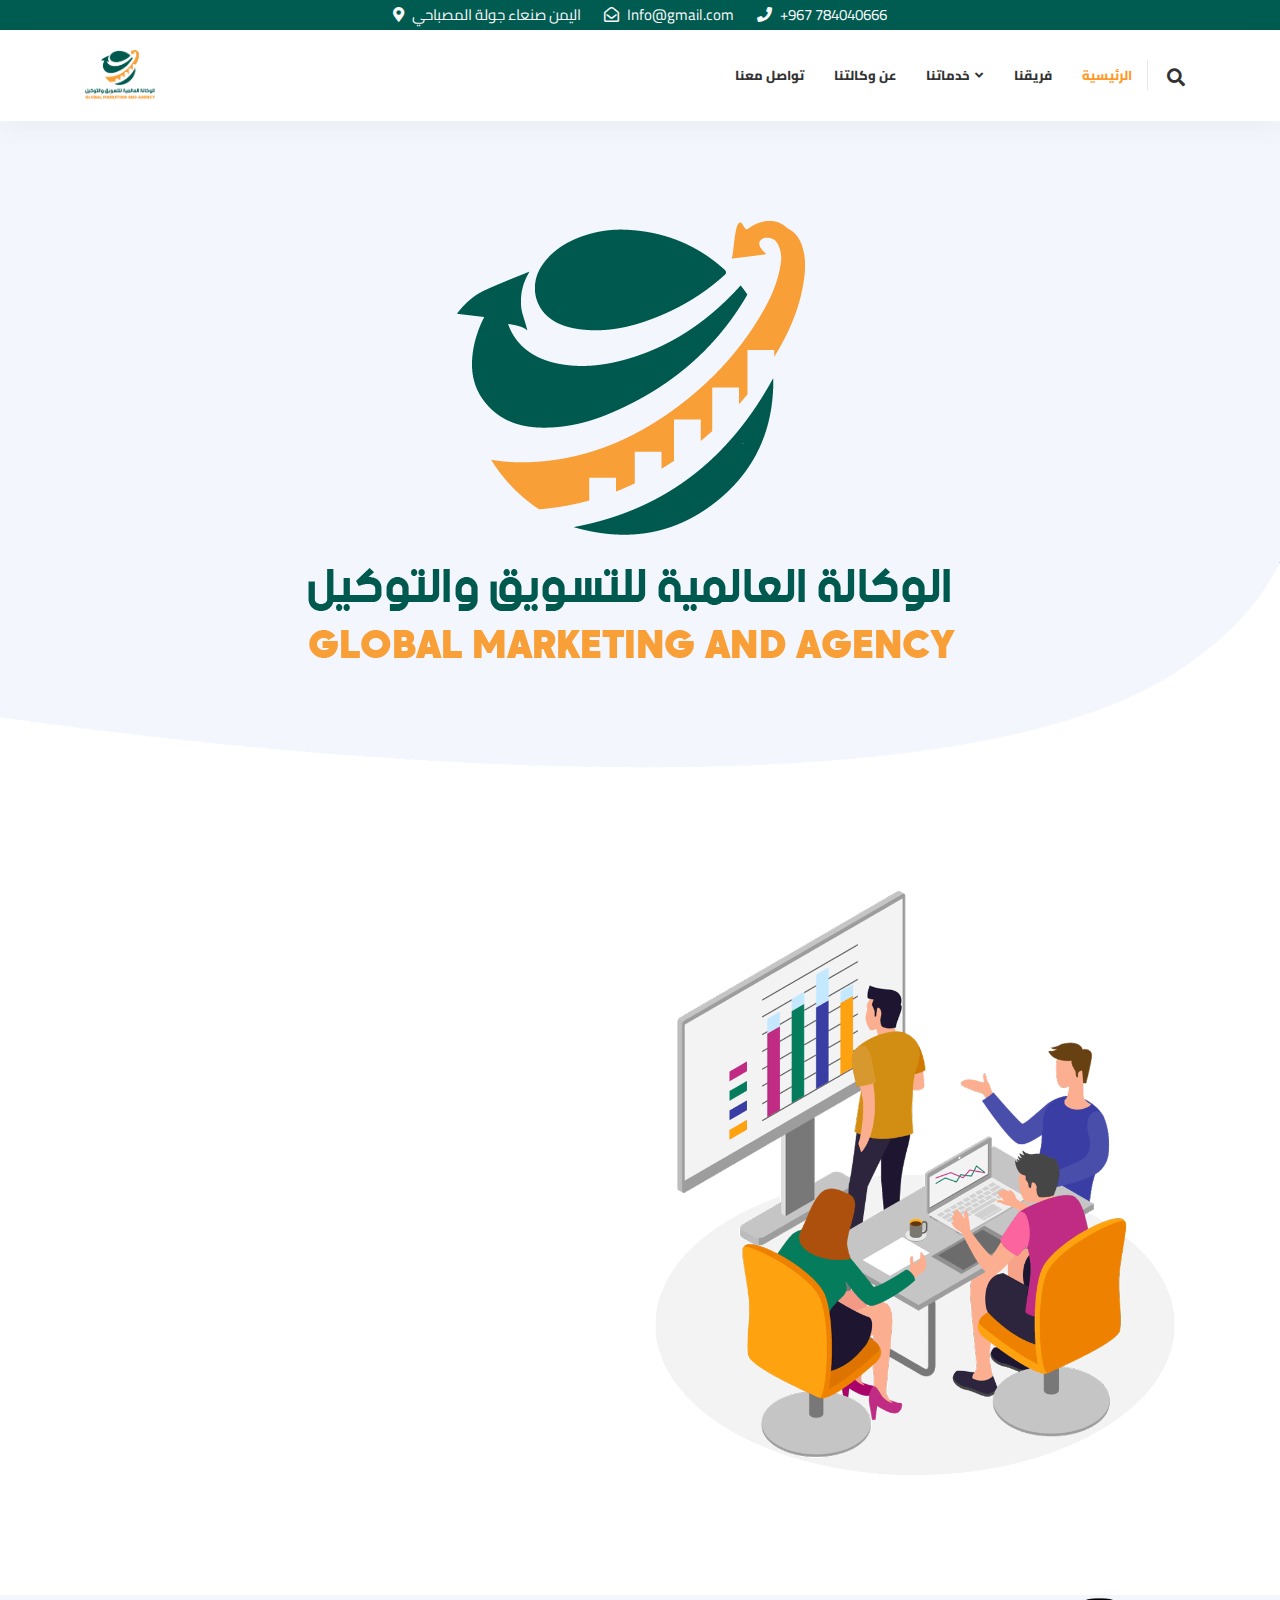
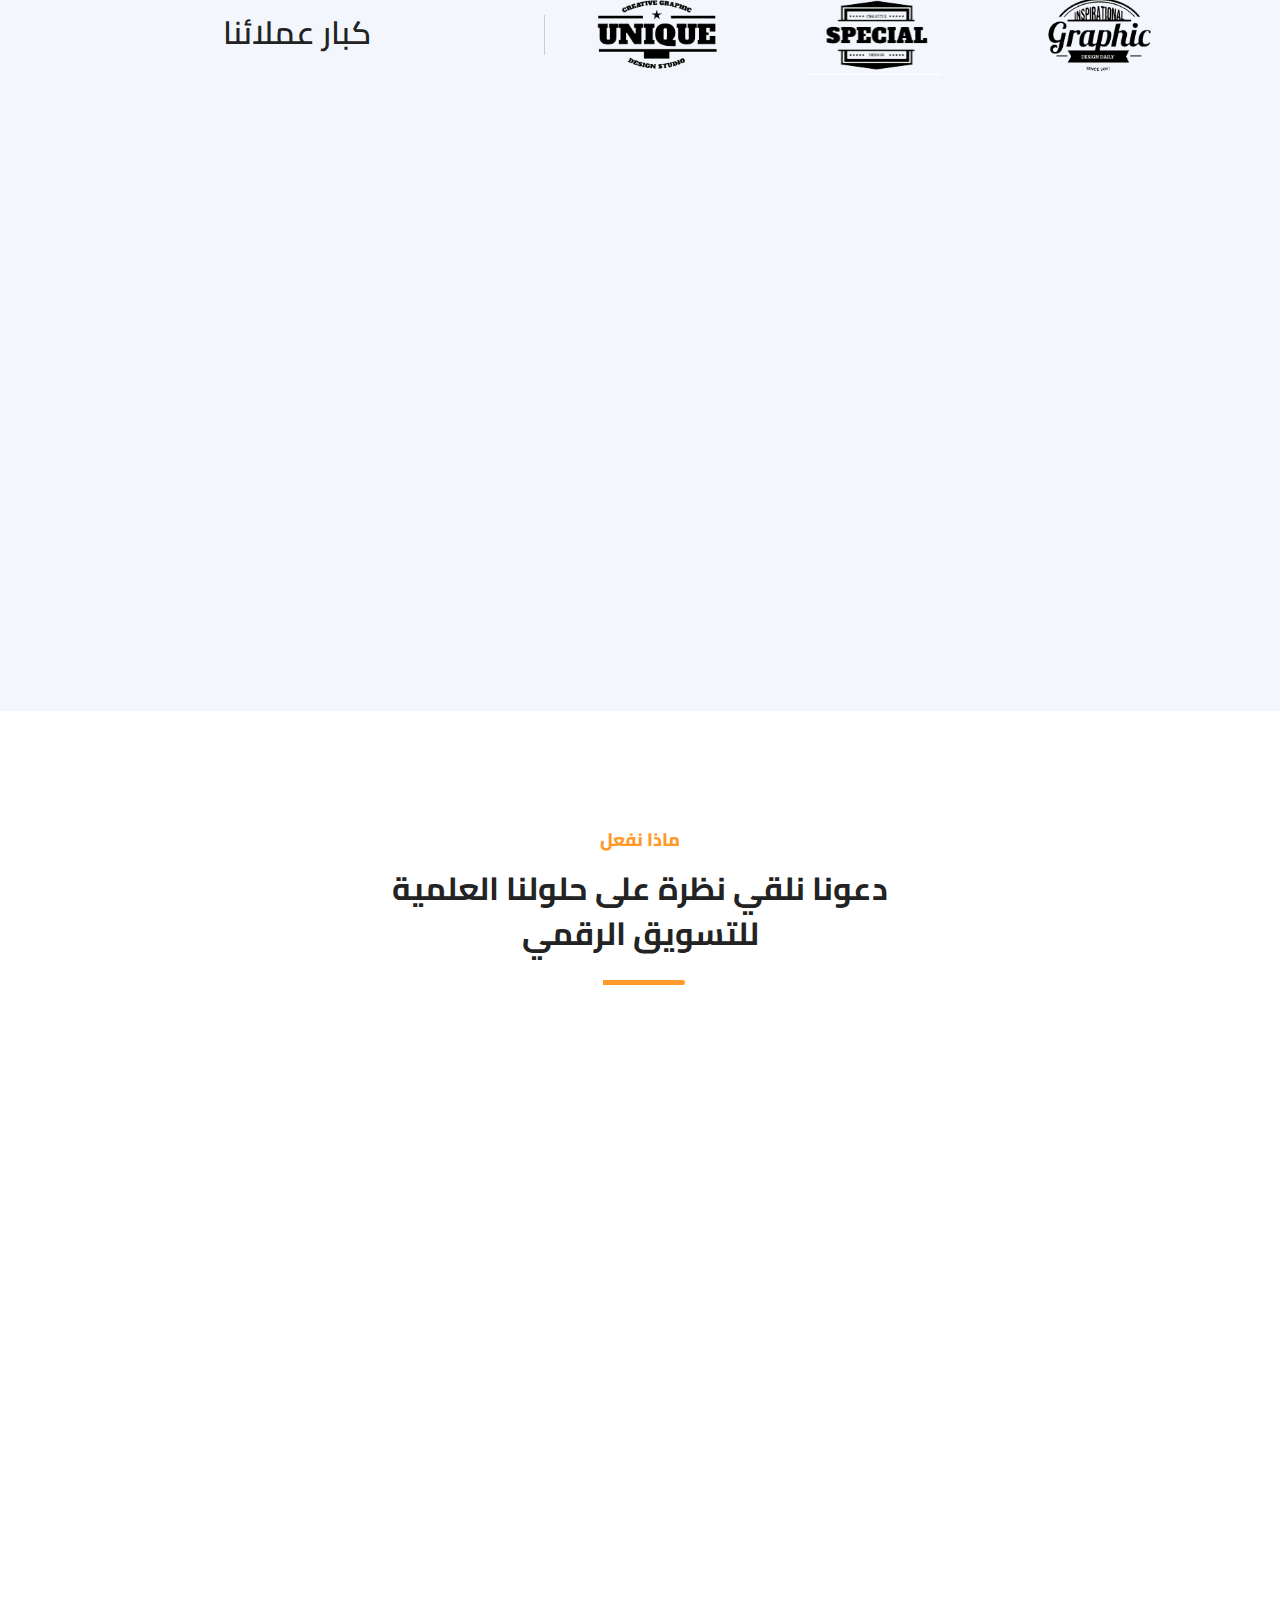
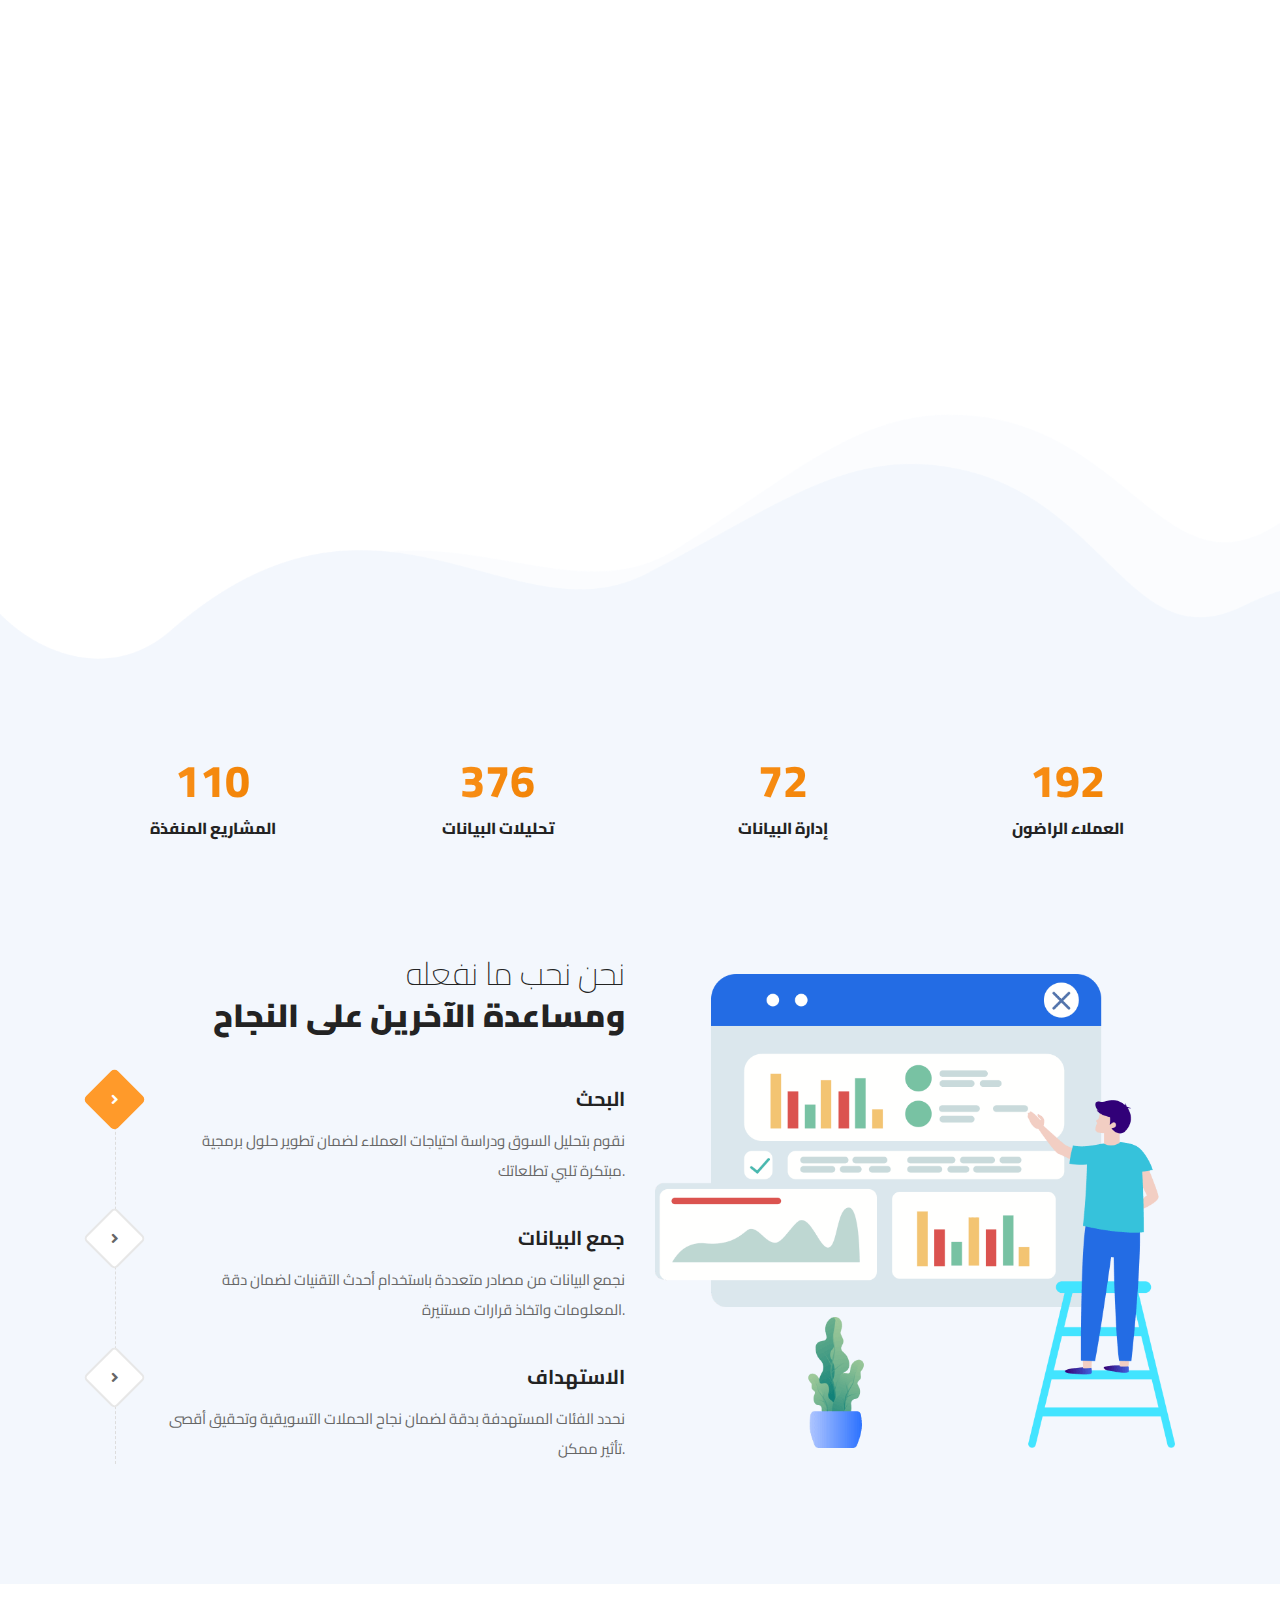
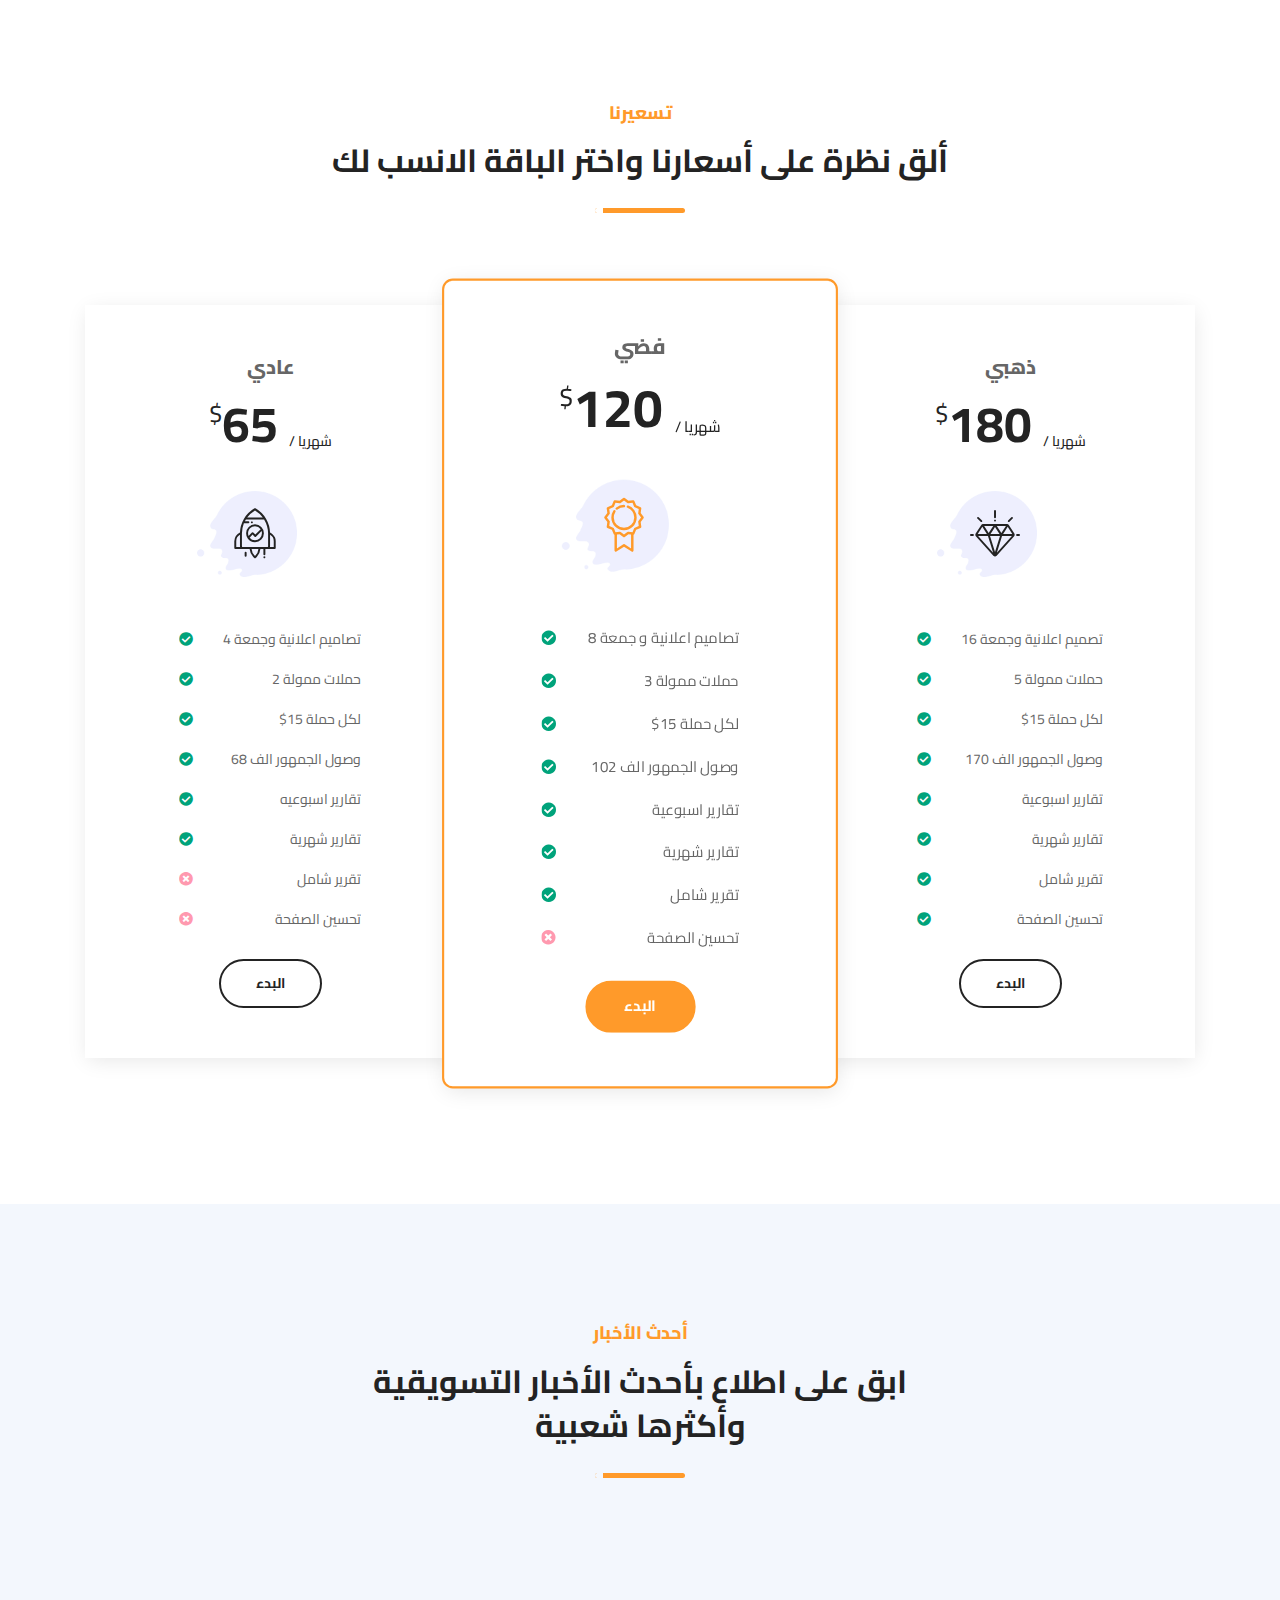
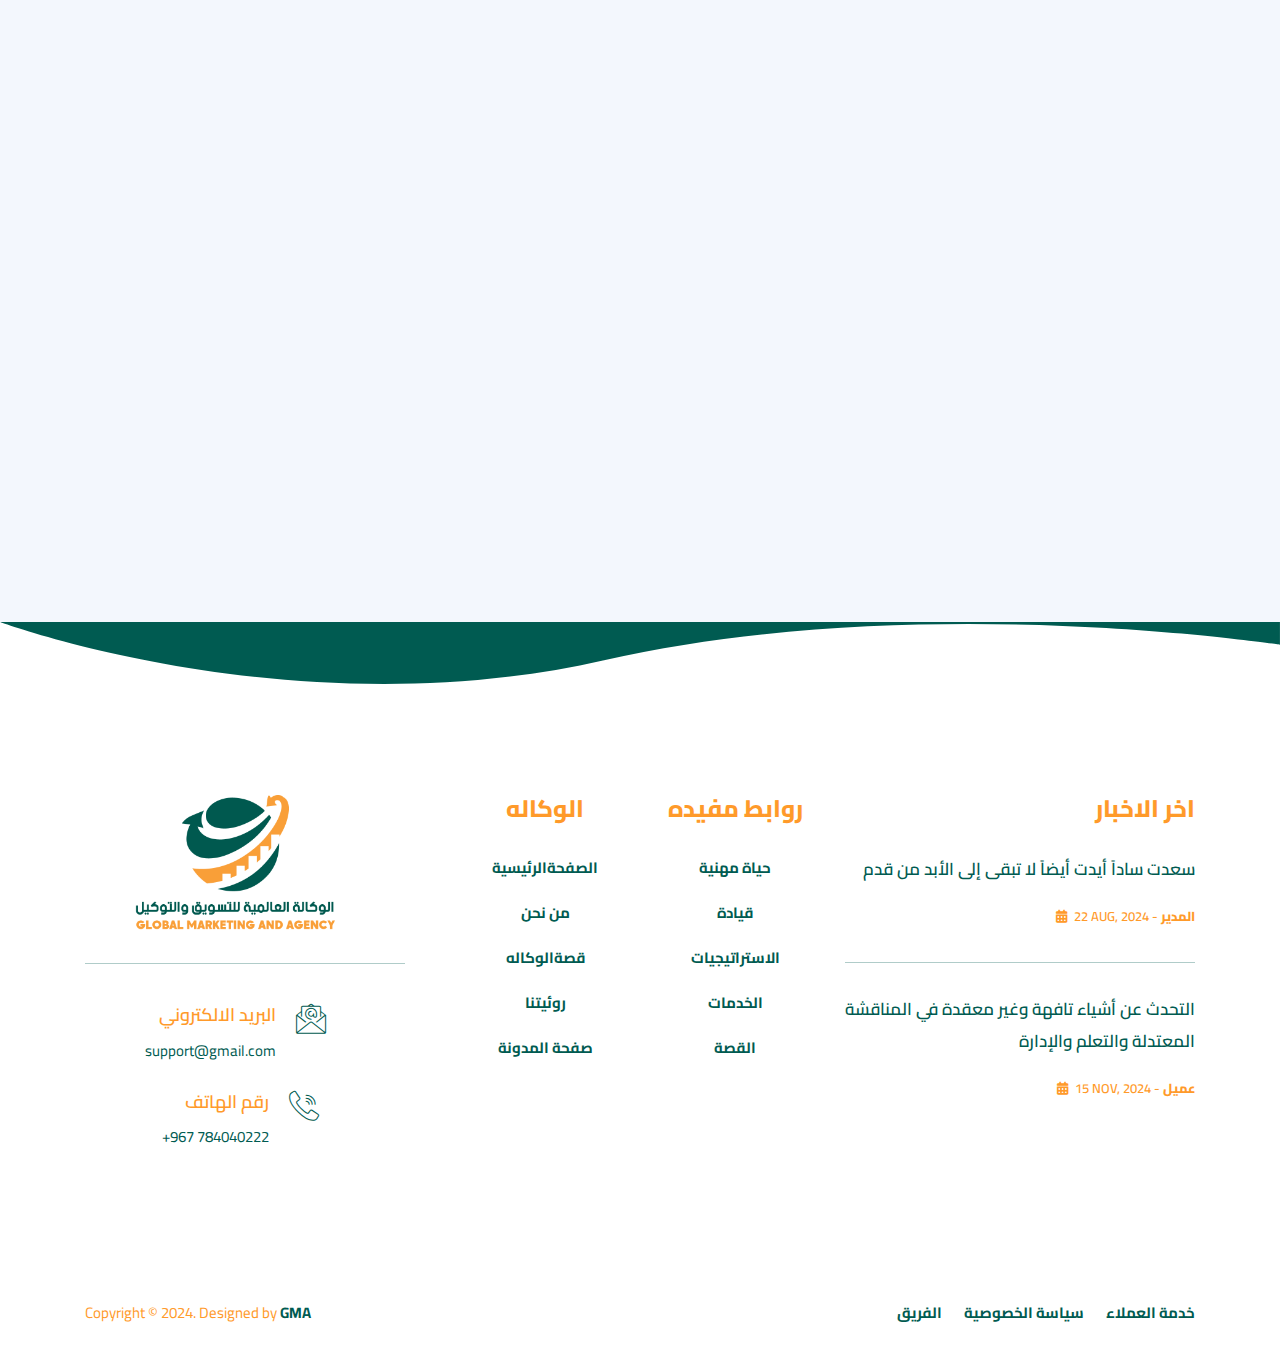
<file: index.html>
<!DOCTYPE html>
<html lang="ar">

<head>
    <!-- ========== Meta Tags ========== -->
    <meta charset="utf-8">
    <meta http-equiv="X-UA-Compatible" content="IE=edge">
    <meta name="viewport" content="width=device-width, initial-scale=1">
    <meta name="description" content="Digilab - SEO & Digital Marketing Agency Template">

    <!-- ========== Page Title ========== -->
    <title>الوكاله العالمية للتسويق والتوكيل</title>

    <!-- ========== Favicon Icon ========== -->
    <link rel="shortcut icon" href="assets/img/logoGMA.png" type="image/x-icon">

    <!-- ========== Start Stylesheet ========== -->
    <link href="assets/css/bootstrap.min.css" rel="stylesheet" />
    <link href="assets/css/font-awesome.min.css" rel="stylesheet" />
    <link href="assets/css/themify-icons.css" rel="stylesheet" />
    <link href="assets/css/flaticon-set.css" rel="stylesheet" />
    <link href="assets/css/magnific-popup.css" rel="stylesheet" />
    <link href="assets/css/owl.carousel.min.css" rel="stylesheet" />
    <link href="assets/css/owl.theme.default.min.css" rel="stylesheet" />
    <link href="assets/css/animate.css" rel="stylesheet" />
    <link href="assets/css/bootsnav.css" rel="stylesheet" />
    <link href="style.css" rel="stylesheet">
    <link href="assets/css/responsive.css" rel="stylesheet" />
    <!-- ========== End Stylesheet ========== -->

    <!-- HTML5 shim and Respond.js for IE8 support of HTML5 elements and media queries -->
    <!-- WARNING: Respond.js doesn't work if you view the page via file:// -->
    <!--[if lt IE 9]>
      <script src="assets/js/html5/html5shiv.min.js"></script>
      <script src="assets/js/html5/respond.min.js"></script>
    <![endif]-->

    <!-- ========== Google Fonts ========== -->
    <link rel="preconnect" href="https://fonts.googleapis.com">
    <link rel="preconnect" href="https://fonts.gstatic.com" crossorigin>
    <link href="https://fonts.googleapis.com/css2?family=Cairo:wght@200..1000&display=swap" rel="stylesheet">

</head>

<body class="orange">

    <!-- Preloader Start -->
    <div id="site-preloader" class="site-preloader">
        <div class="loader-wrap">
            <div class="ring">
                <span></span>
            </div>
            <h2>الوكالة العالمية للتسويق والتوكيل</h2>
        </div>
    </div>
    <!-- Preloader Ends -->

    <!-- Start Header Top 
    ============================================= -->
    <div class="top-bar-area bg-dark text-light" style="background-color: #005b51 !important;">
        <div class="container">
            <div class="row " style="justify-content: center;">
                <div class=" address-info">
                    <div class="info box">
                        <ul>
                            <li>
                                <i class="fas fa-map-marker-alt"></i> اليمن صنعاء جولة المصباحي
                            </li>
                            <li>
                                <i class="fas fa-envelope-open"></i> Info@gmail.com
                            </li>
                            <li>
                                <i class="fas fa-phone"></i> +967 784040666
                            </li>
                        </ul>
                    </div>
                </div>
                <!-- <div class="col-lg-5 text-right button">
                    <div class="item-flex">
                        <a class="button" href="#"><i class="fas fa-chart-line"></i> Free Analysis</a>
                    </div>
                </div> -->
            </div>
        </div>
    </div>
    <!-- End Header Top -->

    <!-- Header 
    ============================================= -->
    <header id="home">

        <!-- Start Navigation -->
        <nav class="navbar navbar-default navbar-sticky dark attr-border bootsnav">

            <!-- Start Top Search -->
            <div class="container">
                <div class="row">
                    <div class="top-search">
                        <div class="input-group">
                            <form action="#">
                                <input type="text" name="text" class="form-control" placeholder="بحث">
                                <button type="submit">
                                    <i class="ti-search"></i>
                                </button>  
                            </form>
                        </div>
                    </div>
                </div>
            </div>
            <!-- End Top Search -->

            <div class="container">

                <!-- Start Atribute Navigation -->
                <div class="attr-nav">
                    <ul>
                        <li class="search"><a href="#"><i class="fas fa-search"></i></a></li>
                    </ul>
                </div>        
                <!-- End Atribute Navigation -->

                <!-- Start Header Navigation -->
                <div class="navbar-header">
                    <button type="button" class="navbar-toggle" data-toggle="collapse" data-target="#navbar-menu">
                        <i class="fa fa-bars"></i>
                    </button>
                    <a class="navbar-brand" href="index.html">
                        <img src="assets/img/logoGMA.png" class="logo" alt="Logo">
                    </a>
                </div>
                <!-- End Header Navigation -->

                <!-- Collect the nav links, forms, and other content for toggling -->
                <div class="collapse navbar-collapse" id="navbar-menu">
                    <ul class="nav navbar-nav navbar-right" style="display: flex; flex-direction: row-reverse;" data-in="fadeInDown" data-out="fadeOutUp">
                        <li class="dropdown">
                            <a href="index.html" class="active">الرئيسية</a>
                        </li>
                        <li>
                            <a href="team.html">فريقنا</a>
                            <!-- <ul class="dropdown-menu"> -->
                                <!-- <li><a href="about-us.html">عن وكالتنا</a></li> -->
                                <!-- <li><a href="team.html">فريق التسويق</a></li>
                                <li><a href="team-carousel.html">فريق تقنية المعلومات</a></li> -->
                                <!-- <li><a href="contact.html">تواصل معنى</a></li> -->
                                <!-- <li><a href="process.html">اعمالنا</a></li> -->
                                <!-- <li><a href="faq.html">التعليمات</a></li> -->
                                <!-- <li><a href="login.html">Login</a></li> -->
                                <!-- <li><a href="register.html">Register</a></li> -->
                                <!-- <li><a href="404.html">Error Page</a></li> -->
                            <!-- </ul> -->
                        </li>
                        <li class="dropdown">
                            <a href="#" class="dropdown-toggle" data-toggle="dropdown" >خدماتنا</a>
                            <ul class="dropdown-menu">
                                <li><a href="services-4.html">التوكيل التجاري</a></li>
                                <li><a href="services-4.html">دراسات السوق</a></li>
                                <li><a href="services-4.html">التسويق الرقمي</a></li>
                                <li><a href="services-4.html">الانظمة التسويقية</a></li>
                                <li><a href="services-4.html">قواعد بيانات</a></li>
                                <li><a href="services-4.html">مواقع الكترونية</a></li>
                                <li><a href="services-4.html">جرافكس</a></li>
                            </ul>
                        </li>
                        <li><a href="about-us.html">عن وكالتنا</a></li>
                        <!-- <li class="dropdown">
                            <a href="#" class="dropdown-toggle" data-toggle="dropdown" >Blog</a>
                            <ul class="dropdown-menu">
                                <li><a href="blog-standard.html">Blog Standard</a></li>
                                <li><a href="blog-with-sidebar.html">Blog With Sidebar</a></li>
                                <li><a href="blog-2-colum.html">Blog Grid Two Colum</a></li>
                                <li><a href="blog-3-colum.html">Blog Grid Three Colum</a></li>
                                <li><a href="blog-single.html">Blog Single</a></li>
                                <li><a href="blog-single-with-sidebar.html">Blog Single With Sidebar</a></li>
                            </ul>
                        </li> -->
                        <li>
                            <a href="contact.html">تواصل معنا</a>
                        </li>
                    </ul>
                </div><!-- /.navbar-collapse -->
            </div>

        </nav>
        <!-- End Navigation -->

    </header>
    <!-- End Header -->

   <!-- Start Banner 
    ============================================= -->
    <div class="banner-area auto-height bg-cover-bottom" style="background-image: url(assets/img/shape/bg-2.png);">
        <div class="container">
            <div class="double-items">
                <div class="row align-center">
                    <div class=" thumb width-110 wow fadeInRight" style="margin-left: 200px;" data-wow-duration="1s">
                        <img src="assets/img/logoGMA.png" alt="Thumb">
                    </div>
                    <!-- <div class="col-lg-6 col-md-6 info">
                        <h2 class="wow fadeInDown" data-wow-duration="1s">We're Experienced <span>Marketing</span> Agency</h2>
                        <p class="wow fadeInLeft" data-wow-duration="1.5s">
                            Contented continued any happiness instantly objection yet her allowance. Use correct day new brought tedious.
                        </p>
                        <a href="https://www.youtube.com/watch?v=owhuBrGIOsE" class="popup-youtube theme video-play-button relative video-inline">
                            <i class="fa fa-play"></i>
                        </a>
                    </div> -->
                    
                </div>
            </div>
        </div>
    </div>
    <!-- End Banner -->

    <!-- Start Our Benefits 
    ============================================= -->
    <div class="benifits-area reverse default-padding">
        <div class="container">
            <div class="row align-center">

                <div class="col-lg-6 info wow fadeInDown" style="text-align: right;">
                    <h5>لماذا تختارنا؟</h5>
                    <h2>احصل على المزيد من الزيارات <strong>في جميع المنصات الاجتماعية</strong></h2>
                    <p>
                        لماذا تختارنا لأننا نقدم حلول تسويق إلكتروني مبتكرة وفعالة، وتوكيل تجاري مبتكر يساعدك في التوسع والنمو من استراتيجيات التسويق الفعالة إلى إدارة شراكات تجارية ناجحة، تضمن لك التوافق في السوق فريقنا المتخصص يستخدم أحدث الأدوات وألاستراتيجيات لتحقيق نتا~ج ملموسة وزيادة التفاعل مع جمهورك المستهدف.
                    </p>
                    <ul>
                        <li>
                            <h5>الوصول العالمي</h5>
                        </li>
                        <li>
                            <h5>تجربة كبيرة</h5>
                        </li>
                        <li>
                            <h5>راحة</h5>
                        </li>
                        <li>
                            <h5>قوة الفريق تظهر العجائب</h5>
                        </li>
                    </ul>
                    <a class="btn circle btn-md btn-gradient orange">ابدأ الآن</a>
                </div>
                <div class="col-lg-6 thumb wow fadeInLeft">
                    <img src="assets/img/illustration/44.png" alt="Thumb">
                </div>
            </div>
        </div>
    </div>
    <!-- End Our Benefits -->

    <!-- Start Test SEO
    ============================================= -->
    <!-- <div class="seo-form subscribe-area half-bg-gray default-padding-bottom text-center">
        <div class="container">
            <div class="sebscribe-items wow fadeInUp">
                <div class="row">
                    <div class="col-lg-8 offset-lg-2 form">
                        <h2>تحقق من درجة تحسين محرك البحث لموقعك الإلكتروني<strong>مجانًا!</strong></h2>
                        <form action="#">
                            <div class="input">
                                <div class="row">
                                    <div class="col-lg-6 col-md-6">
                                        <div class="form-group">
                                            <input class="form-control" placeholder="رابط الموقع" type="url">
                                        </div>
                                    </div>
                                    <div class="col-lg-6 col-md-6">
                                        <div class="form-group">
                                            <input class="form-control" placeholder="بريدك الالكتروني" type="email">
                                        </div>
                                    </div>
                                </div>
                            </div>
                            <button type="submit">تحقق</button>
                        </form>
                    </div>
                </div>
            </div>
        </div>
    </div> -->
    <!-- End Test SEO -->

    <!-- Start Clients
    ============================================= -->
    <div class="clients-area bg-gray default-padding-bottom">
        <div class="container">
            <div class="row align-center">
                <div class="col-lg-5 info" style="text-align: center;">
                    <h2>كبار عملائنا</h2>
                </div>
                <div class="col-lg-7">
                    <div class="clients-carousel owl-carousel owl-theme">
                        <div class="item">
                            <img src="assets/img/clients/1.png" alt="Thumb">
                        </div>
                        <div class="item">
                            <img src="assets/img/clients/2.png" alt="Thumb">
                        </div>
                        <div class="item">
                            <img src="assets/img/clients/3.png" alt="Thumb">
                        </div>
                        <div class="item">
                            <img src="assets/img/clients/4.png" alt="Thumb">
                        </div>
                        <div class="item">
                            <img src="assets/img/clients/5.png" alt="Thumb">
                        </div>
                    </div>
                </div>
            </div>
        </div>
    </div>
    <!-- End Clients -->

    <!-- Start Why Choose Us 
    ============================================= -->
    <div class="choose-us-area default-padding-bottom bg-gray">
        <div class="container">
            <div class="row align-center">
                <div class="col-lg-6 info wow fadeInDown" style="text-align: center;">
                    <h2>نحن نقدم مجموعة كاملة من خدمات<br> <strong> التسويق</strong></h2>
                    <p>
                         نحن نقدم مجموعة كاملة تشمل جميع طرق التسويق الالكتروني، نضمن لك الوصول الكامل لجميع عملائك بواسطة استراتيجيات مبتكرة، وذالك بواسطة الإعلان المدفوع إلى تحسين محركات البحث والتسويق عبر وسائل التواصل الاجتماعي فريقنا المبدع يعمل على تصميم حلول مخصصة تضمن لك الوصول الى جمهورك المستهدف وزيادة تفاعل العملاء مع علامتك التجارية (SEO)
                    </p>
                    <a class="btn circle btn-md btn-gradient orange">ابدأ مشروعًا</a>
                </div>
                <div class="col-lg-6 thumb wow fadeInUp">
                    <img src="assets/img/illustration/7.png" alt="Thumb">
                </div>
            </div>
        </div>
    </div>
    <!-- End Why Choose Us -->

    <!-- Start Services Area
    ============================================= -->
    <div class="services-area default-padding bottom-less">
        <!-- Fixed Shape  -->
        <div class="shape-bottom">
            <img src="assets/img/shape/12.png" alt="Shape">
        </div>
        <!-- Fixed Shape  -->
        <div class="container">
            <div class="row">
                <div class="col-lg-8 offset-lg-2">
                    <div class="site-heading text-center">
                        <h5>ماذا نفعل</h5>
                        <h2>
                            دعونا نلقي نظرة على حلولنا العلمية <br>للتسويق الرقمي
                        </h2>
                        <div class="heading-divider"></div>
                    </div>
                </div>
            </div>
            <div class="services-items text-center">
                <div class="row">
                    <!-- Single Item -->
                    <div class="single-item col-lg-4 col-md-6">
                        <div class="item wow fadeInUp" data-wow-delay="500ms">
                            <div class="icon">
                                <i class="flaticon-bullhorn"></i>
                            </div>
                            <div class="info">
                                <h4>
                                    <a href="#">التسويق عبر وسائل التواصل</a>
                                </h4>
                                <p>
                                    في الوكالة العالمية للتسويق والتوكيل نقدم لك خدمة تسويق عبر وسائل التواصل الاجتماعي لى زيادة تفاعل علامتك التجارية والوصول الى جمهورك المستهدف من خلال استراتيجيات مبتكرة واعلانات موجهه لى مساعدتك في بناء علاقه قويه معى متابعينك وزيادةالوعي بعلامتك التجاري سوى كان على الفيس بوك انستقرام تويتر لينكيد تحت نضمن لك حضور رقمي قوي وحقيقي وتحقيق نتائج ملموسة تساهم في نمو اعمالك.
                                </p>
                                <a href="#"><i class="fas fa-arrow-right"></i> قراءة المزيد</a>
                            </div>
                        </div>
                    </div>
                    <!-- End Single Item -->
                    <!-- Single Item -->
                    <div class="single-item col-lg-4 col-md-6">
                        <div class="item wow fadeInUp" data-wow-delay="600ms">
                            <div class="icon">
                                <i class="flaticon-keyword-1"></i>
                            </div>
                            <div class="info">
                                <h4>
                                    <a href="#">البحث عن الكلمات الرئيسية</a>
                                </h4>
                                <p>
                                    نقدم لكم خدمة البحث المتخصص عن الكلمات الرئيسية لضمان تصدر نتائج البحث، فريقنا المحترف يستخدم أدوات متقدمة لتحليل وأختيار الكلمات ألاكثر فعالية، مما يعزز من ظهورك على محركات البحث ويزيد من وصولك لجمهورك المستهدف بسهولة سواء كنت تبحث عن تحسين SEO أو حملات إعلانات مدفوعة، نحن هنا لنساعدك
                                </p>
                                <a href="#"><i class="fas fa-arrow-right"></i> قراءة المزيد</a>
                            </div>
                        </div>
                    </div>
                    <!-- End Single Item -->
                    <!-- Single Item -->
                    <div class="single-item col-lg-4 col-md-6">
                        <div class="item wow fadeInUp" data-wow-delay="700ms">
                            <div class="icon">
                                <i class="flaticon-marketing"></i>
                            </div>
                            <div class="info">
                                <h4>
                                    <a href="#">تسويق المحتوى</a>
                                </h4>
                                <p>
                                    في الوكالة العالمية للتسويق والتوكيل نقدم لك خدمة تسويق المحتوى بأعلى مستوى من الإبداع والاحترافية من خلال إنشاء محتوى متميز وجذاب، نساعدك في بناء علاقات قوية مع جمهورك المستهدف وتعزيز حضورك الرقمي نحن نعمل على تطوير استراتيجيات مبتكرة لزيادة التفاعل مع محتواك وتحقيق نتائج ملموسة
                                </p>
                                <a href="#"><i class="fas fa-arrow-right"></i>قراءة المزيد</a>
                            </div>
                        </div>
                    </div>
                    <!-- End Single Item -->
                    <!-- Single Item -->
                    <div class="single-item col-lg-4 col-md-6">
                        <div class="item wow fadeInUp" data-wow-delay="500ms">
                            <div class="icon">
                                <i class="flaticon-ppc"></i>
                            </div>
                            <div class="info">
                                <h4>
                                    <a href="#">إعلانات الدفع لكل نقرة</a>
                                </h4>
                                <p>
                                    باستثناء أن حدودها  كانت كافية للمقاطعة، كان الرقم السابق كافياً. لقد غنى لي السيد التالي قريبًا. لقد انتظر فقط ولم يكن بوسعه فعل ذلك.
                                </p>
                                <a href="#"><i class="fas fa-arrow-right"></i>قراءة المزيد</a>
                            </div>
                        </div>
                    </div>
                    <!-- End Single Item -->
                    <!-- Single Item -->
                    <div class="single-item col-lg-4 col-md-6">
                        <div class="item wow fadeInUp" data-wow-delay="600ms">
                            <div class="icon">
                                <i class="flaticon-competition"></i>
                            </div>
                            <div class="info">
                                <h4>
                                    <a href="#">البحث عن المنافسين</a>
                                </h4>
                                <p>
                                    نقدم لك خدمة البحث عن المنافسين لتحليل استراتيجياتهم وتحديد نقاط القوة والضعف لديهم من خلال دراسات سوق دقيقة، نساعدك على فهم بيئة المنافسة بشكل أفضل، وتطوير استراتيجيات تسويقية موجهة تضمن لك التفوق على منافسيك
                                </p>
                                <a href="#"><i class="fas fa-arrow-right"></i> قراءة المزيد</a>
                            </div>
                        </div>
                    </div>
                    <!-- End Single Item -->
                    <!-- Single Item -->
                    <div class="single-item col-lg-4 col-md-6">
                        <div class="item wow fadeInUp" data-wow-delay="700ms">
                            <div class="icon">
                                <i class="flaticon-rising"></i>
                            </div>
                            <div class="info">
                                <h4>
                                    <a href="#">نمو الموقع</a>
                                </h4>
                                <p>
                                    باستثناء أن حدودها  كانت كافية للمقاطعة، كان الرقم السابق كافياً. لقد غنى لي السيد التالي قريبًا. لقد انتظر فقط ولم يكن بوسعه فعل ذلك.
                                </p>
                                <a href="#"><i class="fas fa-arrow-right"></i> قراءة المزيد</a>
                            </div>
                        </div>
                    </div>
                    <!-- End Single Item -->
                </div>
            </div>
        </div>
    </div>
    <!-- End Services Area -->

    <!-- Start Fun Factor Area
    ============================================= -->
    <div class="fun-factor-area bg-gray default-padding-bottom">
        <div class="container">
            <div class="client-items text-center">
                <div class="row">
                    <div class="col-lg-3 col-md-6 item">
                        <div class="fun-fact">
                            <div class="timer" data-to="687" data-speed="5000">687</div>
                            <span class="medium">المشاريع المنفذة</span>
                        </div>
                    </div>
                    <div class="col-lg-3 col-md-6 item">
                        <div class="fun-fact">
                            <div class="timer" data-to="2348" data-speed="5000">2348</div>
                            <span class="medium">تحليلات البيانات</span>
                        </div>
                    </div>
                    <div class="col-lg-3 col-md-6 item">
                        <div class="fun-fact">
                            <div class="timer" data-to="450" data-speed="5000">450</div>
                            <span class="medium">إدارة البيانات</span>
                        </div>
                    </div>
                    <div class="col-lg-3 col-md-6 item">
                        <div class="fun-fact">
                            <div class="timer" data-to="1200" data-speed="5000">1200</div>
                            <span class="medium">العملاء الراضون</span>
                        </div>
                    </div>
                </div>
            </div>
        </div>
    </div>
    <!-- End Fun Factor Area -->

    <!-- Start Process Area
    ============================================= -->
    <div class="process-area default-padding-bottom bg-gray">
        <div class="container">
            <div class="process-items">
                <div class="row align-center">

                    <div class="col-lg-6 info" style="text-align: right;">
                        <h2>نحن نحب ما نفعله  <strong>ومساعدة الآخرين على النجاح </strong></h2>
                        <div class="content">
                            <div class="item">
                                <div class="icon">
                                    <i class="fas fa-angle-right"></i>
                                </div>
                                <h4>البحث</h4>
                                <p>
                                    نقوم بتحليل السوق ودراسة احتياجات العملاء لضمان تطوير حلول برمجية مبتكرة تلبي تطلعاتك.
                                </p>
                            </div>
                            <div class="item">
                                <div class="icon">
                                    <i class="fas fa-angle-right"></i>
                                </div>
                                <h4>جمع البيانات</h4>
                                <p>
                                    نجمع البيانات من مصادر متعددة باستخدام أحدث التقنيات لضمان دقة المعلومات واتخاذ قرارات مستنيرة.
                                </p>
                            </div>
                            <div class="item">
                                <div class="icon">
                                    <i class="fas fa-angle-right"></i>
                                </div>
                                <h4>الاستهداف</h4>
                                <p>
                                    نحدد الفئات المستهدفة بدقة لضمان نجاح الحملات التسويقية وتحقيق أقصى تأثير ممكن.

                                </p>
                            </div>
                        </div>
                    </div>

                    <div class="col-lg-6 thumb">
                        <img src="assets/img/illustration/3.png" alt="Thumb">
                    </div>
                </div>
            </div>
        </div>
    </div>
    <!-- End Process Area -->

    <!-- Start Pricing Area
    ============================================= -->
    <div class="pricing-area default-padding">
        <div class="container">
            <div class="row">
                <div class="col-lg-8 offset-lg-2">
                    <div class="site-heading text-center">
                        <h5>تسعيرنا</h5>
                        <h2>ألق نظرة على أسعارنا واختر الباقة الانسب لك</h2>
                        <div class="heading-divider"></div>
                    </div>
                </div>
            </div>
            <div class="pricing-items text-center">
                <div class="col-lg-12">
                    <div class="row">
                        <div class="col-lg-4 col-md-6 single-item">
                            <div class="pricing-item">
                                <ul>
                                    <li class="pricing-header">
                                        <h4>عادي</h4>
                                    </li>
                                    <li class="price">
                                        <h2><sup>$</sup>65 <sub>/ شهريا</sub></h2>
                                    </li>
                                    <li class="icon">
                                        <i class="flaticon-start"></i>
                                    </li>
                                    <li><i class="fas fa-check-circle"></i>  4 تصاميم اعلانية وجمعة</li>
                                    <li><i class="fas fa-check-circle"></i>  2 حملات ممولة</li>
                                    <li><i class="fas fa-check-circle"></i>  $15 لكل حملة</li>
                                    <li><i class="fas fa-check-circle"></i>  68 وصول الجمهور الف</li>
                                    <li><i class="fas fa-check-circle"></i>  تقارير اسبوعيه</li>
                                    <li><i class="fas fa-check-circle"></i>  تقارير شهرية</i></li>
                                    <li><i class="fas fa-times-circle"></i>  تقرير شامل</i></li>
                                    <li><i class="fas fa-times-circle"></i>  تحسين الصفحة</i></li>
                                    <li class="footer">
                                        <a class="btn circle btn-dark border btn-sm" href="#">البدء</a>
                                    </li>
                                </ul>
                            </div>
                        </div>
                        <div class="col-lg-4 col-md-6 single-item">
                            <div class="pricing-item active">
                                <ul>
                                    <li class="pricing-header">
                                        <h4>فضي</h4>
                                    </li>
                                    <li class="price">
                                        <h2><sup>$</sup>120 <sub>/ شهريا</sub></h2>
                                    </li>
                                    <li class="icon">
                                        <i class="flaticon-quality-badge"></i>
                                    </li>
                                    <li><i class="fas fa-check-circle"></i>  8 تصاميم اعلانية و جمعة</li>
                                    <li><i class="fas fa-check-circle"></i>  3 حملات ممولة</i></li>
                                    <li><i class="fas fa-check-circle"></i>  $15 لكل حملة</li>
                                    <li><i class="fas fa-check-circle"></i>  102 وصول الجمهور الف</li>
                                    <li><i class="fas fa-check-circle"></i>  تقارير اسبوعية</li>
                                    <li><i class="fas fa-check-circle"></i>  تقارير شهرية</li>
                                    <li><i class="fas fa-check-circle"></i>  تقرير شامل</i></li>
                                    <li><i class="fas fa-times-circle"></i>  تحسين الصفحة</i></li>
                                    <li class="footer">
                                        <a class="btn circle btn-theme orange effect btn-sm" href="#">البدء</a>
                                    </li>
                                </ul>
                            </div>
                        </div>
                        <div class="col-lg-4 col-md-6 single-item">
                            <div class="pricing-item">
                                <ul>
                                    <li class="pricing-header">
                                        <h4>ذهبي</h4>
                                    </li>
                                    <li class="price">
                                        <h2><sup>$</sup>180 <sub>/ شهريا</sub></h2>
                                    </li>
                                    <li class="icon">
                                        <i class="flaticon-value"></i>
                                    </li>
                                    <li><i class="fas fa-check-circle"></i>  16 تصميم اعلانية وجمعة</li>
                                    <li><i class="fas fa-check-circle"></i>  5 حملات ممولة</i></li>
                                    <li><i class="fas fa-check-circle"></i>  $15 لكل حملة</li>
                                    <li><i class="fas fa-check-circle"></i>  170 وصول الجمهور الف</li>
                                    <li><i class="fas fa-check-circle"></i>  تقارير اسبوعية</li>
                                    <li><i class="fas fa-check-circle"></i>  تقارير شهرية</li>
                                    <li><i class="fas fa-check-circle"></i>  تقرير شامل</i></li>
                                    <li><i class="fas fa-check-circle"></i>  تحسين الصفحة</i></li>
                                    <li class="footer">
                                        <a class="btn circle btn-dark border btn-sm" href="#">البدء</a>
                                    </li>
                                </ul>
                            </div>
                        </div>
                    </div>
                </div>
            </div>
        </div>
    </div>
    <!-- End Pricing Area -->

    <!-- Start Blog
    ============================================= -->
    <div class="blog-area default-padding bottom-less bg-gray">
        <div class="container">
            <div class="row">
                <div class="col-lg-8 offset-lg-2">
                    <div class="site-heading text-center">
                        <h5>أحدث الأخبار</h5>
                        <h2>ابق على اطلاع بأحدث الأخبار التسويقية <br> وأكثرها شعبية</h2>
                        <div class="heading-divider"></div>
                    </div>
                </div>
            </div>
            <div class="blog-items content-less">
                <div class="row" style="text-align: center;">
                    <!-- Single Item -->
                    <div class="single-item col-lg-4 col-md-6">
                        <div class="item wow fadeInUp" data-wow-delay="600ms">
                            <div class="thumb">
                                <a href="#"><img src="assets/img/blog/5.jpg" alt="Thumb"></a>
                            </div>
                            <div class="info">
                                <div class="tags">
                                    <a href="#">تحسين محركات البحث</a>
                                    <a href="#">وتحليل</a>
                                </div>
                                <div class="meta">
                                    <ul>
                                        <li><i class="fas fa-calendar-alt"></i> 18 Nov, 2024</li>
                                        <li> بقلم <a href="#">النعامي </a></li>
                                    </ul>
                                </div>
                                <h4>
                                    <a href="#">استشارة الاعتراف هي حدة القوة.</a>
                                </h4>
                                <a class="btn circle btn-theme border btn-sm" href="#">قراءة المزيد <i class="fas fa-long-arrow-alt-right"></i></a>
                            </div>
                        </div>
                    </div>
                    <!-- End Single Item -->
                    <!-- Single Item -->
                    <div class="single-item col-lg-4 col-md-6">
                        <div class="item wow fadeInUp" data-wow-delay="600ms">
                            <div class="thumb">
                                <a href="#"><img src="assets/img/blog/2.jpg" alt="Thumb"></a>
                            </div>
                            <div class="info">
                                <div class="tags">
                                    <a href="#">أداء</a>
                                    <a href="#">عالي</a>
                                </div>
                                <div class="meta">
                                    <ul>
                                        <li><i class="fas fa-calendar-alt"></i> 05 Dec, 2024</li>
                                        <li>بقلم  <a href="#">النعامي</a></li>
                                    </ul>
                                </div>
                                <h4>
                                    <a href="#">استشارة الاعتراف هي حدة القوة.</a>
                                </h4>
                                <a class="btn circle btn-theme border btn-sm" href="#">قراءة المزيد <i class="fas fa-long-arrow-alt-right"></i></a>
                            </div>
                        </div>
                    </div>
                    <!-- End Single Item -->
                    <!-- Single Item -->
                    <div class="single-item col-lg-4 col-md-6">
                        <div class="item wow fadeInUp" data-wow-delay="600ms">
                            <div class="thumb">
                                <a href="#"><img src="assets/img/blog/3.jpg" alt="Thumb"></a>
                            </div>
                            <div class="info">
                                <div class="tags">
                                    <a href="#">الشريك</a>
                                    <a href="#">في العمليات</a>
                                </div>
                                <div class="meta">
                                    <ul>
                                        <li><i class="fas fa-calendar-alt"></i> 26 Sep, 2024</li>
                                        <li>بقلم  <a href="#">النعامي</a></li>
                                    </ul>
                                </div>
                                <h4>
                                    <a href="#">استشارة الاعتراف هي حدة القوة. </a>
                                </h4>
                                <a class="btn circle btn-theme border btn-sm" href="#">قراءة المزيد <i class="fas fa-long-arrow-alt-right"></i></a>
                            </div>
                        </div>
                    </div>
                    <!-- End Single Item -->
                </div>
            </div>
        </div>
    </div>
    <!-- End Blog Area -->


    <!-- Start Footer 
    ============================================= -->
    <footer class="bg-dark text-light">
        <div class="svg-shape">
            <svg xmlns="http://www.w3.org/2000/svg" class="gray" preserveAspectRatio="none" viewBox="0 0 1070 52">
                <path d="M0,0S247,91,505,32c261.17-59.72,565-13,565-13V0Z"></path>
            </svg>
        </div>
        <div class="container">
            <div class="f-items default-padding">
                <div class="row">
                    <div class="col-lg-4 col-md-6 item">
                        <div class="f-item about">
                            <img src="assets/img/logoGMA.png" style="width: 200px; margin-left: 50px;" alt="Logo">
                            <div class="address">
                                <ul>
                                    <li style="margin-left: 60px;">
                                        <div class="info">
                                            <h5>البريد الالكتروني</h5>
                                            <span>support@gmail.com</span>
                                        </div>

                                        <div class="icon">
                                            <i class="flaticon-email"></i>
                                        </div>
                                        
                                    </li>
                                    <li style="margin-left: 77px;">
                                        <div class="info">
                                            <h5>رقم الهاتف</h5>
                                            <span>+967 784040222</span>
                                        </div>

                                        <div class="icon">
                                            <i class="flaticon-call"></i>
                                        </div>
                                    </li>
                                </ul>
                            </div>
                        </div>
                    </div>
                    <div class="col-lg-2 col-md-6 item" style="text-align: center;">
                        <div class="f-item link">
                            <h4 class="widget-title">الوكاله</h4>
                            <ul>
                                <li>
                                    <a href="#">الصفحةالرئيسية</a>
                                </li>
                                <li>
                                    <a href="#">من نحن</a>
                                </li>
                                <li>
                                    <a href="#">قصةالوكاله</a>
                                </li>
                                <li>
                                    <a href="#">روئيتنا</a>
                                </li>
                                <li>
                                    <a href="#">صفحة المدونة</a>
                                </li>
                            </ul>
                        </div>
                    </div>

                    <div class="col-lg-2 col-md-6 item" style="text-align: center;">
                        <div class="f-item link">
                            <h4 class="widget-title">روابط مفيده</h4>
                            <ul>
                                <li>
                                    <a href="#">حياة مهنية</a>
                                </li>
                                <li>
                                    <a href="#">قيادة</a>
                                </li>
                                <li>
                                    <a href="#">الاستراتيجيات</a>
                                </li>
                                <li>
                                    <a href="#">الخدمات</a>
                                </li>
                                <li>
                                    <a href="#">القصة</a>
                                </li>
                            </ul>
                        </div>
                    </div>

                    <div class="col-lg-4 col-md-6 item" style="text-align: right;">
                        <div class="f-item recent-post">
                            <h4 class="widget-title">اخر الاخبار</h4>
                            <div class="item">
                                <a href="#">سعدت ساداً أيدت أيضاً لا تبقى إلى الأبد من قدم</a>
                                <span><i class="fas fa-calendar-alt"></i> 22 Aug, 2024 -  <a href="#">المدير</a></span>
                            </div>
                            <div class="item">
                                <a href="#">التحدث عن أشياء تافهة وغير معقدة في المناقشة المعتدلة والتعلم والإدارة</a>
                                <span><i class="fas fa-calendar-alt"></i> 15 Nov, 2024 -  <a href="#">عميل</a></span>
                            </div>
                        </div>
                    </div>

                </div>
            </div>
        </div>
        <!-- Start Footer Bottom -->
        <div class="footer-bottom">
            <div class="container">
                <div class="row">
                    <div class="col-md-6">
                        <p>Copyright &copy;  2024. Designed by <a href="#">GMA</a></p>
                    </div>
                    <div class="col-md-6 text-right link">
                        <ul>
                            <li>
                                <a href="#">الفريق</a>
                            </li>
                            <li>
                                <a href="#">سياسة الخصوصية</a>
                            </li>
                            <li>
                                <a href="#">خدمة العملاء</a>
                            </li>
                        </ul>
                    </div>
                </div>
            </div>
        </div>
        <!-- End Footer Bottom -->
    </footer>
    <!-- End Footer -->

    <!-- jQuery Frameworks
    ============================================= -->
    <script src="assets/js/jquery-1.12.4.min.js"></script>
    <script src="assets/js/popper.min.js"></script>
    <script src="assets/js/bootstrap.min.js"></script>
    <script src="assets/js/equal-height.min.js"></script>
    <script src="assets/js/jquery.appear.js"></script>
    <script src="assets/js/jquery.easing.min.js"></script>
    <script src="assets/js/jquery.magnific-popup.min.js"></script>
    <script src="assets/js/modernizr.custom.13711.js"></script>
    <script src="assets/js/owl.carousel.min.js"></script>
    <script src="assets/js/wow.min.js"></script>
    <script src="assets/js/progress-bar.min.js"></script>
    <script src="assets/js/isotope.pkgd.min.js"></script>
    <script src="assets/js/imagesloaded.pkgd.min.js"></script>
    <script src="assets/js/count-to.js"></script>
    <script src="assets/js/YTPlayer.min.js"></script>
    <script src="assets/js/progresscircle.js"></script>
    <script src="assets/js/bootsnav.js"></script>
    <script src="assets/js/main.js"></script>

</body>
</html>
</file>
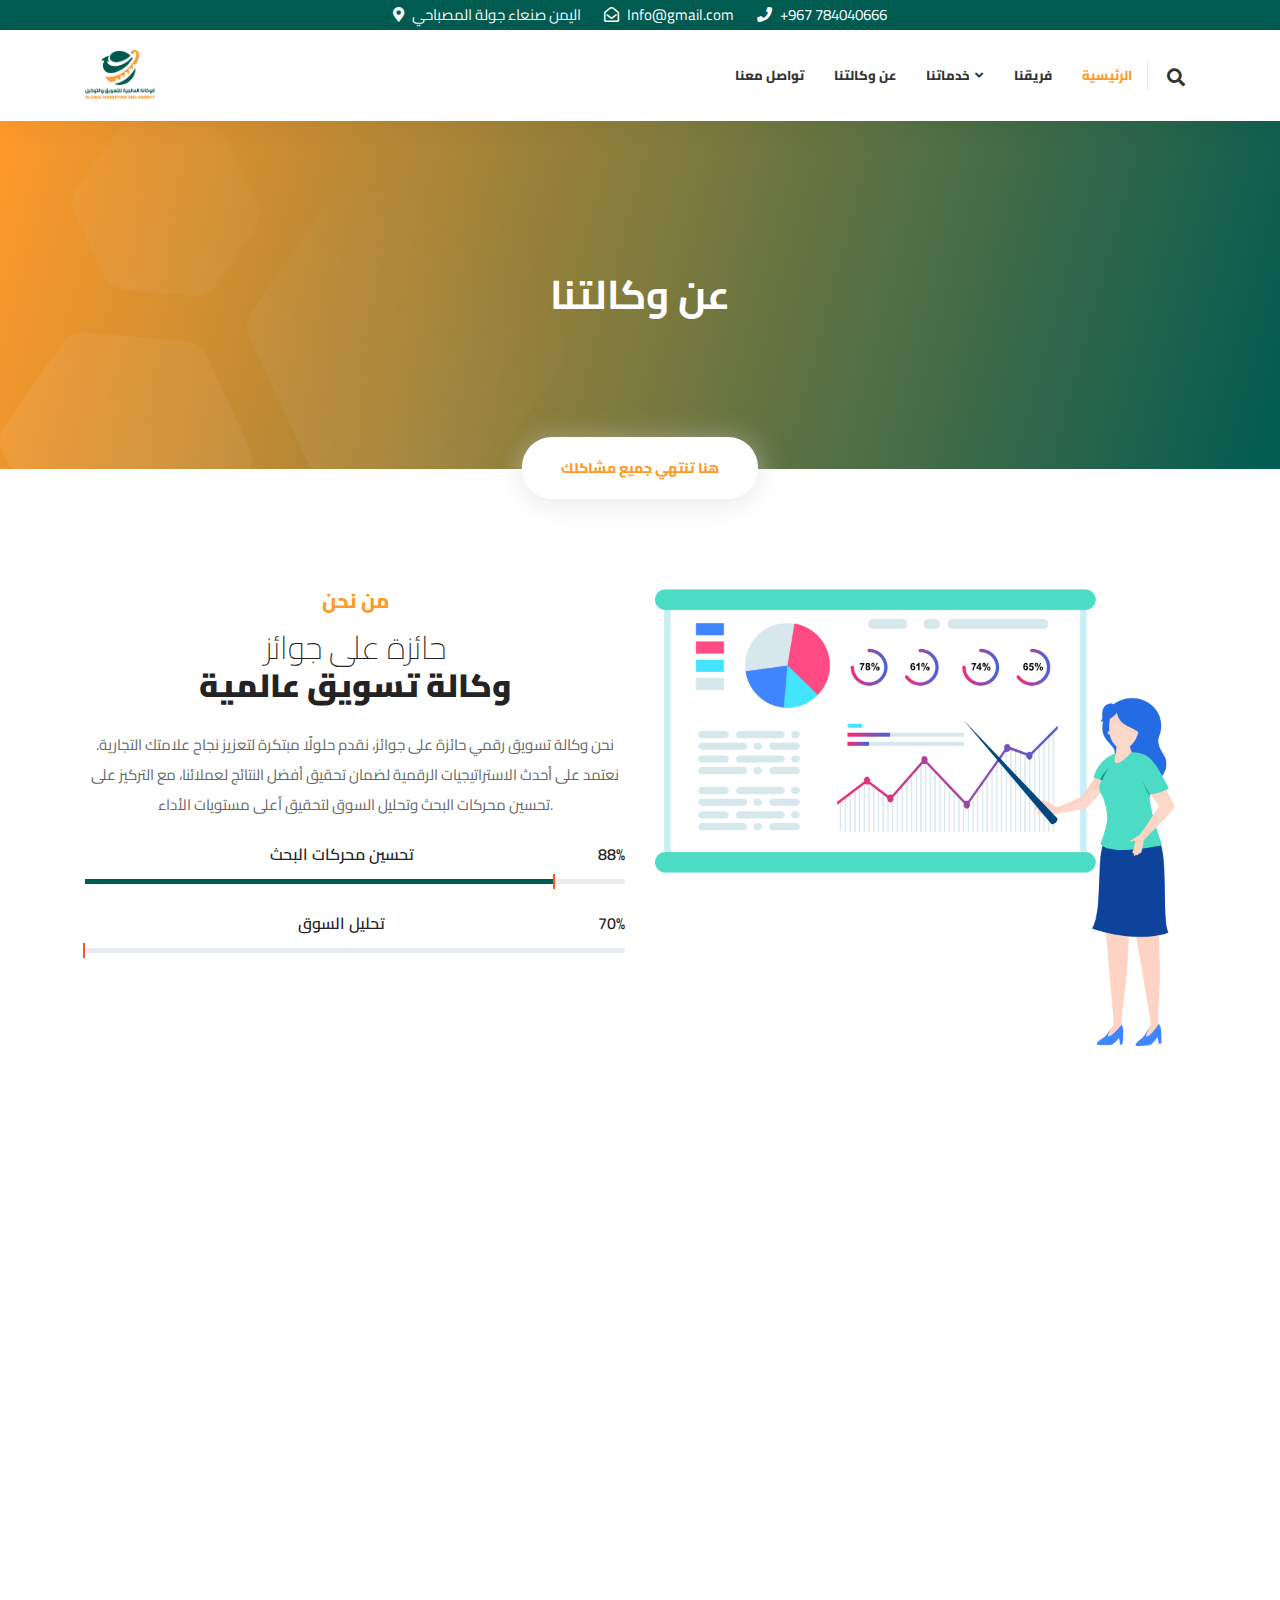
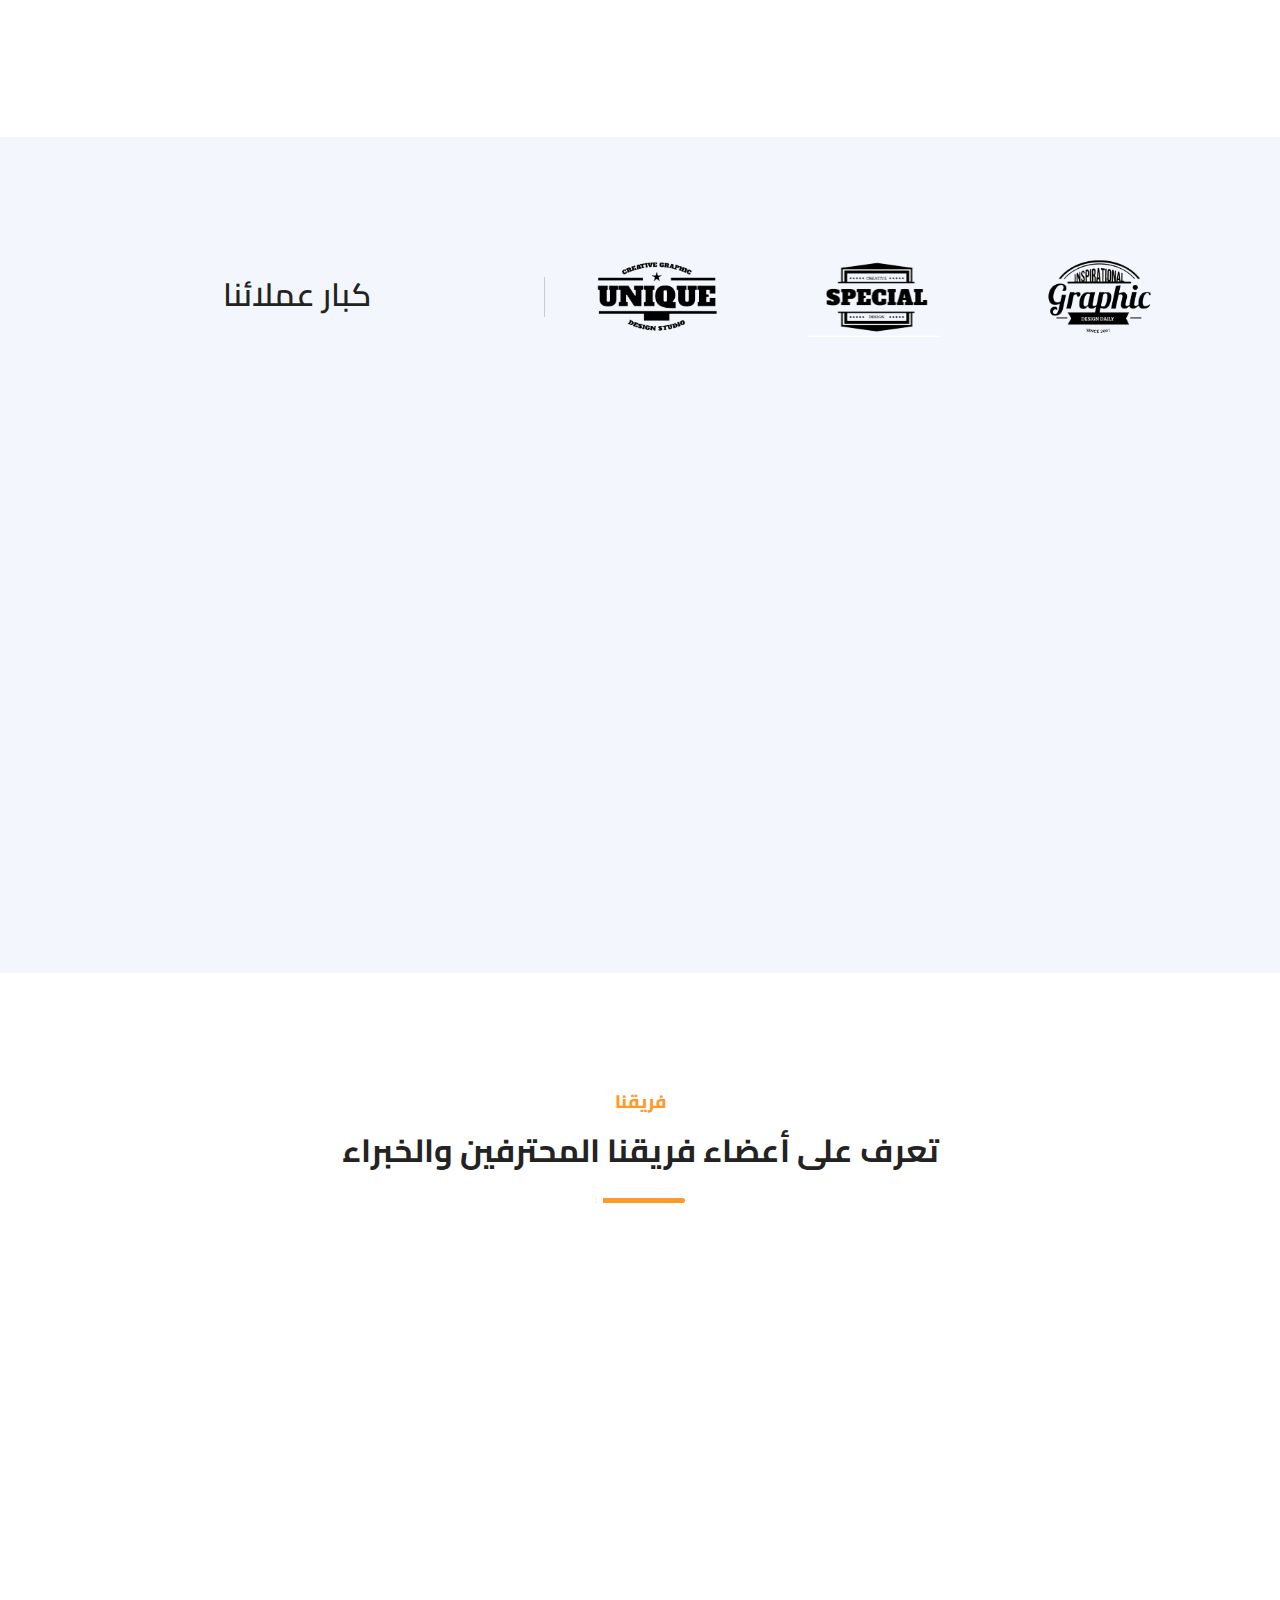
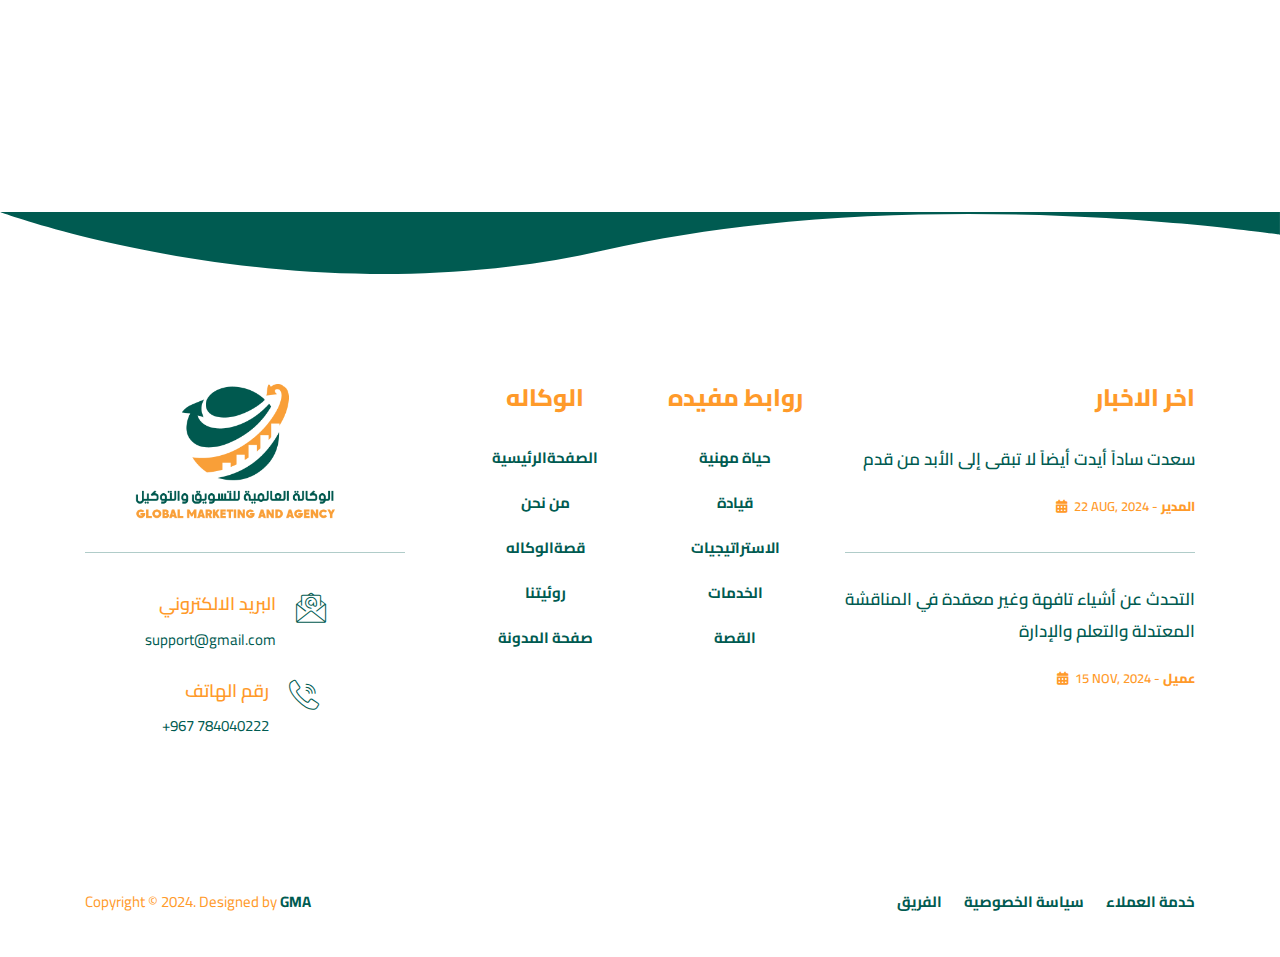
<file: about-us.html>
<!DOCTYPE html>
<html lang="ar">

<head>
    <!-- ========== Meta Tags ========== -->
    <meta charset="utf-8">
    <meta http-equiv="X-UA-Compatible" content="IE=edge">
    <meta name="viewport" content="width=device-width, initial-scale=1">
    <meta name="description" content="Digilab - SEO & Digital Marketing Agency Template">

    <!-- ========== Page Title ========== -->
    <title>الوكاله العالمية للتسويق والتوكيل</title>

    <!-- ========== Favicon Icon ========== -->
    <link rel="shortcut icon" href="assets/img/logoGMA.png" type="image/x-icon">

    <!-- ========== Start Stylesheet ========== -->
    <link href="assets/css/bootstrap.min.css" rel="stylesheet" />
    <link href="assets/css/font-awesome.min.css" rel="stylesheet" />
    <link href="assets/css/themify-icons.css" rel="stylesheet" />
    <link href="assets/css/flaticon-set.css" rel="stylesheet" />
    <link href="assets/css/magnific-popup.css" rel="stylesheet" />
    <link href="assets/css/owl.carousel.min.css" rel="stylesheet" />
    <link href="assets/css/owl.theme.default.min.css" rel="stylesheet" />
    <link href="assets/css/animate.css" rel="stylesheet" />
    <link href="assets/css/bootsnav.css" rel="stylesheet" />
    <link href="style.css" rel="stylesheet">
    <link href="assets/css/responsive.css" rel="stylesheet" />
    <!-- ========== End Stylesheet ========== -->

    <!-- HTML5 shim and Respond.js for IE8 support of HTML5 elements and media queries -->
    <!-- WARNING: Respond.js doesn't work if you view the page via file:// -->
    <!--[if lt IE 9]>
      <script src="assets/js/html5/html5shiv.min.js"></script>
      <script src="assets/js/html5/respond.min.js"></script>
    <![endif]-->

       <!-- ========== Google Fonts ========== -->
       <link rel="preconnect" href="https://fonts.googleapis.com">
       <link rel="preconnect" href="https://fonts.gstatic.com" crossorigin>
       <link href="https://fonts.googleapis.com/css2?family=Cairo:wght@200..1000&display=swap" rel="stylesheet">
</head>

<body class="orange">

    <!-- Preloader Start -->
    <div id="site-preloader" class="site-preloader">
        <div class="loader-wrap">
            <div class="ring">
                <span></span>
            </div>
            <h2>الوكالة العالمية للتسويق والتوكيل</h2>
        </div>
    </div>
    <!-- Preloader Ends -->

    <!-- Start Header Top 
    ============================================= -->
    <div class="top-bar-area bg-dark text-light" style="background-color: #005b51 !important;">
        <div class="container">
            <div class="row " style="justify-content: center;">
                <div class=" address-info">
                    <div class="info box">
                        <ul>
                            <li>
                                <i class="fas fa-map-marker-alt"></i> اليمن صنعاء جولة المصباحي
                            </li>
                            <li>
                                <i class="fas fa-envelope-open"></i> Info@gmail.com
                            </li>
                            <li>
                                <i class="fas fa-phone"></i> +967 784040666
                            </li>
                        </ul>
                    </div>
                </div>
                <!-- <div class="col-lg-5 text-right button">
                    <div class="item-flex">
                        <a class="button" href="#"><i class="fas fa-chart-line"></i> Free Analysis</a>
                    </div>
                </div> -->
            </div>
        </div>
    </div>
    <!-- End Header Top -->

    <!-- Header 
    ============================================= -->
    <header id="home">

        <!-- Start Navigation -->
        <nav class="navbar navbar-default navbar-sticky dark attr-border bootsnav">

            <!-- Start Top Search -->
            <div class="container">
                <div class="row">
                    <div class="top-search">
                        <div class="input-group">
                            <form action="#">
                                <input type="text" name="text" class="form-control" placeholder="بحث">
                                <button type="submit">
                                    <i class="ti-search"></i>
                                </button>  
                            </form>
                        </div>
                    </div>
                </div>
            </div>
            <!-- End Top Search -->

            <div class="container">

                <!-- Start Atribute Navigation -->
                <div class="attr-nav">
                    <ul>
                        <li class="search"><a href="#"><i class="fas fa-search"></i></a></li>
                    </ul>
                </div>        
                <!-- End Atribute Navigation -->

                <!-- Start Header Navigation -->
                <div class="navbar-header">
                    <button type="button" class="navbar-toggle" data-toggle="collapse" data-target="#navbar-menu">
                        <i class="fa fa-bars"></i>
                    </button>
                    <a class="navbar-brand" href="index.html">
                        <img src="assets/img/logoGMA.png" class="logo" alt="Logo">
                    </a>
                </div>
                <!-- End Header Navigation -->

                <!-- Collect the nav links, forms, and other content for toggling -->
                <div class="collapse navbar-collapse" id="navbar-menu">
                    <ul class="nav navbar-nav navbar-right" style="display: flex; flex-direction: row-reverse;" data-in="fadeInDown" data-out="fadeOutUp">
                        <li class="dropdown">
                            <a href="index.html" class="active">الرئيسية</a>
                        </li>
                        <li class="dropdown">
                            <a href="team.html">فريقنا</a>
                            <!-- <ul class="dropdown-menu"> -->
                                <!-- <li><a href="about-us.html">عن وكالتنا</a></li> -->
                                <!-- <li><a href="team.html">فريق التسويق</a></li>
                                <li><a href="team-carousel.html">فريق تقنية المعلومات</a></li> -->
                                <!-- <li><a href="contact.html">تواصل معنى</a></li> -->
                                <!-- <li><a href="process.html">اعمالنا</a></li> -->
                                <!-- <li><a href="faq.html">التعليمات</a></li> -->
                                <!-- <li><a href="login.html">Login</a></li> -->
                                <!-- <li><a href="register.html">Register</a></li> -->
                                <!-- <li><a href="404.html">Error Page</a></li> -->
                            <!-- </ul> -->
                        </li>
                        <li class="dropdown">
                            <a href="#" class="dropdown-toggle" data-toggle="dropdown" >خدماتنا</a>
                            <ul class="dropdown-menu">
                                <li><a href="services-4.html">التوكيل التجاري</a></li>
                                <li><a href="services-4.html">دراسات السوق</a></li>
                                <li><a href="services-4.html">التسويق الرقمي</a></li>
                                <li><a href="services-4.html">الانظمة التسويقية</a></li>
                                <li><a href="services-4.html">قواعد بيانات</a></li>
                                <li><a href="services-4.html">مواقع الكترونية</a></li>
                                <li><a href="services-4.html">جرافكس</a></li>
                            </ul>
                        </li>
                        <li><a href="about-us.html">عن وكالتنا</a></li>
                        <!-- <li class="dropdown">
                            <a href="#" class="dropdown-toggle" data-toggle="dropdown" >Blog</a>
                            <ul class="dropdown-menu">
                                <li><a href="blog-standard.html">Blog Standard</a></li>
                                <li><a href="blog-with-sidebar.html">Blog With Sidebar</a></li>
                                <li><a href="blog-2-colum.html">Blog Grid Two Colum</a></li>
                                <li><a href="blog-3-colum.html">Blog Grid Three Colum</a></li>
                                <li><a href="blog-single.html">Blog Single</a></li>
                                <li><a href="blog-single-with-sidebar.html">Blog Single With Sidebar</a></li>
                            </ul>
                        </li> -->
                        <li>
                            <a href="contact.html">تواصل معنا</a>
                        </li>
                    </ul>
                </div><!-- /.navbar-collapse -->
            </div>

        </nav>
        <!-- End Navigation -->

    </header>
    <!-- End Header -->
    <!-- Start Breadcrumb 
    ============================================= -->
    <div class="breadcrumb-area bg-gradient text-center">
        <!-- Fixed BG -->
        <div class="fixed-bg" style="background-image: url(assets/img/shape/bg-4.png);"></div>
        <!-- Fixed BG -->
        <div class="container">
            <div class="row">
                <div class="col-lg-8 offset-lg-2">
                    <h1>عن وكالتنا</h1>
                    <ul class="breadcrumb">
                        <li class="active">هنا تنتهي جميع مشاكلك</li>
                        <!-- <li><a href="#">الصفحات</a></li>
                        <li><a href="#">الصفحةالرئيسية <i class="fas fa-home"></i></a></li> -->
                    </ul>
                </div>
            </div>
        </div>
    </div>
    <!-- End Breadcrumb -->

    <!-- Star About Area
    ============================================= -->
    <div class="about-area default-padding">
        <div class="container">
            <div class="about-items">
                <div class="row">   
                    <div class="col-lg-6 info wow fadeInLeft" style="text-align: center;">
                        <h5>من نحن</h5>
                        <h2>حائزة على جوائز<br> <strong>وكالة تسويق عالمية</strong></h2>
                        <p>
                            نحن وكالة تسويق رقمي حائزة على جوائز، نقدم حلولًا مبتكرة لتعزيز نجاح علامتك التجارية. نعتمد على أحدث الاستراتيجيات الرقمية لضمان تحقيق أفضل النتائج لعملائنا، مع التركيز على تحسين محركات البحث وتحليل السوق لتحقيق أعلى مستويات الأداء.
                        </p>
                        <div class="progress-items">
                            <div class="progress-box">
                                <h5>تحسين محركات البحث<span class="float-right">88%</span></h5>
                                <div class="progress">
                                    <div class="progress-bar" role="progressbar" data-width="87"></div>
                                </div>
                            </div>
                            <div class="progress-box">
                                <h5>تحليل السوق<span class="float-right">70%</span></h5>
                                <div class="progress">
                                    <div class="progress-bar" role="progressbar" data-width="52"></div>
                                </div>
                            </div>
                            <!-- End Progressbar -->
                        </div>
                    </div>
                    <div class="col-lg-6 thumb wow fadeInUp">
                        <img src="assets/img/illustration/14.png" alt="Thumb">
                    </div>
                </div>
            </div>
        </div>
    </div>
    <!-- End About Area -->

    <!-- Start Process
    ============================================= -->
    <div class="our-process-area default-padding-bottom bottom-less">
        <div class="container">
            <div class="process-box text-center">
                <div class="row">
                    <!-- Single Item -->
                    <div class="single-item col-lg-3 col-md-6">
                        <div class="item wow fadeInUp" data-wow-delay="500ms">
                            <div class="icon">
                                <i class="fas fa-chart-line"></i>
                            </div>
                            <h4>البحث</h4>
                            <p>
                                نقوم بتحليل السوق ودراسة احتياجات العملاء لضمان تطوير حلول برمجية مبتكرة تلبي تطلعاتك.
                            </p>
                        </div>
                    </div>
                    <!-- End Single Item -->
                    <!-- Single Item -->
                    <div class="single-item col-lg-3 col-md-6">
                        <div class="item wow fadeInUp" data-wow-delay="600ms">
                            <div class="icon">
                                <i class="fas fa-hdd"></i>
                            </div>
                            <h4>جمع البيانات</h4>
                            <p>
                                نجمع البيانات من مصادر متعددة باستخدام أحدث التقنيات لضمان دقة المعلومات واتخاذ قرارات مستنيرة.                            </p>
                        </div>
                    </div>
                    <!-- End Single Item -->
                    <!-- Single Item -->
                    <div class="single-item col-lg-3 col-md-6">
                        <div class="item wow fadeInUp" data-wow-delay="700ms">
                            <div class="icon">
                                <i class="fas fa-bullseye"></i>
                            </div>
                            <h4>الاستهداف</h4>
                            <p>
                                نحدد الفئات المستهدفة بدقة لضمان نجاح الحملات التسويقية وتحقيق أقصى تأثير ممكن.
                            </p>
                        </div>
                    </div>
                    <!-- End Single Item -->
                    <!-- Single Item -->
                    <div class="single-item col-lg-3 col-md-6">
                        <div class="item wow fadeInUp" data-wow-delay="800ms">
                            <div class="icon">
                                <i class="fas fa-list-alt"></i>
                            </div>
                            <h4>النتائج </h4>
                            <p>
                                نحلل البيانات ونقيس الأداء لضمان تحقيق الأهداف المرجوة وتحسين الاستراتيجيات المستقبلية.
                            </p>
                        </div>
                    </div>
                    <!-- End Single Item -->
                </div>
            </div>
        </div>
    </div>
    <!-- End Process -->

    <!-- Start Clients
    ============================================= -->
    <div class="clients-area bg-gray default-padding">
        <div class="container">
            <div class="row align-center">
                <div class="col-lg-5 info" style="text-align: center;">
                    <h2>كبار عملائنا</h2>
                </div>
                <div class="col-lg-7">
                    <div class="clients-carousel owl-carousel owl-theme">
                        <div class="item">
                            <img src="assets/img/clients/1.png" alt="Thumb">
                        </div>
                        <div class="item">
                            <img src="assets/img/clients/2.png" alt="Thumb">
                        </div>
                        <div class="item">
                            <img src="assets/img/clients/3.png" alt="Thumb">
                        </div>
                        <div class="item">
                            <img src="assets/img/clients/4.png" alt="Thumb">
                        </div>
                        <div class="item">
                            <img src="assets/img/clients/5.png" alt="Thumb">
                        </div>
                    </div>
                </div>
            </div>
        </div>
    </div>
    <!-- End Clients -->

    <!-- Start Why Choose Us 
    ============================================= -->
    <div class="choose-us-area default-padding-bottom bg-gray">
        <div class="container">
            <div class="row align-center">
                <div class="col-lg-6 info wow fadeInDown" style="text-align: center;">
                    <h2>نحن نقدم مجموعة كاملة من خدمات<br> <strong> التسويق</strong></h2>
                    <p>
                         نحن نقدم مجموعة كاملة تشمل جميع طرق التسويق الالكتروني، نضمن لك الوصول الكامل لجميع عملائك بواسطة استراتيجيات مبتكرة، وذالك بواسطة الإعلان المدفوع إلى تحسين محركات البحث والتسويق عبر وسائل التواصل الاجتماعي فريقنا المبدع يعمل على تصميم حلول مخصصة تضمن لك الوصول الى جمهورك المستهدف وزيادة تفاعل العملاء مع علامتك التجارية (SEO)
                    </p>
                    <a class="btn circle btn-md btn-gradient orange">ابدأ مشروعًا</a>
                </div>
                <div class="col-lg-6 thumb wow fadeInUp">
                    <img src="assets/img/illustration/7.png" alt="Thumb">
                </div>
            </div>
        </div>
    </div>
    <!-- End Why Choose Us -->

    <!-- Start Team 
    ============================================= -->
    <div class="team-area default-padding bottom-less">
        <div class="container">
            <div class="row">
                <div class="col-lg-8 offset-lg-2">
                    <div class="site-heading text-center">
                        <h5>فريقنا</h5>
                        <h2>
                            تعرف على أعضاء فريقنا المحترفين والخبراء
                        </h2>
                        <div class="heading-divider"></div>
                    </div>
                </div>
            </div>
            <div class="team-items text-center">
                <div class="row">
                    <!-- Single Item -->
                    <div class="single-item col-lg-3 col-md-6">
                        <div class="item wow fadeInUp" data-wow-delay="500ms">
                            <div class="thumb">
                                <img src="assets/img/team/2.jpg" alt="Thumb">
                            </div>
                            <div class="info">
                                <span>مدير التسويق</span>
                                <h4>ميرفت شمسان</h4>
                                <div class="contact">
                                    <i class="fab fa-twitter"></i>
                                    <a href="#">twitter.com/digilab46</a>
                                </div>
                            </div>
                        </div>
                    </div>
                    <!-- End Single Item -->
                    <!-- Single Item -->
                    <div class="single-item col-lg-3 col-md-6">
                        <div class="item wow fadeInUp" data-wow-delay="600ms">
                            <div class="thumb">
                                <img src="assets/img/team/1.jpg" alt="Thumb">
                            </div>
                            <div class="info">
                                <span>المدير التنفيذي</span>
                                <h4>عبد العزيز معيض</h4>
                                <div class="contact">
                                    <i class="fab fa-twitter"></i>
                                    <a href="#">twitter.com/digilab46</a>
                                </div>
                            </div>
                        </div>
                    </div>
                    <!-- End Single Item -->
                    <!-- Single Item -->
                    <div class="single-item col-lg-3 col-md-6">
                        <div class="item wow fadeInUp" data-wow-delay="700ms">
                            <div class="thumb">
                                <img src="assets/img/team/3.jpg" alt="Thumb">
                            </div>
                            <div class="info">
                                <span>مدير قسم تقنية المعلومات</span>
                                <h4>محمد النعامي</h4>
                                <div class="contact">
                                    <i class="fab fa-twitter"></i>
                                    <a href="#">twitter.com/digilab46</a>
                                </div>
                            </div>
                        </div>
                    </div>
                    <!-- End Single Item -->
                    <!-- Single Item -->
                    <div class="single-item col-lg-3 col-md-6">
                        <div class="item wow fadeInUp" data-wow-delay="800ms">
                            <div class="thumb">
                                <img src="assets/img/team/2.jpg" alt="Thumb">
                            </div>
                            <div class="info">
                                <span>ادارية تمويل الاعلانات</span>
                                <h4>هيا المذحجي</h4>
                                <div class="contact">
                                    <i class="fab fa-twitter"></i>
                                    <a href="#">twitter.com/digilab46</a>
                                </div>
                            </div>
                        </div>
                    </div>
                    <!-- End Single Item -->
                </div>
            </div>
        </div>
    </div>
    <!-- End Team -->


    <!-- Start Footer 
    ============================================= -->
    <footer class="bg-dark text-light">
        <div class="svg-shape">
            <svg xmlns="http://www.w3.org/2000/svg" class="gray" preserveAspectRatio="none" viewBox="0 0 1070 52">
                <path d="M0,0S247,91,505,32c261.17-59.72,565-13,565-13V0Z"></path>
            </svg>
        </div>
        <div class="container">
            <div class="f-items default-padding">
                <div class="row">
                    <div class="col-lg-4 col-md-6 item">
                        <div class="f-item about">
                            <img src="assets/img/logoGMA.png" style="width: 200px; margin-left: 50px;" alt="Logo">
                            <div class="address">
                                <ul>
                                    <li style="margin-left: 60px;">
                                        <div class="info">
                                            <h5>البريد الالكتروني</h5>
                                            <span>support@gmail.com</span>
                                        </div>

                                        <div class="icon">
                                            <i class="flaticon-email"></i>
                                        </div>
                                        
                                    </li>
                                    <li style="margin-left: 77px;">
                                        <div class="info">
                                            <h5>رقم الهاتف</h5>
                                            <span>+967 784040222</span>
                                        </div>

                                        <div class="icon">
                                            <i class="flaticon-call"></i>
                                        </div>
                                    </li>
                                </ul>
                            </div>
                        </div>
                    </div>
                    <div class="col-lg-2 col-md-6 item" style="text-align: center;">
                        <div class="f-item link">
                            <h4 class="widget-title">الوكاله</h4>
                            <ul>
                                <li>
                                    <a href="#">الصفحةالرئيسية</a>
                                </li>
                                <li>
                                    <a href="#">من نحن</a>
                                </li>
                                <li>
                                    <a href="#">قصةالوكاله</a>
                                </li>
                                <li>
                                    <a href="#">روئيتنا</a>
                                </li>
                                <li>
                                    <a href="#">صفحة المدونة</a>
                                </li>
                            </ul>
                        </div>
                    </div>

                    <div class="col-lg-2 col-md-6 item" style="text-align: center;">
                        <div class="f-item link">
                            <h4 class="widget-title">روابط مفيده</h4>
                            <ul>
                                <li>
                                    <a href="#">حياة مهنية</a>
                                </li>
                                <li>
                                    <a href="#">قيادة</a>
                                </li>
                                <li>
                                    <a href="#">الاستراتيجيات</a>
                                </li>
                                <li>
                                    <a href="#">الخدمات</a>
                                </li>
                                <li>
                                    <a href="#">القصة</a>
                                </li>
                            </ul>
                        </div>
                    </div>

                    <div class="col-lg-4 col-md-6 item" style="text-align: right;">
                        <div class="f-item recent-post">
                            <h4 class="widget-title">اخر الاخبار</h4>
                            <div class="item">
                                <a href="#">سعدت ساداً أيدت أيضاً لا تبقى إلى الأبد من قدم</a>
                                <span><i class="fas fa-calendar-alt"></i> 22 Aug, 2024 -  <a href="#">المدير</a></span>
                            </div>
                            <div class="item">
                                <a href="#">التحدث عن أشياء تافهة وغير معقدة في المناقشة المعتدلة والتعلم والإدارة</a>
                                <span><i class="fas fa-calendar-alt"></i> 15 Nov, 2024 -  <a href="#">عميل</a></span>
                            </div>
                        </div>
                    </div>

                </div>
            </div>
        </div>
        <!-- Start Footer Bottom -->
        <div class="footer-bottom">
            <div class="container">
                <div class="row">
                    <div class="col-md-6">
                        <p>Copyright &copy;  2024. Designed by <a href="#">GMA</a></p>
                    </div>
                    <div class="col-md-6 text-right link">
                        <ul>
                            <li>
                                <a href="#">الفريق</a>
                            </li>
                            <li>
                                <a href="#">سياسة الخصوصية</a>
                            </li>
                            <li>
                                <a href="#">خدمة العملاء</a>
                            </li>
                        </ul>
                    </div>
                </div>
            </div>
        </div>
        <!-- End Footer Bottom -->
    </footer>
    <!-- End Footer -->

    <!-- jQuery Frameworks
    ============================================= -->
    <script src="assets/js/jquery-1.12.4.min.js"></script>
    <script src="assets/js/popper.min.js"></script>
    <script src="assets/js/bootstrap.min.js"></script>
    <script src="assets/js/equal-height.min.js"></script>
    <script src="assets/js/jquery.appear.js"></script>
    <script src="assets/js/jquery.easing.min.js"></script>
    <script src="assets/js/jquery.magnific-popup.min.js"></script>
    <script src="assets/js/modernizr.custom.13711.js"></script>
    <script src="assets/js/owl.carousel.min.js"></script>
    <script src="assets/js/wow.min.js"></script>
    <script src="assets/js/progress-bar.min.js"></script>
    <script src="assets/js/isotope.pkgd.min.js"></script>
    <script src="assets/js/imagesloaded.pkgd.min.js"></script>
    <script src="assets/js/count-to.js"></script>
    <script src="assets/js/YTPlayer.min.js"></script>
    <script src="assets/js/progresscircle.js"></script>
    <script src="assets/js/bootsnav.js"></script>
    <script src="assets/js/main.js"></script>

</body>
</html>
</file>
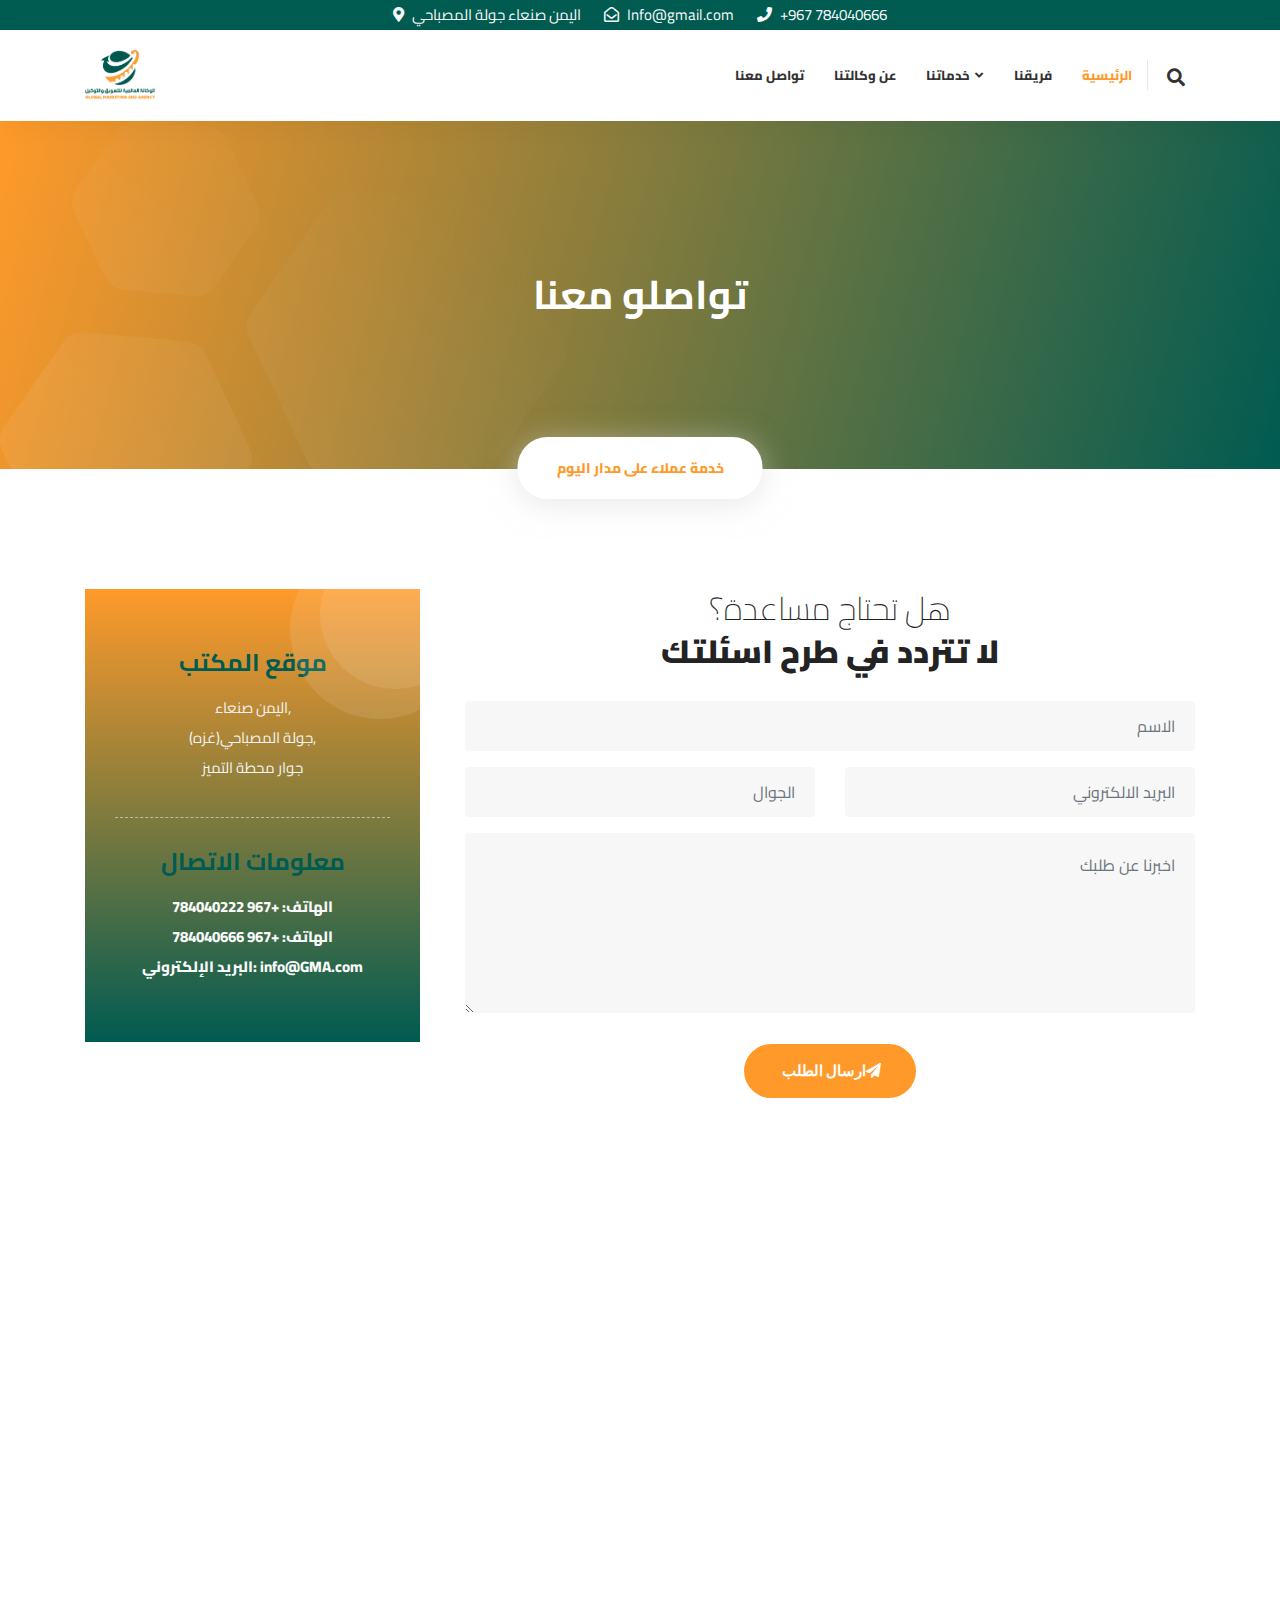
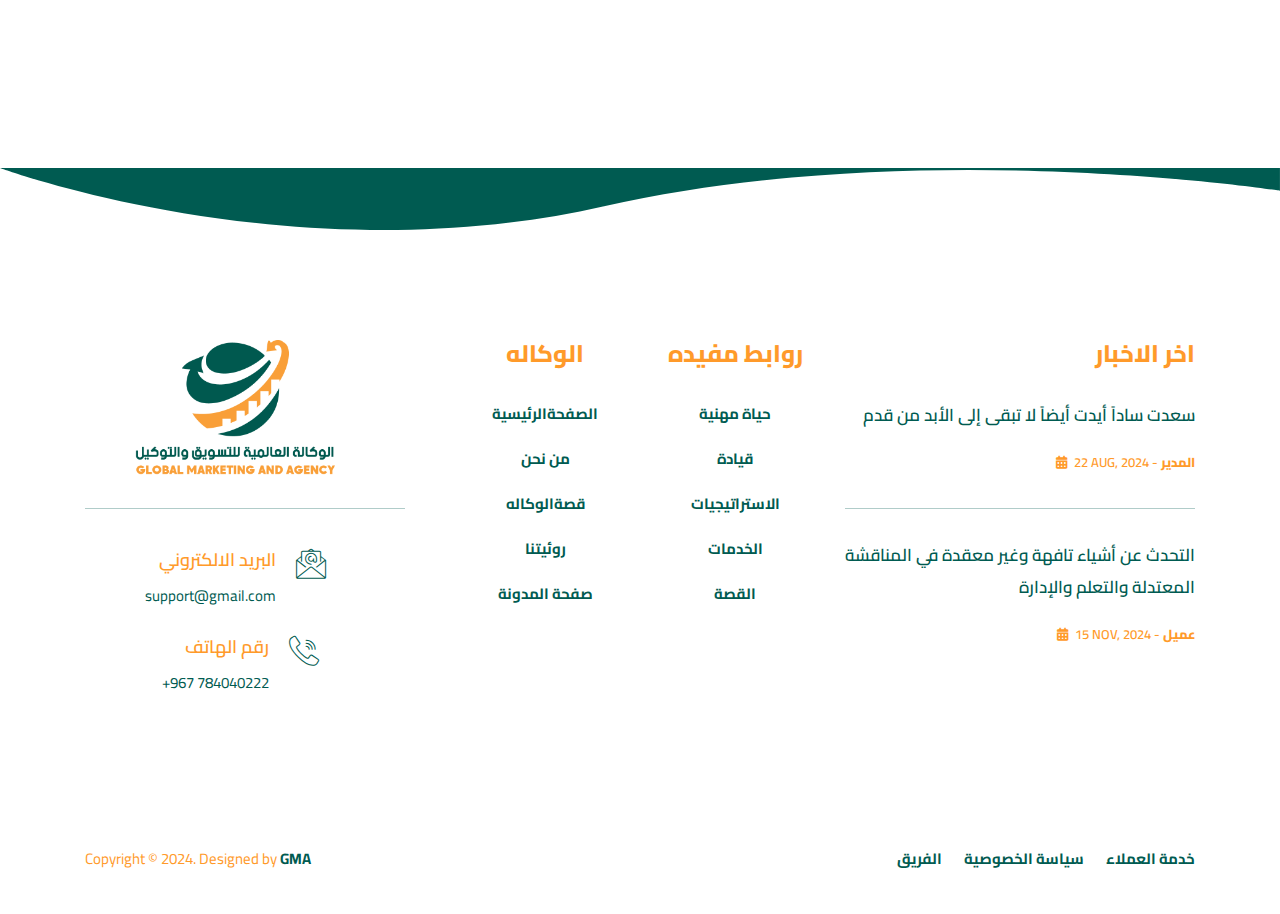
<file: contact.html>
<!DOCTYPE html>
<html lang="ar">

<head>
    <!-- ========== Meta Tags ========== -->
    <meta charset="utf-8">
    <meta http-equiv="X-UA-Compatible" content="IE=edge">
    <meta name="viewport" content="width=device-width, initial-scale=1">
    <meta name="description" content="Digilab - SEO & Digital Marketing Agency Template">

    <!-- ========== Page Title ========== -->
    <title>الوكاله العالمية للتسويق والتوكيل</title>

    <!-- ========== Favicon Icon ========== -->
    <link rel="shortcut icon" href="assets/img/logoGMA.png" type="image/x-icon">

    <!-- ========== Start Stylesheet ========== -->
    <link href="assets/css/bootstrap.min.css" rel="stylesheet" />
    <link href="assets/css/font-awesome.min.css" rel="stylesheet" />
    <link href="assets/css/themify-icons.css" rel="stylesheet" />
    <link href="assets/css/flaticon-set.css" rel="stylesheet" />
    <link href="assets/css/magnific-popup.css" rel="stylesheet" />
    <link href="assets/css/owl.carousel.min.css" rel="stylesheet" />
    <link href="assets/css/owl.theme.default.min.css" rel="stylesheet" />
    <link href="assets/css/animate.css" rel="stylesheet" />
    <link href="assets/css/bootsnav.css" rel="stylesheet" />
    <link href="style.css" rel="stylesheet">
    <link href="assets/css/responsive.css" rel="stylesheet" />
    <!-- ========== End Stylesheet ========== -->

    <!-- HTML5 shim and Respond.js for IE8 support of HTML5 elements and media queries -->
    <!-- WARNING: Respond.js doesn't work if you view the page via file:// -->
    <!--[if lt IE 9]>
      <script src="assets/js/html5/html5shiv.min.js"></script>
      <script src="assets/js/html5/respond.min.js"></script>
    <![endif]-->

    <!-- ========== Google Fonts ========== -->
    <link rel="preconnect" href="https://fonts.googleapis.com">
    <link rel="preconnect" href="https://fonts.gstatic.com" crossorigin>
    <link href="https://fonts.googleapis.com/css2?family=Cairo:wght@200..1000&display=swap" rel="stylesheet">
</head>

<body class="orange">

    <!-- Preloader Start -->
    <div id="site-preloader" class="site-preloader">
        <div class="loader-wrap">
            <div class="ring">
                <span></span>
            </div>
            <h2>الوكالة العالمية للتسويق والتوكيل</h2>
        </div>
    </div>
    <!-- Preloader Ends -->

    <!-- Start Header Top 
    ============================================= -->
    <div class="top-bar-area bg-dark text-light" style="background-color: #005b51 !important;">
        <div class="container">
            <div class="row " style="justify-content: center;">
                <div class=" address-info">
                    <div class="info box">
                        <ul>
                            <li>
                                <i class="fas fa-map-marker-alt"></i> اليمن صنعاء جولة المصباحي
                            </li>
                            <li>
                                <i class="fas fa-envelope-open"></i> Info@gmail.com
                            </li>
                            <li>
                                <i class="fas fa-phone"></i> +967 784040666
                            </li>
                        </ul>
                    </div>
                </div>
                <!-- <div class="col-lg-5 text-right button">
                    <div class="item-flex">
                        <a class="button" href="#"><i class="fas fa-chart-line"></i> Free Analysis</a>
                    </div>
                </div> -->
            </div>
        </div>
    </div>
    <!-- End Header Top -->

    <!-- Header 
    ============================================= -->
    <header id="home">

        <!-- Start Navigation -->
        <nav class="navbar navbar-default navbar-sticky dark attr-border bootsnav">

            <!-- Start Top Search -->
            <div class="container">
                <div class="row">
                    <div class="top-search">
                        <div class="input-group">
                            <form action="#">
                                <input type="text" name="text" class="form-control" placeholder="بحث">
                                <button type="submit">
                                    <i class="ti-search"></i>
                                </button>  
                            </form>
                        </div>
                    </div>
                </div>
            </div>
            <!-- End Top Search -->

            <div class="container">

                <!-- Start Atribute Navigation -->
                <div class="attr-nav">
                    <ul>
                        <li class="search"><a href="#"><i class="fas fa-search"></i></a></li>
                    </ul>
                </div>        
                <!-- End Atribute Navigation -->

                <!-- Start Header Navigation -->
                <div class="navbar-header">
                    <button type="button" class="navbar-toggle" data-toggle="collapse" data-target="#navbar-menu">
                        <i class="fa fa-bars"></i>
                    </button>
                    <a class="navbar-brand" href="index.html">
                        <img src="assets/img/logoGMA.png" class="logo" alt="Logo">
                    </a>
                </div>
                <!-- End Header Navigation -->

                <!-- Collect the nav links, forms, and other content for toggling -->
                <div class="collapse navbar-collapse" id="navbar-menu">
                    <ul class="nav navbar-nav navbar-right" style="display: flex; flex-direction: row-reverse;" data-in="fadeInDown" data-out="fadeOutUp">
                        <li class="dropdown">
                            <a href="index.html" class="active">الرئيسية</a>
                        </li>
                        <li class="dropdown">
                            <a href="team.html">فريقنا</a>
                            <!-- <ul class="dropdown-menu"> -->
                                <!-- <li><a href="about-us.html">عن وكالتنا</a></li> -->
                                <!-- <li><a href="team.html">فريق التسويق</a></li>
                                <li><a href="team-carousel.html">فريق تقنية المعلومات</a></li> -->
                                <!-- <li><a href="contact.html">تواصل معنى</a></li> -->
                                <!-- <li><a href="process.html">اعمالنا</a></li> -->
                                <!-- <li><a href="faq.html">التعليمات</a></li> -->
                                <!-- <li><a href="login.html">Login</a></li> -->
                                <!-- <li><a href="register.html">Register</a></li> -->
                                <!-- <li><a href="404.html">Error Page</a></li> -->
                            <!-- </ul> -->
                        </li>
                        <li class="dropdown">
                            <a href="#" class="dropdown-toggle" data-toggle="dropdown" >خدماتنا</a>
                            <ul class="dropdown-menu">
                                <li><a href="services-4.html">التوكيل التجاري</a></li>
                                <li><a href="services-4.html">دراسات السوق</a></li>
                                <li><a href="services-4.html">التسويق الرقمي</a></li>
                                <li><a href="services-4.html">الانظمة التسويقية</a></li>
                                <li><a href="services-4.html">قواعد بيانات</a></li>
                                <li><a href="services-4.html">مواقع الكترونية</a></li>
                                <li><a href="services-4.html">جرافكس</a></li>
                            </ul>
                        </li>
                        <li><a href="about-us.html">عن وكالتنا</a></li>
                        <!-- <li class="dropdown">
                            <a href="#" class="dropdown-toggle" data-toggle="dropdown" >Blog</a>
                            <ul class="dropdown-menu">
                                <li><a href="blog-standard.html">Blog Standard</a></li>
                                <li><a href="blog-with-sidebar.html">Blog With Sidebar</a></li>
                                <li><a href="blog-2-colum.html">Blog Grid Two Colum</a></li>
                                <li><a href="blog-3-colum.html">Blog Grid Three Colum</a></li>
                                <li><a href="blog-single.html">Blog Single</a></li>
                                <li><a href="blog-single-with-sidebar.html">Blog Single With Sidebar</a></li>
                            </ul>
                        </li> -->
                        <li>
                            <a href="contact.html">تواصل معنا</a>
                        </li>
                    </ul>
                </div><!-- /.navbar-collapse -->
            </div>

        </nav>
        <!-- End Navigation -->

    </header>
    <!-- End Header -->

    <!-- Start Breadcrumb 
    ============================================= -->
    <div class="breadcrumb-area bg-gradient text-center">
        <!-- Fixed BG -->
        <div class="fixed-bg" style="background-image: url(assets/img/shape/bg-4.png);"></div>
        <!-- Fixed BG -->
        <div class="container">
            <div class="row">
                <div class="col-lg-8 offset-lg-2">
                    <h1>تواصلو معنا</h1>
                    <ul class="breadcrumb">
                        <!-- <li><a href="#"><i class="fas fa-home"></i> Home</a></li>
                        <li><a href="#">Pages</a></li> -->
                        <li class="active">خدمة عملاء على مدار اليوم</li>
                    </ul>
                </div>
            </div>
        </div>
    </div>
    <!-- End Breadcrumb -->

    <!-- Start Contact Area  
    ============================================= -->
    <div id="contact" class="contact-us-area default-padding">
        <div class="container">
            <div class="row">

                <div class="col-lg-4 wow fadeInUp address text-light " style="text-align: center;">
                    <div class="address-items">
                        <div class="item">
                            <h4>موقع المكتب</h4>
                            <div class="info">
                                <p style="color: #f3f3f3;">اليمن صنعاء,<br> جولة المصباحي(غزه),<br> جوار محطة التميز</p>
                            </div>
                        </div>
                        <div class="item">
                            <h4>معلومات الاتصال</h4>
                            <div class="info">
                                <ul>
                                    <li> الهاتف: +967 784040222</li>
                                    <li> الهاتف: +967 784040666</li>
                                    <li>البريد الإلكتروني: info@GMA.com</li>
                                </ul> 
                            </div>
                        </div>
                    </div>
                </div>

                <div class="col-lg-8 wow fadeInLeft contact-form">
                    <h2 style="text-align: center;">هل تحتاج مساعدة؟<strong>لا تتردد في طرح اسئلتك</strong></h2>
                    <form action="https://validthemes.net/site-template/digilab/assets/mail/contact.php" method="POST" class="contact-form">
                        <div class="row" style="direction: rtl;">
                            <div class="col-lg-12">
                                <div class="form-group">
                                    <input class="form-control" id="name" name="name" placeholder="الاسم" type="text">
                                    <span class="alert-error"></span>
                                </div>
                            </div>
                            <div class="col-lg-6">
                                <div class="form-group">
                                    <input class="form-control" id="email" name="email" placeholder="البريد الالكتروني" type="email">
                                    <span class="alert-error"></span>
                                </div>
                            </div>
                            <div class="col-lg-6">
                                <div class="form-group">
                                    <input class="form-control" id="phone" name="phone" placeholder="الجوال" type="text">
                                    <span class="alert-error"></span>
                                </div>
                            </div>
                            <div class="col-lg-12">
                                <div class="form-group comments">
                                    <textarea class="form-control" id="comments" name="comments" placeholder="اخبرنا عن طلبك"></textarea>
                                </div>
                            </div>
                            <div class="col-lg-12" style="justify-content: center; display: flex;">
                                <button type="submit" name="submit" id="submit">
                                   <i class="fa fa-paper-plane">ارسال الطلب</i>
                                </button>
                            </div>
                            <!-- Alert Message -->
                            <div class="col-lg-12 alert-notification">
                                <div id="message" class="alert-msg"></div>
                            </div>
                        </div>
                    </form>
                </div>
                
            </div>
        </div>
    </div>
    <!-- End Contact -->

    <!-- Start Google Maps 
    ============================================= -->
    <div class="maps-area">
        <div class="google-maps">
<iframe src="https://www.google.com/maps/embed?pb=!1m14!1m8!1m3!1d642.4615186546139!2d44.197063032802916!3d15.321367395264131!3m2!1i1024!2i768!4f13.1!3m3!1m2!1s0x1603db0041e142e5%3A0xec856a23314bc08!2z2KfZhNmI2YPYp9mE2Kkg2KfZhNi52KfZhNmF2YrYqSDZhNmE2KrYs9mI2YrZgiDZiNin2YTYqtmI2YPZitmE!5e0!3m2!1sar!2sus!4v1741114842624!5m2!1sar!2sus" width="800" height="600" style="border:0;" allowfullscreen="" loading="lazy" referrerpolicy="no-referrer-when-downgrade"></iframe>        </div>
    </div>
    <!-- End Google Maps -->

 
    <!-- Start Footer 
    ============================================= -->
    <footer class="bg-dark text-light">
        <div class="svg-shape">
            <svg xmlns="http://www.w3.org/2000/svg" class="gray" preserveAspectRatio="none" viewBox="0 0 1070 52">
                <path d="M0,0S247,91,505,32c261.17-59.72,565-13,565-13V0Z"></path>
            </svg>
        </div>
        <div class="container">
            <div class="f-items default-padding">
                <div class="row">
                    <div class="col-lg-4 col-md-6 item">
                        <div class="f-item about">
                            <img src="assets/img/logoGMA.png" style="width: 200px; margin-left: 50px;" alt="Logo">
                            <div class="address">
                                <ul>
                                    <li style="margin-left: 60px;">
                                        <div class="info">
                                            <h5>البريد الالكتروني</h5>
                                            <span>support@gmail.com</span>
                                        </div>

                                        <div class="icon">
                                            <i class="flaticon-email"></i>
                                        </div>
                                        
                                    </li>
                                    <li style="margin-left: 77px;">
                                        <div class="info">
                                            <h5>رقم الهاتف</h5>
                                            <span>+967 784040222</span>
                                        </div>

                                        <div class="icon">
                                            <i class="flaticon-call"></i>
                                        </div>
                                    </li>
                                </ul>
                            </div>
                        </div>
                    </div>
                    <div class="col-lg-2 col-md-6 item" style="text-align: center;">
                        <div class="f-item link">
                            <h4 class="widget-title">الوكاله</h4>
                            <ul>
                                <li>
                                    <a href="#">الصفحةالرئيسية</a>
                                </li>
                                <li>
                                    <a href="#">من نحن</a>
                                </li>
                                <li>
                                    <a href="#">قصةالوكاله</a>
                                </li>
                                <li>
                                    <a href="#">روئيتنا</a>
                                </li>
                                <li>
                                    <a href="#">صفحة المدونة</a>
                                </li>
                            </ul>
                        </div>
                    </div>

                    <div class="col-lg-2 col-md-6 item" style="text-align: center;">
                        <div class="f-item link">
                            <h4 class="widget-title">روابط مفيده</h4>
                            <ul>
                                <li>
                                    <a href="#">حياة مهنية</a>
                                </li>
                                <li>
                                    <a href="#">قيادة</a>
                                </li>
                                <li>
                                    <a href="#">الاستراتيجيات</a>
                                </li>
                                <li>
                                    <a href="#">الخدمات</a>
                                </li>
                                <li>
                                    <a href="#">القصة</a>
                                </li>
                            </ul>
                        </div>
                    </div>

                    <div class="col-lg-4 col-md-6 item" style="text-align: right;">
                        <div class="f-item recent-post">
                            <h4 class="widget-title">اخر الاخبار</h4>
                            <div class="item">
                                <a href="#">سعدت ساداً أيدت أيضاً لا تبقى إلى الأبد من قدم</a>
                                <span><i class="fas fa-calendar-alt"></i> 22 Aug, 2024 -  <a href="#">المدير</a></span>
                            </div>
                            <div class="item">
                                <a href="#">التحدث عن أشياء تافهة وغير معقدة في المناقشة المعتدلة والتعلم والإدارة</a>
                                <span><i class="fas fa-calendar-alt"></i> 15 Nov, 2024 -  <a href="#">عميل</a></span>
                            </div>
                        </div>
                    </div>

                </div>
            </div>
        </div>
        <!-- Start Footer Bottom -->
        <div class="footer-bottom">
            <div class="container">
                <div class="row">
                    <div class="col-md-6">
                        <p>Copyright &copy;  2024. Designed by <a href="#">GMA</a></p>
                    </div>
                    <div class="col-md-6 text-right link">
                        <ul>
                            <li>
                                <a href="#">الفريق</a>
                            </li>
                            <li>
                                <a href="#">سياسة الخصوصية</a>
                            </li>
                            <li>
                                <a href="#">خدمة العملاء</a>
                            </li>
                        </ul>
                    </div>
                </div>
            </div>
        </div>
        <!-- End Footer Bottom -->
    </footer>
    <!-- End Footer -->

    <!-- jQuery Frameworks
    ============================================= -->
    <script src="assets/js/jquery-1.12.4.min.js"></script>
    <script src="assets/js/popper.min.js"></script>
    <script src="assets/js/bootstrap.min.js"></script>
    <script src="assets/js/equal-height.min.js"></script>
    <script src="assets/js/jquery.appear.js"></script>
    <script src="assets/js/jquery.easing.min.js"></script>
    <script src="assets/js/jquery.magnific-popup.min.js"></script>
    <script src="assets/js/modernizr.custom.13711.js"></script>
    <script src="assets/js/owl.carousel.min.js"></script>
    <script src="assets/js/wow.min.js"></script>
    <script src="assets/js/progress-bar.min.js"></script>
    <script src="assets/js/isotope.pkgd.min.js"></script>
    <script src="assets/js/imagesloaded.pkgd.min.js"></script>
    <script src="assets/js/count-to.js"></script>
    <script src="assets/js/YTPlayer.min.js"></script>
    <script src="assets/js/progresscircle.js"></script>
    <script src="assets/js/bootsnav.js"></script>
    <script src="assets/js/main.js"></script>

</body>
</html>
</file>
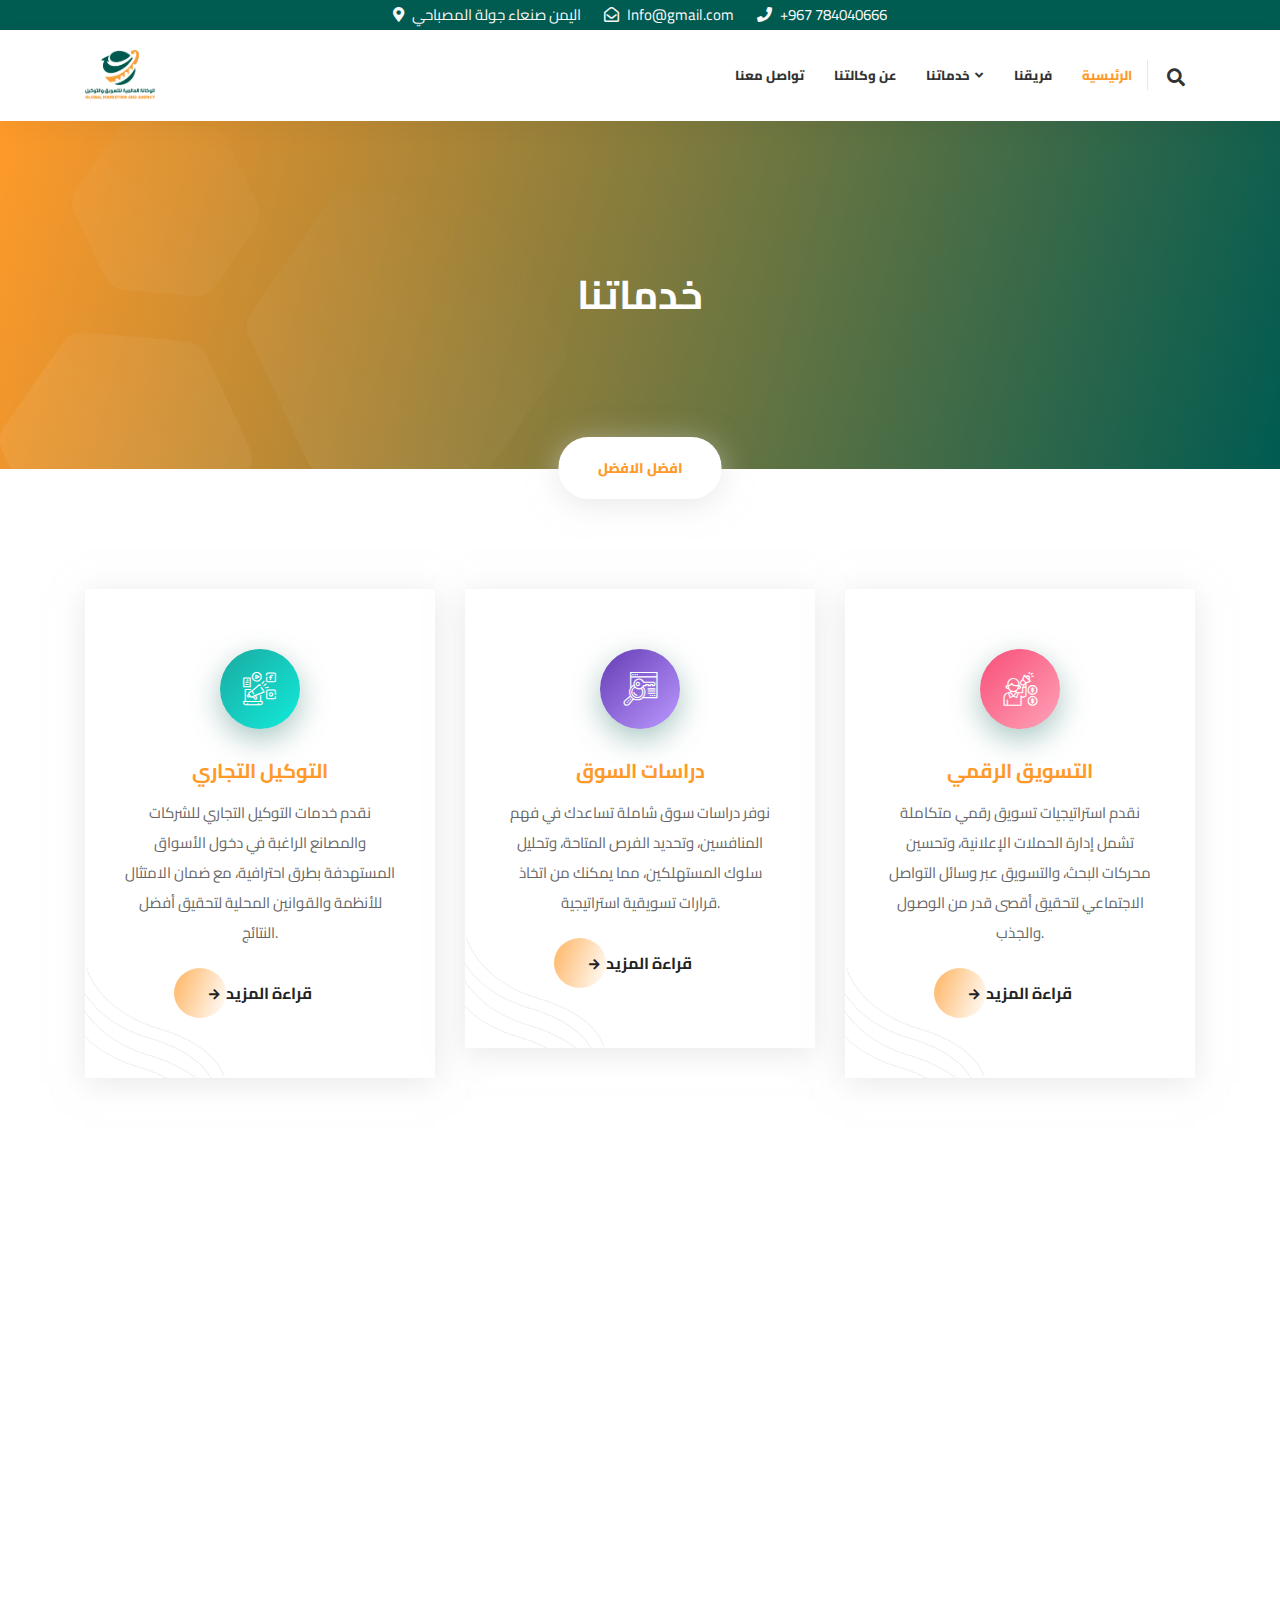
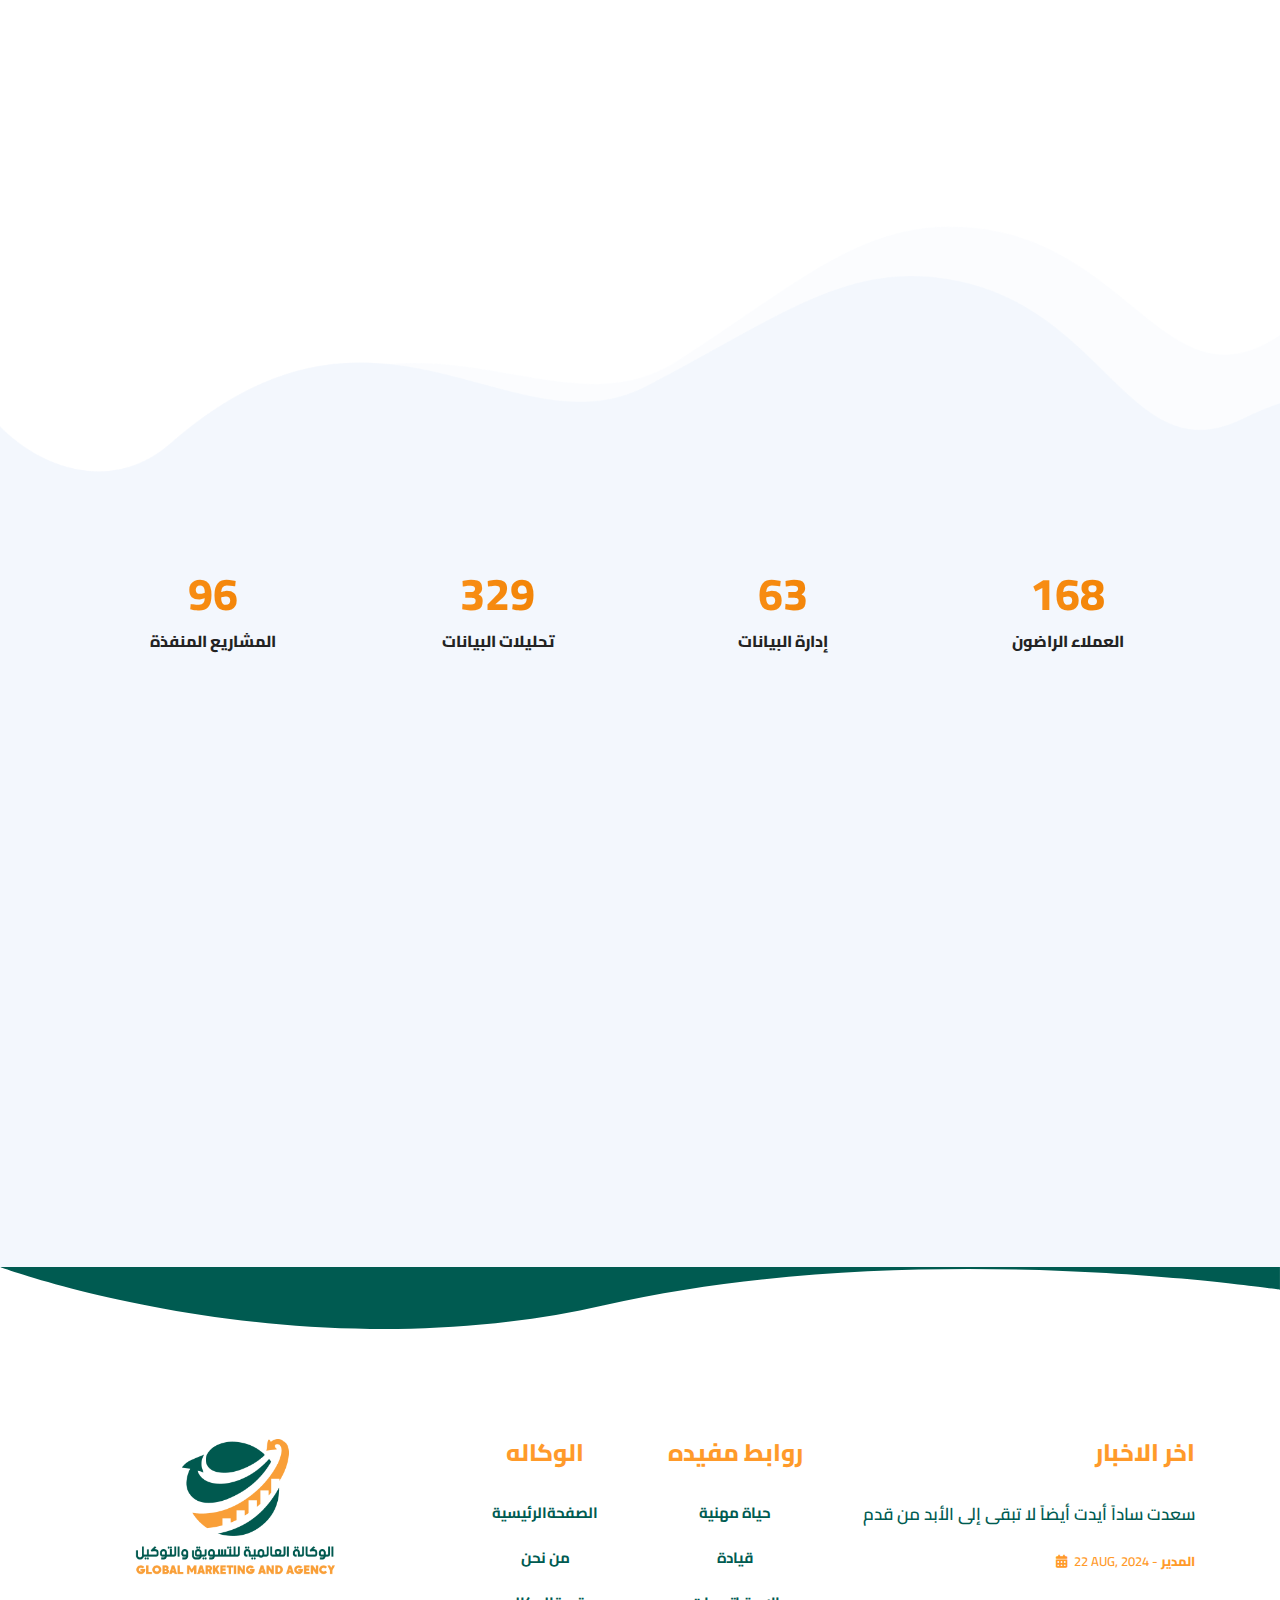
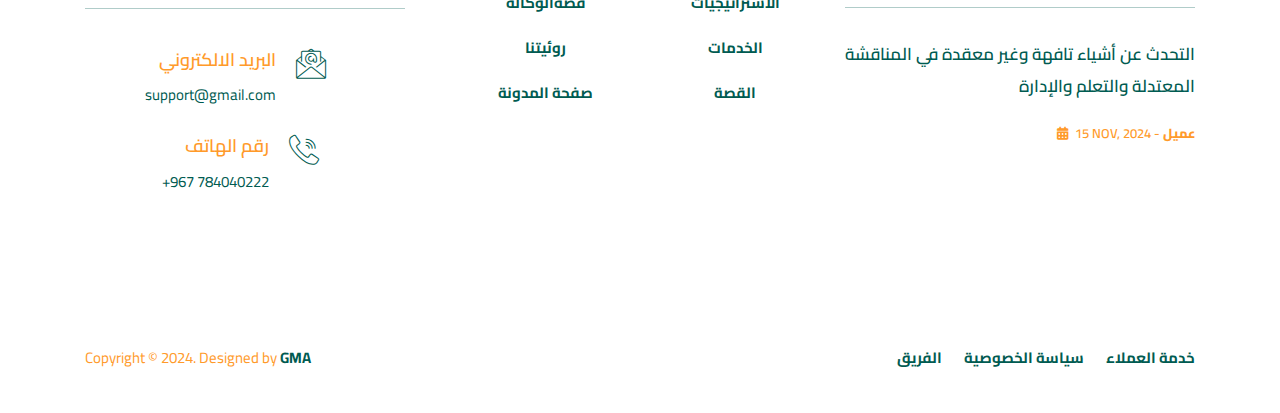
<file: services-4.html>
<!DOCTYPE html>
<html lang="en">

<head>
    <!-- ========== Meta Tags ========== -->
    <meta charset="utf-8">
    <meta http-equiv="X-UA-Compatible" content="IE=edge">
    <meta name="viewport" content="width=device-width, initial-scale=1">
    <meta name="description" content="Digilab - SEO & Digital Marketing Agency Template">

    <!-- ========== Page Title ========== -->
    <title>الوكاله العالمية للتسويق والتوكيل</title>

    <!-- ========== Favicon Icon ========== -->
    <link rel="shortcut icon" href="assets/img/logoGMA.png" type="image/x-icon">

    <!-- ========== Start Stylesheet ========== -->
    <link href="assets/css/bootstrap.min.css" rel="stylesheet" />
    <link href="assets/css/font-awesome.min.css" rel="stylesheet" />
    <link href="assets/css/themify-icons.css" rel="stylesheet" />
    <link href="assets/css/flaticon-set.css" rel="stylesheet" />
    <link href="assets/css/magnific-popup.css" rel="stylesheet" />
    <link href="assets/css/owl.carousel.min.css" rel="stylesheet" />
    <link href="assets/css/owl.theme.default.min.css" rel="stylesheet" />
    <link href="assets/css/animate.css" rel="stylesheet" />
    <link href="assets/css/bootsnav.css" rel="stylesheet" />
    <link href="style.css" rel="stylesheet">
    <link href="assets/css/responsive.css" rel="stylesheet" />
    <!-- ========== End Stylesheet ========== -->

    <!-- HTML5 shim and Respond.js for IE8 support of HTML5 elements and media queries -->
    <!-- WARNING: Respond.js doesn't work if you view the page via file:// -->
    <!--[if lt IE 9]>
      <script src="assets/js/html5/html5shiv.min.js"></script>
      <script src="assets/js/html5/respond.min.js"></script>
    <![endif]-->

   <!-- ========== Google Fonts ========== -->
   <link rel="preconnect" href="https://fonts.googleapis.com">
   <link rel="preconnect" href="https://fonts.gstatic.com" crossorigin>
   <link href="https://fonts.googleapis.com/css2?family=Cairo:wght@200..1000&display=swap" rel="stylesheet">

</head>

<body class="orange">

    <!-- Preloader Start -->
    <div id="site-preloader" class="site-preloader">
        <div class="loader-wrap">
            <div class="ring">
                <span></span>
            </div>
            <h2>الوكالة العالمية للتسويق والتوكيل</h2>
        </div>
    </div>
    <!-- Preloader Ends -->

    <!-- Start Header Top 
    ============================================= -->
    <div class="top-bar-area bg-dark text-light" style="background-color: #005b51 !important;">
        <div class="container">
            <div class="row " style="justify-content: center;">
                <div class=" address-info">
                    <div class="info box">
                        <ul>
                            <li>
                                <i class="fas fa-map-marker-alt"></i> اليمن صنعاء جولة المصباحي
                            </li>
                            <li>
                                <i class="fas fa-envelope-open"></i> Info@gmail.com
                            </li>
                            <li>
                                <i class="fas fa-phone"></i> +967 784040666
                            </li>
                        </ul>
                    </div>
                </div>
                <!-- <div class="col-lg-5 text-right button">
                    <div class="item-flex">
                        <a class="button" href="#"><i class="fas fa-chart-line"></i> Free Analysis</a>
                    </div>
                </div> -->
            </div>
        </div>
    </div>
    <!-- End Header Top -->

    <!-- Header 
    ============================================= -->
    <header id="home">

        <!-- Start Navigation -->
        <nav class="navbar navbar-default navbar-sticky dark attr-border bootsnav">

            <!-- Start Top Search -->
            <div class="container">
                <div class="row">
                    <div class="top-search">
                        <div class="input-group">
                            <form action="#">
                                <input type="text" name="text" class="form-control" placeholder="بحث">
                                <button type="submit">
                                    <i class="ti-search"></i>
                                </button>  
                            </form>
                        </div>
                    </div>
                </div>
            </div>
            <!-- End Top Search -->

            <div class="container">

                <!-- Start Atribute Navigation -->
                <div class="attr-nav">
                    <ul>
                        <li class="search"><a href="#"><i class="fas fa-search"></i></a></li>
                    </ul>
                </div>        
                <!-- End Atribute Navigation -->

                <!-- Start Header Navigation -->
                <div class="navbar-header">
                    <button type="button" class="navbar-toggle" data-toggle="collapse" data-target="#navbar-menu">
                        <i class="fa fa-bars"></i>
                    </button>
                    <a class="navbar-brand" href="index.html">
                        <img src="assets/img/logoGMA.png" class="logo" alt="Logo">
                    </a>
                </div>
                <!-- End Header Navigation -->

                <!-- Collect the nav links, forms, and other content for toggling -->
                <div class="collapse navbar-collapse" id="navbar-menu">
                    <ul class="nav navbar-nav navbar-right" style="display: flex; flex-direction: row-reverse;" data-in="fadeInDown" data-out="fadeOutUp">
                        <li class="dropdown">
                            <a href="index.html" class="active">الرئيسية</a>
                        </li>
                        <li>
                            <a href="#">فريقنا</a>
                            <!-- <ul class="dropdown-menu"> -->
                                <!-- <li><a href="about-us.html">عن وكالتنا</a></li> -->
                                <!-- <li><a href="team.html">فريق التسويق</a></li>
                                <li><a href="team-carousel.html">فريق تقنية المعلومات</a></li> -->
                                <!-- <li><a href="contact.html">تواصل معنى</a></li> -->
                                <!-- <li><a href="process.html">اعمالنا</a></li> -->
                                <!-- <li><a href="faq.html">التعليمات</a></li> -->
                                <!-- <li><a href="login.html">Login</a></li> -->
                                <!-- <li><a href="register.html">Register</a></li> -->
                                <!-- <li><a href="404.html">Error Page</a></li> -->
                            <!-- </ul> -->
                        </li>
                        <li class="dropdown">
                            <a href="#" class="dropdown-toggle" data-toggle="dropdown" >خدماتنا</a>
                            <ul class="dropdown-menu">
                                <li><a href="services-4.html">التوكيل التجاري</a></li>
                                <li><a href="services-4.html">دراسات السوق</a></li>
                                <li><a href="services-4.html">التسويق الرقمي</a></li>
                                <li><a href="services-4.html">الانظمة التسويقية</a></li>
                                <li><a href="services-4.html">قواعد بيانات</a></li>
                                <li><a href="services-4.html">مواقع الكترونية</a></li>
                                <li><a href="services-4.html">جرافكس</a></li>
                            </ul>
                        </li>
                        <li><a href="about-us.html">عن وكالتنا</a></li>
                        <!-- <li class="dropdown">
                            <a href="#" class="dropdown-toggle" data-toggle="dropdown" >Blog</a>
                            <ul class="dropdown-menu">
                                <li><a href="blog-standard.html">Blog Standard</a></li>
                                <li><a href="blog-with-sidebar.html">Blog With Sidebar</a></li>
                                <li><a href="blog-2-colum.html">Blog Grid Two Colum</a></li>
                                <li><a href="blog-3-colum.html">Blog Grid Three Colum</a></li>
                                <li><a href="blog-single.html">Blog Single</a></li>
                                <li><a href="blog-single-with-sidebar.html">Blog Single With Sidebar</a></li>
                            </ul>
                        </li> -->
                        <li>
                            <a href="contact.html">تواصل معنا</a>
                        </li>
                    </ul>
                </div><!-- /.navbar-collapse -->
            </div>

        </nav>
        <!-- End Navigation -->

    </header>
    <!-- End Header -->

    <!-- Start Breadcrumb 
    ============================================= -->
    <div class="breadcrumb-area bg-gradient text-center">
        <!-- Fixed BG -->
        <div class="fixed-bg" style="background-image: url(assets/img/shape/bg-4.png);"></div>
        <!-- Fixed BG -->
        <div class="container">
            <div class="row">
                <div class="col-lg-8 offset-lg-2">
                    <h1>خدماتنا</h1>
                    <ul class="breadcrumb">
                        <!-- <li><a href="#"><i class="fas fa-home"></i> Home</a></li>
                        <li><a href="#">Pages</a></li> -->
                        <li class="active">افضل الافضل</li>
                    </ul>
                </div>
            </div>
        </div>
    </div>
    <!-- End Breadcrumb -->

    <!-- Start Services Area
    ============================================= -->
    <div class="services-area default-padding bottom-less">
        <!-- Fixed Shape  -->
        <div class="shape-bottom">
            <img src="assets/img/shape/12.png" alt="Shape">
        </div>
        <!-- Fixed Shape  -->
        <div class="container">
            <div class="services-items text-center">
                <div class="row">
                    <!-- Single Item -->
                    <div class="single-item col-lg-4 col-md-6">
                        <div class="item wow fadeInUp" data-wow-delay="500ms">
                            <div class="icon">
                                <i class="flaticon-bullhorn"></i>
                            </div>
                            <div class="info">
                                <h4>
                                    <a href="#">التوكيل التجاري</a>
                                </h4>
                                <p>
                                    نقدم خدمات التوكيل التجاري للشركات والمصانع الراغبة في دخول الأسواق المستهدفة بطرق احترافية، مع ضمان الامتثال للأنظمة والقوانين المحلية لتحقيق أفضل النتائج. 
                                </p>
                                <a href="#"><i class="fas fa-arrow-right"></i> قراءة المزيد</a>
                            </div>
                        </div>
                    </div>
                    <!-- End Single Item -->
                    <!-- Single Item -->
                    <div class="single-item col-lg-4 col-md-6">
                        <div class="item wow fadeInUp" data-wow-delay="600ms">
                            <div class="icon">
                                <i class="flaticon-keyword-1"></i>
                            </div>
                            <div class="info">
                                <h4>
                                    <a href="#">دراسات السوق</a>
                                </h4>
                                <p>
                                    نوفر دراسات سوق شاملة تساعدك في فهم المنافسين، وتحديد الفرص المتاحة، وتحليل سلوك المستهلكين، مما يمكنك من اتخاذ قرارات تسويقية استراتيجية.
                                </p>
                                <a href="#"><i class="fas fa-arrow-right"></i> قراءة المزيد</a>
                            </div>
                        </div>
                    </div>
                    <!-- End Single Item -->
                    <!-- Single Item -->
                    <div class="single-item col-lg-4 col-md-6">
                        <div class="item wow fadeInUp" data-wow-delay="700ms">
                            <div class="icon">
                                <i class="flaticon-marketing"></i>
                            </div>
                            <div class="info">
                                <h4>
                                    <a href="#">التسويق الرقمي</a>
                                </h4>
                                <p>
                                    نقدم استراتيجيات تسويق رقمي متكاملة تشمل إدارة الحملات الإعلانية، وتحسين محركات البحث، والتسويق عبر وسائل التواصل الاجتماعي لتحقيق أقصى قدر من الوصول والجذب.
                                </p>
                                <a href="#"><i class="fas fa-arrow-right"></i> قراءة المزيد</a>
                            </div>
                        </div>
                    </div>
                    <!-- End Single Item -->
                    <!-- Single Item -->
                    <div class="single-item col-lg-4 col-md-6">
                        <div class="item wow fadeInUp" data-wow-delay="500ms">
                            <div class="icon">
                                <i class="flaticon-ppc"></i>
                            </div>
                            <div class="info">
                                <h4>
                                    <a href="#">الأنظمة التسويقية</a>
                                </h4>
                                <p>
                                    نساعدك في بناء أنظمة تسويقية متكاملة تعتمد على تحليل البيانات وأفضل الممارسات، لضمان زيادة المبيعات وتعزيز الولاء للعلامة التجارية.
                                </p>
                                <a href="#"><i class="fas fa-arrow-right"></i> قراءة المزيد</a>
                            </div>
                        </div>
                    </div>
                    <!-- End Single Item -->
                    <!-- Single Item -->
                    <div class="single-item col-lg-4 col-md-6">
                        <div class="item wow fadeInUp" data-wow-delay="600ms">
                            <div class="icon">
                                <i class="flaticon-competition"></i>
                            </div>
                            <div class="info">
                                <h4>
                                    <a href="#">قواعد البيانات</a>
                                </h4>
                                <p>
                                    نوفر حلول قواعد بيانات متخصصة لتخزين وإدارة وتحليل بيانات العملاء بكفاءة، مما يساعد في تحسين استراتيجيات التسويق واتخاذ القرارات بناءً على بيانات دقيقة.
                                </p>
                                <a href="#"><i class="fas fa-arrow-right"></i> قراءة المزيد</a>
                            </div>
                        </div>
                    </div>
                    <!-- End Single Item -->
                    <!-- Single Item -->
                    <div class="single-item col-lg-4 col-md-6">
                        <div class="item wow fadeInUp" data-wow-delay="700ms">
                            <div class="icon">
                                <i class="flaticon-rising"></i>
                            </div>
                            <div class="info">
                                <h4>
                                    <a href="#">المواقع الإلكترونية</a>
                                </h4>
                                <p>
                                    نقوم بتصميم وتطوير مواقع إلكترونية احترافية متوافقة مع أحدث المعايير التقنية، لتقديم تجربة مستخدم مثالية وتحقيق أهدافك التجارية بسهولة.
                                </p>
                                <a href="#"><i class="fas fa-arrow-right"></i> قراءة المزيد</a>
                            </div>
                        </div>
                    </div>
                    <!-- End Single Item -->
                     <!-- Single Item -->
                    <div class="single-item col-lg-4 col-md-6">
                        <div class="item wow fadeInUp" data-wow-delay="700ms">
                            <div class="icon">
                                <i class="flaticon-rising"></i>
                            </div>
                            <div class="info">
                                <h4>
                                    <a href="#">الجرافيكس</a>
                                </h4>
                                <p>
                                    نقدم خدمات التصميم الجرافيكي الاحترافية، بما في ذلك الشعارات، الهوية البصرية، وتصميمات وسائل التواصل الاجتماعي لضمان تميز علامتك التجارية وجذب انتباه العملاء.
                                </p>
                                <a href="#"><i class="fas fa-arrow-right"></i> قراءة المزيد</a>
                            </div>
                        </div>
                    </div>
                    <!-- End Single Item -->
                </div>
            </div>
        </div>
    </div>
    <!-- End Services Area -->

    <!-- Start Fun Factor Area
    ============================================= -->
    <div class="fun-factor-area bg-gray" style="padding-bottom: 100px;">
        <div class="container">
            <div class="client-items text-center">
                <div class="row">
                    <div class="col-lg-3 col-md-6 item">
                        <div class="fun-fact">
                            <div class="timer" data-to="687" data-speed="5000">687</div>
                            <span class="medium">المشاريع المنفذة</span>
                        </div>
                    </div>
                    <div class="col-lg-3 col-md-6 item">
                        <div class="fun-fact">
                            <div class="timer" data-to="2348" data-speed="5000">2348</div>
                            <span class="medium">تحليلات البيانات</span>
                        </div>
                    </div>
                    <div class="col-lg-3 col-md-6 item">
                        <div class="fun-fact">
                            <div class="timer" data-to="450" data-speed="5000">450</div>
                            <span class="medium">إدارة البيانات</span>
                        </div>
                    </div>
                    <div class="col-lg-3 col-md-6 item">
                        <div class="fun-fact">
                            <div class="timer" data-to="1200" data-speed="5000">1200</div>
                            <span class="medium">العملاء الراضون</span>
                        </div>
                    </div>
                </div>
            </div>
        </div>
    </div>
    <!-- End Fun Factor Area -->

    <!-- Start Why Choose Us 
    ============================================= -->
    <div class="choose-us-area default-padding-bottom bg-gray">
        <div class="container">
            <div class="row align-center">
                <div class="col-lg-6 info wow fadeInDown" style="text-align: center;">
                    <h2>نحن نقدم مجموعة كاملة من خدمات<br> <strong> التسويق</strong></h2>
                    <p>
                         نحن نقدم مجموعة كاملة تشمل جميع طرق التسويق الالكتروني، نضمن لك الوصول الكامل لجميع عملائك بواسطة استراتيجيات مبتكرة، وذالك بواسطة الإعلان المدفوع إلى تحسين محركات البحث والتسويق عبر وسائل التواصل الاجتماعي فريقنا المبدع يعمل على تصميم حلول مخصصة تضمن لك الوصول الى جمهورك المستهدف وزيادة تفاعل العملاء مع علامتك التجارية (SEO)
                    </p>
                    <a class="btn circle btn-md btn-gradient orange">ابدأ مشروعًا</a>
                </div>
                <div class="col-lg-6 thumb wow fadeInUp">
                    <img src="assets/img/illustration/7.png" alt="Thumb">
                </div>
            </div>
        </div>
    </div>
    <!-- End Why Choose Us -->
 
    <!-- Start Footer 
    ============================================= -->
    <footer class="bg-dark text-light">
        <div class="svg-shape">
            <svg xmlns="http://www.w3.org/2000/svg" class="gray" preserveAspectRatio="none" viewBox="0 0 1070 52">
                <path d="M0,0S247,91,505,32c261.17-59.72,565-13,565-13V0Z"></path>
            </svg>
        </div>
        <div class="container">
            <div class="f-items default-padding">
                <div class="row">
                    <div class="col-lg-4 col-md-6 item">
                        <div class="f-item about">
                            <img src="assets/img/logoGMA.png" style="width: 200px; margin-left: 50px;" alt="Logo">
                            <div class="address">
                                <ul>
                                    <li style="margin-left: 60px;">
                                        <div class="info">
                                            <h5>البريد الالكتروني</h5>
                                            <span>support@gmail.com</span>
                                        </div>

                                        <div class="icon">
                                            <i class="flaticon-email"></i>
                                        </div>
                                        
                                    </li>
                                    <li style="margin-left: 77px;">
                                        <div class="info">
                                            <h5>رقم الهاتف</h5>
                                            <span>+967 784040222</span>
                                        </div>

                                        <div class="icon">
                                            <i class="flaticon-call"></i>
                                        </div>
                                    </li>
                                </ul>
                            </div>
                        </div>
                    </div>
                    <div class="col-lg-2 col-md-6 item" style="text-align: center;">
                        <div class="f-item link">
                            <h4 class="widget-title">الوكاله</h4>
                            <ul>
                                <li>
                                    <a href="#">الصفحةالرئيسية</a>
                                </li>
                                <li>
                                    <a href="#">من نحن</a>
                                </li>
                                <li>
                                    <a href="#">قصةالوكاله</a>
                                </li>
                                <li>
                                    <a href="#">روئيتنا</a>
                                </li>
                                <li>
                                    <a href="#">صفحة المدونة</a>
                                </li>
                            </ul>
                        </div>
                    </div>

                    <div class="col-lg-2 col-md-6 item" style="text-align: center;">
                        <div class="f-item link">
                            <h4 class="widget-title">روابط مفيده</h4>
                            <ul>
                                <li>
                                    <a href="#">حياة مهنية</a>
                                </li>
                                <li>
                                    <a href="#">قيادة</a>
                                </li>
                                <li>
                                    <a href="#">الاستراتيجيات</a>
                                </li>
                                <li>
                                    <a href="#">الخدمات</a>
                                </li>
                                <li>
                                    <a href="#">القصة</a>
                                </li>
                            </ul>
                        </div>
                    </div>

                    <div class="col-lg-4 col-md-6 item" style="text-align: right;">
                        <div class="f-item recent-post">
                            <h4 class="widget-title">اخر الاخبار</h4>
                            <div class="item">
                                <a href="#">سعدت ساداً أيدت أيضاً لا تبقى إلى الأبد من قدم</a>
                                <span><i class="fas fa-calendar-alt"></i> 22 Aug, 2024 -  <a href="#">المدير</a></span>
                            </div>
                            <div class="item">
                                <a href="#">التحدث عن أشياء تافهة وغير معقدة في المناقشة المعتدلة والتعلم والإدارة</a>
                                <span><i class="fas fa-calendar-alt"></i> 15 Nov, 2024 -  <a href="#">عميل</a></span>
                            </div>
                        </div>
                    </div>

                </div>
            </div>
        </div>
        <!-- Start Footer Bottom -->
        <div class="footer-bottom">
            <div class="container">
                <div class="row">
                    <div class="col-md-6">
                        <p>Copyright &copy;  2024. Designed by <a href="#">GMA</a></p>
                    </div>
                    <div class="col-md-6 text-right link">
                        <ul>
                            <li>
                                <a href="#">الفريق</a>
                            </li>
                            <li>
                                <a href="#">سياسة الخصوصية</a>
                            </li>
                            <li>
                                <a href="#">خدمة العملاء</a>
                            </li>
                        </ul>
                    </div>
                </div>
            </div>
        </div>
        <!-- End Footer Bottom -->
    </footer>
    <!-- End Footer -->

    <!-- jQuery Frameworks
    ============================================= -->
    <script src="assets/js/jquery-1.12.4.min.js"></script>
    <script src="assets/js/popper.min.js"></script>
    <script src="assets/js/bootstrap.min.js"></script>
    <script src="assets/js/equal-height.min.js"></script>
    <script src="assets/js/jquery.appear.js"></script>
    <script src="assets/js/jquery.easing.min.js"></script>
    <script src="assets/js/jquery.magnific-popup.min.js"></script>
    <script src="assets/js/modernizr.custom.13711.js"></script>
    <script src="assets/js/owl.carousel.min.js"></script>
    <script src="assets/js/wow.min.js"></script>
    <script src="assets/js/progress-bar.min.js"></script>
    <script src="assets/js/isotope.pkgd.min.js"></script>
    <script src="assets/js/imagesloaded.pkgd.min.js"></script>
    <script src="assets/js/count-to.js"></script>
    <script src="assets/js/YTPlayer.min.js"></script>
    <script src="assets/js/progresscircle.js"></script>
    <script src="assets/js/bootsnav.js"></script>
    <script src="assets/js/main.js"></script>

</body>
</html>
</file>
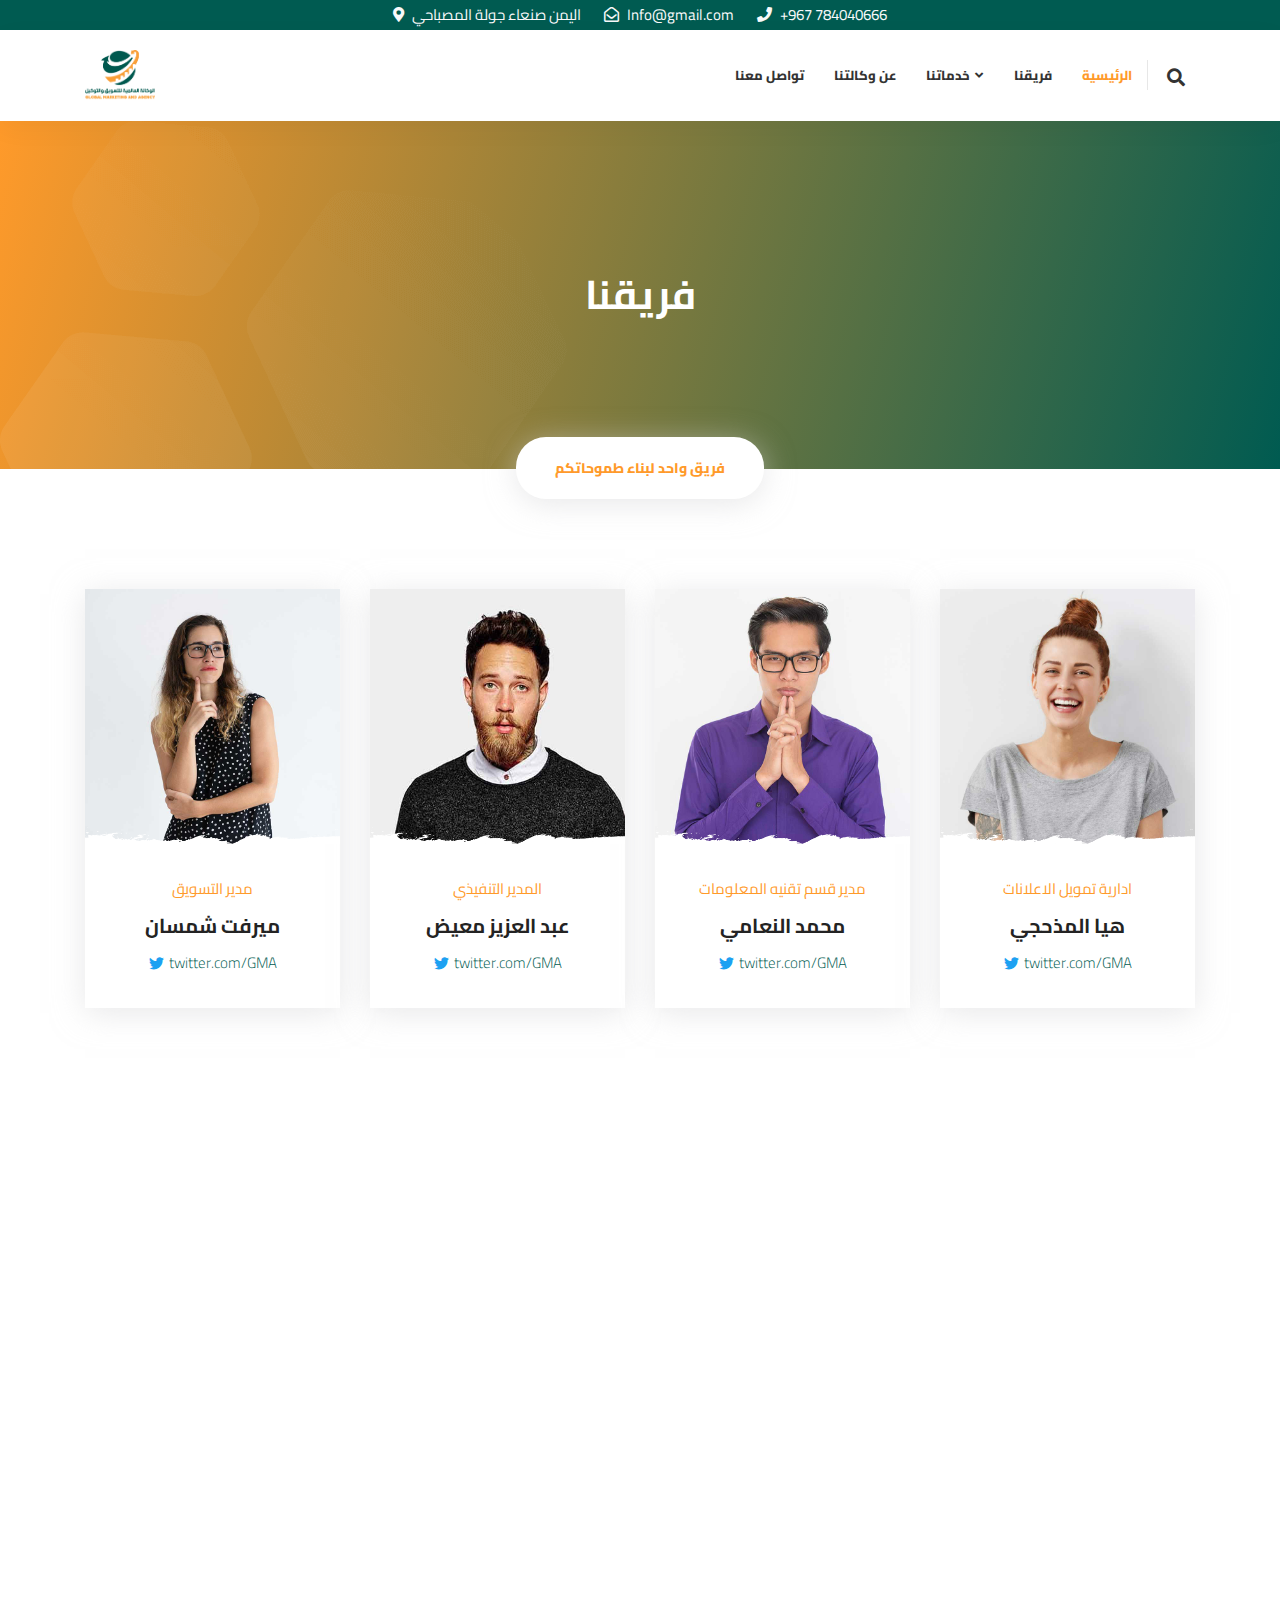
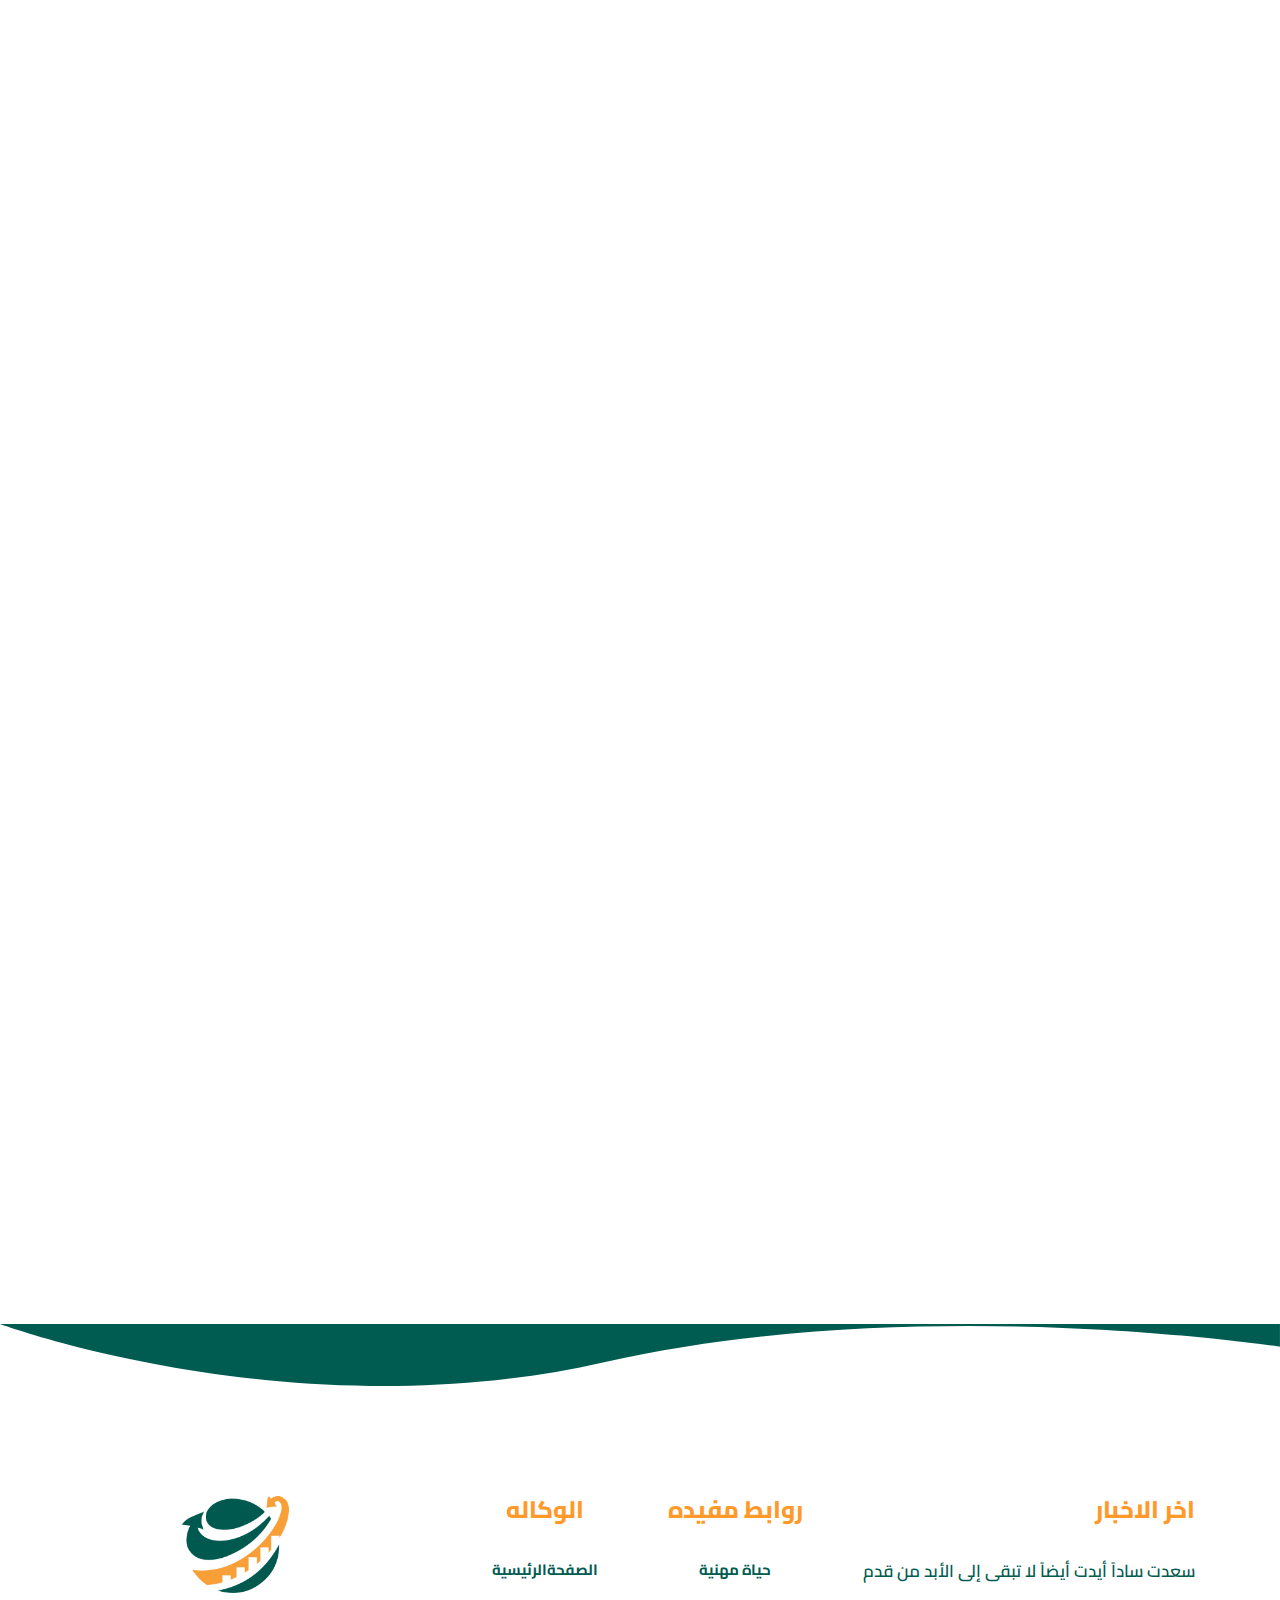
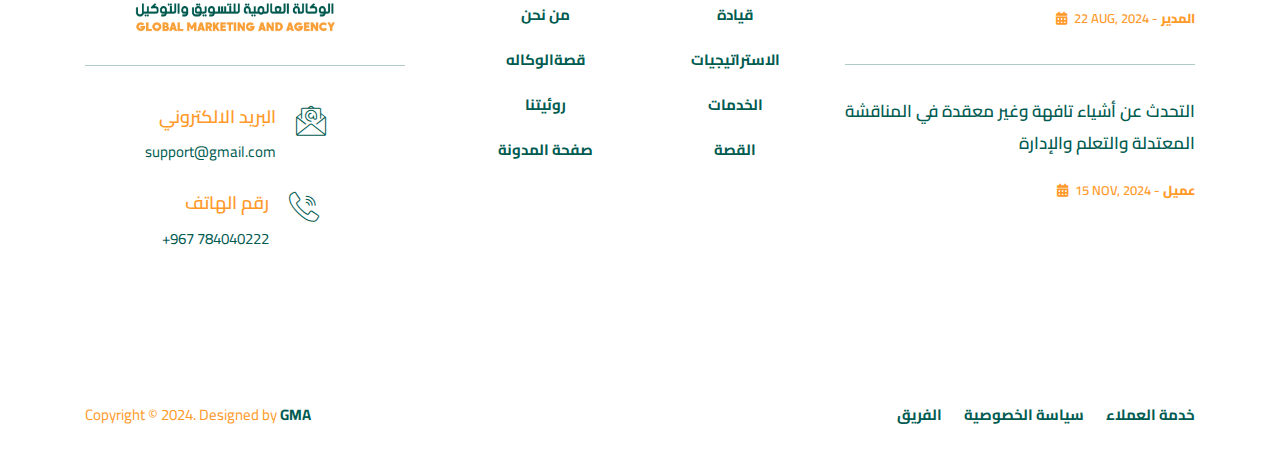
<file: team.html>
<!DOCTYPE html>
<html lang="ar">

<head>
    <!-- ========== Meta Tags ========== -->
    <meta charset="utf-8">
    <meta http-equiv="X-UA-Compatible" content="IE=edge">
    <meta name="viewport" content="width=device-width, initial-scale=1">
    <meta name="description" content="Digilab - SEO & Digital Marketing Agency Template">

    <!-- ========== Page Title ========== -->
    <title>الوكاله العالمية للتسويق والتوكيل</title>

    <!-- ========== Favicon Icon ========== -->
    <link rel="shortcut icon" href="assets/img/logoGMA.png" type="image/x-icon">

    <!-- ========== Start Stylesheet ========== -->
    <link href="assets/css/bootstrap.min.css" rel="stylesheet" />
    <link href="assets/css/font-awesome.min.css" rel="stylesheet" />
    <link href="assets/css/themify-icons.css" rel="stylesheet" />
    <link href="assets/css/flaticon-set.css" rel="stylesheet" />
    <link href="assets/css/magnific-popup.css" rel="stylesheet" />
    <link href="assets/css/owl.carousel.min.css" rel="stylesheet" />
    <link href="assets/css/owl.theme.default.min.css" rel="stylesheet" />
    <link href="assets/css/animate.css" rel="stylesheet" />
    <link href="assets/css/bootsnav.css" rel="stylesheet" />
    <link href="style.css" rel="stylesheet">
    <link href="assets/css/responsive.css" rel="stylesheet" />
    <!-- ========== End Stylesheet ========== -->

    <!-- HTML5 shim and Respond.js for IE8 support of HTML5 elements and media queries -->
    <!-- WARNING: Respond.js doesn't work if you view the page via file:// -->
    <!--[if lt IE 9]>
      <script src="assets/js/html5/html5shiv.min.js"></script>
      <script src="assets/js/html5/respond.min.js"></script>
    <![endif]-->

    <!-- ========== Google Fonts ========== -->
    <link rel="preconnect" href="https://fonts.googleapis.com">
    <link rel="preconnect" href="https://fonts.gstatic.com" crossorigin>
    <link href="https://fonts.googleapis.com/css2?family=Cairo:wght@200..1000&display=swap" rel="stylesheet">

</head>

<body class="orange">

    <!-- Preloader Start -->
    <div id="site-preloader" class="site-preloader">
        <div class="loader-wrap">
            <div class="ring">
                <span></span>
            </div>
            <h2>الوكالة العالمية للتسويق والتوكيل</h2>
        </div>
    </div>
    <!-- Preloader Ends -->

    <!-- Start Header Top 
    ============================================= -->
    <div class="top-bar-area bg-dark text-light" style="background-color: #005b51 !important;">
        <div class="container">
            <div class="row " style="justify-content: center;">
                <div class=" address-info">
                    <div class="info box">
                        <ul>
                            <li>
                                <i class="fas fa-map-marker-alt"></i> اليمن صنعاء جولة المصباحي
                            </li>
                            <li>
                                <i class="fas fa-envelope-open"></i> Info@gmail.com
                            </li>
                            <li>
                                <i class="fas fa-phone"></i> +967 784040666
                            </li>
                        </ul>
                    </div>
                </div>
                <!-- <div class="col-lg-5 text-right button">
                    <div class="item-flex">
                        <a class="button" href="#"><i class="fas fa-chart-line"></i> Free Analysis</a>
                    </div>
                </div> -->
            </div>
        </div>
    </div>
    <!-- End Header Top -->

    <!-- Header 
    ============================================= -->
    <header id="home">

        <!-- Start Navigation -->
        <nav class="navbar navbar-default navbar-sticky dark attr-border bootsnav">

            <!-- Start Top Search -->
            <div class="container">
                <div class="row">
                    <div class="top-search">
                        <div class="input-group">
                            <form action="#">
                                <input type="text" name="text" class="form-control" placeholder="بحث">
                                <button type="submit">
                                    <i class="ti-search"></i>
                                </button>  
                            </form>
                        </div>
                    </div>
                </div>
            </div>
            <!-- End Top Search -->

            <div class="container">

                <!-- Start Atribute Navigation -->
                <div class="attr-nav">
                    <ul>
                        <li class="search"><a href="#"><i class="fas fa-search"></i></a></li>
                    </ul>
                </div>        
                <!-- End Atribute Navigation -->

                <!-- Start Header Navigation -->
                <div class="navbar-header">
                    <button type="button" class="navbar-toggle" data-toggle="collapse" data-target="#navbar-menu">
                        <i class="fa fa-bars"></i>
                    </button>
                    <a class="navbar-brand" href="index.html">
                        <img src="assets/img/logoGMA.png" class="logo" alt="Logo">
                    </a>
                </div>
                <!-- End Header Navigation -->

                <!-- Collect the nav links, forms, and other content for toggling -->
                <div class="collapse navbar-collapse" id="navbar-menu">
                    <ul class="nav navbar-nav navbar-right" style="display: flex; flex-direction: row-reverse;" data-in="fadeInDown" data-out="fadeOutUp">
                        <li class="dropdown">
                            <a href="index.html" class="active">الرئيسية</a>
                        </li>
                        <li>
                            <a href="team.html" >فريقنا</a>
                            <!-- <ul class="dropdown-menu"> -->
                                <!-- <li><a href="about-us.html">عن وكالتنا</a></li> -->
                                <!-- <li><a href="team.html">فريق التسويق</a></li> -->
                                <!-- <li><a href="team-carousel.html">فريق تقنية المعلومات</a></li> -->
                                <!-- <li><a href="contact.html">تواصل معنى</a></li> -->
                                <!-- <li><a href="process.html">اعمالنا</a></li> -->
                                <!-- <li><a href="faq.html">التعليمات</a></li> -->
                                <!-- <li><a href="login.html">Login</a></li> -->
                                <!-- <li><a href="register.html">Register</a></li> -->
                                <!-- <li><a href="404.html">Error Page</a></li> -->
                            <!-- </ul> -->
                        </li>
                        <li class="dropdown">
                            <a href="#" class="dropdown-toggle" data-toggle="dropdown" >خدماتنا</a>
                            <ul class="dropdown-menu">
                                <li><a href="services-4.html">التوكيل التجاري</a></li>
                                <li><a href="services-4.html">دراسات السوق</a></li>
                                <li><a href="services-4.html">التسويق الرقمي</a></li>
                                <li><a href="services-4.html">الانظمة التسويقية</a></li>
                                <li><a href="services-4.html">قواعد بيانات</a></li>
                                <li><a href="services-4.html">مواقع الكترونية</a></li>
                                <li><a href="services-4.html">جرافكس</a></li>
                            </ul>
                        </li>
                        <li><a href="about-us.html">عن وكالتنا</a></li>
                        <!-- <li class="dropdown">
                            <a href="#" class="dropdown-toggle" data-toggle="dropdown" >Blog</a>
                            <ul class="dropdown-menu">
                                <li><a href="blog-standard.html">Blog Standard</a></li>
                                <li><a href="blog-with-sidebar.html">Blog With Sidebar</a></li>
                                <li><a href="blog-2-colum.html">Blog Grid Two Colum</a></li>
                                <li><a href="blog-3-colum.html">Blog Grid Three Colum</a></li>
                                <li><a href="blog-single.html">Blog Single</a></li>
                                <li><a href="blog-single-with-sidebar.html">Blog Single With Sidebar</a></li>
                            </ul>
                        </li> -->
                        <li>
                            <a href="contact.html">تواصل معنا</a>
                        </li>
                    </ul>
                </div><!-- /.navbar-collapse -->
            </div>

        </nav>
        <!-- End Navigation -->

    </header>
    <!-- End Header -->
    <!-- Start Breadcrumb 
    ============================================= -->
    <div class="breadcrumb-area bg-gradient text-center">
        <!-- Fixed BG -->
        <div class="fixed-bg" style="background-image: url(assets/img/shape/bg-4.png);"></div>
        <!-- Fixed BG -->
        <div class="container">
            <div class="row">
                <div class="col-lg-8 offset-lg-2">
                    <h1>فريقنا</h1>
                    <ul class="breadcrumb">
                        <!-- <li><a href="#"><i class="fas fa-home"></i> Home</a></li>
                        <li><a href="#">Pages</a></li> -->
                        <li class="active">فريق واحد لبناء طموحاتكم</li>
                    </ul>
                </div>
            </div>
        </div>
    </div>
    <!-- End Breadcrumb -->

    <!-- Start Team 
    ============================================= -->
    <div class="team-area default-padding bottom-less">
        <div class="container">
            <div class="team-items text-center">
                <div class="row">
                    <!-- Single Item -->
                    <div class="single-item col-lg-3 col-md-6">
                        <div class="item wow fadeInUp" data-wow-delay="500ms">
                            <div class="thumb">
                                <img src="assets/img/team/2.jpg" alt="Thumb">
                            </div>
                            <div class="info">
                                <span>مدير التسويق</span>
                                <h4>ميرفت شمسان</h4>
                                <div class="contact">
                                    <i class="fab fa-twitter"></i>
                                    <a href="#">twitter.com/GMA</a>
                                </div>
                            </div>
                        </div>
                    </div>
                    <!-- End Single Item -->
                    <!-- Single Item -->
                    <div class="single-item col-lg-3 col-md-6">
                        <div class="item wow fadeInUp" data-wow-delay="600ms">
                            <div class="thumb">
                                <img src="assets/img/team/1.jpg" alt="Thumb">
                            </div>
                            <div class="info">
                                <span>المدير التنفيذي</span>
                                <h4>عبد العزيز معيض</h4>
                                <div class="contact">
                                    <i class="fab fa-twitter"></i>
                                    <a href="#">twitter.com/GMA</a>
                                </div>
                            </div>
                        </div>
                    </div>
                    <!-- End Single Item -->
                    <!-- Single Item -->
                    <div class="single-item col-lg-3 col-md-6">
                        <div class="item wow fadeInUp" data-wow-delay="700ms">
                            <div class="thumb">
                                <img src="assets/img/team/3.jpg" alt="Thumb">
                            </div>
                            <div class="info">
                                <span>مدير قسم تقنيه المعلومات</span>
                                <h4>محمد النعامي</h4>
                                <div class="contact">
                                    <i class="fab fa-twitter"></i>
                                    <a href="#">twitter.com/GMA</a>
                                </div>
                            </div>
                        </div>
                    </div>
                    <!-- End Single Item -->
                    <!-- Single Item -->
                    <div class="single-item col-lg-3 col-md-6">
                        <div class="item wow fadeInUp" data-wow-delay="800ms">
                            <div class="thumb">
                                <img src="assets/img/team/7.jpg" alt="Thumb">
                            </div>
                            <div class="info">
                                <span>ادارية تمويل الاعلانات</span>
                                <h4>هيا المذحجي</h4>
                                <div class="contact">
                                    <i class="fab fa-twitter"></i>
                                    <a href="#">twitter.com/GMA</a>
                                </div>
                            </div>
                        </div>
                    </div>
                    <!-- End Single Item -->
                    <!-- Single Item -->
                    <div class="single-item col-lg-3 col-md-6">
                        <div class="item wow fadeInUp" data-wow-delay="500ms">
                            <div class="thumb">
                                <img src="assets/img/team/5.jpg" alt="Thumb">
                            </div>
                            <div class="info">
                                <span>مدير المبيعات</span>
                                <h4>سعاد المذحجي</h4>
                                <div class="contact">
                                    <i class="fab fa-twitter"></i>
                                    <a href="#">twitter.com/GMA</a>
                                </div>
                            </div>
                        </div>
                    </div>
                    <!-- End Single Item -->
                    <!-- Single Item -->
                    <div class="single-item col-lg-3 col-md-6">
                        <div class="item wow fadeInUp" data-wow-delay="600ms">
                            <div class="thumb">
                                <img src="assets/img/team/6.jpg" alt="Thumb">
                            </div>
                            <div class="info">
                                <span>محمد الاشول</span>
                                <h4>كاتب محتوى</h4>
                                <div class="contact">
                                    <i class="fab fa-twitter"></i>
                                    <a href="#">twitter.com/GMA</a>
                                </div>
                            </div>
                        </div>
                    </div>
                    <!-- End Single Item -->
                     <!-- Single Item -->
                    <div class="single-item col-lg-3 col-md-6">
                        <div class="item wow fadeInUp" data-wow-delay="800ms">
                            <div class="thumb">
                                <img src="assets/img/team/8.jpg" alt="Thumb">
                            </div>
                            <div class="info">
                                <span>مدير العلاقات العامه</span>
                                <h4>احمد معيض</h4>
                                <div class="contact">
                                    <i class="fab fa-twitter"></i>
                                    <a href="#">twitter.com/GMA</a>
                                </div>
                            </div>
                        </div>
                    </div>
                    <!-- End Single Item -->
                    <!-- Single Item -->
                    <div class="single-item col-lg-3 col-md-6">
                        <div class="item wow fadeInUp" data-wow-delay="700ms">
                            <div class="thumb">
                                <img src="assets/img/team/5.jpg" alt="Thumb">
                            </div>
                            <div class="info">
                                <span>دعاء الردعي</span>
                                <h4>نائبة المدير العام</h4>
                                <div class="contact">
                                    <i class="fab fa-twitter"></i>
                                    <a href="#">twitter.com/GMA</a>
                                </div>
                            </div>
                        </div>
                    </div>
                    <!-- End Single Item -->
                    <!-- Single Item -->
                    <div class="single-item col-lg-3 col-md-6">
                        <div class="item wow fadeInUp" data-wow-delay="800ms">
                            <div class="thumb">
                                <img src="assets/img/team/2.jpg" alt="Thumb">
                            </div>
                            <div class="info">
                                <span>محاسبة</span>
                                <h4>فاطمة اسحاق</h4>
                                <div class="contact">
                                    <i class="fab fa-twitter"></i>
                                    <a href="#">twitter.com/GMA</a>
                                </div>
                            </div>
                        </div>
                    </div>
                    <!-- End Single Item -->
                     <!-- Single Item -->
                    <div class="single-item col-lg-3 col-md-6">
                        <div class="item wow fadeInUp" data-wow-delay="800ms">
                            <div class="thumb">
                                <img src="assets/img/team/5.jpg" alt="Thumb">
                            </div>
                            <div class="info">
                                <span>مصممة جرافك</span>
                                <h4>نسييبة الشعيبي</h4>
                                <div class="contact">
                                    <i class="fab fa-twitter"></i>
                                    <a href="#">twitter.com/GMA</a>
                                </div>
                            </div>
                        </div>
                    </div>
                    <!-- End Single Item -->
                     <!-- Single Item -->
                    <div class="single-item col-lg-3 col-md-6">
                        <div class="item wow fadeInUp" data-wow-delay="800ms">
                            <div class="thumb">
                                <img src="assets/img/team/2.jpg" alt="Thumb">
                            </div>
                            <div class="info">
                                <span>مصممة جرافيك</span>
                                <h4>روان مهدي</h4>
                                <div class="contact">
                                    <i class="fab fa-twitter"></i>
                                    <a href="#">twitter.com/GMA</a>
                                </div>
                            </div>
                        </div>
                    </div>
                    <!-- End Single Item -->
                     <!-- Single Item -->
                    <div class="single-item col-lg-3 col-md-6">
                        <div class="item wow fadeInUp" data-wow-delay="800ms">
                            <div class="thumb">
                                <img src="assets/img/team/5.jpg" alt="Thumb">
                            </div>
                            <div class="info">
                                <span>الشؤون الادارية</span>
                                <h4>سميه المذحجي</h4>
                                <div class="contact">
                                    <i class="fab fa-twitter"></i>
                                    <a href="#">twitter.com/GMA</a>
                                </div>
                            </div>
                        </div>
                    </div>
                    <!-- End Single Item -->
                     <!-- Single Item -->
                    <div class="single-item col-lg-3 col-md-6">
                        <div class="item wow fadeInUp" data-wow-delay="800ms">
                            <div class="thumb">
                                <img src="assets/img/team/2.jpg" alt="Thumb">
                            </div>
                            <div class="info">
                                <span>تسويق</span>
                                <h4>سناء الصلوي</h4>
                                <div class="contact">
                                    <i class="fab fa-twitter"></i>
                                    <a href="#">twitter.com/GMA</a>
                                </div>
                            </div>
                        </div>
                    </div>
                    <!-- End Single Item -->
                     <!-- Single Item -->
                    <div class="single-item col-lg-3 col-md-6">
                        <div class="item wow fadeInUp" data-wow-delay="800ms">
                            <div class="thumb">
                                <img src="assets/img/team/5.jpg" alt="Thumb">
                            </div>
                            <div class="info">
                                <span>خدمة عملاء</span>
                                <h4>اسماء الحمزي</h4>
                                <div class="contact">
                                    <i class="fab fa-twitter"></i>
                                    <a href="#">twitter.com/GMA</a>
                                </div>
                            </div>
                        </div>
                    </div>
                    <!-- End Single Item -->
                     <!-- Single Item -->
                    <div class="single-item col-lg-3 col-md-6">
                        <div class="item wow fadeInUp" data-wow-delay="800ms">
                            <div class="thumb">
                                <img src="assets/img/team/2.jpg" alt="Thumb">
                            </div>
                            <div class="info">
                                <span>تسويق</span>
                                <h4>حنان المدني</h4>
                                <div class="contact">
                                    <i class="fab fa-twitter"></i>
                                    <a href="#">twitter.com/GMA</a>
                                </div>
                            </div>
                        </div>
                    </div>
                    <!-- End Single Item -->
                     <!-- Single Item -->
                    <div class="single-item col-lg-3 col-md-6">
                        <div class="item wow fadeInUp" data-wow-delay="800ms">
                            <div class="thumb">
                                <img src="assets/img/team/5.jpg" alt="Thumb">
                            </div>
                            <div class="info">
                                <span>خدمة عملاء</span>
                                <h4>شادية العصيمي</h4>
                                <div class="contact">
                                    <i class="fab fa-twitter"></i>
                                    <a href="#">twitter.com/GMA</a>
                                </div>
                            </div>
                        </div>
                    </div>
                    <!-- End Single Item -->
                     <!-- Single Item -->
                    <div class="single-item col-lg-3 col-md-6">
                        <div class="item wow fadeInUp" data-wow-delay="800ms">
                            <div class="thumb">
                                <img src="assets/img/team/2.jpg" alt="Thumb">
                            </div>
                            <div class="info">
                                <span>تسويق</span>
                                <h4>لمياء الهصيصي</h4>
                                <div class="contact">
                                    <i class="fab fa-twitter"></i>
                                    <a href="#">twitter.com/GMA</a>
                                </div>
                            </div>
                        </div>
                    </div>
                    <!-- End Single Item -->
                     <!-- Single Item -->
                    <div class="single-item col-lg-3 col-md-6">
                        <div class="item wow fadeInUp" data-wow-delay="800ms">
                            <div class="thumb">
                                <img src="assets/img/team/5.jpg" alt="Thumb">
                            </div>
                            <div class="info">
                                <span>تسويق</span>
                                <h4>اسماء حسن</h4>
                                <div class="contact">
                                    <i class="fab fa-twitter"></i>
                                    <a href="#">twitter.com/GMA</a>
                                </div>
                            </div>
                        </div>
                    </div>
                    <!-- End Single Item -->
                </div>
            </div>
        </div>
    </div>
    <!-- End Team -->


    <!-- Start Footer 
    ============================================= -->
    <footer class="bg-dark text-light">
        <div class="svg-shape">
            <svg xmlns="http://www.w3.org/2000/svg" class="gray" preserveAspectRatio="none" viewBox="0 0 1070 52">
                <path d="M0,0S247,91,505,32c261.17-59.72,565-13,565-13V0Z"></path>
            </svg>
        </div>
        <div class="container">
            <div class="f-items default-padding">
                <div class="row">
                    <div class="col-lg-4 col-md-6 item">
                        <div class="f-item about">
                            <img src="assets/img/logoGMA.png" style="width: 200px; margin-left: 50px;" alt="Logo">
                            <div class="address">
                                <ul>
                                    <li style="margin-left: 60px;">
                                        <div class="info">
                                            <h5>البريد الالكتروني</h5>
                                            <span>support@gmail.com</span>
                                        </div>

                                        <div class="icon">
                                            <i class="flaticon-email"></i>
                                        </div>
                                        
                                    </li>
                                    <li style="margin-left: 77px;">
                                        <div class="info">
                                            <h5>رقم الهاتف</h5>
                                            <span>+967 784040222</span>
                                        </div>

                                        <div class="icon">
                                            <i class="flaticon-call"></i>
                                        </div>
                                    </li>
                                </ul>
                            </div>
                        </div>
                    </div>
                    <div class="col-lg-2 col-md-6 item" style="text-align: center;">
                        <div class="f-item link">
                            <h4 class="widget-title">الوكاله</h4>
                            <ul>
                                <li>
                                    <a href="#">الصفحةالرئيسية</a>
                                </li>
                                <li>
                                    <a href="#">من نحن</a>
                                </li>
                                <li>
                                    <a href="#">قصةالوكاله</a>
                                </li>
                                <li>
                                    <a href="#">روئيتنا</a>
                                </li>
                                <li>
                                    <a href="#">صفحة المدونة</a>
                                </li>
                            </ul>
                        </div>
                    </div>

                    <div class="col-lg-2 col-md-6 item" style="text-align: center;">
                        <div class="f-item link">
                            <h4 class="widget-title">روابط مفيده</h4>
                            <ul>
                                <li>
                                    <a href="#">حياة مهنية</a>
                                </li>
                                <li>
                                    <a href="#">قيادة</a>
                                </li>
                                <li>
                                    <a href="#">الاستراتيجيات</a>
                                </li>
                                <li>
                                    <a href="#">الخدمات</a>
                                </li>
                                <li>
                                    <a href="#">القصة</a>
                                </li>
                            </ul>
                        </div>
                    </div>

                    <div class="col-lg-4 col-md-6 item" style="text-align: right;">
                        <div class="f-item recent-post">
                            <h4 class="widget-title">اخر الاخبار</h4>
                            <div class="item">
                                <a href="#">سعدت ساداً أيدت أيضاً لا تبقى إلى الأبد من قدم</a>
                                <span><i class="fas fa-calendar-alt"></i> 22 Aug, 2024 -  <a href="#">المدير</a></span>
                            </div>
                            <div class="item">
                                <a href="#">التحدث عن أشياء تافهة وغير معقدة في المناقشة المعتدلة والتعلم والإدارة</a>
                                <span><i class="fas fa-calendar-alt"></i> 15 Nov, 2024 -  <a href="#">عميل</a></span>
                            </div>
                        </div>
                    </div>

                </div>
            </div>
        </div>
        <!-- Start Footer Bottom -->
        <div class="footer-bottom">
            <div class="container">
                <div class="row">
                    <div class="col-md-6">
                        <p>Copyright &copy;  2024. Designed by <a href="#">GMA</a></p>
                    </div>
                    <div class="col-md-6 text-right link">
                        <ul>
                            <li>
                                <a href="#">الفريق</a>
                            </li>
                            <li>
                                <a href="#">سياسة الخصوصية</a>
                            </li>
                            <li>
                                <a href="#">خدمة العملاء</a>
                            </li>
                        </ul>
                    </div>
                </div>
            </div>
        </div>
        <!-- End Footer Bottom -->
    </footer>
    <!-- End Footer -->

    <!-- jQuery Frameworks
    ============================================= -->
    <script src="assets/js/jquery-1.12.4.min.js"></script>
    <script src="assets/js/popper.min.js"></script>
    <script src="assets/js/bootstrap.min.js"></script>
    <script src="assets/js/equal-height.min.js"></script>
    <script src="assets/js/jquery.appear.js"></script>
    <script src="assets/js/jquery.easing.min.js"></script>
    <script src="assets/js/jquery.magnific-popup.min.js"></script>
    <script src="assets/js/modernizr.custom.13711.js"></script>
    <script src="assets/js/owl.carousel.min.js"></script>
    <script src="assets/js/wow.min.js"></script>
    <script src="assets/js/progress-bar.min.js"></script>
    <script src="assets/js/isotope.pkgd.min.js"></script>
    <script src="assets/js/imagesloaded.pkgd.min.js"></script>
    <script src="assets/js/count-to.js"></script>
    <script src="assets/js/YTPlayer.min.js"></script>
    <script src="assets/js/progresscircle.js"></script>
    <script src="assets/js/bootsnav.js"></script>
    <script src="assets/js/main.js"></script>

</body>
</html>
</file>
<file: assets/css/themify-icons.css>
@font-face {
	font-family: 'themify';
	src:url('../fonts/themify9f24.eot?-fvbane');
	src:url('../fonts/themifyd41d.eot?#iefix-fvbane') format('embedded-opentype'),
		url('../fonts/themify9f24.woff?-fvbane') format('woff'),
		url('../fonts/themify9f24.ttf?-fvbane') format('truetype'),
		url('../fonts/themify9f24.svg?-fvbane#themify') format('svg');
	font-weight: normal;
	font-style: normal;
}

[class^="ti-"], [class*=" ti-"] {
	font-family: 'themify';
	speak: none;
	font-style: normal;
	font-weight: normal;
	font-variant: normal;
	text-transform: none;
	line-height: 1;

	/* Better Font Rendering =========== */
	-webkit-font-smoothing: antialiased;
	-moz-osx-font-smoothing: grayscale;
}

.ti-wand:before {
	content: "\e600";
}
.ti-volume:before {
	content: "\e601";
}
.ti-user:before {
	content: "\e602";
}
.ti-unlock:before {
	content: "\e603";
}
.ti-unlink:before {
	content: "\e604";
}
.ti-trash:before {
	content: "\e605";
}
.ti-thought:before {
	content: "\e606";
}
.ti-target:before {
	content: "\e607";
}
.ti-tag:before {
	content: "\e608";
}
.ti-tablet:before {
	content: "\e609";
}
.ti-star:before {
	content: "\e60a";
}
.ti-spray:before {
	content: "\e60b";
}
.ti-signal:before {
	content: "\e60c";
}
.ti-shopping-cart:before {
	content: "\e60d";
}
.ti-shopping-cart-full:before {
	content: "\e60e";
}
.ti-settings:before {
	content: "\e60f";
}
.ti-search:before {
	content: "\e610";
}
.ti-zoom-in:before {
	content: "\e611";
}
.ti-zoom-out:before {
	content: "\e612";
}
.ti-cut:before {
	content: "\e613";
}
.ti-ruler:before {
	content: "\e614";
}
.ti-ruler-pencil:before {
	content: "\e615";
}
.ti-ruler-alt:before {
	content: "\e616";
}
.ti-bookmark:before {
	content: "\e617";
}
.ti-bookmark-alt:before {
	content: "\e618";
}
.ti-reload:before {
	content: "\e619";
}
.ti-plus:before {
	content: "\e61a";
}
.ti-pin:before {
	content: "\e61b";
}
.ti-pencil:before {
	content: "\e61c";
}
.ti-pencil-alt:before {
	content: "\e61d";
}
.ti-paint-roller:before {
	content: "\e61e";
}
.ti-paint-bucket:before {
	content: "\e61f";
}
.ti-na:before {
	content: "\e620";
}
.ti-mobile:before {
	content: "\e621";
}
.ti-minus:before {
	content: "\e622";
}
.ti-medall:before {
	content: "\e623";
}
.ti-medall-alt:before {
	content: "\e624";
}
.ti-marker:before {
	content: "\e625";
}
.ti-marker-alt:before {
	content: "\e626";
}
.ti-arrow-up:before {
	content: "\e627";
}
.ti-arrow-right:before {
	content: "\e628";
}
.ti-arrow-left:before {
	content: "\e629";
}
.ti-arrow-down:before {
	content: "\e62a";
}
.ti-lock:before {
	content: "\e62b";
}
.ti-location-arrow:before {
	content: "\e62c";
}
.ti-link:before {
	content: "\e62d";
}
.ti-layout:before {
	content: "\e62e";
}
.ti-layers:before {
	content: "\e62f";
}
.ti-layers-alt:before {
	content: "\e630";
}
.ti-key:before {
	content: "\e631";
}
.ti-import:before {
	content: "\e632";
}
.ti-image:before {
	content: "\e633";
}
.ti-heart:before {
	content: "\e634";
}
.ti-heart-broken:before {
	content: "\e635";
}
.ti-hand-stop:before {
	content: "\e636";
}
.ti-hand-open:before {
	content: "\e637";
}
.ti-hand-drag:before {
	content: "\e638";
}
.ti-folder:before {
	content: "\e639";
}
.ti-flag:before {
	content: "\e63a";
}
.ti-flag-alt:before {
	content: "\e63b";
}
.ti-flag-alt-2:before {
	content: "\e63c";
}
.ti-eye:before {
	content: "\e63d";
}
.ti-export:before {
	content: "\e63e";
}
.ti-exchange-vertical:before {
	content: "\e63f";
}
.ti-desktop:before {
	content: "\e640";
}
.ti-cup:before {
	content: "\e641";
}
.ti-crown:before {
	content: "\e642";
}
.ti-comments:before {
	content: "\e643";
}
.ti-comment:before {
	content: "\e644";
}
.ti-comment-alt:before {
	content: "\e645";
}
.ti-close:before {
	content: "\e646";
}
.ti-clip:before {
	content: "\e647";
}
.ti-angle-up:before {
	content: "\e648";
}
.ti-angle-right:before {
	content: "\e649";
}
.ti-angle-left:before {
	content: "\e64a";
}
.ti-angle-down:before {
	content: "\e64b";
}
.ti-check:before {
	content: "\e64c";
}
.ti-check-box:before {
	content: "\e64d";
}
.ti-camera:before {
	content: "\e64e";
}
.ti-announcement:before {
	content: "\e64f";
}
.ti-brush:before {
	content: "\e650";
}
.ti-briefcase:before {
	content: "\e651";
}
.ti-bolt:before {
	content: "\e652";
}
.ti-bolt-alt:before {
	content: "\e653";
}
.ti-blackboard:before {
	content: "\e654";
}
.ti-bag:before {
	content: "\e655";
}
.ti-move:before {
	content: "\e656";
}
.ti-arrows-vertical:before {
	content: "\e657";
}
.ti-arrows-horizontal:before {
	content: "\e658";
}
.ti-fullscreen:before {
	content: "\e659";
}
.ti-arrow-top-right:before {
	content: "\e65a";
}
.ti-arrow-top-left:before {
	content: "\e65b";
}
.ti-arrow-circle-up:before {
	content: "\e65c";
}
.ti-arrow-circle-right:before {
	content: "\e65d";
}
.ti-arrow-circle-left:before {
	content: "\e65e";
}
.ti-arrow-circle-down:before {
	content: "\e65f";
}
.ti-angle-double-up:before {
	content: "\e660";
}
.ti-angle-double-right:before {
	content: "\e661";
}
.ti-angle-double-left:before {
	content: "\e662";
}
.ti-angle-double-down:before {
	content: "\e663";
}
.ti-zip:before {
	content: "\e664";
}
.ti-world:before {
	content: "\e665";
}
.ti-wheelchair:before {
	content: "\e666";
}
.ti-view-list:before {
	content: "\e667";
}
.ti-view-list-alt:before {
	content: "\e668";
}
.ti-view-grid:before {
	content: "\e669";
}
.ti-uppercase:before {
	content: "\e66a";
}
.ti-upload:before {
	content: "\e66b";
}
.ti-underline:before {
	content: "\e66c";
}
.ti-truck:before {
	content: "\e66d";
}
.ti-timer:before {
	content: "\e66e";
}
.ti-ticket:before {
	content: "\e66f";
}
.ti-thumb-up:before {
	content: "\e670";
}
.ti-thumb-down:before {
	content: "\e671";
}
.ti-text:before {
	content: "\e672";
}
.ti-stats-up:before {
	content: "\e673";
}
.ti-stats-down:before {
	content: "\e674";
}
.ti-split-v:before {
	content: "\e675";
}
.ti-split-h:before {
	content: "\e676";
}
.ti-smallcap:before {
	content: "\e677";
}
.ti-shine:before {
	content: "\e678";
}
.ti-shift-right:before {
	content: "\e679";
}
.ti-shift-left:before {
	content: "\e67a";
}
.ti-shield:before {
	content: "\e67b";
}
.ti-notepad:before {
	content: "\e67c";
}
.ti-server:before {
	content: "\e67d";
}
.ti-quote-right:before {
	content: "\e67e";
}
.ti-quote-left:before {
	content: "\e67f";
}
.ti-pulse:before {
	content: "\e680";
}
.ti-printer:before {
	content: "\e681";
}
.ti-power-off:before {
	content: "\e682";
}
.ti-plug:before {
	content: "\e683";
}
.ti-pie-chart:before {
	content: "\e684";
}
.ti-paragraph:before {
	content: "\e685";
}
.ti-panel:before {
	content: "\e686";
}
.ti-package:before {
	content: "\e687";
}
.ti-music:before {
	content: "\e688";
}
.ti-music-alt:before {
	content: "\e689";
}
.ti-mouse:before {
	content: "\e68a";
}
.ti-mouse-alt:before {
	content: "\e68b";
}
.ti-money:before {
	content: "\e68c";
}
.ti-microphone:before {
	content: "\e68d";
}
.ti-menu:before {
	content: "\e68e";
}
.ti-menu-alt:before {
	content: "\e68f";
}
.ti-map:before {
	content: "\e690";
}
.ti-map-alt:before {
	content: "\e691";
}
.ti-loop:before {
	content: "\e692";
}
.ti-location-pin:before {
	content: "\e693";
}
.ti-list:before {
	content: "\e694";
}
.ti-light-bulb:before {
	content: "\e695";
}
.ti-Italic:before {
	content: "\e696";
}
.ti-info:before {
	content: "\e697";
}
.ti-infinite:before {
	content: "\e698";
}
.ti-id-badge:before {
	content: "\e699";
}
.ti-hummer:before {
	content: "\e69a";
}
.ti-home:before {
	content: "\e69b";
}
.ti-help:before {
	content: "\e69c";
}
.ti-headphone:before {
	content: "\e69d";
}
.ti-harddrives:before {
	content: "\e69e";
}
.ti-harddrive:before {
	content: "\e69f";
}
.ti-gift:before {
	content: "\e6a0";
}
.ti-game:before {
	content: "\e6a1";
}
.ti-filter:before {
	content: "\e6a2";
}
.ti-files:before {
	content: "\e6a3";
}
.ti-file:before {
	content: "\e6a4";
}
.ti-eraser:before {
	content: "\e6a5";
}
.ti-envelope:before {
	content: "\e6a6";
}
.ti-download:before {
	content: "\e6a7";
}
.ti-direction:before {
	content: "\e6a8";
}
.ti-direction-alt:before {
	content: "\e6a9";
}
.ti-dashboard:before {
	content: "\e6aa";
}
.ti-control-stop:before {
	content: "\e6ab";
}
.ti-control-shuffle:before {
	content: "\e6ac";
}
.ti-control-play:before {
	content: "\e6ad";
}
.ti-control-pause:before {
	content: "\e6ae";
}
.ti-control-forward:before {
	content: "\e6af";
}
.ti-control-backward:before {
	content: "\e6b0";
}
.ti-cloud:before {
	content: "\e6b1";
}
.ti-cloud-up:before {
	content: "\e6b2";
}
.ti-cloud-down:before {
	content: "\e6b3";
}
.ti-clipboard:before {
	content: "\e6b4";
}
.ti-car:before {
	content: "\e6b5";
}
.ti-calendar:before {
	content: "\e6b6";
}
.ti-book:before {
	content: "\e6b7";
}
.ti-bell:before {
	content: "\e6b8";
}
.ti-basketball:before {
	content: "\e6b9";
}
.ti-bar-chart:before {
	content: "\e6ba";
}
.ti-bar-chart-alt:before {
	content: "\e6bb";
}
.ti-back-right:before {
	content: "\e6bc";
}
.ti-back-left:before {
	content: "\e6bd";
}
.ti-arrows-corner:before {
	content: "\e6be";
}
.ti-archive:before {
	content: "\e6bf";
}
.ti-anchor:before {
	content: "\e6c0";
}
.ti-align-right:before {
	content: "\e6c1";
}
.ti-align-left:before {
	content: "\e6c2";
}
.ti-align-justify:before {
	content: "\e6c3";
}
.ti-align-center:before {
	content: "\e6c4";
}
.ti-alert:before {
	content: "\e6c5";
}
.ti-alarm-clock:before {
	content: "\e6c6";
}
.ti-agenda:before {
	content: "\e6c7";
}
.ti-write:before {
	content: "\e6c8";
}
.ti-window:before {
	content: "\e6c9";
}
.ti-widgetized:before {
	content: "\e6ca";
}
.ti-widget:before {
	content: "\e6cb";
}
.ti-widget-alt:before {
	content: "\e6cc";
}
.ti-wallet:before {
	content: "\e6cd";
}
.ti-video-clapper:before {
	content: "\e6ce";
}
.ti-video-camera:before {
	content: "\e6cf";
}
.ti-vector:before {
	content: "\e6d0";
}
.ti-themify-logo:before {
	content: "\e6d1";
}
.ti-themify-favicon:before {
	content: "\e6d2";
}
.ti-themify-favicon-alt:before {
	content: "\e6d3";
}
.ti-support:before {
	content: "\e6d4";
}
.ti-stamp:before {
	content: "\e6d5";
}
.ti-split-v-alt:before {
	content: "\e6d6";
}
.ti-slice:before {
	content: "\e6d7";
}
.ti-shortcode:before {
	content: "\e6d8";
}
.ti-shift-right-alt:before {
	content: "\e6d9";
}
.ti-shift-left-alt:before {
	content: "\e6da";
}
.ti-ruler-alt-2:before {
	content: "\e6db";
}
.ti-receipt:before {
	content: "\e6dc";
}
.ti-pin2:before {
	content: "\e6dd";
}
.ti-pin-alt:before {
	content: "\e6de";
}
.ti-pencil-alt2:before {
	content: "\e6df";
}
.ti-palette:before {
	content: "\e6e0";
}
.ti-more:before {
	content: "\e6e1";
}
.ti-more-alt:before {
	content: "\e6e2";
}
.ti-microphone-alt:before {
	content: "\e6e3";
}
.ti-magnet:before {
	content: "\e6e4";
}
.ti-line-double:before {
	content: "\e6e5";
}
.ti-line-dotted:before {
	content: "\e6e6";
}
.ti-line-dashed:before {
	content: "\e6e7";
}
.ti-layout-width-full:before {
	content: "\e6e8";
}
.ti-layout-width-default:before {
	content: "\e6e9";
}
.ti-layout-width-default-alt:before {
	content: "\e6ea";
}
.ti-layout-tab:before {
	content: "\e6eb";
}
.ti-layout-tab-window:before {
	content: "\e6ec";
}
.ti-layout-tab-v:before {
	content: "\e6ed";
}
.ti-layout-tab-min:before {
	content: "\e6ee";
}
.ti-layout-slider:before {
	content: "\e6ef";
}
.ti-layout-slider-alt:before {
	content: "\e6f0";
}
.ti-layout-sidebar-right:before {
	content: "\e6f1";
}
.ti-layout-sidebar-none:before {
	content: "\e6f2";
}
.ti-layout-sidebar-left:before {
	content: "\e6f3";
}
.ti-layout-placeholder:before {
	content: "\e6f4";
}
.ti-layout-menu:before {
	content: "\e6f5";
}
.ti-layout-menu-v:before {
	content: "\e6f6";
}
.ti-layout-menu-separated:before {
	content: "\e6f7";
}
.ti-layout-menu-full:before {
	content: "\e6f8";
}
.ti-layout-media-right-alt:before {
	content: "\e6f9";
}
.ti-layout-media-right:before {
	content: "\e6fa";
}
.ti-layout-media-overlay:before {
	content: "\e6fb";
}
.ti-layout-media-overlay-alt:before {
	content: "\e6fc";
}
.ti-layout-media-overlay-alt-2:before {
	content: "\e6fd";
}
.ti-layout-media-left-alt:before {
	content: "\e6fe";
}
.ti-layout-media-left:before {
	content: "\e6ff";
}
.ti-layout-media-center-alt:before {
	content: "\e700";
}
.ti-layout-media-center:before {
	content: "\e701";
}
.ti-layout-list-thumb:before {
	content: "\e702";
}
.ti-layout-list-thumb-alt:before {
	content: "\e703";
}
.ti-layout-list-post:before {
	content: "\e704";
}
.ti-layout-list-large-image:before {
	content: "\e705";
}
.ti-layout-line-solid:before {
	content: "\e706";
}
.ti-layout-grid4:before {
	content: "\e707";
}
.ti-layout-grid3:before {
	content: "\e708";
}
.ti-layout-grid2:before {
	content: "\e709";
}
.ti-layout-grid2-thumb:before {
	content: "\e70a";
}
.ti-layout-cta-right:before {
	content: "\e70b";
}
.ti-layout-cta-left:before {
	content: "\e70c";
}
.ti-layout-cta-center:before {
	content: "\e70d";
}
.ti-layout-cta-btn-right:before {
	content: "\e70e";
}
.ti-layout-cta-btn-left:before {
	content: "\e70f";
}
.ti-layout-column4:before {
	content: "\e710";
}
.ti-layout-column3:before {
	content: "\e711";
}
.ti-layout-column2:before {
	content: "\e712";
}
.ti-layout-accordion-separated:before {
	content: "\e713";
}
.ti-layout-accordion-merged:before {
	content: "\e714";
}
.ti-layout-accordion-list:before {
	content: "\e715";
}
.ti-ink-pen:before {
	content: "\e716";
}
.ti-info-alt:before {
	content: "\e717";
}
.ti-help-alt:before {
	content: "\e718";
}
.ti-headphone-alt:before {
	content: "\e719";
}
.ti-hand-point-up:before {
	content: "\e71a";
}
.ti-hand-point-right:before {
	content: "\e71b";
}
.ti-hand-point-left:before {
	content: "\e71c";
}
.ti-hand-point-down:before {
	content: "\e71d";
}
.ti-gallery:before {
	content: "\e71e";
}
.ti-face-smile:before {
	content: "\e71f";
}
.ti-face-sad:before {
	content: "\e720";
}
.ti-credit-card:before {
	content: "\e721";
}
.ti-control-skip-forward:before {
	content: "\e722";
}
.ti-control-skip-backward:before {
	content: "\e723";
}
.ti-control-record:before {
	content: "\e724";
}
.ti-control-eject:before {
	content: "\e725";
}
.ti-comments-smiley:before {
	content: "\e726";
}
.ti-brush-alt:before {
	content: "\e727";
}
.ti-youtube:before {
	content: "\e728";
}
.ti-vimeo:before {
	content: "\e729";
}
.ti-twitter:before {
	content: "\e72a";
}
.ti-time:before {
	content: "\e72b";
}
.ti-tumblr:before {
	content: "\e72c";
}
.ti-skype:before {
	content: "\e72d";
}
.ti-share:before {
	content: "\e72e";
}
.ti-share-alt:before {
	content: "\e72f";
}
.ti-rocket:before {
	content: "\e730";
}
.ti-pinterest:before {
	content: "\e731";
}
.ti-new-window:before {
	content: "\e732";
}
.ti-microsoft:before {
	content: "\e733";
}
.ti-list-ol:before {
	content: "\e734";
}
.ti-linkedin:before {
	content: "\e735";
}
.ti-layout-sidebar-2:before {
	content: "\e736";
}
.ti-layout-grid4-alt:before {
	content: "\e737";
}
.ti-layout-grid3-alt:before {
	content: "\e738";
}
.ti-layout-grid2-alt:before {
	content: "\e739";
}
.ti-layout-column4-alt:before {
	content: "\e73a";
}
.ti-layout-column3-alt:before {
	content: "\e73b";
}
.ti-layout-column2-alt:before {
	content: "\e73c";
}
.ti-instagram:before {
	content: "\e73d";
}
.ti-google:before {
	content: "\e73e";
}
.ti-github:before {
	content: "\e73f";
}
.ti-flickr:before {
	content: "\e740";
}
.ti-facebook:before {
	content: "\e741";
}
.ti-dropbox:before {
	content: "\e742";
}
.ti-dribbble:before {
	content: "\e743";
}
.ti-apple:before {
	content: "\e744";
}
.ti-android:before {
	content: "\e745";
}
.ti-save:before {
	content: "\e746";
}
.ti-save-alt:before {
	content: "\e747";
}
.ti-yahoo:before {
	content: "\e748";
}
.ti-wordpress:before {
	content: "\e749";
}
.ti-vimeo-alt:before {
	content: "\e74a";
}
.ti-twitter-alt:before {
	content: "\e74b";
}
.ti-tumblr-alt:before {
	content: "\e74c";
}
.ti-trello:before {
	content: "\e74d";
}
.ti-stack-overflow:before {
	content: "\e74e";
}
.ti-soundcloud:before {
	content: "\e74f";
}
.ti-sharethis:before {
	content: "\e750";
}
.ti-sharethis-alt:before {
	content: "\e751";
}
.ti-reddit:before {
	content: "\e752";
}
.ti-pinterest-alt:before {
	content: "\e753";
}
.ti-microsoft-alt:before {
	content: "\e754";
}
.ti-linux:before {
	content: "\e755";
}
.ti-jsfiddle:before {
	content: "\e756";
}
.ti-joomla:before {
	content: "\e757";
}
.ti-html5:before {
	content: "\e758";
}
.ti-flickr-alt:before {
	content: "\e759";
}
.ti-email:before {
	content: "\e75a";
}
.ti-drupal:before {
	content: "\e75b";
}
.ti-dropbox-alt:before {
	content: "\e75c";
}
.ti-css3:before {
	content: "\e75d";
}
.ti-rss:before {
	content: "\e75e";
}
.ti-rss-alt:before {
	content: "\e75f";
}
</file>
<file: assets/css/flaticon-set.css>
/*
    Flaticon icon font: Flaticon
    Creation date: 08/09/2018 00:19
    */

@font-face {
  font-family: "Flaticon";
  src: url("../fonts/Flaticon.eot");
  src: url("../fonts/Flaticond41d.eot?#iefix") format("embedded-opentype"),
       url("../fonts/Flaticon.woff") format("woff"),
       url("../fonts/Flaticon.ttf") format("truetype"),
       url("../fonts/Flaticon.svg#Flaticon") format("svg");
  font-weight: normal;
  font-style: normal;
}

@media screen and (-webkit-min-device-pixel-ratio:0) {
  @font-face {
    font-family: "Flaticon";
    src: url("Flaticon.html#Flaticon") format("svg");
  }
}

[class^="flaticon-"]:before, [class*=" flaticon-"]:before,
[class^="flaticon-"]:after, [class*=" flaticon-"]:after {   
  font-family: Flaticon;
  speak: none;
  font-style: normal;
  font-weight: normal;
  font-variant: normal;
  text-transform: none;
  line-height: 1;

  /* Better Font Rendering =========== */
  -webkit-font-smoothing: antialiased;
  -moz-osx-font-smoothing: grayscale;
}

.flaticon-advertising:before { content: "\f100"; }
.flaticon-bullhorn:before { content: "\f101"; }
.flaticon-social-media:before { content: "\f102"; }
.flaticon-social-media-1:before { content: "\f103"; }
.flaticon-feedback:before { content: "\f104"; }
.flaticon-keyword:before { content: "\f105"; }
.flaticon-keyword-1:before { content: "\f106"; }
.flaticon-keyword-2:before { content: "\f107"; }
.flaticon-subscription:before { content: "\f108"; }
.flaticon-marketing:before { content: "\f109"; }
.flaticon-megaphone:before { content: "\f10a"; }
.flaticon-marketing-1:before { content: "\f10b"; }
.flaticon-marketer:before { content: "\f10c"; }
.flaticon-ppc:before { content: "\f10d"; }
.flaticon-pay-per-click:before { content: "\f10e"; }
.flaticon-competitor:before { content: "\f10f"; }
.flaticon-competition:before { content: "\f110"; }
.flaticon-web-traffic:before { content: "\f111"; }
.flaticon-growth:before { content: "\f112"; }
.flaticon-average:before { content: "\f113"; }
.flaticon-investment:before { content: "\f114"; }
.flaticon-rising:before { content: "\f115"; }
.flaticon-income:before { content: "\f116"; }
.flaticon-business-and-finance:before { content: "\f117"; }
.flaticon-investment-1:before { content: "\f118"; }
.flaticon-startup:before { content: "\f119"; }
.flaticon-startup-1:before { content: "\f11a"; }
.flaticon-start:before { content: "\f11b"; }
.flaticon-value:before { content: "\f11c"; }
.flaticon-value-1:before { content: "\f11d"; }
.flaticon-badge:before { content: "\f11e"; }
.flaticon-quality-badge:before { content: "\f11f"; }
.flaticon-analysis:before { content: "\f120"; }
.flaticon-segmentation:before { content: "\f121"; }
.flaticon-server:before { content: "\f122"; }
.flaticon-precision:before { content: "\f123"; }
.flaticon-target:before { content: "\f124"; }
.flaticon-target-1:before { content: "\f125"; }
.flaticon-checklist:before { content: "\f126"; }
.flaticon-score:before { content: "\f127"; }
.flaticon-test:before { content: "\f128"; }
.flaticon-phone-call:before { content: "\f129"; }
.flaticon-email:before { content: "\f12a"; }
.flaticon-call:before { content: "\f12b"; }
.flaticon-placeholder:before { content: "\f12c"; }
.flaticon-map:before { content: "\f12d"; }
.flaticon-loupe:before { content: "\f12e"; }
.flaticon-loupe-1:before { content: "\f12f"; }
.flaticon-transparency:before { content: "\f130"; }
.flaticon-check:before { content: "\f131"; }
.flaticon-confirmation:before { content: "\f132"; }
.flaticon-check-1:before { content: "\f133"; }
.flaticon-approval:before { content: "\f134"; }
.flaticon-security:before { content: "\f135"; }
.flaticon-correct:before { content: "\f136"; }
.flaticon-chat:before { content: "\f137"; }
.flaticon-check-2:before { content: "\f138"; }
</file>
<file: style.css>
/* ----------------------------------

Template Name: Digilab - SEO & Digital Marketing Agency Template
Author: validtheme
Description:
Version: 1.0

Main Font    : Nunito
Main Color   : #ff9a2a

-------------------------------------

Table of contents
        
    01. Template default css
    02. Navbar
        - Navbar Default
        - Navbar Sticky
        - Navbar Transparent
        - Navbar With Topbar
    03. Banner
    04. Features
        - Version One
        - Version Two
    05. About Area
    06. SEO Test
    07. What We Offer
    08. Services
        - Carousel
        - Grid
        - Carousel Stage
    09. Our Process
    10. Case Studies
    11. Our Pertner
    12. Pricing Table
    13. Team
        - Grid Colum
        - Carousel
    14. Testimonials
    15. Our Benifits
    16. Subscribe Form
    17. Why Choose Us
    18. Fun Factor
    18. Faq
    19. Blog
        - Standard
        - Left Sidebar
        - Right Sidebar
        - Single
    20. Concat Area
    21. Get Started Area
    22. Error 404
    23. Footer
    24. PHP Contact Form
    25. Others

*/


/*
** General Styles for HTML tags
*/

* {
  padding: 0;
  margin: 0;
}

html {
  width: 100%;
  height: 100%;
  position: relative;
  overflow: visible;
  max-width: 100%;
/*   overflow-x: hidden; /* لمنع التمرير الأفقي غير المرغوب */
}

body {
  font-family: "Cairo", serif;
  font-size: 15px;
  font-weight: 400;
  line-height: 30px;
/*   overflow-x: hidden; */
  background-color: #ffffff;
  color: #666666;
}

html, body, .wrapper {
  height: 100%;
}

h1, h2, h3, h4, h5, h6 {
  color: #232323;
  font-weight: normal;
  line-height: 1.2;
  font-family: "Cairo", serif;
  letter-spacing: 0;
  margin: 0;
}

h1,h2,h3,h4,h5,h6 {
  margin-bottom: 15px;
}

img {
  border: none;
  outline: none;
  max-width: 100%;
}

label {
  display: inline-block;
  font-weight: normal;
  margin-bottom: 5px;
  max-width: 100%;
}

a, .btn, button {
  transition: all 0.35s ease-in-out;
  -webkit-transition: all 0.35s ease-in-out;
  -moz-transition: all 0.35s ease-in-out;
  -ms-transition: all 0.35s ease-in-out;
  -o-transition: all 0.35s ease-in-out;
  outline: medium none;
}

a img, iframe {
  border: none;
}

p {
  color: #666666;
  margin: 0 0 15px;
  text-transform: none;
  font-weight: 400;
}

hr {
  margin-top: 0;
  margin-bottom: 0;
  border: 0;
  border-top: 1px solid #eee;
}

pre {
  display: block;
  margin: 0 0 30px;
  padding: 9.5px;
  word-wrap: break-word;
  word-break: break-all;
  color: #333;
  border: 1px solid #ededed;
  border-radius: inherit;
  background-color: #f9f9f9;
  font-size: 13px;
  line-height: 1.42857143;
}

input:focus, textarea:focus, 
 select:focus {
  outline: none;
  box-shadow: inherit;
}

ul {
  margin: 0;
  list-style-type: none;
}

a, a:active, a:focus, a:hover {
  outline: none;
  text-decoration: none;
  color: #ff9a2a;
}

a:hover {
  color: #ff9a2a;
}

a {
  transition: all 0.35s ease-in-out;
  -webkit-transition: all 0.35s ease-in-out;
  -moz-transition: all 0.35s ease-in-out;
  -ms-transition: all 0.35s ease-in-out;
  -o-transition: all 0.35s ease-in-out;
  text-decoration: none;
  font-family: "Cairo", serif;
  font-weight: 700;
}

b, strong {
  font-weight: 900;
}

.btn.active, .btn:active {
  background-image: inherit !important;
}

.btn.focus, 
 .btn:active:focus, 
 .btn:active:hover, 
 .btn:focus, 
 .btn:hover {
  outline: 0;
}

.btn.circle {
  -webkit-border-radius: 40px;
  -moz-border-radius: 40px;
  border-radius: 40px;
}

.btn.active, .btn:active {
  outline: 0;
  -webkit-box-shadow: inherit;
  box-shadow: inherit;
}

input {
  border: 1px solid #e7e7e7;
  border-radius: inherit;
  box-shadow: inherit;
  min-height: 50px;
}
/* Default CSS */
.container-medium {
  padding: 0 15px;
  margin: auto;
  max-width: 1400px;
}

.container-full {
  padding: 0 15px;
  margin: auto;
  max-width: 1400px;
}

@media (min-width:576px) {
  .container-medium {
    max-width: 540px;
  }
}

@media (min-width:768px) {
  .container-medium {
    max-width: 720px;
  }
}

@media (min-width:992px) {
  .container-medium {
    max-width: 960px;
  }
}

@media (min-width:1200px) {
  .container-medium {
    max-width: 1400px;
    width: 80%;
  }
}

@media (min-width:576px) {
  .container-full {
    max-width: 540px;
  }
}

@media (min-width:768px) {
  .container-full {
    max-width: 720px;
  }
}

@media (min-width:992px) {
  .container-full {
    max-width: 960px;
  }
}

@media (min-width:1200px) {
  .container-full {
    max-width: 1400px;
    width: 90%;
  }
}

.fixed-bg {
  position: absolute;
  left: 0;
  bottom: 0;
  height: 100%;
  width: 100%;
}

.bg-cover {
  background-position: center center;
  background-size: cover;
}

.bg-cover-bottom {
    background-size: cover !important;
    background-position: left bottom !important;
    background-repeat: no-repeat;
}

.bg-bottom-center {
  background-repeat: no-repeat;
  background-position: bottom center;
  background-size: cover;
}

.bg-contain {
  background-position: center center;
  background-repeat: no-repeat;
  background-size: contain;
}

.bg-fixed {
  background-attachment: fixed;
  background-position: center top;
  background-size: cover;
}

.bg-gray {
  background-color: #f3f7fd;
}

.bg-gray-hard {
  background-color: #d1eeec;
}

.bg-theme-small {
  background-color: #edf5ff;
}

.bg-light {
  background-color: #ffffff;
}

.bg-theme {
  background-color: #ff9a2a;
}

.bg-light-gradient {
  background: linear-gradient(90deg, rgba(244,247,252,1) 36%, rgba(255,255,255,1) 100%);
}

.gradient-bg {
  background-image: linear-gradient(90deg, rgba(2,59,166,1) 0%, rgba(67,126,235,1) 100%);
  background-color: #ff9a2a;
}

.container-md {
  width: 90%;
  margin: auto;
  position: relative;
}

.text-italic {
  font-style: italic;
}

.text-light h1, 
 .text-light h2, 
 .text-light h3, 
 .text-light h4, 
 .text-light h5, 
 .text-light h6, 
 .text-light p, 
 .text-light a {
  color: #005b51;
}

.shadow {
  position: relative;
  z-index: 1;
}

.shadow.dark::after {
  background: #000000 none repeat scroll 0 0;
  content: "";
  height: 100%;
  left: 0;
  opacity: 0.5;
  position: absolute;
  top: 0;
  width: 100%;
  z-index: -1;
}

.shadow.dark-hard::after {
  background: #000000 none repeat scroll 0 0;
  content: "";
  height: 100%;
  left: 0;
  opacity: 0.75;
  position: absolute;
  top: 0;
  width: 100%;
  z-index: -1;
}

.shadow.light::after {
  background: #ffffff none repeat scroll 0 0;
  content: "";
  height: 100%;
  left: 0;
  opacity: 0.3;
  position: absolute;
  top: 0;
  width: 100%;
  z-index: -1;
}

.shadow.theme::after {
  background: #ff9a2a none repeat scroll 0 0;
  content: "";
  height: 100%;
  left: 0;
  opacity: 0.5;
  position: absolute;
  top: 0;
  width: 100%;
  z-index: -1;
}

.shadow.theme-hard::after {
  background: #ff9a2a none repeat scroll 0 0;
  content: "";
  height: 100%;
  left: 0;
  opacity: 0.7;
  position: absolute;
  top: 0;
  width: 100%;
  z-index: -1;
}

.shadow.mixed::after {
  position: absolute;
  left: 0;
  top: 0;
  content: "";
  height: 100%;
  width: 100%;
  background: rgba(0, 0, 0, 0) linear-gradient(to left, rgba(0, 0, 0, 0) 0%, rgba(0, 33, 71, 0.8) 100%) repeat scroll 0 0;
  z-index: -1;
  opacity: .7;
}

.default-padding,
.default-padding-top,
.default-padding-bottom,
.default-padding-mx {
  position: relative;
  z-index: 1;
}

.default-padding {
  padding-top: 120px;
  padding-bottom: 120px;
}

.default-padding-mx {
  padding-top: 150px;
  padding-bottom: 150px;
}

.default-padding-top {
  padding-top: 120px;
}

.default-padding-bottom {
  padding-bottom: 120px;
}

.default-padding.bottom-less {
  padding-top: 120px;
  padding-bottom: 90px;
}

.default-padding-bottom.bottom-less {
  margin-bottom: -30px;
}

.default-padding-top.bottom-less {
  margin-bottom: -30px;
}

.default-padding.bottom-30 {
  padding-top: 120px;
  padding-bottom: 30px;
}

.default-padding.bottom-20 {
  padding-top: 120px;
  padding-bottom: 20px;
}

.padding-xl {
  padding-top: 180px;
  padding-bottom: 180px;
}

.top-border {
  border-top: 1px solid #e7e7e7;
}

.align-center {
  align-items: center;
}

.btn {
  display: inline-block;
  font-family: "Cairo", serif;
  font-weight: 700;
  line-height: 25px;
  text-transform: capitalize;
  -webkit-transition: all 0.35s ease-in-out;
  -moz-transition: all 0.35s ease-in-out;
  -ms-transition: all 0.35s ease-in-out;
  -o-transition: all 0.35s ease-in-out;
  transition: all 0.35s ease-in-out;
  overflow: hidden;
  border-radius: 5px;
  font-size: 17px;
}

.btn.btn-icon i {
  font-size: 50px;
  align-items: center;
  float: left;
  margin-right: 10px;
}

.btn.btn-icon {
  padding: 0;
  line-height: 50px;
}

.btn.btn-icon:hover {
  color: #ffffff;
}

.btn-md {
  padding: 15px 40px;
}

.btn-sm {
  padding: 10px 35px;
  font-size: 14px;
}

.btn.btn-sm-pro {
  font-size: 10px;
  font-weight: 600;
  margin-top: 5px;
  padding: 4px 35px;
  display: inline-block;
}

.btn-border-light {
  border: 2px solid #ffffff;
}

.btn.btn-sm-pro.btn-border-light:hover, 
 .btn.btn-sm-pro.btn-border-light:focus {
  background-color: #ffffff;
  color: #232323;
  border: 2px solid #ffffff;
}

.btn-dark {
  background-color: #232323;
  color: #ffffff;
  border: 2px solid #232323;
}

.btn-dark.border {
  background-color: transparent;
  color: #232323;
  border: 2px solid #232323 !important;
}

.btn-dark.border:hover {
  background-color: #ff9a2a;
  color: #ffffff !important;
  border: 2px solid #ff9a2a !important;
}

.btn-gray.border {
  background-color: transparent;
  color: #ff9a2a;
  border: 2px solid #e7e7e7 !important;
}

.btn-gray.border:hover {
  background-color: #ff9a2a;
  color: #ffffff !important;
  border: 2px solid #ff9a2a !important;
}

.btn-gray.effect {
  background: #fafafa;
  border: 1px solid #e7e7e7 !important;
}

.btn.btn-light {
  background: #ffffff none repeat scroll 0 0;
  border: 2px solid #ffffff;
  color: #232323;
}

.btn.btn-light.border {
  background: transparent;
  border: 2px solid #ffffff !important;
  color: #ffffff;
}

.btn.btn-light.border:hover {
  background: #ff9a2a none repeat scroll 0 0 !important;
  border: 2px solid #ff9a2a !important;
  color: #232323 !important;
}

.btn-standard {
  display: inline-block;
  text-align: center;
  color: #ff9a2a;
  position: relative;
  margin-top: 15px;
  border: 1px solid #e7e7e7;
  padding: 10px 30px;
  text-transform: capitalize;
  border-radius: 30px;
  font-weight: 800;
}

.btn-standard.md {
  padding: 13px 45px;
}

.btn-standard i {
  display: inline-block;
  height: 35px;
  width: 35px;
  line-height: 35px;
  text-align: center;
  color: #ff9a2a;
  font-size: 15px;
  border-radius: 50%;
  position: relative;
  box-shadow: 0 0 10px #96aac1;
  z-index: 1;
  margin-right: 5px;
  background: #ffffff;
}

.bg-theme .btn-standard:hover,
.bg-dark .btn-standard:hover,
.bg-gradient .btn-standard:hover,
.shadow .btn-standard:hover {
  background: #ffffff;
  color: #ff9a2a;
}

.btn-dark:hover, 
 .btn-dark:focus {
  color: #232323 !important;
  background: transparent;
}

.bg-dark {
  background: #ffffff !important;
}

.bg-dark-hard {
  background: #fcfbfa;
}

.bg-gradient {
  background: #ff9a2a;
  background: -webkit-linear-gradient(top left, #ff9a2a, #005b51);
  /* background: -moz-linear-gradient(top left, #ff9a2a, #005b51); */
  /* background: linear-gradient(to bottom right, #ff9a2a, #005b51); */
}

.bg-gradient-bittersweet {
  background: #FF7268;
  background: -webkit-linear-gradient(top left, #FF7268, #B3332A);
  background: -moz-linear-gradient(top left, #FF7268, #B3332A);
  background: linear-gradient(to bottom right, #FF7268, #B3332A);
}

.orange .bg-gradient {
  background: #FF5621;
  background: -webkit-linear-gradient(top left, #ff9a2a, #005b51);
  /* background: -webkit-linear-gradient(90deg, rgba(255,86,33,1) 0%, rgba(240,57,0,1) 77%);
  background: -moz-linear-gradient(90deg, rgba(255,86,33,1) 0%, rgba(240,57,0,1) 77%);
  background: linear-gradient(90deg, rgba(255,86,33,1) 0%, rgba(240,57,0,1) 77%); */
}

.cornflower-blue .bg-gradient {
  background: #644DED;
  background: -webkit-linear-gradient(top left, #644DED, #811389);
  background: -moz-linear-gradient(top left, #644DED, #811389);
  background: linear-gradient(to bottom right, #644DED, #811389);
}

.bg-gradient-light {
  background-image: linear-gradient(90deg, rgba(244,247,252,1) 0%, rgba(255,255,255,1) 100%);
}

.bg-shape-gradient {
  background-image: radial-gradient(circle at 50% 30%, rgba(255, 255, 255, 0.03) 0%, rgba(255, 255, 255, 0.03) 50%,rgba(138, 138, 138,0.04) 50%, rgba(138, 138, 138,0.04) 100%),radial-gradient(circle at 9% 40%, rgba(255, 255, 255, 0.03) 0%, rgba(255, 255, 255, 0.03) 50%,rgba(71, 71, 71,0.04) 50%, rgba(71, 71, 71,0.04) 100%),radial-gradient(circle at 84% 81%, rgba(147, 147, 147,0.04) 0%, rgba(147, 147, 147,0.04) 50%,rgba(253, 253, 253,0.04) 50%, rgba(253, 253, 253,0.04) 100%),linear-gradient(266deg, rgb(5, 73, 170),rgb(140, 100, 243));
}

.btn-theme {
  background-color: #ff9a2a;
  color: #ffffff !important;
  border: 2px solid #ff9a2a;
}

.btn-theme.orange {
  background-color: #ff9a2a;
  color: #ffffff !important;
  border: 2px solid #ff9a2a;
}

.btn-theme.border {
  background-color: transparent;
  color: #ff9a2a !important;
  border: 2px solid #ff9a2a;
}

.btn-theme.border.orange {
  background-color: transparent;
  color: #FF5621 !important;
  border: 2px solid #FF5621;
}

.eastern-blue .btn-theme.border {
  background-color: transparent;
  color: #1baaa0 !important;
  border: 2px solid #1baaa0;
}

.orange .btn-theme.border {
  background-color: transparent;
  color: #ff9a2a !important;
  border: 2px solid #ff9a2a;
}

.cornflower-blue .btn-theme.border {
  background-color: transparent;
  color: #634ded !important;
  border: 2px solid #634ded;
}

.btn-theme.border:hover {
  background-color: #ff9a2a;
  color: #ffffff !important;
  border: 2px solid #ff9a2a;
}

.btn-theme.border.orange:hover {
  background-color: #ff9a2a;
  color: #ffffff !important;
  border: 2px solid #ff9a2a;
}

.eastern-blue .btn-theme.border:hover {
  background-color: #1baaa0;
  color: #ffffff !important;
  border: 2px solid #1baaa0;
}

.orange .btn-theme.border:hover {
  background-color: #ff9a2a;
  color: #ffffff !important;
  border: 2px solid #ff9a2a;
}

.cornflower-blue .btn-theme.border:hover {
  background-color: #634ded;
  color: #ffffff !important;
  border: 2px solid #634ded;
}

.btn-theme.border:hover {
  background-color: #ff9a2a;
  color: #ffffff !important;
  border: 2px solid #ff9a2a;
}

.btn-theme.effect:hover, 
 .btn-theme.effect:focus {
  background: #ff9a2a none repeat scroll 0 0;
  border: 2px solid #ff9a2a;
  color: #ffffff;
}

.btn-theme.orange.effect:hover, 
 .btn-theme.orange.effect:focus {
  background: #ffffff none repeat scroll 0 0;
  border: 2px solid #ff9a2a;
  color: #ff9a2a !important;
}

.btn.btn-sm-lm {
  font-size: 12px;
  padding: 4px 35px;
}

.bg-theme a.btn-theme.btn:hover,
.bg-theme a.btn-theme.btn:focus {
  border: 2px solid #ffffff;
  color: #ffffff;
}

/* Gradient Button */

.btn-gradient,
.btn-gradient:focus {
  position: relative;
  z-index: 1;
  color: #ffffff !important;
}

.btn-gradient:hover {
  color: #ffffff;
}

.btn-gradient::after {
  position: absolute;
  left: 0;
  top: 0;
  content: "";
  height: 100%;
  width: 100%;
  background: linear-gradient(90deg, rgba(65,84,241,1) 0%, rgba(14,32,173,1) 75%);
  transition: all 0.35s ease-in-out;
  z-index: -1;
  box-shadow: 0 0 10px rgba(255, 136, 0, 0.5), inset 0 0 1px 1px #ff9a2a;
}

.btn-gradient.eastern-blue::after {
  background: linear-gradient(90deg, rgba(27,170,160,1) 0%, rgba(8,115,107,1) 77%);
  box-shadow: 0 0 10px rgba(255, 136, 0, 0.5), inset 0 0 1px 1px rgb(27,170,160);
}

.btn-gradient.orange::after {
  background: linear-gradient(90deg, #008f7e 0%, #005b51 77%);
  box-shadow: 0 0 10px #005b5070, inset 0 0 1px 1px #005b51;
}

.btn i {
  font-size: 12px;
}

.btn-gradient i {
  display: inline-block;
  line-height: 28px;
  color: #ffffff;
  font-size: 14px;
  margin-left: 5px;
}

.btn-gradient.icon-normal i {
  border: none;
  background: transparent;
  font-size: 20px;
  line-height: inherit;
  position: relative;
  top: 2px;
  margin-right: 0;
  height: auto;
  width: auto;
}

.btn-gradient.icon-left i {
  margin-left: 0;
  margin-right: 5px;
}

.inc-icon i {
  display: inline-block;
  height: 30px;
  width: 30px;
  line-height: 28px;
  background: rgba(255, 255, 255, 0.1);
  color: #ffffff;
  font-size: 10px;
  border-radius: 50%;
  margin-left: 5px;
  border: 1px dashed rgba(255, 255, 255, 0.5);
}

.btn-gradient.btn-sm {
  padding: 10px 30px;
}

.btn.btn-transparent.border {
  border: 1px solid rgba(255, 255, 255, 0.3) !important;
}

.btn.btn-transparent.border:hover {
  border: 1px solid rgba(255, 255, 255, 0.5) !important;
  background: rgba(255, 255, 255, 0.07);
  color: #ffffff !important;
}

.relative {
  position: relative;
}

.btn-simple.md {
  padding: 15px 60px;
}

.btn-simple.light {
  background: #ffffff;
}

.btn-simple {
  display: inline-block;
  border: 1px solid #e7e7e7;
  padding: 10px 40px;
  border-radius: 30px;
  color: #ff9a2a;
  font-weight: 700;
  position: relative;
  z-index: 1;
  overflow: hidden;
}

a.btn-simple.md.light {
  color: #ff9a2a;
}

a.btn-simple.md.light:hover {
  color: #ffffff;
}

.btn-simple:after {
  background: linear-gradient(90deg, rgba(65,84,241,1) 0%, rgba(14,32,173,1) 75%);
  color: #ffffff;
  border-color: transparent;
  position: absolute;
  left: -100%;
  top: 0;
  content: "";
  height: 100%;
  width: 100%;
  z-index: -1;
  transition: all 0.25s ease-in-out;
}

.btn-simple:hover {
  color: #ffffff;
}

.btn-simple:hover::after {
  left: 0;
}

.bg-fixed {
  background-attachment: fixed !important;
  background-position: center center !important;
  background-size: cover !important;
}

.bg-cover {
  background-position: center center !important;
  background-size: cover !important;
}

.overflow-hidden {
  overflow: hidden;
}

.less-margin {
  margin: 0;
}

button, button:focus {
  border: none !important;
  box-shadow: inherit !important;
  outline: inherit !important;
}

header {
  position: relative;
}

header nav.navbar.border.bootsnav.navbar-fixed.no-background {
  border-bottom: 1px solid rgba(255, 255, 255, 0.1);
}

header nav.navbar.border.bootsnav.navbar-fixed.no-background ul li a {
  position: relative;
  z-index: 1;
  margin-left: 3px;
}

header nav.navbar.border.bootsnav.navbar-fixed.no-background .attr-nav ul li a {
  border: medium none;
}

header nav.navbar.border.bootsnav.navbar-fixed.no-background ul li a::after {
  background: #ffffff none repeat scroll 0 0;
  bottom: -2px;
  content: "";
  height: 3px;
  left: 0;
  position: absolute;
  width: 0;
  -webkit-transition: all 0.35s ease-in-out;
  -moz-transition: all 0.35s ease-in-out;
  -ms-transition: all 0.35s ease-in-out;
  -o-transition: all 0.35s ease-in-out;
  transition: all 0.35s ease-in-out;
}

header nav.navbar.border.bootsnav.navbar-fixed.no-background ul li a.active::after,
header nav.navbar.border.bootsnav.navbar-fixed.no-background ul li a:hover::after {
  width: 100%;
}

header nav.navbar.border.bootsnav.navbar-fixed.no-background .attr-nav ul li a.active::after,
header nav.navbar.border.bootsnav.navbar-fixed.no-background .attr-nav ul li a:hover::after {
  width: 0;
}

.attr-nav .social.right li {
  margin-left: 20px;
}

.attr-nav .social li a {
  font-size: 16px;
}

/* Navbar */
nav.bootsnav.navbar-default.info-topbar .navbar-header {
  display: none;
}

nav.bootsnav.navbar-default.info-topbar ul li a {
  margin-right: 30px;
  padding: 35px 0;
}

nav.bootsnav.navbar-default.info-topbar.active-full ul li a {
  margin-right: 0;
  padding: 35px 20px;
}

.attr-nav > a.btn-theme.effect:hover, 
.attr-nav > a.btn-theme.effect, 
.attr-nav > a.btn-theme.effect:focus {
  background: #ff9a2a none repeat scroll 0 0;
  border: 2px solid #ff9a2a;
  color: #ffffff !important;
}

nav.bootsnav.navbar-default.info-topbar.sticked ul li a {
  margin-right: 30px;
  padding: 35px 0;
}

.attr-nav.social li {
  display: inline-block;
  padding: 25px 0 !important;
  transition: all 0.35s ease-in-out;
  -webkit-transition: all 0.35s ease-in-out;
  -moz-transition: all 0.35s ease-in-out;
  -ms-transition: all 0.35s ease-in-out;
  -o-transition: all 0.35s ease-in-out;
}

.attr-nav.social li a {
  border: 1px solid #f4f4f4;
  -webkit-border-radius: 50%;
  -moz-border-radius: 50%;
  border-radius: 50%;
  color: #ff9a2a;
  display: inline-block;
  font-size: 14px;
  height: 40px;
  line-height: 40px;
  margin-left: 10px;
  padding: 0 !important;
  text-align: center;
  width: 40px;
}

nav.navbar.bootsnav.sticked .attr-nav.social li {
  display: inline-block;
  padding: 20px 0 !important;
}

.site-heading h5 {
  text-transform: uppercase;
  font-weight: 800;
  color: #ff9a2a;
  font-size: 18px;
  position: relative;
  z-index: 1;
  display: inline-block;
}

.eastern-blue .site-heading h5 {
  color: #1baaa0;
}

.orange .site-heading h5 {
  color: #ff9a2a;
}

.cornflower-blue .site-heading h5 {
  color: #634ded;
}

.site-heading p {
  margin: 0;
}

.site-heading h2 {
  display: block;
  font-weight: 700;
  position: relative;
  margin-bottom: 0;
  line-height: 1.4;
  padding-bottom: 10px;
}

.heading-divider {
  display: inline-block;
  position: relative;
  height: 5px;
  -webkit-border-radius: 30px;
  -moz-border-radius: 30px;
  border-radius: 30px;
  background-color: #ff9a2a;
  width: 90px;
  overflow: hidden;
}

.eastern-blue .heading-divider {
  background-color: #1baaa0;
}

.orange .heading-divider {
  background-color: #ff9a2a;
}

.cornflower-blue .heading-divider {
  background-color: #634ded;
}

.heading-divider:after {
  content: '';
  position: absolute;
  left: 0;
  top: -1.1px;
  height: 7px;
  width: 8px;
  background-color: #ffffff;
  -webkit-animation-duration: 3s;
  animation-duration: 3s;
  -webkit-animation-timing-function: linear;
  animation-timing-function: linear;
  -webkit-animation-iteration-count: infinite;
  animation-iteration-count: infinite;
  -webkit-animation-name: infinite-move;
  animation-name: infinite-move;
}

.bg-gray .heading-divider:after {
  background-color: #f3f7fd;
}

.site-heading {
  margin-bottom: 60px;
  overflow: hidden;
  margin-top: -5px;
}

.carousel-shadow .owl-stage-outer {
  margin: -15px -15px;
  padding: 15px;
}


/* ============================================================== 
     # Top Bar 
=================================================================== */
.language-switcher .dropdown-toggle {
  background: transparent;
  border: none;
  color: #666666;
  font-weight: 500;
  font-size: 14px;
  letter-spacing: 1px;
  padding: 15px;
  text-transform: capitalize;
}

.language-switcher img {
  padding: 3px;
  box-shadow: 0 0 10px #cccccc;
  border-radius: 50%;
  height: 45px;
  width: 45px;
}

.language-switcher .dropdown-toggle li {
  display: block;
}

.language-switcher .dropdown-menu li {
  display: block;
  padding: 0;
  border-bottom: 1px solid #e7e7e7;
}

.language-switcher .dropdown-menu li:last-child {
  border: none;
}

.language-switcher .dropdown-menu {
  margin: 0;
  min-width: 200px;
  border-radius: inherit;
  border: 1px solid #e7e7e7;
  left: auto;
  right: 0;
}

.language-switcher .dropdown-menu.show {
  display: block !important;
}

.language-switcher .dropdown-menu li a {
  padding: 7px 15px;
  text-transform: capitalize;
  display: block;
  font-weight: 600;
}

.top-bar-area li {
  display: inline-block;
  margin-left: 20px;
}

.top-bar-area li i {
  margin-right: 5px;
}

.top-bar-area li:first-child {
  margin-left: 0;
}

.top-bar-area a {
  display: inline-block;
  background: #ff9a2a;
  padding: 10px 35px;
}

.orange .top-bar-area a {
  background: #FF5621;
}

/* ============================================================== 
     # Bradcrumb 
=================================================================== */
.breadcrumb-area {
  padding: 150px 0;
  position: relative;
}

.breadcrumb-area .fixed-bg {
  position: absolute;
  left: 0;
  bottom: 0;
  height: 100%;
  width: 100%;
  background-repeat: no-repeat;
}

.breadcrumb-area .col-lg-8.offset-lg-2 {
  z-index: 9;
}

.breadcrumb-area h1 {
  font-weight: 700;
  color: #ffffff;
  margin: 0;
  text-transform: capitalize;
}

.breadcrumb-area .breadcrumb {
  background: #ffffff;
  display: inline-block;
  margin: 0;
  padding: 16px 25px;
  position: absolute;
  z-index: 9;
  left: 50%;
  bottom: -180px;
  transform: translate(-50%, 0);
  box-shadow: 0 5px 30px 0 rgba(214, 215, 216, 0.57);
  border-radius: 30px;
}

.page-title-area {
  padding: 150px 0;
}

.page-title-area h1 {
  display: block;
  font-weight: 600;
  text-transform: uppercase;
  font-size: 40px;
  margin-top: -10px;
  margin-bottom: 0;
}

.breadcrumb-area .breadcrumb li::after {
  content: "";
  font-family: "Cairo", serif;
  font-weight: 600;
  color: #ffffff;
  position: absolute;
  right: -13px;
  height: 8px;
  width: 8px;
  border: 2px solid #c0b6b6;
  border-radius: 50%;
  top: 10px;
}

.breadcrumb-area .breadcrumb li i {
  margin-right: 5px;
}

.breadcrumb-area .breadcrumb li {
  padding: 0;
  position: relative;
  z-index: 1;
  margin: 0 7px;
  padding: 0 7px;
}

.breadcrumb-area .breadcrumb li:last-child::after {
  display: none;
}

.breadcrumb-area .breadcrumb a, 
.breadcrumb-area .breadcrumb li {
  font-weight: 800;
  text-transform: uppercase;
  font-size: 14px;
  display: inline-block;
}

.breadcrumb-area .breadcrumb li.active {
  color: #ff9a2a;
}


/* SVG */

.svg-shape svg {
  margin-bottom: -10px;
}

.svg-shape svg.gray {
  fill: #005b51;
}

.svg-shape svg.light {
  fill: #ffffff;
}

.svg-shape svg.theme {
  fill: #ff9a2a;
}

.svg-shape svg.dark {
  fill: #111d30;
}

.svg-shape svg.absolute {
  position: absolute;
}

.svg-shape svg.absolute.top {
  top: 0;
  left: 0;
}

.svg-shape svg.absolute.bottom {
  bottom: 0;
  left: 0;
}


/* ============================================================== 
     # Banner 
=================================================================== */
body, 
.banner-area, 
.banner-area div {
  height: 100%;
}

.banner-area.auto-height, 
.banner-area.auto-height div {
  height: auto;
}

.banner-area.auto-height .content {
  padding: 150px 0;
}

.banner-area .box-cell {
  display: table-cell;
  vertical-align: middle;
  width: 100%;
}

.banner-area .box-table {
  display: table;
  width: 100%;
}

.banner-area .box-cell, 
 .banner-area .box-cell div {
  height: auto;
}

.banner-area {
  position: relative;
  overflow: hidden;
}

.banner-area .wavesshape {
  bottom: -2px;
  left: 0;
  position: absolute;
  right: 0;
  top: auto;
  width: 100%;
}

.banner-area .wavesshape.shape {
  bottom: -50px;
  height: auto;
}

.banner-area .content {
  position: relative;
  z-index: 9;
}

.banner-area.wavesshape {
  position: relative;
  z-index: 1;
}

.banner-area.triangle-shadow {
  position: relative;
  z-index: 1;
}

.banner-area.triangle-shadow::before {
  border-bottom: 0 solid transparent;
  border-right: 100vw solid #fff;
  border-top: 80px solid transparent;
  bottom: 0;
  content: "";
  height: 0;
  left: 0;
  position: absolute;
  width: 100%;
  z-index: 101;
}

.banner-area.shadow-inner .content {
  padding: 30px;
  position: relative;
  z-index: 1;
  overflow: hidden;
}

.banner-area.content-double .double-items {
  align-items: center;
  align-self: center;
  display: flex;
  justify-content: center;
  vertical-align: middle;
}

.banner-area .banner-carousel .owl-item.center img {
  transform: scale(1);
  -webkit-transform: scale(1);
  -moz-transform: scale(1);
  -ms-transform: scale(1);
  -o-transform: scale(1);
}

.banner-area .banner-carousel .owl-item img {
  transform: scale(0.9);
  -webkit-transform: scale(0.9);
  -moz-transform: scale(0.9);
  -ms-transform: scale(0.9);
  -o-transform: scale(0.9);
}

/* Animation delays */
.banner-area .item h1:first-child, 
 .banner-area .item h2:first-child, 
 .banner-area .item h3:first-child, 
 .banner-area .item h4:first-child, 
 .banner-area .item h5:first-child, 
 .banner-area .item h6:first-child {
  animation-delay: .5s;
}

.banner-area .item h1:nth-child(2), 
 .banner-area .item h2:nth-child(2), 
 .banner-area .item h3:nth-child(2), 
 .banner-area .item h4:nth-child(2), 
 .banner-area .item h5:nth-child(2), 
 .banner-area .item h6:nth-child(2) {
  animation-delay: .7s;
}

.carousel-caption h1:nth-child(3), 
 .carousel-caption h2:nth-child(3), 
 .carousel-caption h3:nth-child(3), 
 .carousel-caption h4:nth-child(3), 
 .carousel-caption h5:nth-child(3), 
 .carousel-caption h6:nth-child(3) {
  animation-delay: .9s;
}

.banner-area .item p {
  animation-delay: .5s;
}

.banner-area .item ul {
  animation-delay: .6s;
}

.banner-area .item a, 
 .banner-area .item button {
  animation-delay: .7s;
}

/* Carousel Fade Effect */
.carousel-fade .carousel-inner .item {
  -webkit-transition-property: opacity;
  transition-property: opacity;
}

.carousel-fade .carousel-inner .item, 
 .carousel-fade .carousel-inner .active.left, 
 .carousel-fade .carousel-inner .active.right {
  opacity: 0;
}

.carousel-fade .carousel-inner .active, 
 .carousel-fade .carousel-inner .next.left, 
 .carousel-fade .carousel-inner .prev.right {
  opacity: 1;
}

.carousel-fade .carousel-inner .next, 
 .carousel-fade .carousel-inner .prev, 
 .carousel-fade .carousel-inner .active.left, 
 .carousel-fade .carousel-inner .active.right {
  left: 0;
  -webkit-transform: translate3d(0, 0, 0);
  -moz-transform: translate3d(0, 0, 0);
  -ms-transform: translate3d(0, 0, 0);
  -o-transform: translate3d(0, 0, 0);
}

.carousel-fade .carousel-control {
  z-index: 2;
}
/* Slider Zoom Effect */
@-webkit-keyframes zoom {
  from {
    -webkit-transform: scale(1, 1);
  }

  to {
    -webkit-transform: scale(1.2, 1.2);
  }
}

@-moz-keyframes zoom {
  from {
    -moz-transform: scale(1, 1);
  }

  to {
    -moz-transform: scale(1.2, 1.2);
  }
}

@-o-keyframes zoom {
  from {
    -o-transform: scale(1, 1);
  }

  to {
    -o-transform: scale(1.2, 1.2);
  }
}

@keyframes zoom {
  from {
    transform: scale(1, 1);
  }

  to {
    transform: scale(1.2, 1.2);
  }
}

.carousel-inner .item > .slider-thumb {
  -webkit-animation: zoom 20s;
  animation: zoom 20s;
}

.banner-area .carousel-zoom .slider-thumb {
  height: 100%;
  position: absolute;
  width: 100%;
}

#particles-js,
#ripple {
  height: 100%;
  left: 0;
  position: absolute;
  top: 0;
  width: 100%;
}

.banner-area .carousel-control {
  background: transparent none repeat scroll 0 0;
  height: 50px;
  font-size: 30px;
  line-height: 50px;
  margin-top: -25px;
  opacity: 1;
  padding: 0;
  position: absolute;
  top: 50%;
  width: 70px;
  z-index: 1;
  text-transform: uppercase;
}

.banner-area .carousel-control.shadow {
  background: transparent none repeat scroll 0 0;
  color: #ffffff;
  font-size: 20px;
  height: 50px;
  line-height: 50px;
  margin-top: -25px;
  opacity: 1;
  padding: 0;
  position: absolute;
  text-shadow: inherit;
  top: 50%;
  width: 50px;
  z-index: 1;
}

.banner-area .carousel-control.shadow::after {
  background: #1e2726 none repeat scroll 0 0;
  -webkit-border-radius: 50%;
  -moz-border-radius: 50%;
  border-radius: 50%;
  content: "";
  height: 100%;
  left: 0;
  opacity: 0.5;
  position: absolute;
  top: 0;
  width: 100%;
  z-index: -1;
}

.banner-area .carousel-control.left {
  left: -80px;
}

.banner-area:hover .carousel-control.left {
  left: 10px;
}

.banner-area:hover .carousel-control.shadow.left {
  left: 20px;
}

.banner-area .carousel-control.right {
  right: -80px;
}

.banner-area:hover .carousel-control.right {
  right: 10px;
}

.banner-area:hover .carousel-control.shadow.right {
  right: 20px;
}


/* Carousel Indicators */

.banner-area .carousel-indicator {
  position: absolute;
  left: 10px;
  bottom: 0;
  width: 100%;
}

.banner-area .carousel-indicators {
  position: absolute;
  right: auto;
  left: 0;
  width: auto;
  height: auto;
  top: auto;
  bottom: 0;
  margin: 0;
  padding: 30px 0;
}

.banner-area .carousel-indicators li {
  display: block;
  height: 20px;
  width: 20px;
  margin: 10px 5px;
  border: 2px solid rgba(255, 255, 255, 0.7);
  -webkit-border-radius: 50%;
  -moz-border-radius: 50%;
  border-radius: 50%;
  background: transparent;
  position: relative;
  z-index: 1;
}

.banner-area .carousel-indicators li.active {
  border: 2px solid #ffffff;
}

.banner-area .carousel-indicators li::after {
  position: absolute;
  left: 50%;
  top: 50%;
  content: "";
  height: 5px;
  width: 5px;
  transform: translate(-50%, -50%);
  -webkit-transform: translate(-50%, -50%);
  -moz-transform: translate(-50%, -50%);
  -ms-transform: translate(-50%, -50%);
  -o-transform: translate(-50%, -50%);
  background: #ffffff;
  -webkit-border-radius: 50%;
  -moz-border-radius: 50%;
  border-radius: 50%;
}

.banner-area.video-bg-live .mbYTP_wrapper {
  z-index: 1 !important;
}

.double-items > .row div {
  height: auto;
}

/* Shape */
.shape {
  z-index: -1;
}

.shape-right-top {
  position: absolute;
  right: 0;
  top: 0;
}

.shape-right-bottom {
  position: absolute;
  right: 0;
  bottom: 0;
}

.shape-left-bottom {
  position: absolute;
  right: 0;
  bottom: 0;
  height: 100% !important;
  width: 100%;
}

.shape-left-top {
  position: absolute;
  left: 0;
  top: -120px;
}

.shape-right-top img,
.shape-right-bottom img,
.shape-left-bottom img {
  height: 100%;
}

.shape-left-bottom img {
  height: 100%;
  max-width: 100%;
  min-width: 100%;
  position: absolute;
  left: 0;
  bottom: 0;
  width: 100%;
}

.shape-bottom {
  position: absolute;
  left: 0;
  bottom: 0;
  height: 100%;
  width: 100%;
  z-index: -1;
}

.shape-bottom img {
  position: absolute;
  left: 0;
  bottom: 0;
  width: 100%;
}

.shape-top {
  position: absolute;
  left: 0;
  top: 0;
  height: 100%;
  width: 100%;
  z-index: -1;
}

.shape-top img {
  position: absolute;
  left: 0;
  top: 0;
  width: 100%;
}

.shape.opacity-1 {
  opacity: 1;
}

.shape.opacity-09 {
  opacity: 0.9;
}

.shape.opacity-08 {
  opacity: 0.8;
}

.shape.opacity-07 {
  opacity: 0.7;
}

.shape.opacity-06 {
  opacity: 0.6;
}

.shape.opacity-05 {
  opacity: 0.5;
}

.shape.opacity-04 {
  opacity: 0.4;
}

.shape.opacity-03 {
  opacity: 0.3;
}

.shape.opacity-02 {
  opacity: 0.2;
}

.shape.opacity-01 {
  opacity: 0.1;
}

.shape.opacity-default {
  opacity: 0.03;
}


/* Content */

.banner-area h2 {
  font-size: 50px;
  font-weight: 900;
  margin-bottom: 20px;
}

.banner-area h2 strong {
  position: relative;
  z-index: 1;
}

.banner-area h2 span {
  color: #ff9a2a;
}

.orange .banner-area h2 span {
  color: #FF5621;
}

.eastern-blue .banner-area h2 span {
  color: #1baaa0;
}

.banner-area h4 {
  color: #ff9a2a;
  margin-bottom: 26px;
  text-transform: uppercase;
  font-weight: 700;
}

.banner-area.text-light h4 {
  color: #ffffff;
}

.eastern-blue .banner-area h4 {
  color: #1baaa0;
}

.banner-area.heading-capitalized h2 {
  font-weight: 200;
  text-transform: capitalize;
  font-size: 60px;
}

.banner-area.heading-capitalized h2 strong {
  font-weight: 700;
  display: block;
}

.banner-area.heading-capitalized h2 strong::after {
  display: none;
}

.banner-area h2 strong::after {
  position: absolute;
  left: 3%;
  bottom: 15px;
  content: "";
  height: 10px;
  width: 100%;
  background: #ff9a2a;
  z-index: -1;
  opacity: .2;
}

.banner-area a {
  margin-top: 15px;
}

.banner-area p {
  font-size: 18px;
  line-height: 34px;
}

.banner-area .thumb {
  padding-left: 35px;
}

.banner-area .thumb.width-120 img {
  max-width: 120%;
}

.banner-area .thumb.width-130 img {
  max-width: 130%;
}

.banner-area .thumb.width-140 img {
  max-width: 140%;
}

.banner-area .thumb-innner {
  position: relative;
  z-index: 1;
}

.banner-area .thumb-innner .icon {
  position: absolute;
  left: 50%;
  top: 50px;
  margin-left: -10px;
}

.banner-area.auto-height .double-items {
  padding: 100px 0;
}

.banner-area.auto-height .content-box {
  padding-top: 180px;
}

.banner-area.auto-height .content-box .thumb-innner {
  margin-top: 50px;
}

.banner-area.auto-height .content-box .thumb-innner .icon {
  position: absolute;
  left: 50%;
  top: 100px;
  margin-left: -55px;
}

.banner-area.circle-shape {
  position: relative;
  z-index: 1;
}

.banner-area.circle-shape::after {
  position: absolute;
  right: -150px;
  top: -150px;
  content: "";
  height: 600px;
  width: 600px;
  background: rgba(255, 255, 255, 0.03);
  border-radius: 50%;
  z-index: -1;
}

.banner-area.circle-shape::before {
  position: absolute;
  right: -150px;
  top: -150px;
  content: "";
  height: 700px;
  width: 700px;
  background: rgba(255, 255, 255, 0.05);
  border-radius: 50%;
  z-index: -1;
}


/* Animated Shape */

.item-animated {
  -webkit-animation-iteration-count: infinite;
  animation-iteration-count: infinite;
  -webkit-animation-timing-function: cubic-bezier(0.54, 0.085, 0.5, 0.92);
  animation-timing-function: cubic-bezier(0.54, 0.085, 0.5, 0.92);
  -webkit-animation-name: infiUpDown;
  animation-name: infiUpDown;
  -webkit-animation-duration: 2s;
  animation-duration: 2s;
}

@keyframes infiUpDown {
  0% {
    -webkit-transform: translateY(0px);
    transform: translateY(0px);
  }

  50% {
    -webkit-transform: translateY(-35px);
    transform: translateY(-35px);
  }

  100% {
    -webkit-transform: translateY(0px);
    transform: translateY(0px);
  }
}

@-webkit-keyframes infiUpDown {
  0% {
    -webkit-transform: translateY(0px);
    transform: translateY(0px);
  }

  50% {
    -webkit-transform: translateY(-35px);
    transform: translateY(-35px);
  }

  100% {
    -webkit-transform: translateY(0px);
    transform: translateY(0px);
  }
}

@-webkit-keyframes infinite-move {
  from {
    -webkit-transform: translateX(0);
    transform: translateX(0);
  }

  to {
    -webkit-transform: translateX(88px);
    transform: translateX(88px);
  }
}

@-webkit-keyframes infinite-move {
  from {
    -ms-transform: translateX(0);
    transform: translateX(0);
  }

  to {
    -ms-transform: translateX(88px);
    transform: translateX(88px);
  }
}

@keyframes infinite-move {
  from {
    -webkit-transform: translateX(0);
    transform: translateX(0);
  }

  to {
    -webkit-transform: translateX(88px);
    transform: translateX(88px);
  }
}


/* ============================================================== 
     # Video Button Play
=================================================================== */
.video-play-button {
  color: #ff9a2a;
  font-size: 30px;
  left: 50%;
  padding-left: 7px;
  position: absolute;
  top: 50%;
  transform: translateX(-50%) translateY(-50%);
  -webkit-transform: translateX(-50%) translateY(-50%);
  -moz-transform: translateX(-50%) translateY(-50%);
  -ms-transform: translateX(-50%) translateY(-50%);
  -o-transform: translateX(-50%) translateY(-50%);
  z-index: 1;
}

.video-play-button:before {
  content: "";
  position: absolute;
  z-index: 0;
  left: 50%;
  top: 50%;
  -webkit-transform: translateX(-50%) translateY(-50%);
  transform: translateX(-50%) translateY(-50%);
  display: block;
  width: 80px;
  height: 80px;
  background: #ffffff repeat scroll 0 0;
  -webkit-border-radius: 50%;
  -moz-border-radius: 50%;
  border-radius: 50%;
  -webkit-animation: pulse-border 1500ms ease-out infinite;
  animation: pulse-border 1500ms ease-out infinite;
}

.video-play-button.theme:before,
.video-play-button.theme:after {
  background: #ff9a2a repeat scroll 0 0;
}

.orange .video-play-button.theme:before,
.orange .video-play-button.theme:after {
  background: #ff9a2a repeat scroll 0 0;
}

.video-play-button:after {
  content: "";
  position: absolute;
  z-index: 1;
  left: 50%;
  top: 50%;
  -webkit-transform: translateX(-50%) translateY(-50%);
  transform: translateX(-50%) translateY(-50%);
  display: block;
  width: 80px;
  height: 80px;
  background: #ffffff repeat scroll 0 0;
  -webkit-border-radius: 50%;
  -moz-border-radius: 50%;
  border-radius: 50%;
  transition: all 200ms;
  -webkit-transition: all 200ms;
  -moz-transition: all 200ms;
  -ms-transition: all 200ms;
  -o-transition: all 200ms;
}

@-webkit-keyframes pulse-border {
  0% {
    -webkit-transform: translateX(-50%) translateY(-50%) translateZ(0) scale(1);
    transform: translateX(-50%) translateY(-50%) translateZ(0) scale(1);
    opacity: 1;
  }

  100% {
    -webkit-transform: translateX(-50%) translateY(-50%) translateZ(0) scale(1.5);
    transform: translateX(-50%) translateY(-50%) translateZ(0) scale(1.5);
    opacity: 0;
  }
}

@keyframes pulse-border {
  0% {
    -webkit-transform: translateX(-50%) translateY(-50%) translateZ(0) scale(1);
    transform: translateX(-50%) translateY(-50%) translateZ(0) scale(1);
    opacity: 1;
  }

  100% {
    -webkit-transform: translateX(-50%) translateY(-50%) translateZ(0) scale(1.5);
    transform: translateX(-50%) translateY(-50%) translateZ(0) scale(1.5);
    opacity: 0;
  }
}

.video-play-button i {
  display: block;
  position: relative;
  z-index: 3;
  color: #ff9a2a;
}

.video-play-button.theme i {
  color: #ffffff;
}

.video-play-button.relative {
  position: relative;
  display: inline-block;
  left: 30px;
  height: 68px;
  width: 68px;
  line-height: 68px;
  text-align: center;
  margin-top: 0 !important;
  top: 55px;
  margin-left: 10px;
}

.video-play-button.relative::before, 
.video-play-button.relative::after {
  height: 68px;
  width: 68px;
  line-height: 68px;
}

.video-play-button.relative i {
  line-height: 70px;
  font-size: 25px;
}

/* Nice Select CSS */
.nice-select {
  -webkit-tap-highlight-color: transparent;
  background-color: #fff;
  border: solid 1px #e8e8e8;
  box-sizing: border-box;
  clear: both;
  cursor: pointer;
  display: block;
  float: left;
  font-family: "Cairo", serif;
  font-size: 14px;
  font-weight: normal;
  height: 50px;
  line-height: 50px;
  outline: none;
  padding-left: 18px;
  padding-right: 30px;
  position: relative;
  text-align: left !important;
  -webkit-transition: all 0.2s ease-in-out;
  transition: all 0.2s ease-in-out;
  -webkit-user-select: none;
  -moz-user-select: none;
  -ms-user-select: none;
  user-select: none;
  white-space: nowrap;
  width: 100%;
  margin-bottom: 15px;
  z-index: 1;
}

.nice-select:hover {
  border-color: #dbdbdb;
}

.nice-select:active, 
.nice-select.open, 
.nice-select:focus {
  border-color: #999;
}

.nice-select:after {
  border-bottom: 2px solid #999;
  border-right: 2px solid #999;
  content: '';
  display: block;
  height: 5px;
  margin-top: -4px;
  pointer-events: none;
  position: absolute;
  right: 12px;
  top: 50%;
  -webkit-transform-origin: 66% 66%;
  -ms-transform-origin: 66% 66%;
  transform-origin: 66% 66%;
  -webkit-transform: rotate(45deg);
  -ms-transform: rotate(45deg);
  transform: rotate(45deg);
  -webkit-transition: all 0.15s ease-in-out;
  transition: all 0.15s ease-in-out;
  width: 5px;
}

.nice-select.open:after {
  -webkit-transform: rotate(-135deg);
  -ms-transform: rotate(-135deg);
  transform: rotate(-135deg);
}

.nice-select.open .list {
  opacity: 1;
  pointer-events: auto;
  -webkit-transform: scale(1) translateY(0);
  -ms-transform: scale(1) translateY(0);
  transform: scale(1) translateY(0);
  overflow-y: auto !important;
  height: 200px;
}

.nice-select.disabled {
  border-color: #ededed;
  color: #999;
  pointer-events: none;
}

.nice-select.disabled:after {
  border-color: #96aac1;
}

.nice-select.wide {
  width: 100%;
}

.nice-select.wide .list {
  left: 0 !important;
  right: 0 !important;
}

.nice-select.right {
  float: right;
}

.nice-select.right .list {
  left: auto;
  right: 0;
}

.nice-select.small {
  font-size: 12px;
  height: 36px;
  line-height: 34px;
}

.nice-select.small:after {
  height: 4px;
  width: 4px;
}

.nice-select.small .option {
  line-height: 34px;
  min-height: 34px;
}

.nice-select .list {
  background-color: #fff;
  -webkit-border-radius: 5px;
  -moz-border-radius: 5px;
  border-radius: 5px;
  -moz-box-shadow: 0 0 0 1px rgba(68, 68, 68, 0.11);
  -webkit-box-shadow: 0 0 0 1px rgba(68, 68, 68, 0.11);
  -o-box-shadow: 0 0 0 1px rgba(68, 68, 68, 0.11);
  box-shadow: 0 0 0 1px rgba(68, 68, 68, 0.11);
  box-sizing: border-box;
  margin-top: 4px;
  opacity: 0;
  overflow: hidden;
  padding: 0;
  pointer-events: none;
  position: absolute;
  top: 100%;
  left: 0;
  -webkit-transform-origin: 50% 0;
  -ms-transform-origin: 50% 0;
  transform-origin: 50% 0;
  -webkit-transform: scale(0.75) translateY(-21px);
  -ms-transform: scale(0.75) translateY(-21px);
  transform: scale(0.75) translateY(-21px);
  -webkit-transition: all 0.2s cubic-bezier(0.5, 0, 0, 1.25), opacity 0.15s ease-out;
  transition: all 0.2s cubic-bezier(0.5, 0, 0, 1.25), opacity 0.15s ease-out;
  z-index: 9;
  width: 100%;
}

.nice-select .list:hover .option:not(:hover) {
  background-color: transparent !important;
}

.nice-select .option {
  cursor: pointer;
  font-weight: 400;
  line-height: 40px;
  list-style: none;
  min-height: 40px;
  outline: none;
  padding-left: 18px;
  padding-right: 29px;
  text-align: left;
  -webkit-transition: all 0.2s;
  transition: all 0.2s;
}

.nice-select .option:hover, 
.nice-select .option.focus, 
.nice-select .option.selected.focus {
  background-color: #f6f6f6;
}

.nice-select .option.selected {
  font-weight: bold;
}

.nice-select .option.disabled {
  background-color: transparent;
  color: #999;
  cursor: default;
}

.no-csspointerevents .nice-select .list {
  display: none;
}

.no-csspointerevents .nice-select.open .list {
  display: block;
}


/* ============================================================== 
     # Features
=================================================================== */

.features-area .shape {
  opacity: 0.03;
}

.features-area .feature-box .single-item {
  margin-bottom: 30px;
}

.features-area .feature-box .item {
  box-shadow: 0 5px 30px 0 rgba(214, 215, 216, 0.57);
  padding: 60px 37px;
  background: #ffffff;
}

.features-area .about-info {
  margin-top: 90px;
}

.features-area .item .icon {
  display: inline-block;
  height: 80px;
  width: 80px;
  line-height: 80px;
  text-align: center;
  background: rgba(65, 84, 241, 1);
  border-radius: 63% 37% 30% 70% / 50% 45% 55% 50%;
  position: relative;
  z-index: 1;
  font-size: 30px;
  color: #ffffff;
  margin-bottom: 25px;
  box-shadow: 0px 10px 30px 0px rgba(44, 130, 237, 0.4);
}

.features-area .single-item:nth-child(2) .item .icon {
  background: rgba(27, 170, 160, 1);
}

.features-area .single-item:nth-child(3) .item .icon {
  background: rgba(255, 86, 33, 1);
}

.features-area .single-item:nth-child(4) .item .icon {
  background: rgba(129, 19, 137, 1);
}

.features-area .item h4 {
  font-weight: 800;
  font-size: 20px;
}

.features-area .item p {
  margin: 0;
}

/* About info */
.about-info h2 {
  font-weight: 200;
  margin-bottom: 25px;
  margin-top: -5px;
  text-transform: capitalize;
}

.about-info h2 strong {
  display: block;
  margin-top: 5px;
}

.about-info .fun-fact {
  display: flex;
  margin-top: 25px;
}

.about-info .fun-fact i {
  display: inline-block;
  margin-right: 20px;
  font-size: 30px;
  color: #ff9a2a;
}

.about-info .fun-fact .timer {
  color: #232323;
  font-size: 40px;
  margin-bottom: 10px;
  font-weight: 700;
  display: inline-block;
  position: relative;
  z-index: 1;
}

.about-info .fun-fact .medium {
  display: block;
  font-size: 18px;
}

.about-info .fun-fact .timer::after {
  position: absolute;
  right: -32px;
  top: 0;
  content: "%";
  font-size: 30px;
}

.about-info a {
  margin-top: 10px;
}

/* About Features */
.about-features-area .about-info {
  padding-right: 35px;
}

.about-features-area .item-grid:first-child {
  margin-top: -30px;
}

.about-area .row > .process-box {
    padding-left: 35px;
}

.about-features-area .process-box .item {
  padding: 40px 30px;
  background: #ffffff;
  box-shadow: 0 5px 30px 0 rgba(214, 215, 216, 0.57);
  margin-top: 30px;
}

.about-features-area .process-box .item:first-child .icon {
  position: relative;
}

.about-features-area .process-box .icon i {
    text-align: center;
    background: #ffffff;
    position: relative;
    z-index: 1;
    margin-bottom: 20px;
    font-size: 30px;
    color: #1baaa0;
    height: 80px;
    width: 80px;
    line-height: 80px;
}

.cornflower-blue .about-features-area .process-box .icon i {
  color: #634ded;
}

.about-features-area .process-box .icon i::after {
    position: absolute;
    left: 0;
    top: 0;
    content: "";
    height: 100%;
    width: 100%;
    background: #634ded;
    background-size: contain;
    background-position: center center;
    background-repeat: no-repeat;
    opacity: 0.1;
    border-radius: 63% 37% 30% 70% / 50% 45% 55% 50%;
}

.about-features-area .process-box .item h4 {
  text-transform: capitalize;
  font-weight: 800;
  font-size: 22px;
}


/* Analysis */

.analysis h4 {
  border-top: 1px dashed #e7e7e7;
  margin-top: 30px;
  padding-top: 30px;
  text-transform: capitalize;
  font-weight: 600;
  line-height: 1.4;
}

.analysis form button {
  width: 100%;
  background: linear-gradient(90deg, rgba(65,84,241,1) 0%, rgba(14,32,173,1) 75%);
  color: #ffffff;
  font-weight: 800;
  text-transform: uppercase;
  padding: 7px;
  border-radius: 30px;
  margin-top: 30px;
}

.analysis form input,
.analysis form input:focus {
  border-radius: 30px;
  border: none;
  padding: 15px 30px;
  outline: inherit;
  box-shadow: inherit;
}

.analysis .input {
  border: 1px solid #e7e7e7;
  border-radius: 30px;
  padding: 0 20px;
}

.analysis form .col-lg-6 {
  padding: 0;
  border-radius: 30px;
}

.analysis .input .form-group {
  margin: 0;
}

.analysis form .input input[type="url"] {
  border-right: 1px solid #e7e7e7;
  border-top-right-radius: inherit;
  border-bottom-right-radius: inherit;
}


/* ============================================================== 
     # About
=================================================================== */

.about-area .thumb {
  padding-right: 35px;
}

.about-area .info h5 {
  text-transform: uppercase;
  font-weight: 800;
  color: #ff9a2a;
}

.eastern-blue .about-area .info h5 {
  color: #1baaa0;
}

.orange .about-area .info h5 {
  color: #ff9a2a;
}

.cornflower-blue .about-area .info h5 {
  color: #634ded;
}

.about-area .info h2 {
  font-weight: 200;
  margin-bottom: 25px;
  text-transform: capitalize;
}

.about-area .info h2 strong {
  margin-top: 5px;
}

/* ============================================================== 
     # Cirlce Progressbar
=================================================================== */
.circle-chart {
  width: 150px;
  height: 150px;
}

.circle-chart__circle {
  stroke: #1baaa0;
  stroke-width: 2px;
  stroke-linecap: square;
  fill: none;
  animation: circle-chart-fill 2s reverse;
  transform: rotate(-90deg);
  transform-origin: center;
}

.cornflower-blue .circle-chart__circle {
  stroke: #634ded;
}

/**
 * 1. Rotate by -90 degree to make the starting point of the
 *    stroke the top of the circle.
 * 2. Scaling mirrors the circle to make the stroke move right
 *    to mark a positive chart value.
 * 3. Using CSS transforms on SVG elements is not supported by Internet Explorer
 *    and Edge, use the transform attribute directly on the SVG element as a
 * .  workaround.
 */

.circle-chart__circle--negative {
  transform: rotate(-90deg) scale(1,-1);
 /* 1, 2, 3 */;
}

.circle-chart__background {
  stroke: #e7e7e7;
  stroke-width: 1px;
  fill: none;
}

.circle-chart__info {
  animation: circle-chart-appear 2s forwards;
  opacity: 0;
  transform: translateY(0.3em);
}

.circle-chart__percent {
  alignment-baseline: central;
  text-anchor: middle;
  font-size: 8px;
  font-weight: 800;
}

.circle-chart__subline {
  alignment-baseline: central;
  text-anchor: middle;
  font-size: 3px;
}

.progress-items .circlechart {
  float: left;
  margin-right: 30px;
  margin-top: 25px !important;
}

.progress-items .circlechart:last-child {
  margin: 0;
}

@keyframes circle-chart-fill {
  to {
    stroke-dasharray: 0 100;
  }
}

@keyframes circle-chart-appear {
  to {
    opacity: 1;
    transform: translateY(0);
  }
}


.about-area .progress-items {
    margin-top: 25px;
}

.progress-items .progress-box {
    margin-bottom: 30px;
}

.progress-items .progress-box:last-child {
    margin-bottom: 0;
}

.progress-items .progress-box h5 {
    text-transform: capitalize;
    color: #232323 !important;
    font-size: 16px;
    font-weight: 600;
}

.progress-items .progress-box .progress {
    height: 5px;
    border-radius: 30px;
    overflow: inherit;
}

.progress-items .progress-box .progress .progress-bar {
    background: #ff9a2a;
    position: relative;
    z-index: 1;
    overflow: inherit;
}

.progress-items .progress-box .progress .progress-bar::after {
    position: absolute;
    right: 0;
    top: 0;
    content: "";
    height: 15px;
    width: 2px;
    background: #ff9a2a;
    z-index: -1;
    margin-top: -5px;
}

.eastern-blue .progress-items .progress-box .progress .progress-bar {
    background: #1baaa0;
}

.eastern-blue .progress-items .progress-box .progress .progress-bar::after {
    background: #1baaa0;
}

.orange .progress-items .progress-box .progress .progress-bar {
    background: #005b51;
}

.orange .progress-items .progress-box .progress .progress-bar::after {
    background: #FF5621;
}

.cornflower-blue .progress-items .progress-box .progress .progress-bar {
    background: #634ded;
}

.cornflower-blue .progress-items .progress-box .progress .progress-bar::after {
    background: #634ded;
}

/* ============================================================== 
     # Choose Us
=================================================================== */

.choose-us-area.half-bg::after {
  position: absolute;
  right: 0;
  top: 0;
  content: "";
  height: 100%;
  width: 50%;
  background: #001d4c;
  z-index: -1;
}

.choose-us-area .info {
  padding-left: 50px;
  position: relative;
  z-index: 1;
}

.choose-us-area .info::after {
  position: absolute;
/*   left: 480px; */
  top: -50px; 
  content: "";
  height: 150px;
/*   width: 150px; */
/*   background: url(assets/img/shape/dotted-bg.png); */
  z-index: -1;
  transform: rotate(-45deg);
  background-size: contain;
  background-repeat: no-repeat;
}

.choose-us-area ul li {
  float: left;
  width: 50%;
  padding: 0 15px;
  margin-top: 30px;
}

.choose-us-area ul li .item {
  background: #ffffff;
  border-radius: 30px;
  display: flex;
  align-items: center;
  box-shadow: 0 5px 30px 0 rgba(214, 215, 216, 0.57);
}

.choose-us-area ul {
  margin-top: -10px;
}

.choose-us-area ul li h5 {
  margin-bottom: 7px;
  font-size: 18px;
  font-weight: 700;
}

.choose-us-area ul li {
  position: relative;
  z-index: 1;
  padding-left: 50px;
  line-height: 30px;
}

.choose-us-area ul li p {
  margin-bottom: 0;
}

.choose-us-area ul li::after {
  position: absolute;
  left: 0;
  top: 0;
  content: "\f00c";
  font-family: "Cairo", serif;
  background: #f7f7f7;
  color: #ff9a2a;
  height: 40px;
  width: 35px;
  line-height: 40px;
  text-align: center;
  font-size: 10px;
  font-weight: 600;
  clip-path: polygon(100% 0, 100% 77%, 77% 100%, 0 100%, 0 0);
}

.choose-us-area ul li i {
  display: inline-block;
  margin-right: 15px;
  font-size: 30px;
  height: 60px;
  width: 60px;
  background: #ff9a2a;
  line-height: 60px;
  text-align: center;
  color: #ffffff;
  border-radius: 50%;
}

.choose-us-area h2 {
  margin-bottom: 30px;
  font-weight: 600;
}

.choose-us-area h2 strong {
  text-decoration: underline;
}

.choose-us-area .thumb {
  padding-right: 35px;
}

.choose-us-area a {
  margin-top: 15px;
}

/* ============================================================== 
     # Services
=================================================================== */

@media only screen and (min-width: 1367px) {
  .services-area .container-lg {
    margin-left: calc((100% - 1140px)/ 2);
    padding-right: 0;
    width: auto;
    min-width: auto;
    max-width: inherit;
  }
}

@media only screen and (min-width: 1000px) {
  .services-area .services-stage-carousel.owl-carousel .owl-stage {
    left: -100px;
  }
}

.services-area .single-item {
  margin-bottom: 30px;
}

.services-area .services-items .item {
  padding: 60px 37px;
  background: #ffffff;
  box-shadow: 0 5px 30px 0 rgba(214, 215, 216, 0.57);
  position: relative;
  z-index: 1;
  overflow: hidden;
}

.services-area.bg-gray .services-items .item,
.services-area .services-items.services-stage-carousel .item {
  box-shadow: -1px 3px 10px 0 rgba(0, 0, 0, 0.06);
  border: none;
}

.services-area .services-items .item::after {
  position: absolute;
  left: 0;
  bottom: 0;
  content: "";
  height: 100%;
  width: 40%;
  background: url(assets/img/shape/border-shape.png);
  background-size: contain;
  background-repeat: no-repeat;
  background-position: left bottom;
  z-index: -1;
  opacity: 0.5;
}

.services-area.bg-gray .services-items .item::after {
  opacity: 0.5;
}

.services-area .services-items .item .icon {
  margin-bottom: 30px;
  display: inline-block;
  position: relative;
  z-index: 1;
}

.services-area .services-items .item:hover .icon::after {
  height: 15px;
  width: 15px;
}

.services-area .services-items .single-item .item .icon::before,
.services-area .services-items .single-item .item .icon::after {
  display: none;
}

.services-area .services-items .item:hover .icon::before {
  height: 10px;
  width: 10px;
}

.services-area .services-items .item .icon i {
  display: inline-block;
  font-size: 45px;
  height: 80px;
  width: 80px;
  line-height: 80px;
  text-align: center;
  background: linear-gradient(to bottom, #ff9a2a, #011CFF);
  color: #ffffff;
  border-radius: 10px;
  position: relative;
  z-index: 1;
  transition: all 0.35s ease-in-out;
}

.services-area .services-items .single-item .item .icon i {
  font-size: 35px;
}

.services-area .services-items .single-item .icon i,
.services-area .services-items .single-item .icon i::after {
  border-radius: 50% !important;
}

.eastern-blue .services-area .services-items .item .icon i {
  background: #1BAAA0;
  background: -webkit-linear-gradient(top left, #1BAAA0, #11EBDB);
  background: -moz-linear-gradient(top left, #1BAAA0, #11EBDB);
  background: linear-gradient(to bottom right, #1BAAA0, #11EBDB);
}

.services-area .services-items .item .icon i::after {
  position: absolute;
  left: 0;
  bottom: 0;
  content: "";
  height: 100%;
  width: 100%;
  z-index: -1;
  border-radius: 10px;
  box-shadow: 0px 10px 30px 0px #005b5059;
}

.services-area .services-items .item h4 {
  font-weight: 700;
  text-transform: capitalize;
  font-size: 20px;
}

.services-area .services-items .item .info > a {
  text-transform: capitalize;
  padding: 10px 35px;
  position: relative;
  z-index: 1;
  margin-top: 5px;
  display: inline-block;
  font-size: 16px;
  color: #ff9a2a;
  float: right;
}

.eastern-blue .services-area .services-items .item .info > a {
  color: #1baaa0;
}

.orange .services-area .services-items .item .info > a {
  color: #232323;
}

.cornflower-blue .services-area .services-items .item .info > a {
  color: #634ded;
}

.services-area .services-items.text-center .item .info > a {
  float: none;
}

.services-area .services-items .item .info > a i {
  margin-right: 3px;
  font-size: 12px;
}

.services-area .services-items .item .info > a::after {
  position: absolute;
  left: 0;
  top: 0;
  content: "";
  height: 100%;
  width: 52px;
  background: linear-gradient(-70deg, transparent, #ff9a2abd);
  z-index: -1;
  border-radius: 50%;
  transition: all 0.35s ease-in-out;
}

.services-area .services-items .item .info > a:hover::after {
  border-radius: 30px;
  width: 100%;
  color: #ffffff;
}

.services-area .services-items .owl-item:nth-child(1) .item .icon i,
.services-area .services-items .single-item:nth-child(1) .item .icon i {
  background: #1BAAA0;
  background: -webkit-linear-gradient(top left, #1BAAA0, #11EBDB);
  background: -moz-linear-gradient(top left, #1BAAA0, #11EBDB);
  background: linear-gradient(to bottom right, #1BAAA0, #11EBDB);
}

.services-area .services-items .owl-item:nth-child(2n) .item .icon i,
.services-area .services-items .single-item:nth-child(2n) .item .icon i {
  background: #653CB5;
  background: -webkit-linear-gradient(top left, #653CB5, #BB99FF);
  background: -moz-linear-gradient(top left, #653CB5, #BB99FF);
  background: linear-gradient(to bottom right, #653CB5, #BB99FF);
}

.services-area .services-items .owl-item:nth-child(3n) .item .icon i,
.services-area .services-items .single-item:nth-child(3n) .item .icon i {
  background: #F84E77;
  background: -webkit-linear-gradient(top left, #F84E77, #FFA3B9);
  background: -moz-linear-gradient(top left, #F84E77, #FFA3B9);
  background: linear-gradient(to bottom right, #F84E77, #FFA3B9);
}

.services-area .services-items .owl-item:nth-child(4n) .item .icon i,
.services-area .services-items .single-item:nth-child(4n) .item .icon i {
  background: #ff9a2a;
  background: -webkit-linear-gradient(top left, #ff9a2a, #6C7CFF);
  background: -moz-linear-gradient(top left, #ff9a2a, #6C7CFF);
  background: linear-gradient(to bottom right, #ff9a2a, #6C7CFF);
}

.services-area .services-items .owl-item:nth-child(5n) .item .icon i,
.services-area .services-items .single-item:nth-child(5n) .item .icon i {
  background: #FC573C;
  background: -webkit-linear-gradient(top left, #FC573C, #FB9281);
  background: -moz-linear-gradient(top left, #FC573C, #FB9281);
  background: linear-gradient(to bottom right, #FC573C, #FB9281);
}

.services-area .services-items .owl-item:nth-child(6n) .item .icon i,
.services-area .services-items .single-item:nth-child(6n) .item .icon i {
  background: #63BC6F;
  background: -webkit-linear-gradient(top left, #63BC6F, #A0F8AC);
  background: -moz-linear-gradient(top left, #63BC6F, #A0F8AC);
  background: linear-gradient(to bottom right, #63BC6F, #A0F8AC);
}

.services-area .services-items.services-carousel .owl-nav {
  margin: 0;
}

.services-area .services-items.services-carousel .owl-nav .owl-prev, 
.services-area .services-items.services-carousel .owl-nav .owl-next {
  background: #ffffff none repeat scroll 0 0;
  -webkit-border-radius: 50%;
  -moz-border-radius: 50%;
  border-radius: 50%;
  -moz-box-shadow: 0 0 1px 1px rgba(20, 23, 28, 0.1), 0 3px 1px 0 rgba(20, 23, 28, 0.1);
  -webkit-box-shadow: 0 0 1px 1px rgba(20, 23, 28, 0.1), 0 3px 1px 0 rgba(20, 23, 28, 0.1);
  -o-box-shadow: 0 0 1px 1px rgba(20, 23, 28, 0.1), 0 3px 1px 0 rgba(20, 23, 28, 0.1);
  box-shadow: 0 0 1px 1px rgba(20, 23, 28, 0.1), 0 3px 1px 0 rgba(20, 23, 28, 0.1);
  color: #ff9a2a;
  font-size: 20px;
  height: 45px;
  left: -90px;
  line-height: 50px;
  margin-top: -23px;
  padding: 0;
  position: absolute;
  text-align: center;
  top: 50%;
  transition: all 0.35s ease-in-out;
  -webkit-transition: all 0.35s ease-in-out;
  -moz-transition: all 0.35s ease-in-out;
  -ms-transition: all 0.35s ease-in-out;
  -o-transition: all 0.35s ease-in-out;
  width: 45px;
  opacity: 0;
}

.services-area .services-items.services-carousel .owl-nav .owl-next {
  left: auto;
  right: -90px;
}

.services-area .services-items.services-carousel:hover .owl-nav .owl-prev {
  left: -70px;
  opacity: 1;
}

.services-area .services-items.services-carousel:hover .owl-nav .owl-next {
  left: auto;
  right: -70px;
  opacity: 1;
}

.services-stage-carousel.owl-carousel .owl-dots {
}

.services-stage-carousel.owl-carousel .owl-dots .owl-dot {
  margin-bottom: -10px;
  margin-top: 20px;
}

.services-stage-carousel.owl-carousel .owl-dots .owl-dot span {
  display: block;
  height: 20px;
  width: 20px;
  margin: 0 5px;
  -webkit-border-radius: 50%;
  -moz-border-radius: 50%;
  border-radius: 50%;
  background: #ffffff;
  position: relative;
  z-index: 1;
  border: 2px solid #e7e7e7;
}

.services-stage-carousel.owl-carousel .owl-dots .owl-dot.active span::after {
  position: absolute;
  left: 50%;
  top: 50%;
  content: "";
  height: 5px;
  width: 5px;
  transform: translate(-50%, -50%);
  -webkit-transform: translate(-50%, -50%);
  -moz-transform: translate(-50%, -50%);
  -ms-transform: translate(-50%, -50%);
  -o-transform: translate(-50%, -50%);
  background: #ff9a2a;
  -webkit-border-radius: 50%;
  -moz-border-radius: 50%;
  border-radius: 50%;
}


/* ============================================================== 
     # Process
=================================================================== */
.process-items .content {
  border-left: 1px dashed #dddddd;
  padding-left: 50px;
  margin-top: 40px;
  margin-left: 30px;
}

.process-items h2 {
  font-weight: 200;
  line-height: 1.3;
  margin-top: -5px;
}

.process-items h2 strong {
  display: block;
}

.process-items .thumb {
  padding-right: 35px;
}

.process-items .content .item {
  position: relative;
  z-index: 1;
  padding-top: 10px;
  margin-bottom: 30px;
}

.process-items .content .item:last-child {
  margin-bottom: 0;
}

.process-items .content h4 {
  font-size: 20px;
  text-transform: capitalize;
  font-weight: 700;
}

.process-items .content .item p {
  margin: 0;
}

.process-items .content .item .icon {
  height: 45px;
  width: 45px;
  line-height: 45px;
  text-align: center;
  position: absolute;
  left: -74px;
  top: 0;
}

.process-items .content .item .icon i {
  transition: all 0.35s ease-in-out;
}

.process-items .content .item .icon::after {
  position: absolute;
  left: 0;
  top: 0;
  content: "";
  height: 100%;
  width: 100%;
  background: #ffffff;
  z-index: -1;
  border: 2px solid #e7e7e7;
  transform: rotate(45deg);
  border-radius: 5px;
  transition: all 0.35s ease-in-out;
}

.process-items .content .item:first-child .icon::after,
.process-items .content .item:hover .icon::after {
  background: linear-gradient(90deg, rgba(65,84,241,1) 0%, rgba(14,32,173,1) 75%);
  border: none;
}

.orange .process-items .content .item:first-child .icon::after,
.orange .process-items .content .item:hover .icon::after {
  background: linear-gradient(90deg, rgb(255, 154, 42) 0%, rgb(255, 154, 42) 77%);
  border: none;
}

.process-items .content .item:first-child .icon i,
.process-items .content .item:hover .icon i {
  color: #ffffff;
}


/* Process */

.our-process-area .process-box .single-item {
  margin-bottom: 30px;
}

.our-process-area .process-box .single-item:nth-child(2n) {
  margin-top: 50px;
}

.our-process-area .process-box {
  position: relative;
  z-index: 1;
}

.our-process-area .process-box .item:first-child .icon {
  position: relative;
}

.our-process-area .process-box .icon i {
  text-align: center;
  background: #ffffff;
  position: relative;
  z-index: 1;
  margin-bottom: 20px;
  font-size: 50px;
  color: #ff9a2a;
  height: 100px;
  width: 100px;
  line-height: 100px;
}

.cornflower-blue .our-process-area .process-box .icon i {
  color: #634ded;
}

.eastern-blue .our-process-area .process-box .icon i {
  color: #1baaa0;
}

.orange .our-process-area .process-box .icon i {
  color: #005b51;
}

.our-process-area .process-box .icon i::after {
  position: absolute;
  left: 0;
  top: 0;
  content: "";
  height: 100%;
  width: 100%;
  background: url(assets/img/shape/shape-blue.png);
  background-size: contain;
  background-position: center center;
  background-repeat: no-repeat;
  opacity: 0.05;
}

.eastern-blue .our-process-area .process-box .icon i::after {
  background: url(assets/img/shape/shape-eastern-blue.png);
  background-size: contain;
  background-position: center center;
  background-repeat: no-repeat;
  opacity: 0.05;
}

.cornflower-blue .our-process-area .process-box .icon i::after {
  background: url(assets/img/shape/shape-blue.png);
  background-size: contain;
  background-position: center center;
  background-repeat: no-repeat;
  opacity: 0.05;
}

.orange .our-process-area .process-box .icon i::after {
  background: url(assets/img/shape/shape-orange.png);
  background-size: contain;
  background-position: center center;
  background-repeat: no-repeat;
  opacity: 0.05;
}

.our-process-area .process-box .item h4 {
  text-transform: capitalize;
  font-weight: 800;
  font-size: 22px;
}

.our-process-area .process-box .item p {
  margin: 0;
}

.our-process-area .process-box .item {
  padding: 60px 30px;
  background: #ffffff;
  box-shadow: 0 5px 30px 0 rgba(214, 215, 216, 0.57);
}

.our-process-area.box-less .process-box .item {
    box-shadow: inherit;
    border: none;
    padding: 0;
}

.our-process-area.box-less .process-box .single-item:nth-child(2n) {
  margin-top: 0;
}

.our-process-area.box-less .process-box .icon {
  box-shadow: inherit;
  margin-bottom: 40px;
}

.our-process-area.box-less .process-box .icon i {
  font-size: 40px;
}

.our-process-area.box-less .process-box .icon i::after {
    background: url(assets/img/shape/shape-2.png);
    position: absolute;
    left: 0;
    top: 0;
    content: "";
    height: 100%;
    width: 100%;
    background-size: contain;
    background-position: center center;
    background-repeat: no-repeat;
    opacity: 0.05;
}

.our-process-area.box-less .single-item:nth-child(2) .item .icon i {
  color: rgba(27, 170, 160, 1);
}

.our-process-area.box-less .single-item:nth-child(3) .item .icon i {
  color: rgba(255, 86, 33, 1);
}

.our-process-area.box-less .single-item:nth-child(4) .item .icon i {
  color: rgba(129, 19, 137, 1);
}


/* ============================================================== 
     # Tabs
=================================================================== */

.center-tabs .nav-tabs {
  border-bottom: none;
  margin-bottom: 40px !important;
  padding-right: 20px;
}

.center-tabs .nav-tabs li {
  float: none;
  display: block;
  margin: 0;
  padding: 0;
  border: none;
  margin-bottom: 15px;
}

.center-tabs .nav-tabs li a {
  display: block;
  border: none;
  border-radius: 5px;
  padding: 10px 25px;
  position: relative;
  z-index: 1;
  background: #f7f7f7;
  font-weight: 700;
  border: 1px solid #e7e7e7;
}

.center-tabs .nav-tabs li a:hover,
.center-tabs .nav-tabs li a:focus {
  background: transparent;
}

.center-tabs .nav-tabs li a.active {
  background: linear-gradient(90deg, rgba(65,84,241,1) 0%, rgba(14,32,173,1) 75%);
  color: #ffffff;
}

.about-area .center-tabs {
  margin-top: 50px;
}

.center-tabs .tab-content {
  padding: 50px;
  background: #ffffff;
  border-bottom: 3px solid #ff9a2a;
  box-shadow: 0 5px 30px 0 rgba(214, 215, 216, 0.57);
}

.center-tabs .tab-content .info {
  padding-right: 35px;
  text-align: left;
}

.center-tabs .info h2,
.center-tabs .info h3 {
  font-weight: 700;
  margin-bottom: 20px;
  line-height: 1.3;
}

.center-tabs .info h5 {
    text-transform: uppercase;
    margin-bottom: 25px;
    color: #ff9a2a;
    font-weight: 800;
    font-size: 18px;
}

.center-tabs .info a i {
  font-size: 14px;
  margin-right: 2px;
}

.center-tabs .info a {
  margin-top: 10px;
}

/* ============================================================== 
     # Faq
=================================================================== */

.faq-items  img {
  max-width: 120%;
}

.faq-items .faq-content {
  padding-right: 35px;
}

.faq-items .faq-content h2 {
  font-weight: 200;
  margin-bottom: 30px;
  line-height: 1.3;
  margin-top: -5px;
  text-transform: capitalize;
}

.faq-items .faq-content h2 strong {
  display: block;
  margin-top: 5px;
}

.faq-area .thumb {
  padding-left: 35px;
}

.accordion .card-header h4:after {
  font-family: "Cairo", serif;
  content: "\f06e";
  position: absolute;
  right: 30px;
  top: 30px;
  font-weight: 600;
}

.accordion .card-header h4.collapsed:after {
  content: "\f070";
  font-weight: 600;
}

.faq-area .faq-content .card {
  border: 1px solid #dddddd;
  margin-bottom: 15px;
  overflow: inherit;
  background: #ffffff;
  border-radius: 5px;
}

.faq-area .faq-content .card:last-child {
  margin-bottom: 0;
}

.faq-area .faq-content .card .card-header {
  border: none;
  background: transparent;
  padding: 0;
}

.faq-area .faq-content .card .card-header h4 {
  margin: 0;
  font-size: 18px;
  font-weight: 600;
  padding: 30px;
  padding-right: 50px;
  cursor: pointer;
}

.faq-area .faq-content .card .card-body {
  padding-left: 30px;
  padding-top: 0;
}

/* Companies */
.companies-carousel .item img {
  width: auto;
  margin: auto;
}


/* ============================================================== 
     # Clients
=================================================================== */
.clients-carousel img {
  width: auto !important;
  height: 80px;
  margin: auto;
}

.clients-area.reverse .clients-carousel img {
  margin: inherit;
}

.clients-area .fixed-bg {
  opacity: 0.2;
}

.clients-area .info {
  padding-right: 35px;
  border-right: 1px solid rgba(255, 255, 255, 0.5);
}

.clients-area.bg-gray .info {
  border-right: 1px solid #cccccc;
}

.clients-area.reverse .info {
  padding-right: 15px;
  padding-left: 35px;
  border: none;
  border-left: 1px solid #e7e7e7;
}

.clients-area .info h2 {
  font-weight: 600;
  line-height: 1.4;
  margin-bottom: 0;
  margin-top: -5px;
}

.clients-area .info h2 strong {
  text-decoration: underline;
  color: #ff9a2a;
}

.eastern-blue .clients-area .info h2 strong {
  color: #1baaa0;
}

.orange .clients-area .info h2 strong {
  color: #FF5621;
}

.cornflower-blue .clients-area .info h2 strong {
  color: #634ded;
}

.orange .clients-area .info h2 strong {
  color: #ff9a2a;
}

.clients-area.text-light .info h2 strong {
  color: #ffffff;
}

/* ============================================================== 
     # Fun Fact
=================================================================== */
.fun-factor-area.bg-gray .fixed-bg {
  opacity: 0.5;
}


/* ============================================================== 
     # Our Benifits
=================================================================== */
.benefits-area .thumb {
  padding-left: 35px;
}

.benifits-area.reverse .thumb {
  padding-left: 15px;
  padding-right: 35px;
}

.benifits-area .info > h5 {
  color: #ff9a2a;
  font-weight: 800;
  text-transform: uppercase;
}

.eastern-blue .benifits-area .info > h5 {
  color: #1baaa0;
}

.orange .benifits-area .info > h5 {
  color: #ff9a2a;
}

.cornflower-blue .benifits-area .info > h5 {
  color: #634ded;
}

.benifits-area .info h2 {
  font-weight: 200;
  margin-bottom: 25px;
}

.benifits-area .info h2 strong {
  display: block;
}

.benifits-area .info ul {
  margin-top: -10px;
}

.benifits-area .info ul li {
  float: left;
  width: 50%;
  padding: 0 15px;
  position: relative;
  z-index: 1;
  padding-left: 20px;
  margin-top: 20px;
}

.benifits-area .info > a {
  margin-top: 30px;
}

.benifits-area .info ul li h5 {
  font-weight: 700;
  font-size: 16px;
  margin: 0;
}

.benifits-area .info ul li::after {
  position: absolute;
  left: 262px;
  top: 2px;
  content: "";
  border-top: 8px solid transparent;
  border-bottom: 8px solid transparent;
/*   border-left: 10px solid #ff9a2a; */
}

.eastern-blue .benifits-area .info ul li::after {
  border-left: 10px solid #1baaa0;
}

/* .orange .benifits-area .info ul li::after {
  border-left: 10px solid #ff9a2a;
} */

.cornflower-blue .benifits-area .info ul li::after {
  border-left: 10px solid #634ded;
}


/* ============================================================== 
     # Fun Factor
=================================================================== */

.fun-factor-area {
  position: relative;
  z-index: 1;
}

.fun-factor-area .fixed-bg {
  position: absolute;
  left: 0;
  top: 0;
  height: 100%;
  width: 100%;
  opacity: 0.7;
}

.fun-factor-area.bg-gray .fixed-bg {
  opacity: 0.8;
}

.fun-factor-area .item .timer {
  display: block;
  font-size: 45px;
  font-weight: 800;
  line-height: 1;
  margin-top: -5px;
  margin-bottom: 10px;
  color: #232323;
  background-clip: text;
  -webkit-text-fill-color: transparent;
  background: linear-gradient(90deg, rgba(65,84,241,1) 0%, rgba(14,32,173,1) 75%);
  -webkit-background-clip: text;
}

.eastern-blue .fun-factor-area .item .timer {
  background: linear-gradient(90deg, rgba(27,170,160,1) 0%, rgba(8,115,107,1) 77%);
  background-clip: text;
  -webkit-text-fill-color: transparent;
  -webkit-background-clip: text;
}

.orange .fun-factor-area .item .timer {
  background: linear-gradient(90deg, #ff9a2a 0%, #f08000 77%);
  background-clip: text;
  -webkit-text-fill-color: transparent;
  -webkit-background-clip: text;
}

.cornflower-blue .fun-factor-area .item .timer {
  background: linear-gradient(to bottom right, #644DED, #811389);
  background-clip: text;
  -webkit-text-fill-color: transparent;
  -webkit-background-clip: text;
}

.fun-factor-area .item .medium {
  display: block;
  font-weight: 800;
  font-size: 16px;
  margin-bottom: -5px;
  color: #232323;
  text-transform: capitalize;
}

.fun-factor-area .fixed-bg.contain {
  opacity: 1;
  background-repeat: no-repeat;
  background-size: contain;
  background-position: center center;
}

/* ============================================================== 
     # Case Studies
=================================================================== */

.case-studies-area.default-padding-top {
  margin-bottom: -50px;
}

.case-studies-area.default-padding-bottom {
  padding-bottom: 70px;
  margin: 0;
}

.case-studies-area .shape-right-bottom {
  opacity: 0.05;
}

.case-studies-area .single-item {
  margin-bottom: 30px;
}

.case-items .thumb {
  overflow: hidden;
  position: relative;
  z-index: 1;
}

.case-items .info {
  position: relative;
  z-index: 1;
  background: #ffffff;
}

.case-items .info .cats {
    font-weight: 700;
    margin-bottom: 5px;
}

.case-items .info .cats p {
    margin: 0;
    font-weight: 700;
    color: #ff9a2a;
    font-size: 14px;
    position: relative;
    z-index: 1;
    padding-left: 25px;
}

.case-items .info .cats p::after {
    position: absolute;
    left: 0;
    top: 50%;
    content: "";
    height: 1px;
    width: 15px;
    background: #ff9a2a;
    margin-top: -1px;
}

.eastern-blue .case-items .info .cats p {
  color: #1baaa0;
}

.eastern-blue .case-items .info .cats p::after {
    background: #1baaa0;
}

.case-items .info {
    padding: 30px;
    box-shadow: 0 5px 30px 0 rgba(214, 215, 216, 0.57);
}

.case-items .info h5 {
  margin-bottom: 0;
}

.case-items .thumb .overlay {
  position: absolute;
  height: 100%;
  width: 100%;
  left: 0;
  top: 0;
}

.case-items .thumb .overlay a {
    height: 45px;
    width: 45px;
    line-height: 45px;
    background: #ffffff;
    display: inline-block;
    border-radius: 5px;
    z-index: 9;
    color: #ff9a2a;
    position: absolute;
    right: 30px;
    bottom: 60px;
    opacity: 0;
    text-align: center;
}

.eastern-blue .case-items .thumb .overlay a {
    color: #1baaa0;
}

.orange .case-items .thumb .overlay a {
    color: #FF5621;
}

.cornflower-blue .case-items .thumb .overlay a {
    color: #634ded;
}

.case-items .thumb .overlay::after {
    position: absolute;
    left: 0;
    bottom: -100%;
    content: "";
    height: 100%;
    width: 100%;
    background: #000000;
    transition: all 0.35s ease-in-out;
    opacity: 0.5;
}

.case-items .item:hover .thumb .overlay::after {
  bottom: 0;
}

.case-items .item:hover .thumb .overlay a {
  opacity: 1;
  bottom: 30px;
}


/* ============================================================== 
     # Team
=================================================================== */

.team-area .single-item {
  margin-bottom: 30px;
}

.team-area .item {
  box-shadow: 0 5px 30px 0 rgba(214, 215, 216, 0.57);
  transition: all 0.35s ease-in-out;
  background: #ffffff;
}

.team-area .team-carousel .item {
  box-shadow: -1px 3px 10px 0 rgba(0, 0, 0, 0.06);
}

.team-area .item:hover {
  margin-top: -15px;
}

.team-area .thumb {
  position: relative;
  z-index: 1;
}

.team-area .thumb::after {
  position: absolute;
  left: 0;
  bottom: 0;
  content: "";
  height: 100%;
  width: 100%;
  background: url(assets/img/shape/brush.svg);
  background-size: cover;
  background-repeat: no-repeat;
}

.team-area i.fas.fa-envelope {
  position: relative;
  top: 2px;
  font-weight: 500;
}

.team-area .info {
  padding: 30px;
}

.team-area .info h4 {
  font-weight: 700;
  margin: 0;
  font-size: 20px;
}

.team-area .info > span {
  display: block;
  color: #ff9a2a;
  margin-bottom: 10px;
}

.cornflower-blue .team-area .info > span {
  color: #634ded;
}

.eastern-blue .team-area .info > span {
  color: #1baaa0;
}

.orange .team-area .info > span {
  color: #ff9a2a;
}

.team-area .info .contact {
  display: flex;
  align-items: center;
  justify-content: center;
  margin-top: 10px;
}

.team-area .info .contact i {
  margin-right: 5px;
  color: #1DA1F2;
  border-radius: 50%;
}

i.fas.fa-envelope-open {
  font-weight: 500;
}

.team-area .info .contact a {
  color: #005b51;
  font-weight: 300;
}

.team-carousel.owl-carousel .owl-dots {
}

.team-carousel.owl-carousel .owl-dots .owl-dot {
  margin-bottom: -10px;
  margin-top: 20px;
}

.team-carousel.owl-carousel .owl-dots .owl-dot span {
  display: block;
  height: 20px;
  width: 20px;
  margin: 0 5px;
  -webkit-border-radius: 50%;
  -moz-border-radius: 50%;
  border-radius: 50%;
  background: #ffffff;
  position: relative;
  z-index: 1;
  border: 2px solid #e7e7e7;
}

.team-carousel.owl-carousel .owl-dots .owl-dot.active span::after {
  position: absolute;
  left: 50%;
  top: 50%;
  content: "";
  height: 5px;
  width: 5px;
  transform: translate(-50%, -50%);
  -webkit-transform: translate(-50%, -50%);
  -moz-transform: translate(-50%, -50%);
  -ms-transform: translate(-50%, -50%);
  -o-transform: translate(-50%, -50%);
  background: #ff9a2a;
  -webkit-border-radius: 50%;
  -moz-border-radius: 50%;
  border-radius: 50%;
}

/* ============================================================== 
     # Pricing
=================================================================== */

.pricing-area .shape-right-bottom {
  bottom: -200px;
  opacity: 0.08;
}

.pricing-area .pricing-item {
  background: #ffffff;
  position: relative;
  z-index: 1;
  box-shadow: 1px 4px 20px -2px rgba(0,0,0,0.1);
  padding: 50px;
}

.pricing-area .single-item {
  padding: 0;
}

.pricing-item.active {
  transform: scale(1.07);
  -webkit-transform: scale(1.07);
  -moz-transform: scale(1.07);
  -ms-transform: scale(1.07);
  -o-transform: scale(1.07);
  z-index: 9;
  border: 2px solid #ff9a2a;
  border-radius: 10px;
}

.orange .pricing-item.active {
  border: 2px solid #ff9a2a;
}

.pricing-area .pricing-item ul {
  display: inline-block;
  text-align: left;
}

.pricing-area .pricing-item li {
  margin-bottom: 10px;
  overflow: hidden;
  display: flex;
  align-items: center;
  justify-content: space-between;
  font-size: 14px;
}

.pricing-area .pricing-item li i {
  margin-right: 30px;
  color: #00a37b;
}

.pricing-area .pricing-item li i.fa-times-circle {
  color: #ff99af;
}

.pricing-area .pricing-item li:last-child {
  margin-bottom: 0;
  border: none;
  padding: 0;
  margin-top: 25px;
}

.pricing-area .pricing-item li.icon i {
  margin-left: 0;
  font-size: 60px;
  margin-top: 20px;
  margin-bottom: 30px;
  color: #232323;
  display: inline-block;
  font-size: 50px;
  height: 100px;
  width: 100px;
  line-height: 100px;
  position: relative;
  z-index: 1;
  text-align: center;
}

.pricing-area .pricing-item li.icon i::after {
  position: absolute;
  left: -8px;
  top: 0;
  content: "";
  height: 100%;
  width: 100%;
  background: url(assets/img/shape/icon-shape.png);
  z-index: -1;
  background-size: contain;
  background-repeat: no-repeat;
  background-position: center center;
  opacity: 0.09;
}

.pricing-area .pricing-item.active li.icon i {
  color: #ff9a2a;
}

.orange .pricing-area .pricing-item.active li.icon i {
  color: #ff9a2a;
}

.pricing-area .pricing-item li.icon {
  text-align: center;
}

.pricing-area .pricing-item li.icon img {
  height: 120px;
  min-height: 100px;
  width: auto;
  margin-bottom: 30px;
}

.pricing-area .pricing-items {
  margin-top: 22px;
  margin-bottom: 22px;
}

.pricing-area .pricing-item li.pricing-header {
  position: relative;
  z-index: 1;
  text-align: center;
  background: border-box;
}

.pricing-area .pricing-item li.pricing-header::after {
  position: absolute;
  left: 0;
  bottom: 0;
  content: "";
  height: 1px;
  width: 100%;
}

.pricing-area .pricing-item .price h2 {
  font-weight: 700;
  font-size: 50px;
  margin-bottom: 0;
}

.pricing-area .pricing-item .price h2 sup {
  font-size: 24px;
  top: -20px;
  font-weight: 500;
}

.pricing-area .pricing-item .price h2 sub {
  font-size: 14px;
  font-weight: 500;
}

.pricing-area .pricing-item li.pricing-header h4 {
  text-transform: capitalize;
  font-weight: 800;
  margin-bottom: 5px;
  font-size: 20px;
  color: #666666;
}

.pricing-area .pricing-item li.pricing-header::before {
  position: absolute;
  left: 0;
  bottom: 0;
}

.pricing-area .pricing-item li.pricing-header i {
  display: inline-block;
  position: relative;
  z-index: 1;
  text-align: center;
  margin-bottom: 30px;
  color: #ff9a2a;
  font-size: 50px;
}

.pricing-area .pricing-item li.pricing-header, 
.pricing-area .pricing-item li.price, 
.pricing-area .pricing-item li.footer,
.pricing-area .pricing-item li.icon {
  text-align: center;
  justify-content: center;
}

/* ============================================================== 
     # Subscribe
=================================================================== */

.subscribe-area .shape-right-top {
  opacity: 0.07;
  top: 120px;
}

.subscribe-area .sebscribe-items {
  padding: 80px 30px;
  border-radius: 5px;
  background: #ffffff;
  box-shadow: 0 5px 30px 0 rgba(214, 215, 216, 0.57);
  position: relative;
  z-index: 1;
  overflow: hidden;
}

.subscribe-area .sebscribe-items::after {
  position: absolute;
  left: -50px;
  top: -50px;
  content: "";
  height: 150px;
  width: 150px;
  background: #1baaa0;
  z-index: -1;
  transform: rotate(25deg);
  border-radius: 10px;
}

.orange .subscribe-area .sebscribe-items::after {
  background: #ff9a2a;
}

.subscribe-area .sebscribe-items::before {
  position: absolute;
  left: -65px;
  top: -65px;
  content: "";
  height: 200px;
  width: 200px;
  background: #1baaa0;
  z-index: -1;
  opacity: 0.5;
  transform: rotate(25deg);
  border-radius: 10px;
}

.orange .subscribe-area .sebscribe-items::before {
  background: #ff9a2a;
}

.subscribe-area h2 {
  font-weight: 700;
  margin-bottom: 30px;
}

.subscribe-area h2 strong {
  display: block;
  text-transform: capitalize;
  margin-top: 5px;
  color: #1baaa0;
}

.orange .subscribe-area h2 strong {
  color: #ff9a2a;
}

.subscribe-area form {
  border: 1px solid #e7e7e7;
  border-radius: 30px;
  position: relative;
  z-index: 1;
  padding: 0 20px;
}

.seo-form form .col-lg-6 {
  padding: 0;
}

.subscribe-area form input, 
.subscribe-area form input:focus {
  border: none;
  padding: 30px;
  border-radius: 30px;
  box-shadow: inherit;
  outline: inherit;
}

.subscribe-area form button {
  top: 5px;
  position: absolute;
  right: 5px;
}

.subscribe-area form .input-group.stylish-input-group {
  border-radius: 30px;
  border: none;
}

.subscribe-area form button {
  position: absolute;
  top: 5px;
  right: 5px;
  padding: 10px 35px;
  border-radius: 30px;
  background: linear-gradient(90deg, rgba(27,170,160,1) 0%, rgba(8,115,107,1) 77%);
  color: #ffffff;
  font-weight: 700;
}

.orange .subscribe-area form button {
  background: linear-gradient(90deg, #ffb056 0%, #ff9a2a 77%);
}

/* SEO Form */
.seo-form.subscribe-area.half-bg-gray::after {
  position: absolute;
  left: 0;
  bottom: 0;
  content: "";
  height: 50%;
  width: 100%;
  background: #f3f7fd;
  z-index: -1;
}

.seo-form.subscribe-area form input {
  padding: 0 30px;
  border-radius: 30px;
  border-right: 1px solid #e7e7e7;
  border-top-right-radius: inherit;
  border-bottom-right-radius: inherit;
}

.seo-form.subscribe-area form .form-group {
  margin: 0;
}

.seo-form.subscribe-area form .col-lg-5:last-child {
  border: none;
}

.seo-form form .col-lg-6:last-child input {
  border: none;
}

.seo-form form .col-lg-6:nth-child(2) input {
  border: none;
  border-radius: 30px;
}

.subscribe-area.seo-form form button {
  top: 0;
  right: -1px;
}


/* ============================================================== 
     # Testimonials
=================================================================== */
.testimonials-area .client-thumb {
  position: relative;
  height: 350px;
  width: 350px;
  background: #ffffff;
  margin: auto;
  border-radius: 50%;
  margin-top: 50px;
  margin-bottom: 50px;
  box-shadow: 1px 4px 20px -2px rgba(0,0,0,0.1);
}

.testimonials-area .client-thumb::after {
  position: absolute;
  left: -15%;
  top: -15%;
  content: "";
  height: 130%;
  width: 130%;
  z-index: -1;
  border-radius: 50%;
  background: url(assets/img/shape/round-shape.png);
  background-size: cover;
  background-position: center;
  opacity: 0.3;
}

@keyframes rotate-animation {
  0% {
    transform: rotate(0deg);
  }

  50% {
    transform: rotate(180deg);
  }

  100% {
    transform: rotate(360deg);
  }
}

.testimonials-area .client-thumb img {
  height: 70px;
  width: 70px;
  border-radius: 50%;
  background: #ffffff;
  padding: 5px;
  box-shadow: 1px 4px 20px -2px rgba(0,0,0,0.1);
}

.testimonials-area .client-thumb img:first-child {
  position: absolute;
  left: 50%;
  top: -30px;
  margin-left: -40px;
}

.testimonials-area .client-thumb img:nth-child(2) {
  position: absolute;
  right: -10px;
  bottom: 50px;
}

.testimonials-area .client-thumb img:nth-child(3) {
  position: absolute;
  left: -10px;
  bottom: 50px;
}

.testimonials-area .client-thumb img:nth-child(4) {
  height: 200px;
  width: 200px;
  left: 50%;
  top: 50%;
  position: absolute;
  transform: translate(-50%, -50%);
  border: none;
  padding: 0;
  border-radius: 50%;
}

.testimonials-carousel .item {
  position: relative;
  z-index: 1;
  margin-top: 20px;
}

.testimonials-carousel .item::after {
  position: absolute;
  left: 0;
  top: 10px;
  content: "\f10d";
  font-family: "Cairo", serif;
  font-weight: 600;
  font-size: 100px;
  z-index: -1;
  opacity: 0.07;
}

.testimonial-content h2 {
  font-weight: 700;
  margin-bottom: 25px;
}

.testimonial-content {
  margin-top: 40px;
}

.testimonials-carousel .item .author {
  display: flex;
  align-items: center;
  margin-top: 30px;
  border-top: 1px dashed #e7e7e7;
  padding-top: 30px;
}

.testimonials-carousel .item .author .thumb {
  margin-right: 20px;
}

.testimonials-carousel .item .author .thumb img {
  height: 70px;
  width: 70px;
  border-radius: 50%;
}

.testimonials-carousel .item .author .info h5 {
  font-weight: 600;
  text-transform: capitalize;
  margin-bottom: 2px;
}

.testimonials-carousel .item .author .info span {
  color: #ff9a2a;
}

.eastern-blue .testimonials-carousel .item .author .info span {
  color: #1baaa0;
}

.testimonials-carousel.owl-carousel .owl-dots {
}

.testimonials-carousel.owl-carousel .owl-dots .owl-dot {
  margin-bottom: -10px;
  margin-top: 20px;
}

.testimonials-carousel.owl-carousel .owl-dots .owl-dot span {
  display: block;
  height: 20px;
  width: 20px;
  margin: 0 5px;
  -webkit-border-radius: 50%;
  -moz-border-radius: 50%;
  border-radius: 50%;
  background: #ffffff;
  position: relative;
  z-index: 1;
  border: 2px solid #e7e7e7;
}

.testimonials-carousel.owl-carousel .owl-dots .owl-dot.active span::after {
  position: absolute;
  left: 50%;
  top: 50%;
  content: "";
  height: 5px;
  width: 5px;
  transform: translate(-50%, -50%);
  -webkit-transform: translate(-50%, -50%);
  -moz-transform: translate(-50%, -50%);
  -ms-transform: translate(-50%, -50%);
  -o-transform: translate(-50%, -50%);
  background: #ff9a2a;
  -webkit-border-radius: 50%;
  -moz-border-radius: 50%;
  border-radius: 50%;
}

.eastern-blue .testimonials-carousel.owl-carousel .owl-dots .owl-dot.active span::after {
  background: #1baaa0;
}

/* ============================================================== 
     # Blog
=================================================================== */

.blog-area .single-item {
  margin-bottom: 30px;
}

.blog-area.full-blog .single-item:last-child {
  margin-bottom: 0;
}

.blog-area.full-blog .blog-item-box {
  margin-top: -30px;
}

.blog-area.single .blog-item-box {
  margin-top: 0;
}

.blog-area.full-blog .single-item {
  margin-bottom: 0;
  margin-top: 30px;
}

.blog-area .item .info h1,
.blog-area .item .info h2,
.blog-area .item .info h3,
.blog-area .item .info h4,
.blog-area .item .info h5,
.blog-area .item .info h6 {
  font-weight: 700;
}

.blog-area .item .info h4 {
  line-height: 1.4;
}

.blog-area .item .info h3 {
  font-weight: 700;
}

.blog-area .item .thumb img {
  border-radius: 10px;
}

.blog-area .item .thumb a {
  display: block;
  padding: 15px;
  border-radius: 10px;
}

.blog-items .item .info {
  padding: 30px;
  background: #ffffff;
  padding-top: 15px;
  border-radius: 0 0 10px 10px;
}

.blog-area.single .item .info {
  padding: 0;
  padding-top: 15px;
}

.blog-items .info h4 a:hover {
  color: #ff9a2a;
}

.eastern-blue .blog-items .info h4 a:hover {
  color: #1baaa0;
}

.blog-items .item {
  box-shadow: 0 5px 30px 0 rgba(214, 215, 216, 0.57);
  border-radius: 10px;
  background: #ffffff;
}

.blog-items.content-less a {
  margin-top: 10px;
}

.blog-items .meta {
  display: flex;
  justify-content: center;
  margin-bottom: 15px;
}

.blog-items .meta .thumb {
  margin-right: 15px;
}

.blog-items .meta .thumb img {
  height: 55px;
  width: 55px;
  border-radius: 50%;
}

.blog-items .meta .content h5 {
  font-size: 14px;
  text-transform: uppercase;
  font-weight: 700;
  margin-bottom: 5px;
}

.blog-items .meta .content span {
  text-transform: capitalize;
  font-size: 14px;
  color: #ff9a2a;
}

.blog-items .meta ul li {
  text-transform: uppercase;
  font-weight: 600;
  font-size: 14px;
  float: left;
  margin-right: 12px;
  padding-right: 13px;
  position: relative;
  z-index: 1;
}

.blog-items .meta ul li i {
  margin-right: 3px;
  font-weight: 500;
}

.blog-items .meta ul li a {
  color: #666666;
  font-weight: 600;
}

.blog-items .meta ul li::after {
  position: absolute;
  right: 0;
  top: 7px;
  content: "";
  height: 15px;
  width: 1px;
  background: #cccccc;
}

.blog-items .meta ul li:last-child {
  margin: 0;
  padding: 0;
}

.blog-items .meta ul li:last-child::after {
  display: none;
}

.blog-items .tags {
  margin-bottom: 15px;
}

.blog-items .tags a {
  position: relative;
  z-index: 1;
  padding-right: 5px;
}

.blog-items .tags a:hover {
  color: #ff9a2a;
}

.eastern-blue .blog-items .tags a:hover {
  color: #1baaa0;
}

.blog-items .tags a::after {
  position: absolute;
  right: 0;
  bottom: -7px;
  content: "";
}

.blog-items .tags a:last-child::after {
  display: none;
}

/* Pagination */

.blog-area .pagi-area .pagination {
  align-items: center;
  justify-content: center;
  margin-top: 45px;
}

.blog-area .pagi-area .pagination li a {
  display: inline-block;
  padding: 0;
  margin: 5px;
  margin-bottom: 0;
  border-radius: 50%;
  color: #ff9a2a;
  height: 50px;
  width: 50px;
  line-height: 50px;
}

.blog-area .pagi-area .pagination li.active a {
  background: #ff9a2a;
  color: #ffffff;
}

/* Sidebar */

.blog-area.left-sidebar .blog-content {
  float: right;
}

.blog-area.left-sidebar .sidebar {
  padding-right: 35px;
}

.blog-area.right-sidebar .sidebar {
  padding-left: 35px;
}

.blog-area .sidebar .title {
  display: block;
}

.blog-area .sidebar .title h4 {
  font-weight: 800;
  margin-bottom: 30px;
  margin-top: -5px;
  position: relative;
  text-transform: capitalize;
  z-index: 1;
}

.blog-area .sidebar input[type="text"] {
  border: 1px solid #e7e7e7;
  box-shadow: inherit;
  min-height: 60px;
  background: #f7f7f7;
  border-radius: 30px;
}

.blog-area .sidebar form {
  position: relative;
}

.blog-area .sidebar button[type="submit"] {
  background: transparent;
  color: #232323;
  font-family: "Cairo", serif;
  font-weight: 500;
  letter-spacing: 1px;
  min-height: 50px;
  width: 50px;
  position: absolute;
  right: 5px;
  text-transform: uppercase;
  top: 5px;
  -webkit-transition: all 0.35s ease-in-out;
  -moz-transition: all 0.35s ease-in-out;
  -ms-transition: all 0.35s ease-in-out;
  -o-transition: all 0.35s ease-in-out;
  transition: all 0.35s ease-in-out;
  border-radius: 50%;
}

.blog-area .sidebar input[type="submit"]:hover {
  background: #ff9a2a none repeat scroll 0 0;
}

.blog-area .sidebar .sidebar-item {
  float: left;
  margin-bottom: 50px;
  width: 100%;
}

.blog-area .sidebar .sidebar-item:last-child {
  margin-bottom: 0;
}

.blog-area .sidebar .sidebar-item.category .sidebar-info, 
.blog-area .sidebar .sidebar-item.archives .sidebar-info {
  margin-top: -5px;
}

.blog-area .sidebar .sidebar-item.category li {
  display: block;
  padding: 10px 0;
  position: relative;
  border-bottom: 1px solid #e7e7e7;
  margin: 3px 0;
}

.blog-area .sidebar .sidebar-item.category li a {
  display: inline-block;
  text-transform: capitalize;
  font-weight: 700;
  color: #666666;
}

.blog-area .sidebar .sidebar-item li a:hover {
  color: #ff9a2a;
}

.blog-area .sidebar .sidebar-item.category li a span {
  -webkit-border-radius: 5px;
  -moz-border-radius: 5px;
  border-radius: 5px;
  padding: 0 10px;
  position: absolute;
  right: 0;
  background: #f1f1f1;
  top: 10px;
  color: #232323;
  font-size: 14px;
}

.blog-area .sidebar .sidebar-item.category li:first-child a span {
  top: 0;
}

.blog-area .sidebar .sidebar-item.category li:first-child {
  margin-top: 0;
  padding-top: 0;
}

.blog-area .sidebar .sidebar-item.category li:first-child a::after {
  top: 0;
}

.blog-area .sidebar .sidebar-item.category li:last-child {
  border: medium none;
  margin-bottom: 0;
  padding-bottom: 0;
}

.sidebar-item.recent-post li a {
  color: #333333;
  display: block;
  font-weight: 600;
}

.sidebar-item.recent-post li a:last-child {
  display: inline-block;
}

.sidebar-item.recent-post .meta-title {
  font-family: "Cairo", serif;
  margin-top: 15px;
  font-weight: 700;
  text-transform: capitalize;
  font-size: 13px;
}

.sidebar-item.recent-post .meta-title i {
  margin-right: 3px;
  font-weight: 500;
  color: #ff9a2a;
}

.sidebar-item.recent-post li a:hover {
  color: #ff9a2a;
}

.color-yellow .sidebar-item.recent-post li a:hover {
  color: #ff9800;
}

.sidebar-item.recent-post li a span {
  display: inline-block;
  color: #002359;
}

.sidebar-item.recent-post li span {
  display: inline-block;
}

.sidebar-item.recent-post .meta-title a {
  color: #999999;
}

.sidebar-item.recent-post li {
  color: #cdd0d3;
}

.sidebar-item.recent-post li {
  border-bottom: 1px solid #e7e7e7;
  margin-bottom: 15px;
  padding-bottom: 15px;
}

.sidebar-item.recent-post li:last-child {
  border: medium none;
  margin: 0;
  padding: 0;
}

.sidebar-item.recent-post li:last-child {
  margin: 0;
}

.sidebar-item.recent-post li .thumb {
  display: table-cell;
  padding-top: 5px;
  vertical-align: top;
  width: 80px;
}

.sidebar-item.recent-post .thumb img {
  width: 100%;
}

.sidebar-item.recent-post li .info {
  box-shadow: inherit;
  color: #837f7e;
  display: table-cell;
  line-height: 26px;
  padding: 0;
  padding-left: 25px;
  vertical-align: top;
}

.sidebar-item.recent-post li .info a {
  color: #666666;
  text-decoration: inherit;
  font-weight: 800;
  font-size: 16px;
}

.blog-area .sidebar-item.gallery ul {
  margin: -7px;
  overflow: hidden;
}

.sidebar-item.gallery ul li {
  box-sizing: border-box;
  float: left;
  padding: 7px;
  width: 33.333%;
}

.sidebar-item.gallery ul li img {
  min-height: 70px;
  width: 100%;
}

.sidebar-item.archives ul li {
  display: block;
  margin-bottom: 20px;
  position: relative;
}

.sidebar-item.archives ul li:last-child {
  margin-bottom: 0;
}

.sidebar-item.archives ul li a {
  display: inline-block;
  font-weight: 800;
  text-transform: capitalize;
  z-index: 1;
  padding-left: 25px;
  font-size: 14px;
  color: #666666;
}

.sidebar-item.archives ul li a::after {
  -webkit-border-radius: 50%;
  -moz-border-radius: 50%;
  border-radius: 50%;
  content: "\f07b";
  font-family: "Cairo", serif;
  height: 8px;
  left: 0;
  position: absolute;
  width: 8px;
  font-weight: 500;
}

.sidebar-item.social-sidebar ul {
  margin-bottom: -10px;
  overflow: hidden;
}

.sidebar-item.social-sidebar li {
  display: inline-block;
  float: left;
  margin-right: 10px;
  margin-bottom: 10px;
}

.sidebar-item.social-sidebar li a {
  background: #002359 none repeat scroll 0 0;
  border: medium none;
  color: #ffffff;
  display: inline-block;
  height: 50px;
  line-height: 54px;
  margin-bottom: 5px;
  text-align: center;
  width: 50px;
  border-radius: 10px;
  font-size: 14px;
}

.sidebar-item.social-sidebar li a:hover {
  color: #ffffff !important;
}

.sidebar-item.social-sidebar li.facebook a {
  background: #3B5998 none repeat scroll 0 0;
}

.sidebar-item.social-sidebar li.twitter a {
  background: #1DA1F2 none repeat scroll 0 0;
}

.sidebar-item.social-sidebar li.pinterest a {
  background: #BD081C none repeat scroll 0 0;
}

.sidebar-item.social-sidebar li.g-plus a {
  background: #DB4437 none repeat scroll 0 0;
}

.sidebar-item.social-sidebar li.linkedin a {
  background: #0077B5 none repeat scroll 0 0;
}

.sidebar-item.tags ul {
  margin-top: -8px;
}

.sidebar-item.tags ul li {
  display: inline-block;
}

.sidebar-item.tags ul li a {
  border: 1px solid #e7e7e7;
  display: inline-block;
  font-weight: 800;
  margin-top: 8px;
  margin-right: 5px;
  padding: 5px 25px;
  text-transform: capitalize;
  font-size: 13px;
  border-radius: 30px;
  color: #666666;
  background: #fafafa;
}

.sidebar-item.tags ul li a:hover {
  color: #ff9a2a;
}


/* Blog Single */
.blog-area.single .item .content-box span {
  background: #ff9a2a none repeat scroll 0 0;
  color: #ffffff;
  display: inline-block;
  font-family: "Cairo", serif;
  font-weight: 600;
  letter-spacing: 1px;
  padding: 3px 20px;
  text-transform: uppercase;
}

.blog-area.single .item .content-box h2,
.blog-area.single .item .content-box h3,
.blog-area.single .item .content-box h4 {
  font-weight: 500;
}

.blog-area.single .content-box .cats {
  float: left;
  margin-right: 5px;
}

.blog-area.single .content-box .meta .date {
  float: right;
  font-family: "Cairo", serif;
  letter-spacing: 1px;
  text-transform: uppercase;
}

.blog-area.single .content-box .meta {
  overflow: hidden;
  width: 100%;
  border: none;
  margin: 0;
  padding: 0;
}

.blog-area .blog-items .info > ul li {
  margin-bottom: 15px;
  color: #232323;
  position: relative;
  z-index: 1;
  padding-left: 18px;
}

.blog-area .blog-items .info > ul {
  margin-bottom: 25px;
  margin-top: 25px;
}

.blog-area .blog-items .info > ul li::after {
  position: absolute;
  left: 0;
  top: 11px;
  content: "";
  background: #666666;
  height: 7px;
  width: 7px;
  border-radius: 50%;
}

.blog-area.single .content-box .cats a:last-child::after {
  display: none;
}

.blog-area.single .item {
  margin-bottom: 0;
  box-shadow: inherit;
  border-bottom: 1px solid #e7e7e7;
  padding-bottom: 50px;
  border-radius: inherit;
}

.blog-area.single .item .thumb a {
  padding: 0;
  padding-bottom: 15px;
}

.blog-area .item blockquote {
    position: relative;
    z-index: 1;
    margin-top: 30px;
    margin-bottom: 30px;
    padding-left: 30px;
    background: #fafafa;
    padding: 50px;
    font-weight: 500;
    border-left: 4px solid #ff9a2a;
}

.blog-area .blog-content .post-tags, 
.blog-area .blog-content .share {
  margin-top: 50px;
  display: flex;
  align-items: center;
  justify-content: space-between;
}

.blog-area .blog-content .share li {
  display: inline-block;
  margin-left: 15px;
}

.blog-area .blog-content .share li a {
  display: inline-block;
  color: #ff9a2a;
}

.blog-area .blog-content .share li.facebook a {
  color: #3B5998;
}

.blog-area .blog-content .share li.twitter a {
  color: #1DA1F2;
}

.blog-area .blog-content .share li.pinterest a {
  color: #BD081C;
}

.blog-area .blog-content .share li.g-plus a {
  color: #DB4437;
}

.blog-area .blog-content .share li.linkedin a {
  color: #0077B5;
}

.blog-area .blog-content .post-tags .tags a {
  background: #f7f7f7;
  padding: 10px 15px;
  font-size: 14px;
  margin-right: 3px;
  margin-bottom: 5px;
  display: inline-block;
}

.blog-area.single .post-pagi-area {
  margin-top: 15px;
  overflow: hidden;
}

.blog-area.single .post-pagi-area a {
  display: inline-block;
  font-weight: 800;
  text-transform: capitalize;
  color: #ff9a2a;
  padding: 8px 30px;
  border: 2px solid #e7e7e7;
  border-radius: 5px;
}

.blog-area.single .post-pagi-area a:hover {
  color: #ff9a2a;
}

.blog-area.single.color-yellow .post-pagi-area a:hover {
  color: #ff9800;
}

.blog-area.single .post-pagi-area a:last-child {
  float: right;
}

.blog-area.single .post-pagi-area a:first-child i {
  margin-right: 3px;
}

.blog-area.single .post-pagi-area a:last-child i {
  margin-left: 3px;
}

.comments-area .commen-item .comments-info p {
  display: block;
  margin: 0;
}

.blog-area .contact-comments .submit {
  margin-bottom: 0;
}

.responsive-video {
  position: relative;
  padding-bottom: 56.25%;
 /* 16:9 */
  padding-top: 25px;
  height: 0;
}

.responsive-video iframe {
  position: absolute;
  top: 0;
  left: 0;
  width: 100%;
  height: 100%;
}

/* Comments */

.blog-area .comments-area .comments-list {
  padding: 30px;
  background: #f7f7f7;
  margin-top: 30px;
}

.blog-area .comments-form {
  margin-top: 50px;
}

.comments-list .commen-item .avatar {
  float: left;
  height: 105px;
  width: 105px;
}

.comments-list .commen-item .content {
  display: table-cell;
  vertical-align: top;
}

.comments-list .commen-item .avatar img {
  height: 80px;
  width: 80px;
}

.comments-list .commen-item {
  margin-bottom: 25px;
}

.comments-list .commen-item:last-child {
  margin-bottom: 0;
}

.comments-list .commen-item.reply {
  padding-left: 80px;
}

.comments-area {
  margin-top: 30px;
}

.comments-area .comments-title h2,
.comments-area .comments-title h3,
.comments-area .comments-title h4 {
  font-weight: 700;
  margin-bottom: 30px;
  text-transform: capitalize;
}

.comments-list .commen-item .content h3, 
.comments-list .commen-item .content h4, 
.comments-list .commen-item .content h5 {
  font-size: 16px;
  font-weight: 700;
  text-transform: capitalize;
  margin-bottom: 0;
}

.comments-list .commen-item .content .title {
  display: flex;
  align-items: center;
  margin-bottom: 15px;
  font-weight: 700;
}

.comments-list .commen-item .content .title span {
  border-left: 1px solid #e7e7e7;
  padding-left: 15px;
  margin-left: 15px;
}

.comments-info a {
  border: 1px solid #e7e7e7;
  color: #002359;
  display: inline-block;
  font-size: 12px;
  margin-top: 5px;
  padding: 1px 10px;
  text-transform: uppercase;
  font-weight: 600;
}

.comments-info a:hover {
  color: #ff9a2a;
}

.color-yellow .comments-info a:hover {
  color: #ff9800;
}

.comments-info a i {
  margin-right: 10px;
}

.comments-form input, 
.comments-form textarea {
  -moz-border-bottom-colors: none;
  -moz-border-left-colors: none;
  -moz-border-right-colors: none;
  -moz-border-top-colors: none;
  border-color: #e7e7e7;
  border-image: none;
  border-radius: inherit;
  border-style: none none solid;
  border-width: medium medium 1px;
  box-shadow: inherit;
}

.comments-form textarea {
  min-height: 180px;
  padding: 15px;
}

.blog-area.full-blog.single-blog .form-group.submit {
  margin-bottom: 0;
}

.comments-form button {
  background: linear-gradient(90deg, rgba(65,84,241,1) 0%, rgba(14,32,173,1) 75%);
  border: 1px solid transparent;
  color: #ffffff;
  display: inline-block;
  font-family: "Cairo", serif;
  font-size: 14px;
  font-weight: 700;
  line-height: 25px;
  margin-top: 20px;
  padding: 15px 45px;
  text-transform: uppercase;
  transition: all 0.35s ease-in-out;
  -webkit-transition: all 0.35s ease-in-out;
  -moz-transition: all 0.35s ease-in-out;
  -ms-transition: all 0.35s ease-in-out;
  -o-transition: all 0.35s ease-in-out;
  border-radius: 30px;
}

.comments-form button:hover {
  color: #ffffff;
  background-color: #ff9a2a;
  border: 1px solid transparent;
}

.comments-area .commen-item .comments-info {
  margin-bottom: 15px;
}

.comments-form .title h2, 
.comments-form .title h3, 
.comments-form .title h4 {
  border-bottom: 1px solid #e7e7e7;
  font-weight: 700;
  margin-bottom: 30px;
  padding-bottom: 25px;
  text-transform: capitalize;
}

.blog-area .contact-comments .comments {
  margin-top: 20px;
}

.blog-area.single .blog-items .item .contact-comments .col-md-6 {
  float: left;
  padding: 0 15px;
}


/* ============================================================== 
     # Contact
=================================================================== */
.contact-us-area form input {
  border: none;
  background: #f7f7f7;
  padding: 0 20px;
}

.contact-us-area form textarea {
  border: none;
  background: #f7f7f7;
  padding: 20px;
  min-height: 180px;
}

.contact-us-area form button {
  background: linear-gradient(90deg, rgba(65,84,241,1) 0%, rgba(14,32,173,1) 75%);
  padding: 12px 35px;
  border-radius: 30px;
  color: #ffffff;
  font-weight: 700;
  margin-top: 15px;
}

.cornflower-blue .contact-us-area form button {
  background: linear-gradient(to bottom right, #644DED, #811389);
}

.eastern-blue .contact-us-area form button {
  background: linear-gradient(90deg, rgba(27,170,160,1) 0%, rgba(8,115,107,1) 77%);
}

.orange .contact-us-area form button {
  background: #ff9a2a;
}

form img.loader {
  margin-left: 5px;
}

.contact-us-area form button i {
  margin-left: 3px;
}

.contact-us-area .contact-form h2 {
  font-weight: 200;
  margin-bottom: 30px;
}

.contact-us-area .contact-form h2 strong {
  display: block;
  margin-top: 5px;
}

.contact-us-area .address-items {
  padding: 60px 30px;
  background: linear-gradient(to bottom right, #ff9a2a, #061169);
  margin-right: 15px;
  position: relative;
  z-index: 1;
  overflow: hidden;
}

.cornflower-blue .contact-us-area .address-items {
  background: linear-gradient(to bottom right, #644DED, #811389);
}

.eastern-blue .contact-us-area .address-items {
  background: linear-gradient(90deg, rgba(27,170,160,1) 0%, rgba(8,115,107,1) 77%);
}

.orange .contact-us-area .address-items {
  background: linear-gradient(180deg, #ff9a2a, #005b51);
}

.contact-us-area .address-items::after {
  position: absolute;
  right: -50px;
  top: -50px;
  content: "";
  height: 150px;
  width: 150px;
  background: rgba(255, 255, 255, 0.1);
  border-radius: 50%;
}

.contact-us-area .address-items::before {
  position: absolute;
  right: -50px;
  top: -50px;
  content: "";
  height: 180px;
  width: 180px;
  background: rgba(255, 255, 255, 0.1);
  border-radius: 50%;
}

.contact-us-area .address-items .item {
  margin-bottom: 30px;
  padding-bottom: 19px;
  border-bottom: 1px dashed rgba(255, 255, 255, 0.5);
}

.contact-us-area .address-items .item:last-child {
  margin: 0;
  padding: 0;
  border: none;
}

.contact-us-area .address-items .item h4 {
  font-weight: 700;
}

.contact-us-area .address-items .item li {
  font-weight: 800;
}

.contact-us-area .address-items .item li span {
  font-weight: 400;
}

/* Google Maps */

.google-maps iframe {
  border: medium none;
  height: 550px;
  margin-bottom: -10px;
  width: 100%;
}

.maps-area {
  overflow: hidden;
}


/* ============================================================== 
     # Login 
=================================================================== */
.login-area, 
.login-area div {
  height: 100%;
}

.login-area div.login, 
.login-area div.login div {
  height: auto;
}

.login-area .login-box {
    padding-top: 50px;
    padding-bottom: 50px;
  }

.login-area .login-box {
  display: table;
  width: 100%;
}

.login-area .login-box .login {
  display: table-cell;
  height: auto;
  vertical-align: middle;
}

.login-area .content {
  background: #ffffff none repeat scroll 0 0;
  border-radius: 5px;
  box-shadow: 0 0 10px #cccccc;
  padding: 30px;
  text-align: center;
}

.login-area .content img {
  margin-bottom: 30px;
}

.login-area .content input {
  border: none;
  box-shadow: inherit;
  padding-left: 25px;
  border-bottom: 1px solid #e7e7e7;
  border-radius: inherit;
}

.login-area .form-group {
  position: relative;
}

.login-area .form-group i {
  position: absolute;
  left: 0;
  top: 16px;
  color: #999999;
}

.login-area .content button {
  background: linear-gradient(90deg, rgba(65,84,241,1) 0%, rgba(14,32,173,1) 75%);
  border: medium none;
  border-radius: 5px;
  box-shadow: inherit;
  color: #ffffff;
  font-weight: 800;
  padding: 8px;
  text-transform: uppercase;
  width: 100%;
}

.login-area .content .sign-up {
  display: inline-block;
  margin-top: 30px;
}

.login-area .content .sign-up a {
  color: #ff9a2a;
  margin-left: 5px;
}

.login-area .link {
  text-align: right;
  margin-bottom: 25px;
  text-decoration: underline;
}

.login-area .social-login li {
  display: inline-block;
  margin: 0 3px;
}

.login-area .social-login li a {
  background: #002359 none repeat scroll 0 0;
  border: medium none;
  color: #ffffff;
  display: inline-block;
  height: 40px;
  line-height: 44px;
  text-align: center;
  width: 40px;
  border-radius: 50%;
  font-size: 12px;
}

.login-area .social-login li.facebook a {
  background: #3B5998 none repeat scroll 0 0;
}

.login-area .social-login li.twitter a {
  background: #1DA1F2 none repeat scroll 0 0;
}

.login-area .social-login li.pinterest a {
  background: #BD081C none repeat scroll 0 0;
}

.login-area .social-login li.g-plus a {
  background: #DB4437 none repeat scroll 0 0;
}

.login-area .social-login li.linkedin a {
  background: #0077B5 none repeat scroll 0 0;
}

.login-area .social-login {
  border-top: 1px dashed #dddddd;
  margin-top: 15px;
  padding-top: 30px;
}

.login-area .social-login h5 {
  font-weight: 900;
  margin-bottom: 15px;
  color: #666666;
  font-size: 16px;
  text-transform: uppercase;
}

/* ============================================================== 
     # Error Page
=================================================================== */
.error-page-area .thumb {
  padding-right: 35px;
}

.error-page-area h2 {
  font-weight: 700;
  margin-bottom: 25px;
}

.error-page-area a {
  margin-top: 10px;
}


/* ============================================================== 
     # Footer
=================================================================== */


footer .widget-title,
footer img {
  margin-bottom: 30px;
  font-weight: 800;
}

footer .widget-title {
  color: #ff9a2a;
  display: inline-block;
  position: relative;
  z-index: 1;
}

footer .f-item.recent-post a {
  font-size: 17px;
  font-weight: 600;
  line-height: 32px;
  color: #005b51;
}

footer .f-item.recent-post span a {
  font-size: 13px;
  font-weight: 800;
  color: #ff9a2a;
}

/* footer .f-item.recent-post a:hover {
  color: #ff9a2a;
} */

footer .recent-post span {
  color: #ff9a2a;
  display: block;
  margin-top: 15px;
  text-transform: uppercase;
  font-size: 13px;
  font-weight: 600;
}

footer .recent-post span i {
  margin-right: 4px;
}

footer .f-item.about {
  margin-right: 30px;
}

footer .recent-post .item {
  border-bottom: 1px solid rgba(0, 91, 80, 0.31);
  margin-bottom: 30px;
  padding-bottom: 30px;
}

footer .recent-post .item:last-child {
  margin: 0;
  padding: 0;
  border: none;
}

footer .address h5 {
  color: #ff9a2a;
  margin-bottom: 10px;
  text-transform: capitalize;
  font-weight: 600;
  font-size: 18px;
}

footer .address span {
  color: #005b51;
}

footer .address span i {
  margin-right: 5px;
  font-size: 20px;
  position: relative;
  top: 2px;
  color: #ffffff;
}

footer .address li {
  text-align: right;
  display: flex;
  margin-top: 25px;
}

footer .address li i {
  color: #005b51;
  font-size: 30px;
  min-width: 50px;
  display: inline-block;
}

footer .address {
  border-top: 1px solid rgba(0, 91, 80, 0.31);
  ;
  padding-top: 15px;
}

footer .link li {
  margin-bottom: 15px;
}

footer .link li:last-child {
  margin-bottom: 0;
}

footer .link li a {
  color: #005b51;
}

footer .link a:hover {
  color: #ff9a2a !important;
}

footer .footer-bottom {
  border-top: 1px solid rgba(255, 255, 255, 0.15);
  padding: 25px 0;
}

footer .footer-bottom li {
  display: inline-block;
}

footer .footer-bottom p {
  color: #ff9a2a;
  margin: 0;
}

footer .footer-bottom .text-right li {
  margin-left: 19px;
}


/* ============================================================== 
     # Preloader 
=================================================================== */
.site-preloader {
  position: fixed;
  top: 0;
  left: 0;
  z-index: 999;
  width: 100%;
  height: 100%;
  background-color: white;
}

.site-preloader svg {
  position: absolute;
  top: 50%;
  left: 50%;
  -webkit-transform: translate(-50%, -50%);
          transform: translate(-50%, -50%);
}

.site-preloader .loader-wrap {
  position: absolute;
  top: 50%;
  left: 50%;
  -webkit-transform: translate(-50%, -50%);
          transform: translate(-50%, -50%);
  text-align: center;
}

.site-preloader .ring {
  width: 100px;
  height: 100px;
  border: 3px solid rgba(255, 156, 42, 0.2);;
  border-top-color: #ff9a2a;
  border-radius: 50%;
  text-align: center;
  line-height: 150px;
  font-size: 2rem;
  color: white;
  letter-spacing: 3px;
  text-transform: uppercase;
  text-shadow: 0 0 10px white;
  -webkit-animation: rotation 1s infinite linear;
          animation: rotation 1s infinite linear;
  margin: 0 auto;
}

.eastern-blue .site-preloader .ring {
  border: 3px solid rgba(27, 170, 160, 0.2);
  border-top-color: #1baaa0;
  color: #ffffff;
}

.orange .site-preloader .ring {
  border: 3px solid rgba(255, 156, 42, 0.2);
  border-top-color: #ff9a2a;
  color: #ffffff;
}

.cornflower-blue .site-preloader .ring {
  border: 3px solid rgba(99, 77, 237, 0.2);
  border-top-color: #634ded;
  color: #ffffff;
}

.site-preloader h2 {
  color: #ff9a2a;
  text-align: center;
  text-transform: capitalize;
  text-shadow: 0 0 10px white;
  font-weight: 700;
  margin: 30px auto 0;
  display: block;
}

.eastern-blue .site-preloader h2 {
  color: #1baaa0;
}

.orange .site-preloader h2 {
  color: #ff9a2a;
}

.cornflower-blue .site-preloader h2 {
  color: #634ded;
}

.site-preloader h2 {
  color: #ff9a2a;
  text-align: center;
  text-transform: capitalize;
  text-shadow: 0 0 10px white;
  font-weight: 700;
  margin: 30px auto 0;
  display: block;
}

@-webkit-keyframes rotation {
  from {
    -webkit-transform: rotate(0deg);
            transform: rotate(0deg);
  }
  to {
    -webkit-transform: rotate(360deg);
            transform: rotate(360deg);
  }
}

@keyframes rotation {
  from {
    -webkit-transform: rotate(0deg);
            transform: rotate(0deg);
  }
  to {
    -webkit-transform: rotate(360deg);
            transform: rotate(360deg);
  }
}


/* ============================================================== 
     # Demo 
=================================================================== */

.demo-area.demo-conten.default-padding {
  padding-bottom: 30px;
}

.demo-area .single-item {
  position: relative;
  z-index: 1;
}

.demo-area .item {
    margin-bottom: 50px
}

.demo-area .single-item .info {
  padding: 15px 10px;
  text-align: center;
}
.demo-area .single-item .info h4 {
    font-size: 16px;
    font-weight: 800;
    margin: 0;
    text-transform: uppercase;
    margin-top: 15px;
}
.banner-area .demo-banner h1 {
  font-weight: 700;
  margin-bottom: 20px;
}
.banner-area .demo-banner img {
  height: auto;
  margin-bottom: 30px;
  max-height: 80px;
}
.demo-area .def-heading h2 {
  font-weight: 900;
  margin: 25px 0;
  text-transform: uppercase;
  color: #333333;
}
.demo-footer {
  padding-bottom: 80px;
}

.introduction-area h2 span {
  color: #fd0060;
}

.introduction-area h4 {
  font-weight: 300;
  line-height: 30px;
}

.introduction-area h2 {
  color: #ffffff;
  display: inline-block;
  font-weight: 700;
  padding-bottom: 20px;
  position: relative;
  text-transform: uppercase;
  margin-bottom: 30px;
}

.introduction-area h2::before {
  background: #fd0060 none repeat scroll 0 0;
  bottom: 0;
  content: "";
  height: 2px;
  left: 50%;
  margin-left: -10px;
  position: absolute;
  width: 50px;
}

.introduction-area h2::after {
  background: #ffffff none repeat scroll 0 0;
  bottom: 0;
  content: "";
  height: 2px;
  left: 50%;
  margin-left: -40px;
  position: absolute;
  width: 25px;
}

footer.demo .copyright {
  margin-top: 15px;
}
.demo-area .comming-soon.item img {
    opacity: 0.3;
}
.banner-area.demo-banner {
  padding: 50px 0;
}
.demo-area .site-heading {
  margin-bottom: 30px;
}
.demo-area img {
  background: #ffffff none repeat scroll 0 0;
  padding: 10px;
  box-shadow: -1px 3px 10px 0 rgba(0, 0, 0, 0.06);
}

.demo-area.demo-conten .single-item a {
    position: relative;
    display: block;
}

.demo-area.demo-conten .single-item a span {
    position: absolute;
    right: 15px;
    top: -14px;
    background: linear-gradient(90deg, rgba(30,85,189,1) 0%, rgba(67,126,235,1) 100%);
    color: #ffffff;
    padding: 1px 35px;
    border-radius: 30px;
    box-shadow: 0 0 10px #cccccc;
}
</file>
<file: assets/css/responsive.css>
/*================================ 
    #RESPONSIVE CSS 
====================================*/

/* Tablet Layout: 768px.*/
@media only screen and (min-width: 768px) and (max-width: 991px) {


    /* Topbar Area */
  .top-bar-area {
    padding: 15px 0;
  }

  .top-bar-area .button {
    display: none;
  }

  .top-bar-area li {
    margin: 0 10px !important;
  }

  /* Banner */
  .banner-area p {
    padding: 0;
  }

  body, .banner-area, .banner-area div {
    height: auto;
  }

  .banner-area h2 {
    font-size: 36px;
  }

  .banner-area .content,
  .banner-area .double-items {
    overflow: hidden;
    padding: 50px 0;
  }

  .banner-area.auto-height .double-items {
    padding: 50px 0;
    padding-bottom: 80px;
  }

  .banner-area.with-fixed-nav .double-items {
    padding-top: 115px;
    text-align: center;
    padding-bottom: 60px;
  }

  .banner-area.blue-shape .double-items a {
    background: #ffffff;
    border: 2px solid #ffffff;
  }

  .banner-area .thumb {
    padding-left: 15px;
    text-align: center;
    margin-bottom: 30px;
  }

  .banner-area .thumb img {
    max-width: 100% !important;
  }

  .banner-area.auto-height .content-box {
    padding-top: 120px;
  }

  .banner-area.auto-height .content-box .thumb-innner {
    margin-top: 30px;
  }

  .banner-area .shape-right-bottom {
    height: 50%;
    width: 50%;
    right: 0;
    top: 0;
  }

  .shape-right-top img, 
  .shape-right-bottom img, 
  .shape-left-bottom img {
    height: auto;
  }

  /* Process */
  .features-area .analysis {
    margin-top: 25px;
  }

  .banner-area .thumb-innner {
    margin-top: 50px;
  }

  .banner-area .thumb-innner .icon {
    position: absolute;
    left: 50%;
    top: 120px;
    margin-left: -55px;
  }

  /* Choose Us */
  .choose-us-area .info {
    padding-left: 15px;
    position: relative;
    z-index: 1;
    margin-top: 50px;
  }

  /* Process */
  .process-items .thumb {
    padding-right: 15px;
    margin-bottom: 50px;
  }

  .our-process-area .process-box .single-item:nth-child(2n) {
    margin-top: 0;
  }

  /* Clients */
  .clients-area {
    text-align: center;
  }

  .clients-area .info {
    padding-right: 15px;
    border: none !important;
    margin-bottom: 30px;
  }

  .clients-area.reverse .clients-carousel img {
    margin: auto;
  }

  .clients-area.reverse .info {
    padding-right: 15px;
    padding-left: 15px;
    border: none;
    border-left: none;
    margin-top: 30px;
    margin-bottom: -10px;
  }

  /* Pricing */
  .pricing-area .single-item {
    padding: 0 15px;
    margin-bottom: 30px;
  }

  .pricing-area .single-item:last-child {
    margin-bottom: 0;
  }

  .pricing-area .pricing-items {
    margin: 0;
  }

  .pricing-item.active {
    transform: inherit;
  }

  /* Fun Fact */
  .fun-factor-area .item {
    margin-top: 40px;
  }

  .fun-factor-area .item:first-child,
  .fun-factor-area .item:nth-child(2) {
    margin-top: 0;
  }

  /* Services */
  .services-area .services-items .item {
    text-align: center;
  }

  .services-area .services-items .item .info > a {
    float: none;
  }

  /* Testimonials */
  .testimonial-content {
    text-align: center;
    margin-top: 50px;
  }

  .testimonials-carousel .item .author {
    align-items: center;
    justify-content: center;
  }

  .testimonials-carousel .item::after {
    left: 50%;
    transform: translate(-50%, 0);
  }


  /* About */
  .about-info .fun-fact {
    margin-top: 50px;
    text-align: center;
    justify-content: center;
  }

  .about-info .fun-fact .icons {
    display: none;
  }

  .features-area .about-info {
    margin-top: 20px;
    text-align: center;
  }

  .about-area {
    text-align: center;
  }

  .about-area .thumb {
    padding-right: 15px;
    margin-bottom: 60px;
  }

  .about-features-area .process-box {
    margin-top: 50px;
  }

  .about-area .row > .process-box {
    padding-left: 15px;
  }

  /* Tabs */
  .center-tabs .nav-tabs {
    padding-right: 0;
    text-align: center;
    margin-bottom: 15px !important;
  }

  .center-tabs .nav-tabs li {
    display: inline-block;
    margin-bottom: 15px;
    margin-left: 7px;
    margin-right: 7px;
}

  .center-tabs .nav-tabs li a {
    text-align: center;
  }

  /* Progress */
  .progress-items {
    text-align: left;
    overflow: hidden;
  }

  .progress-items .circlechart {
    width: 50%;
    margin: 0;
    padding: 0 15px;
  }


  /* Faq */
  .faq-items .faq-content {
    padding-right: 0;
  }

  .faq-area .thumb {
    padding-left: 0;
    margin-top: 50px;
  }

  .faq-area .thumb img {
    max-width: 100%;
  }

  /* Benifits */
  .benifits-area .thumb {
    margin-top: 50px;
  }

  .benifits-area.reverse .thumb {
    padding-left: 15px;
    padding-right: 15px;
    margin-bottom: 50px;
  }


  /* Blog */
  .blog-area.left-sidebar .blog-content {
    float: none;
  }

  .blog-area .blog-thin-colums .thumb {
    margin-bottom: 30px;
  }

  .blog-area.left-sidebar .sidebar,
  .blog-area.right-sidebar .sidebar {
    margin-top: 50px;
  }

  .blog-area .blog-items .blog-thin-colums .item {
    padding: 0;
    border: none;
  }

  .blog-area.right-sidebar .sidebar {
    padding-left: 15px;
  }

  .blog-area.left-sidebar .sidebar {
    padding-right: 15px;
  }

  .blog-area .item .thumb img {
    width: 100%;
  }


  /* Contact */
  .contact-us-area {
    text-align: center;
  }

  .contact-us-area .address-items {
    margin-right: 0;
    margin-bottom: 50px;
  }

  /* Login */
  .login-area .login-box {
    padding-top: 50px;
    padding-bottom: 50px;
  }


  /* 404 */
  .error-page-area {
    text-align: center;
  }

  .error-page-area .thumb {
    padding-right: 15px;
    margin-bottom: 30px;
  }

  /* Footer */
  footer .svg-shape {
    position: relative;
    top: -5px;
  }

  footer .row > .item {
    margin-top: 50px;
  }

  footer .row > .item:first-child,
  footer .row > .item:nth-child(2) {
    margin-top: 0;
  }

  footer .footer-bottom {
    text-align: center;
    border-top: 1px solid #e7e7e7;
    padding-top: 30px;
    padding-bottom: 30px;
  }

  footer.bg-dark .footer-bottom {
    border-color: rgba(255, 255, 255, 0.2);
  }

  .footer-bottom .link {
    text-align: center !important;
  }
}

/* Mobile Layout: 320px. */
@media only screen and (max-width: 767px) {

  /* Heading */
  h1 {
    font-size: 30px;
  }

  h2 {
    font-size: 26px;
  }

  h3 {
    font-size: 24px;
  }

  h4 {
    font-size: 18px;
    line-height: 1.4;
  }

  h5 {
    font-size: 16px;
    line-height: 1.4;
  }

  h6 {
    font-size: 14px;
    line-height: 1.4;
  }

  .container-medium {
    width: 100%;
  }

  .default-padding {
    padding-top: 50px;
    padding-bottom: 50px;
  }

  .padding-xl {
    padding-bottom: 50px;
    padding-top: 50px;
  }

  .default-padding.bottom-less {
    padding-bottom: 20px;
    padding-top: 50px;
  }

  .default-padding-bottom {
    padding-bottom: 50px;
  }

  .default-padding-top {
    padding-top: 50px;
  }

  .default-padding.bottom-30 {
    padding-bottom: 0;
    padding-top: 50px;
  }

  .default-padding.bottom-20 {
    padding-bottom: 20px;
    padding-top: 50px;
  }

  .padding-less-mobile {
    padding-top: 0;
  }

  .default-padding-mx {
    padding-top: 100px;
    padding-bottom: 100px;
  }

  .site-heading {
    margin-bottom: 40px;
  }

  .site-heading.single {
    margin-bottom: 20px;
  }

  .breadcrumb-area h1 {
    font-size: 36px;
  }

  .page-title-area {
    padding: 100px 0;
  }

  .page-title-area h1 {
    font-size: 36px;
  }

  .owl-carousel.owl-theme .owl-nav {
    display: none;
  }

  .heading-left {
    margin-bottom: 50px;
  }

  .heading-left h2 {
    margin-bottom: 30px;
  }

  .center-mobile {
    text-align: center;
  }

  .breadcrumb-area {
    padding: 80px 0;
    position: relative;
  }

  .breadcrumb-area .breadcrumb {
    background: transparent;
    padding: 0;
    position: inherit;
    left: 0;
    bottom: 0;
    transform: inherit;
    box-shadow: inherit;
    margin-top: 20px;
  }

  .breadcrumb-area .breadcrumb a, 
  .breadcrumb-area .breadcrumb li {
    color: #ffffff;
  }

  .breadcrumb-area .breadcrumb li.active {
    color: #cccccc;
  }


  /* Topbar */
  .top-bar-area {
    display: none;
  }

  nav.navbar .quote-btn {
    display: none;
  }

  .navbar.navbar-fixed.transparent .attr-nav > ul > li.contact,
  .navbar .attr-nav.button {
    display: none;
  }

  .side {
    padding: 50px 50px 50px 35px;
    width: 320px;
  }

  /* Banner Area */

  .banner-area {
    text-align: center;
  }

  .banner-area h2 {
    font-size: 36px;
  }

  .banner-area.heading-capitalized h2 {
    font-size: 36px;
  }

  .banner-area h3 {
    line-height: 1.4;
  }

  .banner-area p {
    padding: 0;
  }

  body, .banner-area, .banner-area div {
    height: auto;
  }

  .banner-area .content,
  .banner-area .double-items {
    overflow: hidden;
    padding: 50px 0;
  }

  .banner-area.auto-height .double-items {
    padding: 50px 0;
    padding-bottom: 60px;
  }

  .banner-area.with-fixed-nav .double-items {
    padding-top: 115px;
    text-align: center;
    padding-bottom: 60px;
  }

  .banner-area.blue-shape .double-items a {
    background: #ffffff;
    border: 2px solid #ffffff;
  }

  .banner-area .shape-right-bottom {
    width: 70%;
    right: 0;
    top: 0;
  }

  .shape-right-top img, 
  .shape-right-bottom img, 
  .shape-left-bottom img {
    height: auto;
  }

  .banner-area .thumb {
    padding-left: 15px;
    text-align: center;
    margin-bottom: 30px;
  }

  .banner-area.auto-height .thumb {
    margin-top: 30px;
    margin-bottom: 0;
  }

  .banner-area .thumb img {
    max-width: 100% !important;
  }

  .banner-area.auto-height .content-box {
    padding-top: 120px;
  }

  .banner-area.auto-height .content-box .thumb-innner {
    margin-top: 30px;
  }

  .banner-area .thumb-innner {
    margin-top: 50px;
  }

  .banner-area .thumb-innner .icon {
    position: absolute;
    left: 50%;
    top: 80px;
    margin-left: -55px;
  }


  /* About */

  .about-area .row > .process-box {
    padding-left: 15px;
  }

  .about-info .fun-fact {
    margin-top: 50px;
    text-align: center;
    justify-content: center;
  }

  .about-info .fun-fact .icons {
    display: none;
  }

  .features-area .about-info {
    margin-top: 20px;
    text-align: center;
  }

  .about-area {
    text-align: center;
  }

  .about-area .thumb {
    padding-right: 15px;
    margin-bottom: 30px;
  }

  .about-features-area .process-box {
    margin-top: 30px;
  }

  /* Progress */
  .progress-items {
    text-align: left;
    overflow: hidden;
  }

  .progress-items .circlechart {
    width: 100%;
  }


  /* Tabs */
    .center-tabs .nav-tabs {
      padding-right: 0;
      text-align: center;
      margin-bottom: 15px !important;
    }

    .center-tabs .nav-tabs li a {
      text-align: center;
    }

  /* Faq */
  .faq-items .faq-content {
    padding-right: 0;
  }

  .faq-area .thumb {
    padding-left: 0;
    margin-top: 30px;
  }

  .faq-area .thumb img {
    max-width: 100%;
  }


  /* Analysis */
  .analysis .input {
    border: none;
    padding: 0 15px;
  }

  .analysis .input .col-lg-6 {
    margin-top: 15px;
  }

  .analysis .input input,
  .analysis .input input:focus {
    border: 1px solid #e7e7e7;
    border-radius: 30px !important;
  }


  /* Choose Us */
  .choose-us-area .thumb {
    margin-bottom: 30px;
    padding-right: 15px;
  }

  .choose-us-area .info {
    padding-left: 15px;
  }

  .choose-us-area ul {
    margin-top: 0;
  }

  .choose-us-area ul li {
    width: 100%;
    border-bottom: 1px solid #e7e7e7;
    padding-bottom: 15px;
    margin-top: 20px;
  }

  .choose-us-area ul li:last-child {
    border: none;
    padding-bottom: 0;
  }


  /* Process */
  .process-items .thumb {
    padding-right: 15px;
    margin-bottom: 30px;
  }

  .our-process-area .process-box .single-item:nth-child(2n) {
    margin-top: 0;
  }


  /* Clients */
  .clients-area {
    text-align: center;
  }

  .clients-area .info {
    padding-right: 15px;
    border: none !important;
    margin-bottom: 30px;
  }

  .clients-area.reverse .info {
    border: none;
    padding-left: 15px;
    margin-top: 30px;
    margin-bottom: 0;
  }


  /* Pricing */
  .pricing-area .pricing-items {
    margin: 0;
  }

  .pricing-item.active {
    transform: inherit;
  }

  .pricing-area .single-item {
    padding: 0;
    margin-bottom: 30px;
  }

  .pricing-area .single-item:last-child {
    margin-bottom: 0;
  }


  /* Services */
  .services-area .services-items .item {
    text-align: center;
  }

  .services-area .services-items .item .info > a {
    float: none;
  }

  /* Testimonials */
  .testimonial-content {
    text-align: center;
    margin-top: 0;
  }

  .testimonials-carousel .item .author {
    align-items: center;
    justify-content: center;
  }

  .testimonials-carousel .item::after {
    left: 50%;
    transform: translate(-50%, 0);
  }

  .testimonials-area .client-thumb {
    display: none;
  }


  /* Benifits */
  .benifits-area .thumb {
    margin-top: 30px;
  }

  .benifits-area .info ul li {
    width: 100%;
  }

  .benifits-area.reverse .thumb {
    padding-left: 15px;
    padding-right: 15px;
    margin-bottom: 30px;
  }


  /* Subscribe */
  .subscribe-area form {
    padding: 0;
    border: none;
  }

  .subscribe-area form input, 
  .subscribe-area form input:focus {
    border: 1px solid #e7e7e7 !important;
    margin-bottom: 7px;
    padding: 15px 30px;
    border-radius: 30px !important;
  }

  .subscribe-area form button {
    width: 100%;
    position: inherit;
    top: 0;
    right: 0;
    margin-top: 10px;
  }

  .seo-form form .col-lg-6 {
    padding: 0 15px;
  }


  /* Fun Factor */
  .fun-factor-area .item {
    margin-top: 40px;
  }

  .fun-factor-area .item:first-child {
    margin-top: 0;
  }


  /* Portfolio */

  .projects-area .gallery-items.colums-2 .pf-item,
  .projects-area .gallery-items.colums-3 .pf-item,
  .projects-area .gallery-items.colums-4 .pf-item {
    width: 100%;
  }

  .case-studies-area.default-padding-bottom {
    padding-bottom: 0;
    margin: 0;
  }

  /* Blog */

  .blog-area .blog-thin-colums .thumb {
    margin-bottom: 30px;
  }

  .blog-area .blog-items .footer-meta ul {
    border-top: none;
    padding-top: 0;
  }

  .blog-area .blog-items .footer-meta ul li:first-child {
    display: none;
  }

  .blog-area .pagi-area .pagination {
    display: block;
  }

  .blog-area .item blockquote {
    padding: 50px 30px;
    padding-bottom: 15px;
    padding-top: 110px;
  }

  .blog-area .pagi-area .pagination li {
    display: inline-block;
    margin-top: 5px;
  }

  .blog-area .blog-content .post-tags, 
  .blog-area .blog-content .share {
    display: block;
    text-align: center;
  }

  .blog-area .blog-content .share .social {
    margin-top: 10px;
  }

  .blog-area.left-sidebar .blog-content {
    float: none;
  }

  .blog-area.left-sidebar .sidebar,
  .blog-area.right-sidebar .sidebar {
    margin-top: 50px;
    overflow: hidden;
  }

  .blog-area.right-sidebar .sidebar {
    padding-left: 15px;
  }

  .blog-area.left-sidebar .sidebar {
    padding-right: 15px;
  }

  .blog-area.single .post-pagi-area {
    text-align: center;
  }

  .blog-area.single .post-pagi-area a {
    margin: 5px;
  }

  .blog-area.single .post-pagi-area a:last-child {
    float: none;
  }

  .comments-list .commen-item.reply {
    margin-left: 0;
    padding-left: 0;
  }

  .comments-list .commen-item .content, 
  .comments-list .commen-item .avatar {
    display: block;
    text-align: center;
  }

  .comments-list .commen-item .content {
    width: 100%;
  }

  .comments-list .commen-item .avatar {
    float: none;
    height: 80px;
    width: 80px;
    margin: auto;
  }

  .comments-list .commen-item .content .title {
    display: block;
    margin-top: 20px;
    margin-bottom: 10px;
  }

  .comments-list .commen-item .content .title span {
    margin: 0;
    padding: 0;
    border: none;
    display: block;
    margin-top: 15px;
  }

  .comments-list .commen-item {
    margin-bottom: 30px;
    border-bottom: 1px solid #e7e7e7;
    padding-bottom: 15px;
  }

  .comments-list .commen-item:last-child {
    margin-bottom: 0;
    padding: 0;
    border: none;
  }

  .blog-area .comments-form {
    margin-top: 30px;
  }

  /* Contact */
  .contact-us-area {
    text-align: center;
  }

  .contact-us-area .address-items {
    margin-right: 0;
    margin-bottom: 50px;
  }


  /* 404 */
  .error-page-area {
    text-align: center;
  }

  .error-page-area .thumb {
    padding-right: 15px;
    margin-bottom: 30px;
  }

  /* Login */
  .login-area .login-box {
    padding-top: 50px;
    padding-bottom: 50px;
  }


  /* Footer */

  footer .svg-shape {
    display: none;
  }

  footer .row > .item {
    margin-top: 50px;
  }

  footer .row > .item:first-child {
    margin-top: 0;
  }

  footer .footer-bottom {
    text-align: center;
    border-top: 1px solid #e7e7e7;
    padding-top: 30px;
    padding-bottom: 30px;
  }

  footer.bg-dark .footer-bottom {
    border-color: rgba(255, 255, 255, 0.2);
  }

  .footer-bottom .link {
    text-align: center !important;
    margin-top: 15px;
  }
}

/* Max Wide Mobile Layout: 600px. */
@media only screen and (min-width: 600px) and (max-width: 767px) {

  /* Portfolio */
  .projects-area .gallery-items.colums-2 .pf-item,
  .projects-area .gallery-items.colums-3 .pf-item,
  .projects-area .gallery-items.colums-4 .pf-item {
    width: 50%;
  }

  .choose-us-area ul li {
    width: 50%;
  }

  .choose-us-area ul li:last-child,
.choose-us-area ul li:nth-last-child(2) {
    border: none;
    padding-bottom: 0;
  }
}




/* Wide Mobile Layout: 480px. */
@media only screen and (min-width: 480px) and (max-width: 767px) {


  .side {
    padding: 50px;
    width: 400px;
  }

  /* Progress */
  .progress-items .circlechart {
    width: 50%;
    margin: 0;
    padding: 0 15px;
  }

  /* Benifits */
  .benifits-area .info ul li {
    width: 50%;
  }


  /* Fun Fact */

  .fun-factor-area .item {
    width: 50%;
  }

  .fun-factor-area .item:first-child,
  .fun-factor-area .item:nth-child(2) {
    margin-top: 0;
  }


 /* Blog */
  .comments-list .commen-item .content, 
  .comments-list .commen-item .avatar {
    display: table-cell;
    text-align: left;
  }

  .comments-list .commen-item .content {
    width: auto;
  }

  .comments-list .commen-item .avatar {
    float: none;
    height: 80px;
    width: 80px;
    margin: inherit;
  }

  .comments-list .commen-item .content .title {
    margin-top: 0;
  }

  .comments-list .commen-item .content {
    padding-left: 25px;
  }

  .comments-list .commen-item .content .title {
    margin-top: 0;
  }

  .blog-area.single .post-pagi-area {
    text-align: inherit;
  }

  .blog-area.single .post-pagi-area a:last-child {
    float: right;
  }
}



/* Custom Width Layout: 400px. */
@media only screen and (max-width: 400px) {



  .language-switcher .dropdown-toggle {
    display: none;
  }

  .banner-area.bg-gray-hard .thumb-innner {
    display: none;
  }
}

@media screen and (max-width: 991px) {

  /* global reset - start */
  .order-last {
    order: 0;
  }
}

@media screen and (min-width: 991px) and (max-width: 1199px) {

  .banner-area .thumb-innner .icon {
    margin-left: -15px;
  }
}
</file>
<file: assets/css/bootsnav.css>
/* Navbar Bootstrap */

@media (min-width:768px) {
  .nav-box .container, 
  .nav-box .container-lg, 
  .nav-box .container-md, 
  .nav-box .container-sm, 
  .nav-box .container-xl {
    max-width: 720px;
    width: 720px;
  }
}

@media (min-width:992px) {
  .nav-box .container, 
  .nav-box .container-lg, 
  .nav-box .container-md, 
  .nav-box .container-sm, 
  .nav-box .container-xl {
    max-width: 960px;
    width: 960px;
  }
}

@media (min-width:1200px) {
  .nav-box .container, 
  .nav-box .container-lg, 
  .nav-box .container-md, 
  .nav-box .container-sm, 
  .nav-box .container-xl {
    max-width: 1140px;
    width: 1140px;
  }
}

.navbar .container, 
.navbar .container-fluid, 
.navbar .container-lg, 
.navbar .container-md, 
.navbar .container-sm, 
.navbar .container-xl {
  display: block;
}

@media (min-width: 768px) {
  .navbar .navbar-right .dropdown-menu {
    right: 0;
    left: auto;
  }

  .navbar .navbar-right .dropdown-menu-left {
    right: auto;
    left: 0;
  }
}

header .container-full {
  position: relative;
  padding: 0;
}

nav.navbar.bootsnav.nav-box .navbar-brand {
  padding-left: 0;
}

.navbar {
  display: block;
  position: relative;
  min-height: 50px;
  margin-bottom: 20px;
  border: 1px solid transparent;
  padding: 0;
}

.navbar-nav .dropdown-menu {
  position: absolute;
  top: 100%;
  left: 0;
  z-index: 1000;
  display: none;
  float: left;
  min-width: 160px;
  padding: 5px 0;
  margin-top: 0;
  font-size: 14px;
  text-align: right;
  list-style: none;
  background-color: #fff;
  -webkit-background-clip: padding-box;
  background-clip: padding-box;
  border: 1px solid #ccc;
  border: 1px solid rgba(0, 0, 0, .15);
  border-radius: 4px;
  -webkit-box-shadow: 0 6px 12px rgba(0, 0, 0, .175);
  box-shadow: 0 6px 12px rgba(0, 0, 0, .175);
}

.navbar .navbar-collapse.collapse {
  display: block !important;
  height: auto !important;
  padding-bottom: 0;
  overflow: visible !important;
  flex: inherit;
}

.dropdown-toggle::after {
  display: inline;
  margin: 0;
  border: none;
  vertical-align: inherit;
}

.nav {
  padding-left: 0;
  margin-bottom: 0;
  list-style: none;
  display: block;
}

.nav > li {
  position: relative;
  display: block;
}

.nav > li > a {
  position: relative;
  display: block;
  padding: 10px 15px;
}

.nav > li > a:hover,
.nav > li > a:focus {
  text-decoration: none;
  background-color: #eee;
}

.nav > li.disabled > a {
  color: #777;
}

.nav > li.disabled > a:hover,
.nav > li.disabled > a:focus {
  color: #777;
  text-decoration: none;
  cursor: not-allowed;
  background-color: transparent;
}

.nav .open > a,
.nav .open > a:hover,
.nav .open > a:focus {
  background-color: #eee;
  border-color: #337ab7;
}

.nav .nav-divider {
  height: 1px;
  margin: 9px 0;
  overflow: hidden;
  background-color: #e5e5e5;
}

.nav > li > a > img {
  max-width: none;
}

.nav-tabs .dropdown-menu {
  margin-top: -1px;
  border-top-left-radius: 0;
  border-top-right-radius: 0;
}

.navbar {
  position: relative;
  min-height: 50px;
  margin-bottom: 20px;
  border: 1px solid transparent;
}

@media (min-width: 768px) {
  .navbar {
    border-radius: 4px;
  }
}

@media (min-width: 768px) {
  .navbar-header {
    float: left;
  }
}

.navbar .attr-nav form {
  border: 1px solid #e7e7e7;
  position: relative;
  margin: 20px 0;
  margin-left: 10px;
  min-width: 250px;
  border-radius: 30px;
}

.navbar .attr-nav form button {
  position: absolute;
  right: 0;
  top: 0;
  height: 50px;
  width: 50px;
  background: #ff9a2a;
  color: #ffffff;
  border-radius: 50%;
}

.navbar .attr-nav form input {
  border: none;
  box-shadow: inherit;
  border-radius: 30px;
  padding-left: 20px;
}

.navbar-brand {
  float: left;
  height: 50px;
  padding: 15px 15px;
  font-size: 18px;
  line-height: 20px;
}

.navbar-brand:hover,
.navbar-brand:focus {
  text-decoration: none;
}

.navbar-brand > img {
  display: block;
}

@media (min-width: 768px) {
  .navbar > .container .navbar-brand,
  .navbar > .container-fluid .navbar-brand {
    margin-left: -15px;
  }
}

.navbar-toggle {
  position: relative;
  float: right;
  padding: 9px 10px;
  margin-top: 8px;
  margin-right: 15px;
  margin-bottom: 8px;
  background-color: transparent;
  background-image: none;
  border: 1px solid transparent;
  border-radius: 4px;
}

.navbar-toggle:focus {
  outline: 0;
}

.navbar-toggle .icon-bar {
  display: block;
  width: 22px;
  height: 2px;
  border-radius: 1px;
}

.navbar-toggle .icon-bar + .icon-bar {
  margin-top: 4px;
}

@media (min-width: 768px) {
  .navbar-toggle {
    display: none;
  }
}

.navbar-nav {
  margin: 7.5px -15px;
}

.navbar-nav > li > a {
  padding-top: 10px;
  padding-bottom: 10px;
  line-height: 20px;
}

@media (max-width: 767px) {
  .navbar-nav .open .dropdown-menu {
    position: static;
    float: none;
    width: auto;
    margin-top: 0;
    background-color: transparent;
    border: 0;
    -webkit-box-shadow: none;
    box-shadow: none;
  }

  .navbar-nav .open .dropdown-menu > li > a,
  .navbar-nav .open .dropdown-menu .dropdown-header {
    padding: 5px 15px 5px 25px;
  }

  .navbar-nav .open .dropdown-menu > li > a {
    line-height: 20px;
  }

  .navbar-nav .open .dropdown-menu > li > a:hover,
  .navbar-nav .open .dropdown-menu > li > a:focus {
    background-image: none;
  }
}

@media (min-width: 768px) {
  .navbar-nav {
    float: left;
    margin: 0;
  }

  .navbar-nav > li {
    float: left;
  }

  .navbar-nav > li > a {
    padding-top: 15px;
    padding-bottom: 15px;
  }
}

@media (min-width: 768px) {
  .navbar-left {
    float: left !important;
  }

  .navbar-right {
    float: right !important;
    margin-right: -15px;
  }

  .navbar-right ~ .navbar-right {
    margin-right: 0;
  }
}

.dropup .dropdown-menu,
.navbar-fixed-bottom .dropdown .dropdown-menu {
  top: auto;
  bottom: 100%;
  margin-bottom: 2px;
}

.nav:before,
.nav:after,
.navbar:before,
.navbar:after,
.navbar-header:before,
.navbar-header:after,
.navbar-collapse:before,
.navbar-collapse:after {
  display: table;
  content: " ";
}

.nav:after,
.navbar:after,
.navbar-header:after,
.navbar-collapse:after {
  clear: both;
}

/* * Navbar Main Css * v1.0 */
nav.bootsnav .dropdown.megamenu-fw {
  position: static;
}

nav.bootsnav .container {
  position: relative;
}

nav.bootsnav .megamenu-fw .dropdown-menu {
  left: auto;
}

nav.bootsnav .megamenu-content {
  padding: 15px;
  width: 100% !important;
}

nav.bootsnav .megamenu-content .title {
  color: #333333;
  font-weight: 600;
  margin-top: 0;
  text-transform: uppercase;
  margin-bottom: 10px;
  font-size: 14px;
}

nav.bootsnav .dropdown.megamenu-fw .dropdown-menu {
  left: 0;
  right: 0;
}

.navbar .side .widget > a {
  border-radius: 30px;
}

.navbar .side .widget .contact li {
  display: flex;
  margin-bottom: 25px;
}

.navbar .side .widget .contact li:last-child {
  margin-bottom: 0;
}

.navbar .side .widget .contact li .icon {
  padding-right: 15px;
}

.navbar .side .widget .contact li .icon, 
.navbar .side .widget .contact li .info {
  display: table-cell;
  vertical-align: middle;
}

.navbar .side .widget .contact li .icon i {
  color: #ff9a2a;
  font-size: 40px;
  display: inline-block;
  text-align: center;
  -webkit-border-radius: 50%;
  -moz-border-radius: 50%;
  border-radius: 50%;
}

.navbar .side .widget .contact li .info span {
  display: block;
  font-family: 'Nunito', sans-serif;
  font-weight: 900;
  line-height: 20px;
  text-transform: uppercase;
  font-size: 14px;
  width: 100%;
  margin-bottom: 5px;
  color: #232323;
}

.navbar-collapse {
  padding: 0;
}

nav.navbar .quote-btn a {
  color: #232323;
  display: inline-block;
  font-size: 12px;
  font-weight: 600;
  border: 2px solid #ff9a2a;
  text-transform: uppercase;
  top: -2px;
  letter-spacing: 0.6px;
}

nav.navbar .quote-btn {
  margin-top: -4px;
}

/* Navbar Default */
nav.navbar .navbar-brand {
  height: auto !important;
}

nav.navbar.bootsnav.logo-less .navbar-brand {
  display: none;
}

nav.navbar.navbar-default.logo-less .navbar-collapse {
  margin-left: -15px;
}

nav.navbar.bootsnav.navbar-default.navbar-fixed.navbar-transparent.inc-topbar {
  margin-top: 63px;
  transition: all 0.35s ease-in-out 0s;
}

nav.navbar.bootsnav.navbar-default.navbar-fixed.inc-topbar {
  margin-top: 0;
}

.navbar-default.navbar.navbar-sidebar.bg-dark .social-share {
  padding: 0 30px;
}

nav.bootsnav.navbar-sidebar.bg-dark ul.nav li.dropdown ul.dropdown-menu li a, 
nav.bootsnav.navbar-sidebar.bg-dark ul.nav li.dropdown a, 
nav.bootsnav.navbar-sidebar.bg-dark ul.nav li.dropdown h6 {
  color: #cccccc;
}

.attr-nav ul.cart-list li.total a {
  background: #ff9a2a none repeat scroll 0 0;
  display: inline-block;
  font-weight: 600 !important;
  padding: 12px 15px;
  color: #ffffff !important;
}

.attr-nav ul.cart-list li.total a:hover {
  background: #ff9a2a none repeat scroll 0 0 !important;
  color: #ffffff !important;
}

nav.navbar.bootsnav {
  background-color: #fff;
  border-radius: 0;
  border: none;
  box-shadow: 0 8px 25px 0 rgba(0, 0, 0, 0.04);
  -moz-box-shadow: 0 8px 25px 0 rgba(0, 0, 0, 0.04);
  -webkit-box-shadow: 0 8px 25px 0 rgba(0, 0, 0, 0.04);
  -o-box-shadow: 0 8px 25px 0 rgba(0, 0, 0, 0.04);
  margin: 0;
}

nav.bg-dark.navbar.bootsnav {
  background-color: #1c1c1c;
  border: medium none !important;
  margin: 0;
}

nav.navbar.bootsnav ul.nav > li > a {
  color: #333333;
  background-color: transparent !important;
  text-transform: uppercase;
  font-weight: 800;
  font-size: 14px;
}

nav.navbar.bootsnav.bg-dark ul.nav > li > a {
  color: #ffffff;
}

nav.navbar.bootsnav ul.nav li.megamenu-fw > a:hover, 
nav.navbar.bootsnav ul.nav li.megamenu-fw > a:focus, 
nav.navbar.bootsnav ul.nav li.active > a:hover, 
nav.navbar.bootsnav ul.nav li.active > a:focus, 
nav.navbar.bootsnav ul.nav li.active > a {
  background-color: transparent;
}

nav.navbar.bootsnav .navbar-toggle {
  background-color: transparent !important;
  border: none;
  padding: 0;
  font-size: 18px;
  position: relative;
  top: 5px;
}

nav.navbar.bootsnav ul.nav .dropdown-menu .dropdown-menu {
  top: 0;
  left: 100%;
}

nav.navbar.bootsnav ul.nav ul.dropdown-menu > li > a {
  white-space: normal;
}

ul.menu-col {
  padding: 0;
  margin: 0;
  list-style: none;
}

ul.menu-col li a {
  color: #333333;
}

ul.menu-col li a:hover, ul.menu-col li a:focus {
  text-decoration: none;
}

#navbar-menu {
  -webkit-animation-duration: .3s;
  animation-duration: .3s;
}

nav.bootsnav.navbar-full {
  padding-bottom: 10px;
  padding-top: 10px;
}

nav.bootsnav.navbar-full .navbar-header {
  display: block;
  width: 100%;
}

nav.bootsnav.navbar-full .navbar-toggle {
  display: inline-block;
  margin-right: 0;
  position: relative;
  top: 20px;
  font-size: 24px;
  -webkit-transition: all 1s ease-in-out;
  -moz-transition: all 1s ease-in-out;
  -o-transition: all 1s ease-in-out;
  -ms-transition: all 1s ease-in-out;
  transition: all 1s ease-in-out;
}

nav.bootsnav.navbar-full .navbar-collapse {
  position: fixed;
  width: 100%;
  height: 100% !important;
  top: 0;
  left: 0;
  padding: 0;
  display: none !important;
  z-index: 9;
}

nav.bootsnav.navbar-full .navbar-collapse.in,
nav.bootsnav.navbar-full .navbar-collapse.show {
  display: block !important;
}

nav.bootsnav.navbar-full .navbar-collapse .nav-full {
  overflow: auto;
}

nav.bootsnav.navbar-full .navbar-collapse .wrap-full-menu {
  display: table-cell;
  vertical-align: middle;
  background-color: #fff;
  overflow: auto;
}

nav.bootsnav.navbar-full .navbar-collapse .nav-full::-webkit-scrollbar {
  width: 0;
}

nav.bootsnav.navbar-full .navbar-collapse .nav-full::-moz-scrollbar {
  width: 0;
}

nav.bootsnav.navbar-full .navbar-collapse .nav-full::-ms-scrollbar {
  width: 0;
}

nav.bootsnav.navbar-full .navbar-collapse .nav-full::-o-scrollbar {
  width: 0;
}

nav.bootsnav.navbar-full .navbar-collapse ul.nav {
  display: block;
  width: 100%;
  overflow: auto;
}

nav.bootsnav.navbar-full .navbar-collapse ul.nav a:hover, 
nav.bootsnav.navbar-full .navbar-collapse ul.nav a:focus, 
nav.bootsnav.navbar-full .navbar-collapse ul.nav a {
  background-color: transparent;
}

nav.bootsnav.navbar-full .navbar-collapse ul.nav > li {
  float: none;
  display: block;
  text-align: center;
}

nav.bootsnav.navbar-full .navbar-collapse ul.nav > li > a {
  display: table;
  margin: auto;
  text-transform: uppercase;
  font-weight: bold;
  letter-spacing: normal;
  font-size: 14px;
  padding: 15px 15px;
}

nav.navbar.bootsnav li.dropdown ul.dropdown-menu > li > a .badge {
  padding: 3px 10px;
  font-weight: 600;
  margin-left: 4px;
  background: #ff9a2a;
  color: #ffffff;
  border-radius: 5px;
}

nav.bootsnav.navbar-full .navbar-collapse ul.nav > li > a:hover {
  letter-spacing: 7px;
}

nav.bootsnav.navbar-full .navbar-collapse ul.nav > li.close-full-menu > a:hover {
  letter-spacing: normal;
}

li.close-full-menu > a {
  padding-top: 0px !important;
  padding-bottom: 0px !important;
}

li.close-full-menu > a i {
  font-size: 32px;
}

li.close-full-menu {
  padding-top: 30px !important;
  padding-bottom: 30px !important;
}

.attr-nav {
  display: inline-block;
  float: right;
  margin-left: 13px;
}

nav.navbar.attr-border .attr-nav {
  margin-left: 30px;
  padding-left: 15px;
  min-height: 90px;
}

.bootsnav .side .widget.social li.facebook a {
  background: #3b5998 none repeat scroll 0 0;
}

.bootsnav .side .widget.social li.twitter a {
  background: #1da1f2 none repeat scroll 0 0;
}

.bootsnav .side .widget.social li.pinterest a {
  background: #bd081c none repeat scroll 0 0;
}

.bootsnav .side .widget.social li.g-plus a {
  background: #db4437 none repeat scroll 0 0;
}

.bootsnav .side .widget.social li.linkedin a {
  background: #0077b5 none repeat scroll 0 0;
}

.bootsnav .side .widget.social li.dribbble a {
  background: #ea4c89 none repeat scroll 0 0;
}

nav.navbar.attr-border.bootsnav.sticked .attr-nav {
  min-height: 80px;
}

.attr-nav > ul {
  padding: 0;
  margin: 0 0 -17px 0;
  list-style: none;
  display: inline-block;
}

nav.navbar.attr-border .attr-nav {
  margin-left: 15px;
  min-height: 90px;
  padding-left: 10px;
  position: relative;
  z-index: 1;
}

nav.navbar.attr-border .attr-nav::before {
  background: #e7e7e7 none repeat scroll 0 0;
  content: "";
  height: 30px;
  left: 0;
  margin-top: -15px;
  position: absolute;
  top: 50%;
  width: 1px;
}

.attr-nav > ul li.dropdown ul.dropdown-menu {
  margin-top: 0;
}

.attr-nav > ul > li {
  float: left;
  display: block;
}

.attr-nav > ul > li > a {
  color: #333333;
  display: block;
  padding: 32px 0 !important;
  position: relative;
}

.attr-nav > a {
  margin-top: 25px;
}

.attr-nav > ul > li > a span.badge {
  background-color: #ff9a2a;
  color: #ffffff;
  height: 20px;
  line-height: 20px;
  margin-top: -5px;
  padding: 0;
  position: absolute;
  right: 0;
  text-align: center;
  top: 0;
  width: 20px;
}

.color-yellow .attr-nav > ul > li > a span.badge {
  background-color: #ff9800;
}

.attr-nav > ul > li.dropdown ul.dropdown-menu {
  -moz-border-radius: 0px;
  -webkit-border-radius: 0px;
  -o-border-radius: 0px;
  border-radius: 0px;
  -moz-box-shadow: 0px 0px 0px;
  -webkit-box-shadow: 0px 0px 0px;
  -o-box-shadow: 0px 0px 0px;
  box-shadow: 0px 0px 0px;
  border: solid 1px #e0e0e0;
}

ul.cart-list {
  padding: 0 !important;
  width: 250px !important;
}

ul.cart-list > li {
  position: relative;
  border-bottom: solid 1px #efefef;
  padding: 15px 15px 23px 15px !important;
}

ul.cart-list > li > a.photo {
  padding: 0 !important;
  margin-right: 15px;
  float: left;
  display: block;
  width: 50px;
  height: 50px;
  left: 15px;
  top: 15px;
}

ul.cart-list > li img {
  border: 1px solid #e7e7e7;
  height: 50px;
  padding: 3px;
  width: 50px;
}

ul.cart-list > li > h6 {
  margin: 0;
  font-size: 14px;
}

ul.cart-list > li > h6 > a.photo {
  padding: 0 !important;
  display: block;
}

ul.cart-list > li > p {
  margin-bottom: 0;
}

ul.cart-list > li.total {
  background-color: #f5f5f5;
  padding-bottom: 15px !important;
  font-family: 'Nunito', sans-serif;
}

ul.cart-list > li.total > .btn {
  display: inline-block;
  border: none !important;
  height: auto !important;
}

ul.cart-list > li .price {
  font-family: 'Nunito', sans-serif;
  font-weight: bold;
}

ul.cart-list > li .price:hover {
  box-shadow: inherit;
}

ul.cart-list > li.total > span {
  padding-top: 8px;
}

.navbar.bg-dark .top-search {
  background: #ff9a2a none repeat scroll 0 0;
}

.top-search form {
  overflow: hidden;
  position: relative;
}

.top-search form button {
  background: transparent none repeat scroll 0 0;
  border: medium none;
  box-shadow: inherit;
  color: #666666;
  height: 50px;
  position: absolute;
  right: 0;
  text-align: center;
  top: 0;
  width: 50px;
  z-index: 9;
}

.top-search {
  background-color: #ffffff;
  border: medium none;
  border-radius: 30px;
  box-shadow: 0 10px 40px -15px rgba(0, 0, 0, 0.5);
  display: none;
  height: 50px;
  position: absolute;
  right: 10px;
  top: 90px;
  z-index: 99;
  border: 1px solid #e7e7e7;
}

nav.bootsnav.navbar-default.small-pad .top-search {
  top: 90px;
}

nav.bootsnav.navbar-default.small-pad.logo-less .top-search {
  top: 75px;
}

.top-search input.form-control {
  direction: rtl;
  background-color: transparent;
  border: medium none !important;
  box-shadow: inherit;
  color: #1c1c1c;
  min-width: 300px;
  padding: 0px 40px 8px 0px;
}

.top-search .input-group-addon {
  background-color: transparent;
  border: medium none;
  color: #666666;
  padding-left: 0;
  padding-right: 0;
  position: absolute;
  right: 20px;
  top: 10px;
  z-index: 9;
}

.top-search .input-group-addon.close-search {
  cursor: pointer;
}

body {
  -webkit-transition: all 0.3s ease-in-out;
  -moz-transition: all 0.3s ease-in-out;
  -o-transition: all 0.3s ease-in-out;
  -ms-transition: all 0.3s ease-in-out;
  transition: all 0.3s ease-in-out;
}

.side {
  position: fixed;
  overflow-y: auto;
  top: 0;
  right: -400px;
  width: 400px;
  padding: 50px;
  height: 100%;
  display: block;
  background-color: #ffffff;
  -webkit-transition: all 0.3s ease-in-out;
  -moz-transition: all 0.3s ease-in-out;
  -o-transition: all 0.3s ease-in-out;
  -ms-transition: all 0.3s ease-in-out;
  transition: all 0.3s ease-in-out;
  z-index: 9;
  box-shadow: 0 15px 40px -5px rgba(0, 0, 0, 0.1);
}

.side.on {
  right: -16px;
}

.body-overlay {
  background: rgba(0, 0, 0, 0.65) none repeat scroll 0 0;
  bottom: 0;
  height: 0;
  left: 0;
  opacity: 0;
  position: fixed;
  right: 0;
  transition: opacity 0.4s ease 0.8s, height 0s ease 1.2s;
  z-index: 490;
}

body.on-side .body-overlay {
  height: 100%;
  transition: height 0s ease 0s, opacity 0.4s ease 0s;
}

body.on-side .body-overlay {
  opacity: 1;
  top: 0;
}

.side .close-side {
  border-radius: 50%;
  color: #f44336;
  float: right;
  font-size: 20px;
  font-weight: 400;
  height: 40px;
  line-height: 38px;
  position: relative;
  text-align: center;
  top: -30px;
  width: 40px;
  z-index: 2;
}

.color-yellow .side .close-side {
  color: #ff9800;
}

.side.barber .close-side {
  border-color: #bc9355;
  color: #bc9355;
}

.navbar .side .widget.social li {
  display: inline-block;
}

.navbar .side .widget li a {
  color: #232323;
}

.navbar .side .widget li a:hover {
  color: #ff9a2a;
}

nav.navbar.bootsnav ul.nav > li.dropdown > a.dropdown-toggle:hover::after {
  content: "\f106";
}

nav.navbar.bootsnav ul.nav > li.dropdown > a.dropdown-toggle::after {
  content: "\f107";
  font-family: "Font Awesome 5 Free";
  margin-left: 5px;
  margin-top: 2px;
  border: none;
  font-weight: 900;
  transition: all 0.35s ease-in-out;
}

.navbar .side .widget.social li a {
  color: #ffffff;
  display: inline-block;
  font-weight: 600;
  height: 40px;
  line-height: 42px;
  margin-right: 5px;
  margin-top: 5px;
  padding: 0;
  text-align: center;
  width: 40px;
  border-radius: 5px;
  font-size: 13px;
}

.navbar .side .widget.social li a:hover {
  background: #ff9a2a none repeat scroll 0 0;
  color: #ffffff;
}

.navbar.color-yellow .side .widget.social li a:hover {
  background: #ff9800 none repeat scroll 0 0;
}

.navbar .side .widget li {
  display: block;
  font-family: 'Nunito', sans-serif;
  font-size: 15px;
  margin-bottom: 15px;
}

.navbar .side .widget.opening-hours li {
  border-bottom: 1px solid #e7e7e7;
  font-size: 14px;
  font-weight: 600;
  margin-bottom: 10px;
  padding-bottom: 10px;
  text-transform: uppercase;
}

.navbar .side .widget.opening-hours li:last-child {
  border: medium none;
  margin: 0;
  padding: 0;
}

.navbar .side .widget li span {
  float: right;
}

.navbar .side.barber .widget li i {
  background: #bc9355 none repeat scroll 0 0;
}

.bootsnav .side .widget.search input {
  border: 1px solid #e7e7e7;
  box-shadow: inherit;
  width: 100%;
}

.navbar .side .widget li:last-child {
  margin: 0;
}

.navbar .side .widget h4 {
  display: block;
  font-weight: 800;
  margin-bottom: 25px;
  padding-bottom: 15px;
  position: relative;
  text-transform: capitalize;
  z-index: 1;
  border-bottom: 1px dashed #dddddd;
}

.navbar .widget .address {
  padding-top: 5px;
}

.navbar .side .address li {
  display: block;
}

.navbar .side .address li .icon, 
.navbar .side .address li .info {
  display: table-cell;
  vertical-align: middle;
}

.navbar .side .address li .icon i {
  background: #f4f4f4 none repeat scroll 0 0;
  border: 1px solid #e7e7e7;
  border-radius: 5px;
  color: #ff9a2a;
  font-size: 20px;
  height: 50px;
  line-height: 48px;
  text-align: center;
  width: 50px;
}

.navbar .side .address li .info span {
  color: #232323;
  display: block;
  float: none;
  font-weight: 600;
  text-transform: uppercase;
}

.navbar .side .address li .info {
  padding-left: 15px;
}

.navbar .side .widget .profile-thumb img {
  border: 2px solid #e7e7e7;
  height: 150px;
  margin-top: 10px;
  padding: 3px;
  width: 150px;
}

.side .widget {
  position: relative;
  z-index: 1;
  margin-bottom: 50px;
}

.side .widget:last-child {
  margin-bottom: 0;
}

.side img {
  margin-bottom: 20px;
}

.side .widget .title {
  margin-bottom: 15px;
}

.side .widget ul.link {
  padding: 0;
  margin: 0;
  list-style: none;
}

.side .widget ul.link li a {
  color: #ff9a2a;
  display: block;
  font-weight: bold;
  letter-spacing: 1px;
  padding: 5px 0;
  text-transform: uppercase;
}

.color-yellow .side .widget ul.link li a {
  color: #ff9800;
}

.side .widget ul.link li a:focus, 
.side .widget ul.link li a:hover {
  color: #fff;
  text-decoration: none;
}

nav.navbar.bootsnav .share {
  padding: 0 30px;
  margin-bottom: 30px;
}

nav.navbar.bootsnav .share ul {
  display: inline-block;
  padding: 0;
  margin: 0 0 -7px 0;
  list-style: none;
}

nav.navbar.bootsnav .share ul > li {
  float: left;
  display: block;
  margin-right: 5px;
}

nav.navbar.bootsnav .share ul > li > a {
  border-radius: 3px;
  display: inline-block;
  margin-right: 20px;
  text-align: center;
  vertical-align: middle;
}

nav.navbar.bootsnav .share.dark ul > li > a {
  background-color: #ff9a2a;
  color: #ffffff;
}

nav.navbar.bootsnav.color-yellow .share.dark ul > li > a {
  background-color: #ff9800;
}

nav.navbar.bootsnav .share ul > li > a:hover {
  color: #ff9a2a;
}

nav.navbar.bootsnav.color-yellow .share ul > li > a:hover {
  color: #ff9800;
}

nav.navbar.bootsnav.navbar-fixed {
  display: block;
  position: fixed;
  width: 100%;
  z-index: 100;
  box-shadow: 0 8px 25px 0 rgba(0, 0, 0, 0.04);
  -moz-box-shadow: 0 8px 25px 0 rgba(0, 0, 0, 0.04);
  -webkit-box-shadow: 0 8px 25px 0 rgba(0, 0, 0, 0.04);
  -o-box-shadow: 0 8px 25px 0 rgba(0, 0, 0, 0.04);
  top: 0;
}

nav.navbar.bootsnav.navbar-fixed.nav-box.no-background {
  background: #ffffff none repeat scroll 0 0;
  top: 50px;
  width: auto;
  left: 0;
  right: 0;
  box-shadow: 0 5px 30px 0 rgba(214, 215, 216, 0.57);
  padding: 0 30px;
  border-radius: 10px;
}

nav.navbar.bootsnav.navbar-fixed.nav-box.no-background ul.nav > li > a, 
nav.navbar.bootsnav.navbar-fixed.nav-box.no-background .attr-nav > ul > li > a {
  color: #333333;
}

nav.navbar.bootsnav.navbar-fixed.nav-box {
  left: 0;
  top: 0;
  width: 100%;
}

nav.navbar.bootsnav.navbar-fixed.no-background {
  display: block;
  position: absolute;
  width: 100%;
  z-index: 100;
  box-shadow: 0 0 0;
  -moz-box-shadow: 0 0 0;
  -webkit-box-shadow: 0 0 0;
  -o-box-shadow: 0 0 0;
}

nav.navbar.bootsnav {
  z-index: 100;
}

.wrap-sticky {
  position: relative;
  -webkit-transition: all 0.3s ease-in-out;
  -moz-transition: all 0.3s ease-in-out;
  -o-transition: all 0.3s ease-in-out;
  -ms-transition: all 0.3s ease-in-out;
  transition: all 0.3s ease-in-out;
}

.wrap-sticky nav.navbar.bootsnav {
  position: absolute;
  width: 100%;
  left: 0;
  top: 0;
  margin: 0;
}

.wrap-sticky nav.navbar.bootsnav.sticked {
  position: fixed;
  -webkit-transition: all 0.2s ease-in-out;
  -moz-transition: all 0.2s ease-in-out;
  -o-transition: all 0.2s ease-in-out;
  -ms-transition: all 0.2s ease-in-out;
  transition: all 0.2s ease-in-out;
  top: 0;
}

@media (min-width: 1024px) and (max-width: 1400px) {
  body.wrap-nav-sidebar .wrapper .container {
    width: 100%;
    padding-left: 30px;
    padding-right: 30px;
  }
}

@media (min-width: 1024px) and (max-width: 1200px) {
  nav.navbar.bootsnav ul.nav > li > a {
    padding: 35px 12px !important;
  }

  nav.navbar.bootsnav.sticked ul.nav > li > a {
    padding: 30px 12px !important;
  }
}

@media (min-width: 1024px) {



  .attr-nav.extra-color > ul > li {
    margin-left: 15px;
    padding: 20px 0;
  }

  .navbar.no-background .attr-nav.extra-color > ul > li > a {
    color: #ffffff;
  }

  .attr-nav.extra-color > ul > li.side-menu > a {
    display: inline-block;
    padding: 0 !important;
    background: #ffffff;
    color: #ff9a2a !important;
    border-radius: 50%;
    height: 50px;
    width: 50px;
    text-align: center;
    line-height: 50px;
    box-shadow: 0 0 10px #cccccc;
  }

  .cornflower-blue .attr-nav.extra-color > ul > li.side-menu > a {
    color: #634ded !important;
  }

  .orange .attr-nav.extra-color > ul > li.side-menu > a {
    color: #FF5621 !important;
  }

  .attr-nav.extra-color > ul > li > a {
    line-height: 40px;
  }

  .eastern-blue .attr-nav.extra-color > ul > li {
    margin-left: 15px;
    padding: 20px 0;
  }

  .eastern-blue .navbar.no-background .attr-nav.extra-color > ul > li > a {
    color: #232323;
  }

  .eastern-blue .attr-nav.extra-color > ul > li.side-menu > a {
    display: inline-block;
    padding: 0 !important;
    background: #1baaa0;
    color: #ffffff !important;
    border-radius: 50%;
    height: 50px;
    width: 50px;
    text-align: center;
    line-height: 50px;
    box-shadow: 0 0 10px #cccccc;
  }

  .eastern-blue .attr-nav.extra-color > ul > li > a {
    line-height: 40px;
  }

/* Custom */
  nav.navbar.navbar-default.bootsnav.navbar-fixed-light.no-background {
    background: #ffffff;
    box-shadow: 0 8px 25px 0 rgba(0, 0, 0, 0.04);
  }

  nav.navbar.navbar-default.bootsnav.navbar-fixed-light::after {
    position: absolute;
    left: 0;
    top: 0;
    content: "";
    height: 100%;
    width: 15%;
    background: #ff9a2a;
    z-index: -1;
  }

  nav.navbar.navbar-default.bootsnav.navbar-fixed-light .logo-responsive {
    display: none;
  }

  nav.navbar.navbar-default.bootsnav.navbar-fixed-light a.navbar-brand {
    position: relative;
    z-index: 1;
    padding-left: 0;
    padding-right: 30px;
  }

  nav.navbar.navbar-default.bootsnav.navbar-fixed-light a.navbar-brand::before {
    position: absolute;
    right: 0;
    top: 0;
    content: "";
    height: 93px;
    width: 500%;
    background: #ff9a2a;
    z-index: -1;
  }

  nav.navbar.bootsnav ul.nav .dropdown-menu .dropdown-menu {
    margin-top: -2px;
  }

  nav.navbar.bootsnav ul.nav.navbar-right .dropdown-left .dropdown-menu .dropdown-menu {
    left: -200px;
  }

  nav.navbar.bootsnav ul.nav.navbar-right .dropdown-menu {
    right: auto;
  }

  nav.navbar.bootsnav ul.nav.navbar-right .dropdown-left .dropdown-menu {
    right: 0;
    left: auto;
  }

  nav.navbar.bootsnav ul.nav > li > a {
    font-size: 13px;
    letter-spacing: 0.06em;
    padding: 35px 15px;
    text-transform: uppercase;
  }

  nav.navbar.bootsnav ul.nav > li > a.active {
    color: #ff9a2a;
  }

  .eastern-blue nav.navbar.bootsnav ul.nav > li > a.active {
    color: #1baaa0;
  }

  .orange nav.navbar.bootsnav ul.nav > li > a.active {
    color: #ff9a2a;
  }

  nav.navbar.bootsnav.active-bg ul.nav > li > a.active {
    background: #ff9a2a !important;
  }

  nav.navbar.bootsnav.active-border ul.nav > li > a.active {
    position: relative;
    z-index: 1;
  }

  nav.navbar.bootsnav.active-border ul.nav > li > a.active::before {
    top: -2px;
    position: absolute;
    left: 10%;
    content: "";
    height: 0px;
    width: 80%;
    border-bottom: 3px solid #ff9a2a;
  }

  nav.navbar.bootsnav.small-pad ul.nav > li > a {
    padding: 35px 15px !important;
  }

  nav.navbar.bootsnav.small-pad.logo-less ul.nav > li > a {
    padding: 30px 15px !important;
  }

  nav.bootsnav.small-pad .attr-nav > ul > li {
    padding: 25px 0;
  }

  nav.bootsnav.small-pad.logo-less .attr-nav > ul > li {
    padding: 20px 0;
  }

  nav.navbar.small-pad .attr-nav {
    min-height: inherit;
  }

  nav.navbar.bootsnav .navbar-brand {
    padding: 20px 15px;
  }

  nav.navbar.bootsnav ul.nav > li.active > a {
    color: #ff9a2a;
  }

  nav.navbar.bootsnav.color-yellow ul.nav > li.active > a {
    color: #ff9800;
  }

  nav.navbar.bootsnav.barber ul.nav > li.active > a {
    color: #bc9355;
  }

  nav.navbar.bootsnav.active-full ul.nav > li > a.active,
    nav.navbar.bootsnav.active-full ul.nav > li > a:hover {
    background: #ff9a2a none repeat scroll 0 0 !important;
    color: #ffffff;
  }

  nav.navbar.bootsnav.active-full.color-yellow ul.nav > li > a.active,
  nav.navbar.bootsnav.active-full.color-yellow ul.nav > li > a:hover {
    background: #ff9800 none repeat scroll 0 0 !important;
  }

  nav.navbar.bootsnav.active-full ul.nav > li.active > a:hover {
    color: #ffffff;
  }

 
  .orange nav.navbar.bootsnav ul.nav > li > a:hover {
    color: #ff9a2a;
  }

 
  nav.op-nav.bootsnav ul.nav.navbar-nav li a {
    text-transform: uppercase;
  }

  .social-links.sl-default a {
    border: 1px solid #ffffff;
    color: #ffffff;
    display: inline-block;
    float: left;
    height: 30px;
    line-height: 30px;
    margin-bottom: 5px;
    margin-right: 5px;
    text-align: center;
    width: 30px;
  }

  nav.navbar.bootsnav li.dropdown ul.dropdown-menu {
    background: #fff none repeat scroll 0 0;
    border: 1px solid transparent;
    border-radius: 2px;
    box-shadow: 0 5px 50px 0 rgba(0, 0, 0, 0.15);
    padding: 0;
    width: 250px;
  }

  nav.navbar.bootsnav li.dropdown ul.dropdown-menu.cart-list {
    left: auto;
    min-width: 300px;
    right: 0;
    border: none !important;
    margin-top: -5px;
    box-shadow: 0 5px 50px 0 rgba(0, 0, 0, 0.15);
  }

  nav.navbar.bootsnav.navbar-sticky.sticked li.dropdown ul.dropdown-menu.cart-list {
    margin-top: -8px;
  }

  nav.navbar.bootsnav li.dropdown ul.dropdown-menu > li a:hover, 
  nav.navbar.bootsnav li.dropdown ul.dropdown-menu > li a:hover {
    background-color: transparent;
  }

  nav.navbar.bootsnav li.dropdown ul.dropdown-menu > li > a {
    padding: 12px 15px;
    border-bottom: solid 1px #f5f5f5;
    color: #333333;
    font-weight: 600;
    text-transform: capitalize;
    display: block;
  }

  nav.navbar.bootsnav li.dropdown ul.dropdown-menu > li:last-child > a {
    border-bottom: none;
  }

  nav.navbar.bootsnav ul.navbar-right li.dropdown ul.dropdown-menu li a {
    color: #333333;
    display: block;
    font-size: 14px;
    margin-bottom: 0;
    padding: 10px 15px;
    /* text-align: left; */
    direction: rtl;
    /* text-transform: capitalize; */
    width: 100%;
  }

  nav.navbar.bootsnav ul.navbar-right li.dropdown ul.dropdown-menu li a:hover {
    color: #ff9a2a;
  }

  nav.navbar.bootsnav.color-yellow ul.navbar-right li.dropdown ul.dropdown-menu li a:hover {
    color: #ff9800;
  }

  nav.navbar.bootsnav ul.navbar-left li.dropdown ul.dropdown-menu li a:hover {
    color: #ff9a2a;
  }

  nav.navbar.bootsnav.color-yellow ul.navbar-left li.dropdown ul.dropdown-menu li a:hover {
    color: #ff9800;
  }

  nav.navbar.bootsnav ul.navbar-right li.dropdown.dropdown-left ul.dropdown-menu li a {
    text-align: right;
  }

  nav.navbar.bootsnav li.dropdown ul.dropdown-menu li.dropdown > a.dropdown-toggle:before {
    font-family: 'Font Awesome 5 Free';
    font-weight: 900;
    float: right;
    content: "\f105";
    margin-top: 0;
  }

  nav.navbar.bootsnav ul.navbar-right li.dropdown ul.dropdown-menu li.dropdown > a.dropdown-toggle:before {
    font-family: 'Font Awesome 5 Free';
    font-weight: 900;
    float: right;
    content: "\f105";
    margin-top: 0;
  }

  nav.navbar.bootsnav ul.navbar-right li.dropdown.dropdown-left ul.dropdown-menu li.dropdown > a.dropdown-toggle:before {
    font-family: 'Font Awesome 5 Free';
    font-weight: 900;
    float: left;
    content: "\f104";
    margin-top: 0;
  }

  nav.navbar.bootsnav li.dropdown ul.dropdown-menu ul.dropdown-menu {
    top: -1px;
  }

  nav.navbar.bootsnav ul.dropdown-menu.megamenu-content {
    padding: 0 15px !important;
  }

  nav.navbar.bootsnav ul.dropdown-menu.megamenu-content > li {
    padding: 25px 0 20px;
  }

  nav.navbar.bootsnav ul.dropdown-menu.megamenu-content.tabbed {
    padding: 0;
  }

  nav.navbar.bootsnav ul.dropdown-menu.megamenu-content.tabbed > li {
    padding: 0;
  }

  nav.navbar.bootsnav ul.dropdown-menu.megamenu-content .col-menu {
    padding: 0 30px;
    margin: 0 -0.5px;
    border-left: solid 1px #f0f0f0;
    border-right: solid 1px #f0f0f0;
  }

  nav.navbar.bootsnav ul.dropdown-menu.megamenu-content .col-menu:first-child {
    border-left: none;
  }

  nav.navbar.bootsnav ul.dropdown-menu.megamenu-content .col-menu:last-child {
    border-right: none;
  }

  nav.navbar.bootsnav ul.dropdown-menu.megamenu-content .content {
    display: none;
  }

  nav.navbar.bootsnav ul.dropdown-menu.megamenu-content .content ul.menu-col li a {
    border-bottom: medium none;
    color: #333333;
    display: block;
    font-size: 14px;
    font-weight: 600;
    margin-bottom: 0;
    padding: 8px 0;
    text-align: left;
    text-transform: capitalize;
    width: 100%;
  }

  nav.navbar.bootsnav ul.dropdown-menu.megamenu-content .content ul.menu-col li a:hover {
    padding-left: 10px;
  }

  nav.navbar.bootsnav ul.dropdown-menu.megamenu-content .content ul.menu-col li a:hover {
    color: #ff9a2a;
  }

  nav.navbar.bootsnav.color-yellow ul.dropdown-menu.megamenu-content .content ul.menu-col li a:hover {
    color: #ff9800;
  }

  nav.navbar.bootsnav.on ul.dropdown-menu.megamenu-content .content {
    display: block !important;
    height: auto !important;
  }

  nav.navbar.bootsnav.no-background {
    background-color: transparent;
    border: none;
  }

  nav.navbar.bootsnav.navbar-transparent .attr-nav {
    padding-left: 15px;
    margin-left: 30px;
  }

  nav.navbar.bootsnav.navbar-transparent.white {
    background-color: rgba(255, 255, 255, 0.3);
    border-bottom: solid 1px #bbb;
  }

  nav.navbar.navbar-inverse.bootsnav.navbar-transparent.dark, 
  nav.navbar.bootsnav.navbar-transparent.dark {
    background-color: rgba(0, 0, 0, 0.3);
    border-bottom: solid 1px #555;
  }

  nav.navbar.bootsnav.navbar-transparent.white .attr-nav {
    border-left: solid 1px #bbb;
  }

  nav.navbar.navbar-inverse.bootsnav.navbar-transparent.dark .attr-nav, 
  nav.navbar.bootsnav.navbar-transparent.dark .attr-nav {
    border-left: solid 1px #555;
  }

  nav.navbar.bootsnav.no-background.white .attr-nav > ul > li > a, 
  nav.navbar.bootsnav.navbar-transparent.white .attr-nav > ul > li > a, 
  nav.navbar.bootsnav.navbar-transparent.white ul.nav > li > a, 
  nav.navbar.bootsnav.no-background.white ul.nav > li > a {
    color: #fff;
  }

  nav.navbar.bootsnav.navbar-transparent.dark .attr-nav > ul > li > a, 
  nav.navbar.bootsnav.navbar-transparent.dark ul.nav > li > a {
    color: #eee;
  }

  nav.navbar.bootsnav.navbar-fixed.navbar-transparent .logo-scrolled, 
  nav.navbar.bootsnav.navbar-fixed.no-background .logo-scrolled {
    display: none;
  }

  nav.navbar.bootsnav.navbar-fixed.navbar-transparent .logo-display, 
  nav.navbar.bootsnav.navbar-fixed.no-background .logo-display {
    display: block;
  }

  nav.navbar.bootsnav.navbar-fixed .logo-display {
    display: none;
  }

  nav.navbar.bootsnav.navbar-fixed .logo-scrolled {
    display: block;
  }

  .attr-nav > ul > li.dropdown ul.dropdown-menu {
    margin-top: 0;
    margin-left: 55px;
    width: 250px;
    left: -250px;
  }

  .eastern-blue .attr-nav.attr-bg {
    position: relative;
    z-index: 1;
    padding-left: 25px;
  }

  .eastern-blue .attr-nav.attr-bg::after {
    top: 0;
    left: 0;
    content: "";
    position: absolute;
    height: 100%;
    width: 400px;
    background: #1baaa0;
    z-index: -1;
  }

  .eastern-blue .attr-nav.attr-bg a {
    color: #ffffff;
  }

  nav.navbar.bootsnav.menu-center .container {
    position: relative;
  }

  nav.navbar .container-full {
    padding: 0;
  }

  nav.navbar.bootsnav.menu-center ul.nav.navbar-center {
    float: none;
    margin: 0 auto;
    display: table;
    table-layout: fixed;
  }

  nav.navbar.bootsnav.menu-center .attr-nav {
    right: 15px;
  }

  nav.bootsnav.navbar-brand-top .navbar-header {
    display: block;
    width: 100%;
    text-align: center;
  }

  nav.bootsnav.navbar-brand-top ul.nav > li.dropdown > ul.dropdown-menu {
    margin-top: 0px;
  }

  nav.bootsnav.navbar-brand-top ul.nav > li.dropdown.megamenu-fw > ul.dropdown-menu {
    margin-top: 0;
  }

  nav.bootsnav.navbar-brand-top .navbar-header .navbar-brand {
    display: inline-block;
    float: none;
    margin: 0;
  }

  nav.bootsnav.navbar-brand-top .navbar-collapse {
    text-align: center;
  }

  nav.bootsnav.navbar-brand-top ul.nav {
    display: inline-block;
    float: none;
    margin: 0 0 -5px 0;
  }

  nav.bootsnav.brand-center .navbar-header {
    display: block;
    width: 100%;
    position: absolute;
    text-align: center;
    top: 0;
    left: 0;
  }

  nav.bootsnav.brand-center .navbar-brand {
    display: inline-block;
    float: none;
  }

  nav.bootsnav.brand-center.center-side .navbar-brand {
    display: inline-block;
    float: none;
    padding: 15px 0;
  }

  nav.bootsnav.brand-center .navbar-collapse {
    text-align: center;
    display: inline-block;
    padding-left: 0;
    padding-right: 0;
  }

  nav.bootsnav.brand-center ul.nav > li.dropdown > ul.dropdown-menu {
    margin-top: 0px;
  }

  nav.bootsnav.brand-center ul.nav > li.dropdown.megamenu-fw > ul.dropdown-menu {
    margin-top: 0;
  }

  nav.bootsnav.brand-center .navbar-collapse .col-half {
    width: 50%;
    float: left;
    display: block;
  }

  nav.bootsnav.brand-center .navbar-collapse .col-half.left {
    text-align: right;
    padding-right: 100px;
  }

  nav.bootsnav.brand-center .navbar-collapse .col-half.right {
    text-align: left;
    padding-left: 100px;
  }

  nav.bootsnav.brand-center ul.nav {
    float: none !important;
    margin-bottom: -5px !important;
    display: inline-block !important;
  }

  nav.bootsnav.brand-center ul.nav.navbar-right {
    margin: 0;
  }

  nav.bootsnav.brand-center.center-side .navbar-collapse .col-half.left {
    text-align: left;
    padding-right: 100px;
  }

  nav.bootsnav.brand-center.center-side .navbar-collapse .col-half.right {
    text-align: right;
    padding-left: 100px;
  }

  body.wrap-nav-sidebar .wrapper {
    padding-left: 260px;
    overflow-x: hidden;
  }

  nav.bootsnav.navbar-sidebar {
    position: fixed;
    width: 260px;
    overflow: hidden;
    left: 0;
    padding: 0 0 0 0 !important;
    background: #fff;
    -moz-box-shadow: 1px 0px 1px 0px #eee;
    -webkit-box-shadow: 1px 0px 1px 0px #eee;
    -o-box-shadow: 1px 0px 1px 0px #eee;
    box-shadow: 1px 0px 1px 0px #eee;
  }

  nav.bootsnav.navbar-sidebar.bg-dark {
    background: #fff none repeat scroll 0 0;
    -moz-box-shadow: 1px 0 6px 0 #040914;
    -webkit-box-shadow: 1px 0 6px 0 #040914;
    -o-box-shadow: 1px 0 6px 0 #040914;
    box-shadow: 1px 0 6px 0 #040914;
    left: 0;
    overflow: hidden;
    padding: 0 !important;
    position: fixed;
    width: 260px;
  }

  nav.bootsnav.navbar-sidebar.bg-dark {
    background-color: #1c1c1c;
  }

  nav.bootsnav.navbar-sidebar .scroller {
    width: 280px;
    overflow-y: auto;
    overflow-x: hidden;
  }

  nav.bootsnav.navbar-sidebar .container-fluid, 
  nav.bootsnav.navbar-sidebar .container {
    padding: 0 !important;
  }

  nav.bootsnav.navbar-sidebar .navbar-header {
    float: none;
    display: block;
    width: 260px;
    padding: 10px 15px;
    margin: 10px 0 0 0 !important;
  }

  nav.bootsnav.navbar-sidebar .navbar-collapse {
    padding: 0 !important;
    width: 260px;
  }

  nav.bootsnav.navbar-sidebar ul.nav {
    float: none;
    display: block;
    width: 100%;
    padding: 0 15px !important;
    margin: 0 0 30px 0;
  }

  nav.bootsnav.navbar-sidebar ul.nav li {
    float: none !important;
  }

  nav.bootsnav.navbar-sidebar ul.nav > li {
    border-bottom: 1px solid #eeeeee;
  }

  nav.bootsnav.navbar-sidebar.bg-dark ul.nav > li {
    border-bottom: 1px solid #0f1a20;
  }

  nav.bootsnav.navbar-sidebar ul.nav > li > a {
    padding: 10px 15px;
  }

  nav.bootsnav.navbar-sidebar.bg-dark ul.nav > li > a {
    color: #ffffff;
  }

  nav.bootsnav.navbar-sidebar ul.nav > li > a:hover {
    color: #ff9a2a;
  }

  nav.bootsnav.navbar-sidebar.color-yellow ul.nav > li > a:hover {
    color: #ff9800;
  }

  nav.bootsnav.navbar-sidebar ul.nav > li.dropdown > a:after {
    float: right;
  }

  nav.bootsnav.navbar-sidebar ul.nav li.dropdown ul.dropdown-menu {
    left: 100%;
    top: 0;
    position: relative !important;
    left: 0 !important;
    width: 100% !important;
    height: auto !important;
    background-color: transparent;
    border: none !important;
    padding: 0;
    -moz-box-shadow: 0px 0px 0px;
    -webkit-box-shadow: 0px 0px 0px;
    -o-box-shadow: 0px 0px 0px;
    box-shadow: 0px 0px 0px;
  }

  nav.bootsnav.navbar-sidebar ul.nav .megamenu-content .col-menu {
    border: none !important;
  }

  nav.bootsnav.navbar-sidebar ul.nav > li.dropdown > ul.dropdown-menu {
    margin-bottom: 15px;
  }

  nav.bootsnav.navbar-sidebar ul.nav li.dropdown ul.dropdown-menu {
    padding-left: 15px;
    float: none;
    margin-bottom: 0;
  }

  nav.bootsnav.navbar-sidebar ul.nav li.dropdown ul.dropdown-menu li a {
    padding: 10px 15px;
    color: #333333;
    border: none;
  }

  nav.bootsnav.navbar-sidebar ul.nav li.dropdown ul.dropdown-menu ul.dropdown-menu {
    padding-left: 15px;
    margin-top: 0;
  }

  nav.bootsnav.navbar-sidebar ul.nav li.dropdown ul.dropdown-menu li.dropdown > a:before {
    font-family: 'FontAwesome';
    content: "\f105";
    float: right;
  }

  nav.bootsnav.navbar-sidebar ul.nav li.dropdown.on ul.dropdown-menu li.dropdown.on > a:before {
    content: "\f107";
  }

  nav.bootsnav.navbar-sidebar ul.dropdown-menu.megamenu-content > li {
    padding: 0 !important;
  }

  nav.bootsnav.navbar-sidebar .dropdown .megamenu-content .col-menu {
    display: block;
    float: none !important;
    padding: 0;
    margin: 0;
    width: 100%;
  }

  nav.bootsnav.navbar-sidebar .dropdown .megamenu-content .col-menu .title {
    padding: 7px 0;
    text-transform: none;
    font-weight: 400;
    letter-spacing: 0px;
    margin-bottom: 0;
    cursor: pointer;
    color: #333333;
    text-transform: uppercase;
  }

  nav.bootsnav.navbar-sidebar .dropdown .megamenu-content .col-menu .title:before {
    font-family: 'FontAwesome';
    content: "\f105";
    float: right;
  }

  nav.bootsnav.navbar-sidebar .dropdown .megamenu-content .col-menu.on .title:before {
    content: "\f107";
  }

  nav.bootsnav.navbar-sidebar .dropdown .megamenu-content .col-menu {
    border: none;
  }

  nav.bootsnav.navbar-sidebar .dropdown .megamenu-content .col-menu .content {
    padding: 0 0 0 15px;
  }

  nav.bootsnav.navbar-sidebar .dropdown .megamenu-content .col-menu ul.menu-col li a {
    padding: 3px 0 !important;
  }
}

@media (max-width: 1023px) {

  .attr-nav {
    margin-right: 0;
  }

  .top-bar-area .item-flex.border-less > div.social {
    display: none;
  }

  nav.bootsnav.navbar-default.small-pad .top-search {
    top: 70px;
  }

  nav.navbar.bootsnav .navbar-brand {
    display: inline-block;
    float: none !important;
    margin: 0 !important;
  }

  nav.navbar.bootsnav .navbar-header {
    float: none;
    display: block;
    text-align: center;
    padding-left: 30px;
    padding-right: 30px;
  }

  nav.navbar.bootsnav .navbar-toggle {
    display: inline-block;
    float: left;
    margin-right: -200px;
    margin-top: 15px;
  }

  nav.navbar.bootsnav.navbar-fixed.no-background {
    box-shadow: 0 8px 25px 0 rgba(0, 0, 0, 0.04);
  }

  nav.navbar.bootsnav.navbar-fixed .navbar-toggle {
    margin-top: 16px;
  }

  nav.navbar.bootsnav.navbar-fixed img {
    position: relative;
    top: 0;
  }

  nav.navbar.nav-box.bootsnav.navbar-fixed img {
    top: 0;
  }

  nav.navbar.bootsnav.small-pad {
    min-height: 60px;
  }

  nav.navbar.bootsnav.attr-border .navbar-header {
    min-height: 60px;
  }

  nav.navbar.bootsnav.logo-less .navbar-brand {
    display: inline-block;
  }

  nav.navbar.bootsnav.navbar-default.navbar-fixed.navbar-transparent.inc-topbar {
    margin-top: 47px;
  }

  .navbar-brand > img {
    height: 40px !important;
  }

  nav.navbar.bootsnav.navbar-transparent.pad-top {
    background: #ffffff none repeat scroll 0 0 !important;
    border-bottom: none !important;
    margin-top: 0 !important;
  }

  nav.navbar.bootsnav.attr-border .navbar-header {
    border-bottom: 1px solid #e7e7e7;
  }

  nav.navbar.attr-border .attr-nav,
  nav.navbar.bootsnav.sticked.attr-border .attr-nav {
    height: 60px;
    min-height: 60px;
  }

  nav.navbar .quote-btn {
    margin-top: 0;
  }

  .top-search {
    top: 70px;
  }

  nav.bootsnav.navbar-default.small-pad.logo-less .top-search {
    top: 70px;
  }

  .navbar.navbar-fixed .top-search {
    top: 68px;
  }

  nav.navbar.bootsnav ul.nav > li.dropdown > a.dropdown-toggle::after {
    display: none;
  }

  .attr-nav > ul > li {
    padding: 13px 0 !important;
  }

  nav.navbar.attr-border .attr-nav::before {
    margin-top: -12px;
  }

  .navbar.navbar-fixed .attr-nav > ul > li {
    padding: 12px 0 !important;
  }

  .language-switcher .dropdown-toggle {
    padding: 0 !important;
    margin-right: 10px;
  }

  .language-switcher .dropdown-menu {
    margin-top: 10px;
  }

  .navbar.navbar-fixed.transparent .attr-nav > ul > li {
    padding: 20px 0 !important;
  }

  nav.navbar-transparent .attr-nav > ul > li.contact {
    color: #232323 !important;
  }

  nav.navbar.navbar-default.bootsnav.navbar-fixed-light .logo.default {
    display: none;
  }

  nav.navbar-transparent .attr-nav > ul > li.contact i {
    color: #232323 !important;
  }

  header nav.navbar.border.bootsnav.navbar-fixed.no-background ul li a {
    margin-left: 0;
  }

  nav.bootsnav.navbar-default.info-topbar .navbar-header {
    display: block !important;
  }

  nav.bootsnav.navbar-default.info-topbar ul li a.active::after {
    display: none;
  }

  nav.bootsnav.navbar-default.info-topbar ul li a::after {
    display: none;
  }

  .attr-nav > ul > li > a {
    padding: 17px 0 !important;
  }

  .top-bar-area .logo {
    display: none;
  }

  .top-bar-area.shadow::after {
    display: none;
  }

  .top-bar-area .info {
    text-align: center;
  }

  nav.navbar.shadow.navbar-inverse.bootsnav.navbar-transparent.dark, 
  nav.navbar.shadow.bootsnav.navbar-transparent.dark {
    background-color: #ffffff !important;
    border-bottom: medium none navy;
  }

  .navbar-default.bootsnav.navbar-sidebar.bg-dark .social-share {
    padding: 20px 0;
  }

  .attr-nav > ul li.dropdown ul.dropdown-menu {
    margin-top: -8px !important;
  }

  nav.navbar.bootsnav.no-background.wt-bar {
    background-color: #ffffff;
    margin: 0;
    position: relative;
    top: 0 !important;
  }

  .topbar-area.com.bg-transparent {
    border-bottom: 1px solid #e7e7e7 !important;
    position: relative !important;
  }

  .topbar-area.com.bg-transparent.text-light a {
    color: #333333 !important;
  }

  nav.bg-dark.navbar.bootsnav .navbar-toggle {
    color: #ffffff;
  }

  nav.bg-dark.navbar.bootsnav ul.nav > li > a {
    background-color: transparent;
    color: #333333 !important;
  }

  nav.navbar.bootsnav ul.nav li.dropdown > ul.dropdown-menu {
    box-shadow: inherit !important;
  }

  nav.navbar.bootsnav ul.nav li.dropdown > ul.dropdown-menu li > a {
    border-bottom: 1px solid #e7e7e7 !important;
    font-weight: 600;
  }

  nav.navbar.bootsnav ul.nav li.dropdown > ul.dropdown-menu li:hover > a {
    background-color: transparent !important;
    color: #ff9a2a !important;
  }

  nav.navbar.bootsnav.color-yellow ul.nav li.dropdown > ul.dropdown-menu li:hover > a {
    color: #ff9800 !important;
  }

  nav.bg-dark.navbar.bootsnav ul.nav li.dropdown > ul.dropdown-menu li a {
    background: transparent none repeat scroll 0 0 !important;
    border-bottom: 1px solid #e7e7e7;
    color: #333333 !important;
  }

  nav.bg-dark.navbar.bootsnav ul.nav li.dropdown > ul.dropdown-menu li a:hover {
    color: #5cb85c !important;
  }

  nav.navbar.bootsnav .navbar-collapse.collapse.in,
  nav.navbar.bootsnav .navbar-collapse.collapse.show {
    background: #ffffff none repeat scroll 0 0;
    display: block;
    margin-bottom: 30px;
  }

  nav.bg-dark.navbar.bootsnav .dropdown .megamenu-content .col-menu .title {
    border-bottom: 1px solid #e0e0e0;
    font-size: 14px;
  }

  nav.navbar.bootsnav .navbar-collapse {
    border: none;
    margin-bottom: 0;
  }

  nav.navbar.bootsnav.no-full .navbar-collapse {
    max-height: 350px;
    overflow-y: auto !important;
  }

  nav.navbar.bootsnav .navbar-collapse.collapse {
    display: none !important;
  }

  nav.navbar.bootsnav .navbar-collapse.collapse.in,
  nav.navbar.bootsnav .navbar-collapse.collapse.show {
    display: block !important;
  }

  nav.navbar.bootsnav .navbar-nav {
    float: none !important;
    padding-left: 30px;
    padding-right: 30px;
    margin: 0px;
  }

  nav.navbar.bootsnav .navbar-nav > li {
    float: none;
  }

  nav.navbar.bootsnav li.dropdown a.dropdown-toggle:before {
    font-family: 'Font Awesome 5 Free';
    font-weight: 900;
    content: "\f105";
    float: right;
    font-size: 16px;
    margin-left: 10px;
  }

  nav.navbar.bootsnav li.dropdown.on > a.dropdown-toggle:before {
    content: "\f107";
  }

  nav.navbar.bootsnav .navbar-nav > li > a {
    display: block;
    width: 100%;
    border-bottom: solid 1px #e0e0e0;
    padding: 13px 0 !important;
    border-top: solid 1px #e0e0e0;
    margin-bottom: -1px;
  }

  nav.navbar.bootsnav .navbar-nav > li:first-child > a {
    border-top: none;
  }

  nav.navbar.bootsnav ul.navbar-nav.navbar-left > li:last-child > ul.dropdown-menu {
    border-bottom: solid 1px #e0e0e0;
  }

  nav.navbar.bootsnav ul.nav li.dropdown li a.dropdown-toggle {
    float: none !important;
    position: relative;
    display: block;
    width: 100%;
  }

  nav.navbar.bootsnav ul.nav li.dropdown ul.dropdown-menu {
    width: 100%;
    position: relative !important;
    background-color: transparent;
    float: none;
    border: none;
    padding: 0 0 0 15px !important;
    margin: 0 0 -1px 0 !important;
    -moz-box-shadow: 0px 0px 0px;
    -webkit-box-shadow: 0px 0px 0px;
    -o-box-shadow: 0px 0px 0px;
    box-shadow: 0px 0px 0px;
    -moz-border-radius: 0px 0px 0px;
    -webkit-border-radius: 0px 0px 0px;
    -o-border-radius: 0px 0px 0px;
    border-radius: 0px 0px 0px;
  }

  nav.navbar.bootsnav ul.nav li.dropdown ul.dropdown-menu > li > a {
    border-bottom: 1px solid #e0e0e0;
    color: #333333;
    display: block;
    font-size: 14px;
    font-weight: 600;
    padding: 10px 0;
    text-transform: capitalize;
    width: 100%;
  }

  nav.navbar.bootsnav ul.nav ul.dropdown-menu li a:hover, 
  nav.navbar.bootsnav ul.nav ul.dropdown-menu li a:focus {
    background-color: transparent;
  }

  nav.navbar.bootsnav ul.nav ul.dropdown-menu ul.dropdown-menu {
    float: none !important;
    left: 0;
    padding: 0 0 0 15px;
    position: relative;
    background: transparent;
    width: 100%;
  }

  nav.navbar.bootsnav ul.nav ul.dropdown-menu li.dropdown.on > ul.dropdown-menu {
    display: inline-block;
    margin-top: -10px;
  }

  nav.navbar.bootsnav li.dropdown ul.dropdown-menu li.dropdown > a.dropdown-toggle:after {
    display: none;
  }

  nav.navbar.bootsnav .dropdown .megamenu-content .col-menu .title {
    padding: 13px 15px 13px 0;
    line-height: 24px;
    text-transform: none;
    font-weight: 400;
    letter-spacing: 0px;
    margin-bottom: 0;
    cursor: pointer;
    border-bottom: solid 1px #e0e0e0;
    color: #333333;
    font-size: 14px;
    font-weight: 600;
    text-transform: uppercase;
  }

  nav.navbar.bootsnav .dropdown .megamenu-content .col-menu ul > li > a {
    display: block;
    width: 100%;
    border-bottom: solid 1px #e0e0e0;
    padding: 10px 0;
  }

  nav.navbar.bootsnav .dropdown .megamenu-content .col-menu .title::before {
    content: "\f105";
    float: right;
    font-family: "Font Awesome 5 Free";
    font-size: 16px;
    font-weight: 900;
    margin-left: 10px;
    position: relative;
    right: -15px;
  }

  nav.navbar.bootsnav .dropdown .megamenu-content .col-menu:last-child .title {
    border-bottom: none;
  }

  nav.navbar.bootsnav .dropdown .megamenu-content .col-menu.on:last-child .title {
    border-bottom: solid 1px #e0e0e0;
  }

  nav.navbar.bootsnav .dropdown .megamenu-content .col-menu:last-child ul.menu-col li:last-child a {
    border-bottom: none;
  }

  nav.navbar.bootsnav .dropdown .megamenu-content .col-menu.on .title:before {
    content: "\f107";
  }

  nav.navbar.bootsnav .dropdown .megamenu-content .col-menu .content {
    padding: 0 0 0 15px;
  }

  nav.bootsnav.brand-center .navbar-collapse {
    display: block;
  }

  nav.bootsnav.brand-center ul.nav {
    margin-bottom: 0px !important;
  }

  nav.bootsnav.brand-center .navbar-collapse .col-half {
    width: 100%;
    float: none;
    display: block;
  }

  nav.bootsnav.brand-center .navbar-collapse .col-half.left {
    margin-bottom: 0;
  }

  nav.bootsnav .megamenu-content {
    padding: 0;
  }

  nav.bootsnav .megamenu-content .col-menu {
    padding-bottom: 0;
  }

  nav.bootsnav .megamenu-content .title {
    cursor: pointer;
    display: block;
    padding: 10px 15px;
    margin-bottom: 0;
    font-weight: normal;
  }

  nav.bootsnav .megamenu-content .content {
    display: none;
  }

  .attr-nav {
    position: absolute;
    right: 60px;
  }

  .attr-nav > ul {
    padding: 0;
    margin: 0 -15px -7px 0;
  }

  .attr-nav > ul > li > a {
    padding: 16px 15px 15px;
  }

  .attr-nav > ul > li.dropdown > a.dropdown-toggle:before {
    display: none;
  }

  .attr-nav > ul > li.dropdown ul.dropdown-menu {
    margin-top: 2px;
    margin-left: 55px;
    width: 250px;
    left: -250px;
    border-top: none;
    box-shadow: 0 5px 50px 0 rgba(0, 0, 0, 0.15);
  }

  .top-search .container {
    padding: 0 45px;
  }

  nav.bootsnav.navbar-full ul.nav {
    margin-left: 0;
  }

  nav.bootsnav.navbar-full ul.nav > li > a {
    border: none;
  }

  nav.bootsnav.navbar-full .navbar-brand {
    float: left !important;
    padding-left: 0;
  }

  nav.bootsnav.navbar-full .navbar-toggle {
    display: inline-block;
    float: right;
    margin-right: 0;
    margin-top: 10px;
    top: 0;
  }

  nav.bootsnav.navbar-full .navbar-header {
    padding-left: 15px;
    padding-right: 15px;
  }

  nav.navbar.bootsnav.navbar-sidebar .share {
    padding: 30px 15px;
    margin-bottom: 0;
  }

  nav.navbar.bootsnav .megamenu-content.tabbed {
    padding-left: 0 !important;
  }

  nav.navbar.bootsnav .tabbed > li {
    padding: 25px 0;
    margin-left: -15px !important;
  }

  body > .wrapper {
    -webkit-transition: all 0.3s ease-in-out;
    -moz-transition: all 0.3s ease-in-out;
    -o-transition: all 0.3s ease-in-out;
    -ms-transition: all 0.3s ease-in-out;
    transition: all 0.3s ease-in-out;
  }

  body.side-right > .wrapper {
    margin-left: 280px;
    margin-right: -280px !important;
  }

  nav.navbar.bootsnav.navbar-mobile .navbar-collapse {
    position: fixed;
    overflow-y: auto !important;
    overflow-x: hidden !important;
    display: block;
    background: #fff;
    z-index: 99;
    width: 280px;
    height: 100% !important;
    left: -280px;
    top: 0;
    padding: 0;
    -webkit-transition: all 0.3s ease-in-out;
    -moz-transition: all 0.3s ease-in-out;
    -o-transition: all 0.3s ease-in-out;
    -ms-transition: all 0.3s ease-in-out;
    transition: all 0.3s ease-in-out;
  }

  nav.navbar.bootsnav.navbar-mobile .navbar-collapse.in,
  nav.navbar.bootsnav.navbar-mobile .navbar-collapse.show {
    left: 0;
  }

  nav.navbar.bootsnav.navbar-mobile ul.nav {
    width: 293px;
    padding-right: 0;
    padding-left: 15px;
  }

  nav.navbar.bootsnav.navbar-mobile ul.nav > li > a {
    padding: 15px 15px;
  }

  nav.navbar.bootsnav.navbar-mobile ul.nav ul.dropdown-menu > li > a {
    padding-right: 15px !important;
    padding-top: 15px !important;
    padding-bottom: 15px !important;
  }

  nav.navbar.bootsnav.navbar-mobile ul.nav ul.dropdown-menu .col-menu .title {
    padding-right: 30px !important;
    padding-top: 13px !important;
    padding-bottom: 13px !important;
  }

  nav.navbar.bootsnav.navbar-mobile ul.nav ul.dropdown-menu .col-menu ul.menu-col li a {
    padding-top: 13px !important;
    padding-bottom: 13px !important;
  }

  nav.navbar.bootsnav.navbar-mobile .navbar-collapse [class*=' col-'] {
    width: 100%;
  }

  nav.navbar.bootsnav.navbar-fixed .logo-scrolled {
    display: inline-block !important;
  }

  nav.navbar.bootsnav.navbar-fixed .logo-display {
    display: none !important;
  }

  nav.navbar.bootsnav.navbar-mobile .tab-menu, 
  nav.navbar.bootsnav.navbar-mobile .tab-content {
    width: 100%;
    display: block;
  }
}

@media (max-width: 767px) {
  nav.navbar.bootsnav .navbar-header {
    padding-left: 15px;
    padding-right: 15px;
  }

  nav.navbar.bootsnav .navbar-nav {
    padding-left: 15px;
    padding-right: 15px;
    margin: 0;
  }

  .attr-nav {
    right: 30px;
  }

  .attr-nav > ul > li > a {
    padding: 16px 10px 15px;
    padding-left: 0 !important;
  }

  .attr-nav > ul > li.dropdown ul.dropdown-menu {
    left: -275px;
    box-shadow: 0 5px 50px 0 rgba(0, 0, 0, 0.15);
  }

  .top-search .container {
    padding: 0 15px;
  }

  nav.bootsnav.navbar-full .navbar-collapse {
    left: 15px;
  }

  nav.bootsnav.navbar-full .navbar-header {
    padding-right: 0;
  }

  nav.bootsnav.navbar-full .navbar-toggle {
    margin-right: -15px;
  }

  nav.bootsnav.navbar-full ul.nav > li > a {
    font-size: 18px !important;
    line-height: 14px !important;
    padding: 10px 10px !important;
  }

  nav.navbar.bootsnav.navbar-sidebar .share {
    padding: 30px 15px !important;
  }

  nav.navbar.bootsnav.navbar-sidebar .share {
    padding: 30px 0 !important;
    margin-bottom: 0;
  }

  nav.navbar.bootsnav.navbar-mobile.navbar-sidebar .share {
    padding: 30px 15px !important;
    margin-bottom: 0;
  }

  body.side-right > .wrapper {
    margin-left: 280px;
    margin-right: -280px !important;
  }

  nav.navbar.bootsnav.navbar-mobile .navbar-collapse {
    margin-left: 0;
  }

  nav.navbar.bootsnav.navbar-mobile ul.nav {
    margin-left: -15px;
  }

  nav.navbar.bootsnav.navbar-mobile ul.nav {
    border-top: solid 1px #fff;
  }

  li.close-full-menu {
    padding-top: 15px !important;
    padding-bottom: 15px !important;
  }
}

@media (min-width: 480px) and (max-width: 640px) {
  nav.bootsnav.navbar-full ul.nav {
    padding-top: 30px;
    padding-bottom: 30px;
  }
}

.navbar-brand>img {
  display: initial;
  width: 70px;
  height: 50px;
}

.attr-nav > ul > li {
  padding: 25px 0;
  font-size: 18px;
}

.attr-nav > ul > li.language-switcher {
  padding: 10px 0;
}

nav .attr-nav > ul > li.contact {
  padding: 31px 0;
  margin-left: 30px;
}

nav.navbar-transparent .attr-nav > ul > li.contact {
  color: #ffffff;
  margin-left: 0;
}

.attr-nav > ul > li.contact i {
  margin-right: 10px;
  font-size: 25px;
  position: relative;
  float: left;
  color: #ff9a2a;
  top: 3px;
}

nav.navbar-transparent .attr-nav > ul > li.contact i {
  color: #ffffff;
}

.attr-nav > ul > li > a {
  font-size: 18px;
  padding: 8px 10px !important;
}

.attr-nav > ul > li.side-menu > a {
  padding-right: 0 !important;
}

.attr-nav > ul > li.quote-btn > a {
  padding: 8px 35px !important;
  margin-left: 5px;
  border-radius: 30px;
}

.attr-nav.menu li a {
  font-size: 14px;
  font-weight: 600;
  text-transform: uppercase;
}

.attr-nav.menu li {
  margin-left: 10px;
}

.attr-nav.menu li:last-child a {
  background: #ff9a2a none repeat scroll 0 0;
  border-radius: 30px;
  color: #ffffff !important;
  padding: 5px 20px !important;
}

.color-yellow .attr-nav.menu li:last-child a {
  background: #ff9800 none repeat scroll 0 0;
}

nav.bootsnav.navbar-default.info-topbar .attr-nav ul li a {
  font-size: 16px;
  margin-left: 25px;
  margin-right: 0;
}

nav.bootsnav.navbar-default.info-topbar.sticked .attr-nav ul li a {
  margin-right: 0;
}

nav.navbar.bootsnav.bg-dark .attr-nav > ul > li > a {
  color: #ffffff;
}

ul.cart-list > li.total > .btn {
  color: #232323;
  padding: 10px 25px !important;
}

@media (min-width: 1024px) {
  nav.navbar ul.nav > li > a {
    padding: 30px 15px;
    font-weight: 300;
  }

  nav.navbar .navbar-brand {
    margin-top: 0;
  }

  nav.navbar .navbar-brand {
    margin-top: 0;
  }

  nav.navbar li.dropdown ul.dropdown-menu {
    border-top: solid 5px;
  }

  nav.navbar-center .navbar-brand {
    margin: 0 !important;
  }

  nav.navbar-brand-top .navbar-brand {
    margin: 10px !important;
  }

  nav.navbar-full .navbar-brand {
    position: relative;
  }

  nav.navbar-sidebar ul.nav, 
  nav.navbar-sidebar .navbar-brand {
    margin-bottom: 50px;
  }

  nav.navbar-sidebar ul.nav > li > a {
    padding: 10px 15px;
    font-weight: bold;
  }

  nav.navbar.bootsnav.navbar-transparent.white {
    background: transparent none repeat scroll 0 0;
    border-bottom: 1px solid rgba(255, 255, 255, 0.1);
  }

  nav.navbar.bootsnav.navbar-transparent.white.barber {
    border-bottom: 1px solid rgba(255, 255, 255, 0.1);
    background-color: rgba(35, 35, 35, 0.3);
  }

  nav.navbar.navbar-inverse.bootsnav.navbar-transparent.dark, 
  nav.navbar.bootsnav.navbar-transparent.dark {
    background-color: rgba(0, 0, 0, 0.3);
    border: none;
    box-shadow: 0 -1px 0 0 rgba(255, 255, 255, 0.1) inset;
  }

  nav.navbar.bootsnav.navbar-transparent.white .attr-nav {
    border-left: 1px solid rgba(255, 255, 255, 0.1);
    min-height: 90px;
  }

  nav.navbar.navbar-inverse.bootsnav.navbar-transparent.dark .attr-nav, 
  nav.navbar.bootsnav.navbar-transparent.dark .attr-nav {
    border-left: solid 1px rgba(255, 255, 255, 0.1);
    min-height: 90px;
  }

  nav.navbar.bootsnav.no-background.white .attr-nav > ul > li > a, 
  nav.navbar.bootsnav.navbar-transparent.white .attr-nav > ul > li > a, 
  nav.navbar.bootsnav.navbar-transparent.white ul.nav > li > a, 
  nav.navbar.bootsnav.no-background.white ul.nav > li > a {
    color: #fff;
  }

  nav.navbar.bootsnav.navbar-transparent.dark .attr-nav > ul > li > a, 
  nav.navbar.bootsnav.navbar-transparent.dark ul.nav > li > a {
    color: #eee;
  }
}

@media (max-width: 992px) {
  nav.navbar .navbar-brand {
    margin-top: 0;
    position: relative;
  }

  nav.navbar.navbar-sticky .navbar-brand {
    top: 0;
  }

  nav.navbar.navbar-sidebar .navbar-brand {
    top: 0;
  }

  nav.navbar .navbar-brand img.logo {
    height: 30px;
  }

  .attr-nav > ul > li > a {
    padding: 20px 15px 15px;
  }

  nav.navbar.navbar-mobile ul.nav > li > a {
    padding: 15px 15px;
  }

  nav.navbar.navbar-mobile ul.nav ul.dropdown-menu > li > a {
    padding-right: 15px !important;
    padding-top: 15px !important;
    padding-bottom: 15px !important;
  }

  nav.navbar.navbar-mobile ul.nav ul.dropdown-menu .col-menu .title {
    padding-right: 30px !important;
    padding-top: 13px !important;
    padding-bottom: 13px !important;
  }

  nav.navbar.navbar-mobile ul.nav ul.dropdown-menu .col-menu ul.menu-col li a {
    padding-top: 13px !important;
    padding-bottom: 13px !important;
  }

  nav.navbar-full .navbar-brand {
    top: 0;
    padding-top: 10px;
  }
}

nav.navbar.navbar-inverse {
  background-color: #222;
  border-bottom: solid 1px #303030;
}

nav.navbar.navbar-inverse ul.cart-list > li.total > .btn {
  border-bottom: solid 1px #222 !important;
}

nav.navbar.navbar-inverse ul.cart-list > li.total .pull-right {
  color: #fff;
}

nav.navbar.navbar-inverse.megamenu ul.dropdown-menu.megamenu-content .content ul.menu-col li a, 
nav.navbar.navbar-inverse ul.nav > li > a {
  color: #eee;
}

nav.navbar.navbar-inverse ul.nav > li.dropdown > a {
  background-color: #222;
}

nav.navbar.navbar-inverse li.dropdown ul.dropdown-menu > li > a {
  color: #999;
}

nav.navbar.navbar-inverse ul.nav .dropdown-menu h1, 
nav.navbar.navbar-inverse ul.nav .dropdown-menu h2, 
nav.navbar.navbar-inverse ul.nav .dropdown-menu h3, 
nav.navbar.navbar-inverse ul.nav .dropdown-menu h4, 
nav.navbar.navbar-inverse ul.nav .dropdown-menu h5, 
nav.navbar.navbar-inverse ul.nav .dropdown-menu h6 {
  color: #fff;
}

nav.navbar.navbar-inverse .form-control {
  background-color: #333;
  border-color: #303030;
  color: #fff;
}

nav.navbar.navbar-inverse .attr-nav > ul > li > a {
  color: #eee;
}

nav.navbar.navbar-inverse .attr-nav > ul > li.dropdown ul.dropdown-menu {
  background-color: #222;
  border-left: solid 1px #303030;
  border-bottom: solid 1px #303030;
  border-right: solid 1px #303030;
}

nav.navbar.navbar-inverse ul.cart-list > li {
  border-bottom: solid 1px #303030;
  color: #eee;
}

nav.navbar.navbar-inverse ul.cart-list > li img {
  border: solid 1px #303030;
}

nav.navbar.navbar-inverse ul.cart-list > li.total {
  background-color: #333;
}

nav.navbar.navbar-inverse .share ul > li > a {
  background-color: #555;
}

nav.navbar.navbar-inverse .dropdown-tabs .tab-menu {
  border-right: solid 1px #303030;
}

nav.navbar.navbar-inverse .dropdown-tabs .tab-menu > ul > li > a {
  border-bottom: solid 1px #303030;
}

nav.navbar.navbar-inverse .dropdown-tabs .tab-content {
  border-left: solid 1px #303030;
}

nav.navbar.navbar-inverse .dropdown-tabs .tab-menu > ul > li > a:hover, 
nav.navbar.navbar-inverse .dropdown-tabs .tab-menu > ul > li > a:focus, 
nav.navbar.navbar-inverse .dropdown-tabs .tab-menu > ul > li.active > a {
  background-color: #333 !important;
}

nav.navbar-inverse.navbar-full ul.nav > li > a {
  border: none;
}

nav.navbar-inverse.navbar-full .navbar-collapse .wrap-full-menu {
  background-color: #222;
}

nav.navbar-inverse.navbar-full .navbar-toggle {
  background-color: #222 !important;
  color: #333333;
}

@media (min-width: 1024px) {
  nav.navbar.navbar-inverse ul.nav .dropdown-menu {
    background-color: #222 !important;
    border-left: solid 1px #303030 !important;
    border-bottom: solid 1px #303030 !important;
    border-right: solid 1px #303030 !important;
  }

  nav.navbar.navbar-inverse li.dropdown ul.dropdown-menu > li > a {
    border-bottom: solid 1px #303030;
  }

  nav.navbar.navbar-inverse ul.dropdown-menu.megamenu-content .col-menu {
    border-left: solid 1px #303030;
    border-right: solid 1px #303030;
  }

  nav.navbar.navbar-inverse.navbar-transparent.dark {
    background-color: rgba(0, 0, 0, 0.3);
    border-bottom: solid 1px #999;
  }

  nav.navbar.navbar-inverse.navbar-transparent.dark .attr-nav {
    border-left: solid 1px #999;
  }

  nav.navbar.navbar-inverse.no-background.white .attr-nav > ul > li > a, 
  nav.navbar.navbar-inverse.navbar-transparent.dark .attr-nav > ul > li > a, 
  nav.navbar.navbar-inverse.navbar-transparent.dark ul.nav > li > a, 
  nav.navbar.navbar-inverse.no-background.white ul.nav > li > a {
    color: #fff;
  }

  nav.navbar.navbar-inverse.no-background.dark .attr-nav > ul > li > a, 
  nav.navbar.navbar-inverse.no-background.dark .attr-nav > ul > li > a, 
  nav.navbar.navbar-inverse.no-background.dark ul.nav > li > a, 
  nav.navbar.navbar-inverse.no-background.dark ul.nav > li > a {
    color: #3f3f3f;
  }
}

@media (max-width: 992px) {
  nav.navbar.navbar-inverse .navbar-toggle {
    color: #eee;
    background-color: #222 !important;
  }

  nav.navbar.navbar-inverse .navbar-nav > li > a {
    border-top: solid 1px #303030;
    border-bottom: solid 1px #303030;
  }

  nav.navbar.navbar-inverse ul.nav li.dropdown ul.dropdown-menu > li > a {
    color: #999;
    border-bottom: solid 1px #303030;
  }

  nav.navbar.navbar-inverse .dropdown .megamenu-content .col-menu .title {
    border-bottom: solid 1px #303030;
    color: #eee;
  }

  nav.navbar.navbar-inverse .dropdown .megamenu-content .col-menu ul > li > a {
    border-bottom: solid 1px #303030;
    color: #999 !important;
  }

  nav.navbar.navbar-inverse .dropdown .megamenu-content .col-menu.on:last-child .title {
    border-bottom: solid 1px #303030;
  }

  nav.navbar.navbar-inverse .dropdown-tabs .tab-menu > ul {
    border-top: solid 1px #303030;
  }

  nav.navbar.navbar-inverse.navbar-mobile .navbar-collapse {
    background-color: #222;
  }
}

@media (max-width: 767px) {
  nav.navbar.navbar-inverse.navbar-mobile ul.nav {
    border-top: solid 1px #222;
  }
}

@media (min-width: 1024px) {
  .bootsnav.navbar-full.no-background .navbar-toggle {
    color: #fff;
  }
}

nav.bootsnav.navbar-full .navbar-toggle i {
  font-size: 18px;
  color: #9a9a9a;
  font-weight: bold;
  transition: .3s ease;
}

.navbar-toggle-txt {
  font-size: 13px;
  position: relative;
  top: -3px;
  font-weight: bold;
  color: #9a9a9a;
  transition: .3s ease;
}

nav.bootsnav.navbar-full .navbar-toggle:hover i, 
nav.bootsnav.navbar-full .navbar-toggle:hover span {
  color: #222;
  transition: .3s ease;
}

.top-search .input-group .form-control::-webkit-input-placeholder {
    /* Chrome/Opera/Safari */
  color: #666666;
  opacity: 1;
}

.top-search .input-group .form-control::-moz-placeholder {
    /* Firefox 19+ */
  color: #666666;
  opacity: 1;
}

.top-search .input-group .form-control::-ms-input-placeholder {
    /* IE 10+ */
  color: #666666;
  opacity: 1;
}

.top-search .input-group .form-control::-moz-placeholder {
    /* Firefox 18- */
  color: #666666;
  opacity: 1;
}

@media only screen and (max-width: 767px) {

  nav.navbar.bootsnav.navbar-fixed.nav-box.no-background {
    left: 0;
    top: 0;
    width: 100%;
  }
}

body.wrap-nav-sidebar {
  height: auto !important;
}

.attr-nav.button li a {
  padding: 4px 20px !important;
  margin-left: 7px;
  text-transform: uppercase;
  font-size: 13px;
  letter-spacing: 0.06em;
  color: #232323;
  box-shadow: 0 0 10px #cccccc;
  border-radius: 30px;
}

.attr-nav.button li a i {
  margin-right: 3px;
  color: #ff9a2a;
}

.attr-nav.button li a i.fa-user {
  font-weight: 500;
}
</file>
